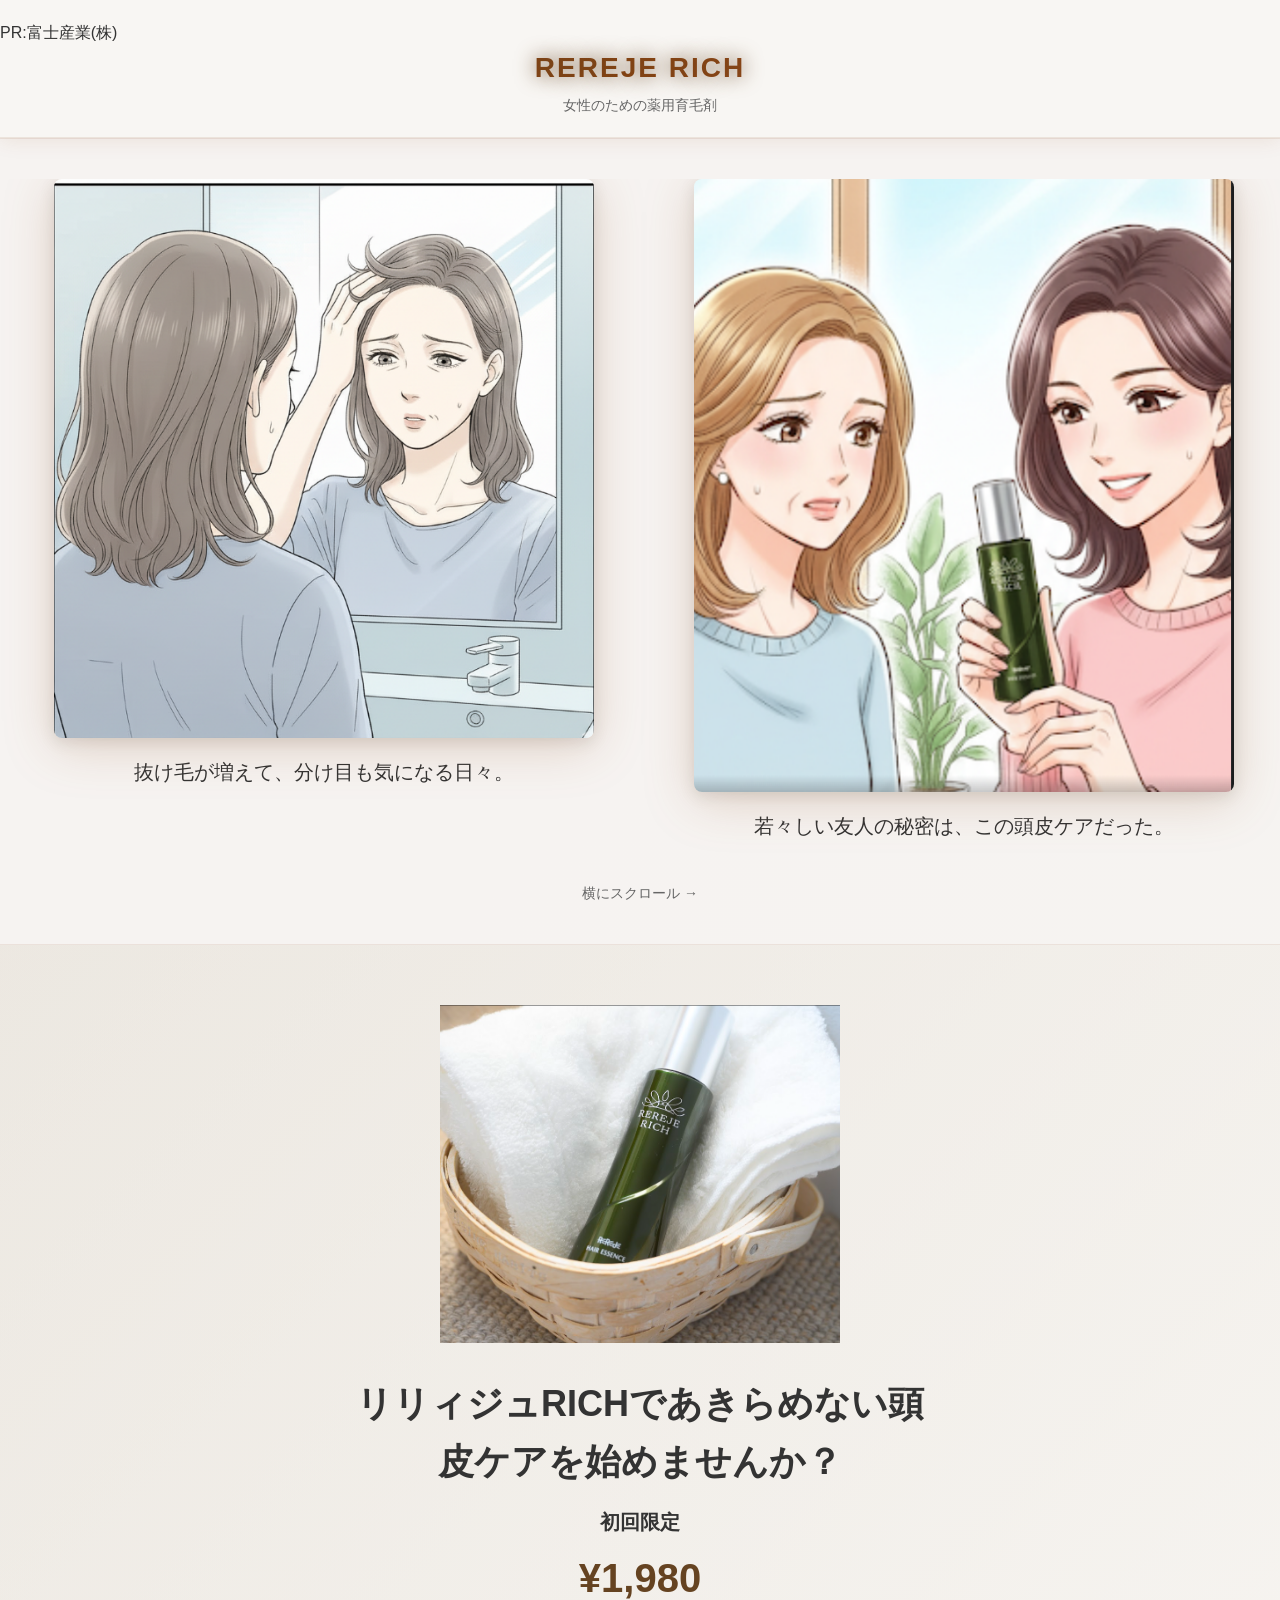
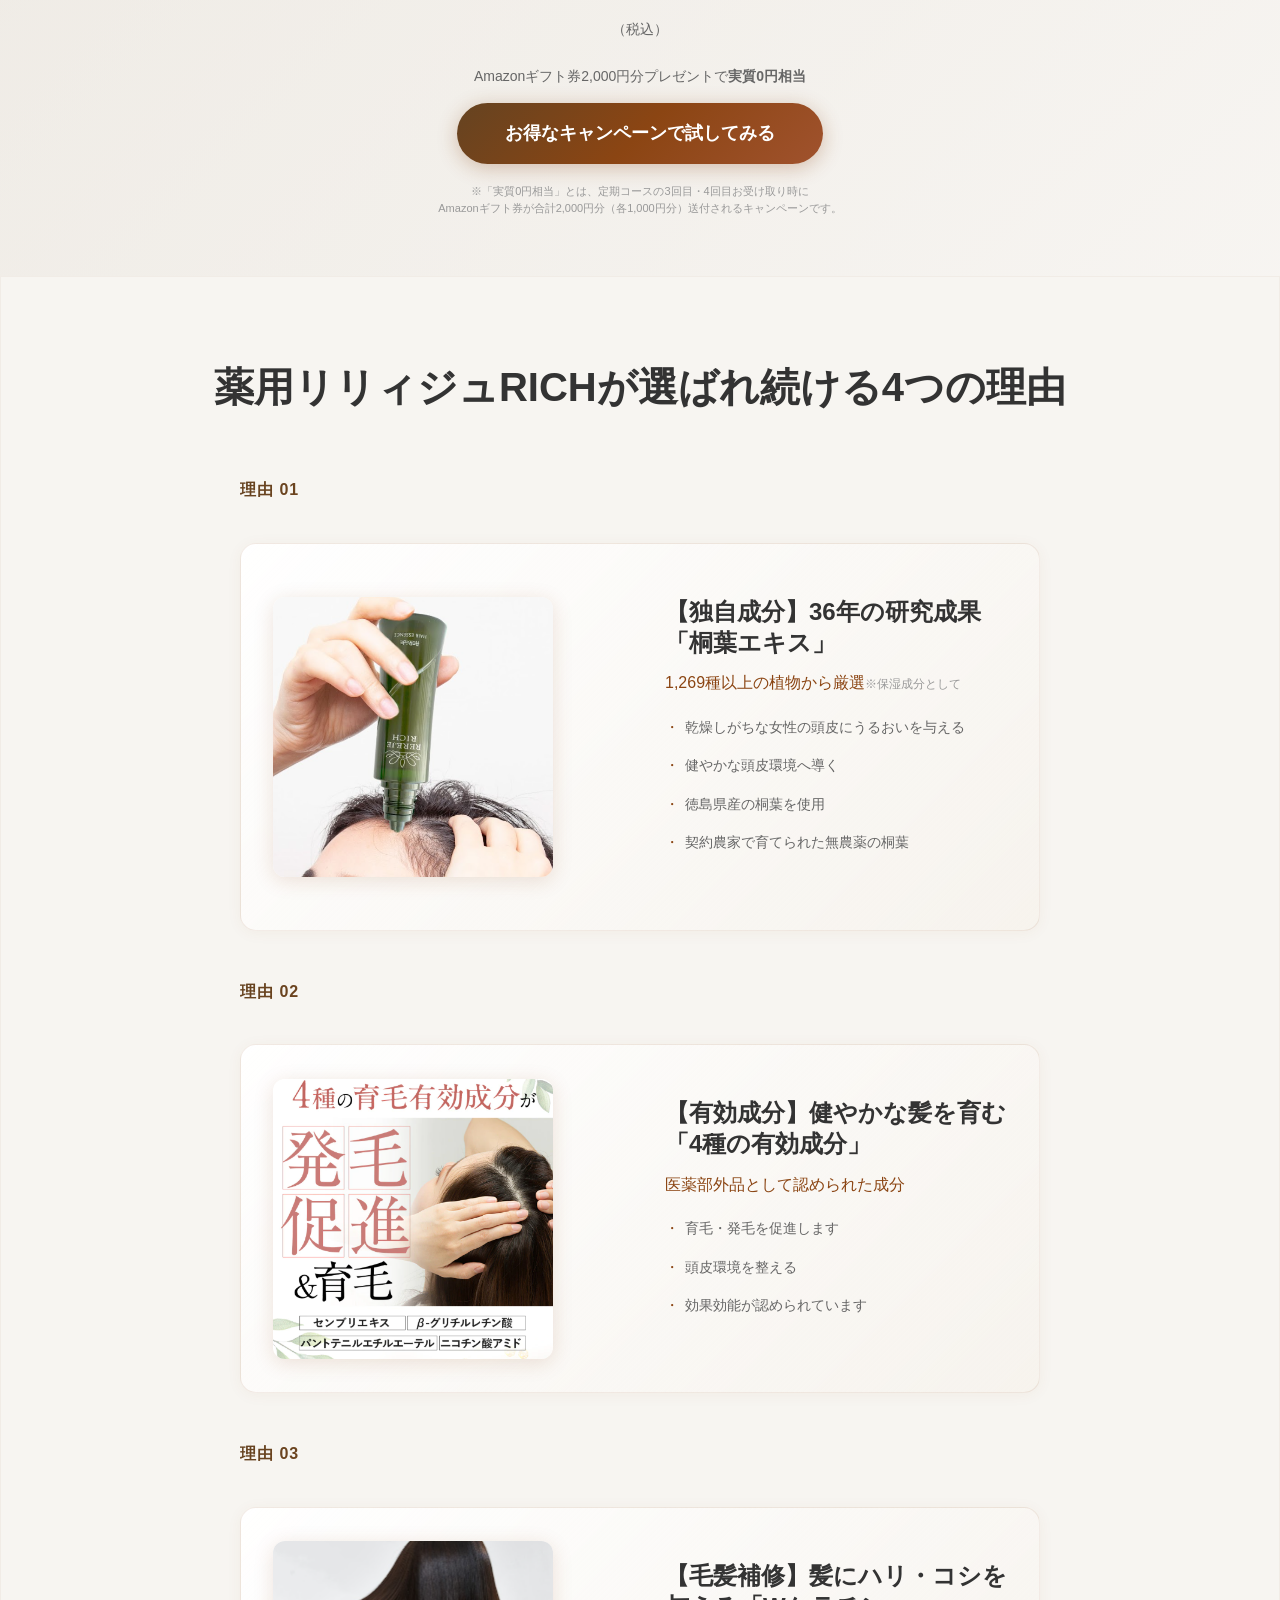
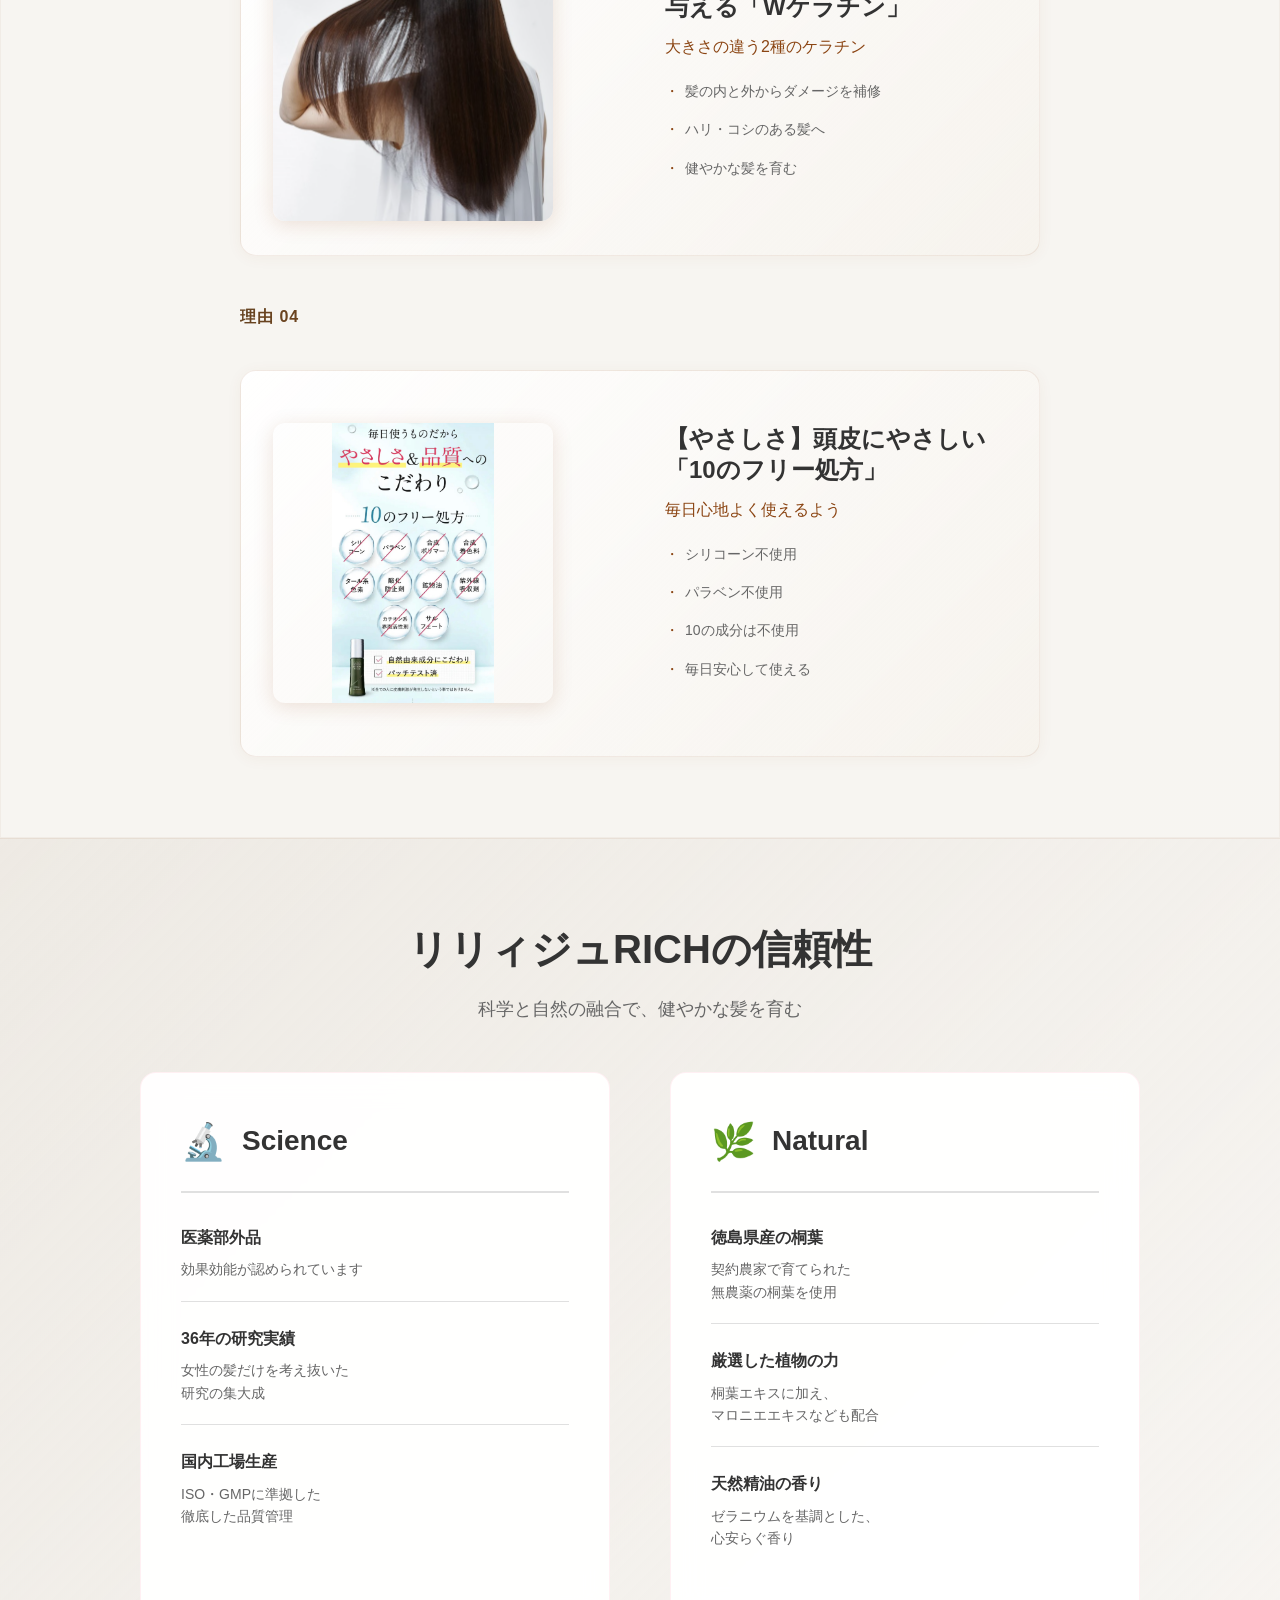
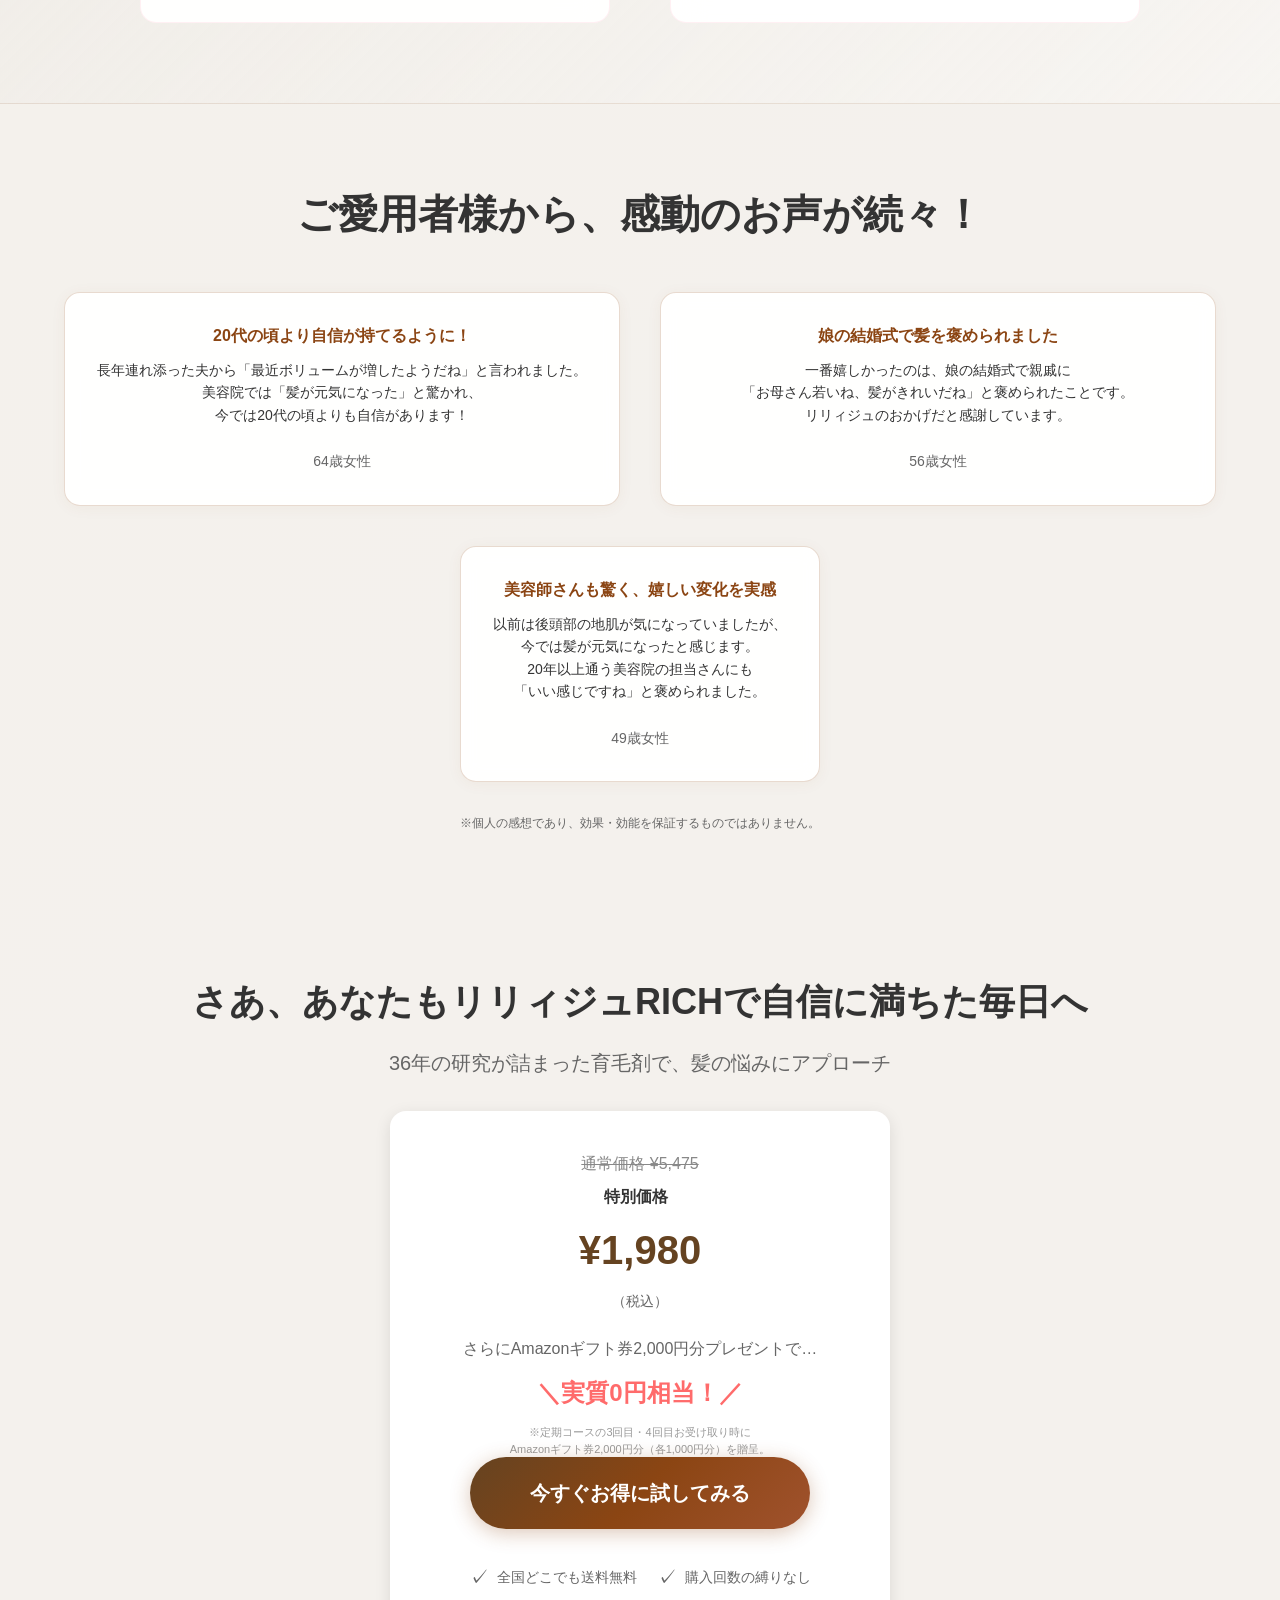
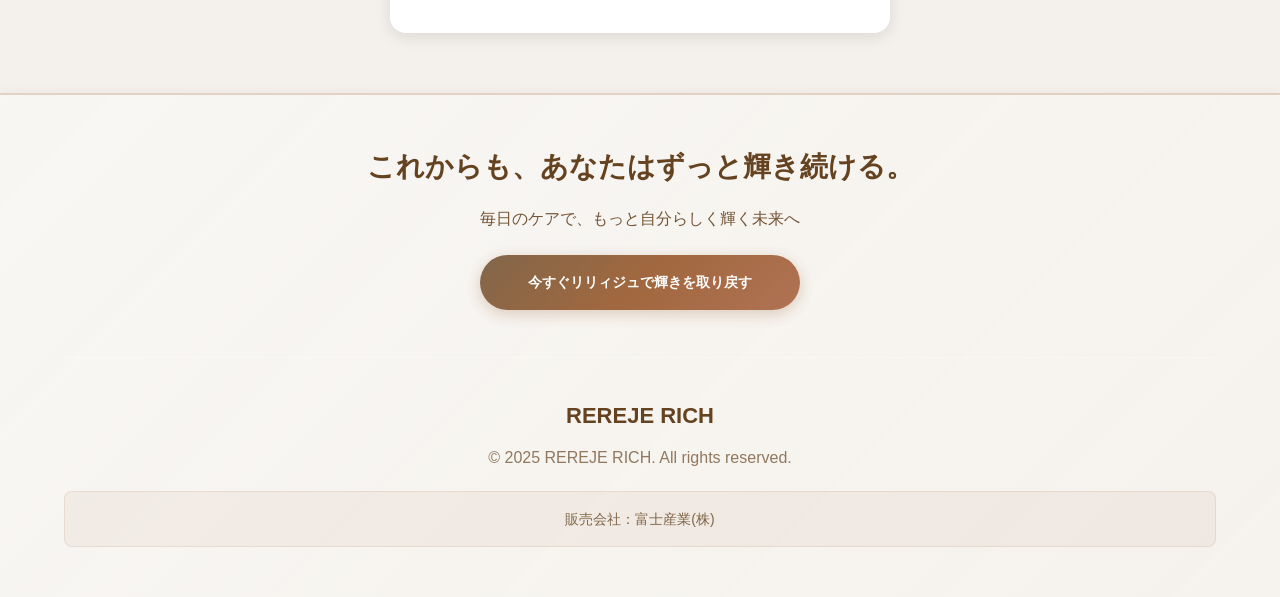
<file: index.html>
<!doctype html>
<html lang="ja">
  
<!-- Mirrored from manga-jivl.vercel.app/ by HTTrack Website Copier/3.x [XR&CO'2014], Fri, 05 Sep 2025 06:02:24 GMT -->
<!-- Added by HTTrack --><meta http-equiv="content-type" content="text/html;charset=utf-8" /><!-- /Added by HTTrack -->
<head>
    <meta charset="UTF-8" />
    <meta name="viewport" content="width=device-width, initial-scale=1.0" />
    <title>REREJE RICH - 女性のための薬用育毛剤</title>
    <meta name="description" content="36年の研究から生まれた女性専用育毛剤。桐葉エキス配合で髪にハリ・コシを。初回限定1,980円。">

    <!-- OGP -->
    <meta property="og:title" content="REREJE RICH - 女性のための薬用育毛剤">
    <meta property="og:description" content="36年の研究から生まれた女性専用育毛剤。桐葉エキス配合で髪にハリ・コシを。">
    <meta property="og:type" content="website">
    
    
    <!-- Google Analytics -->
    <script async src="https://www.googletagmanager.com/gtag/js?id=GA_MEASUREMENT_ID"></script>
    <script>
      window.dataLayer = window.dataLayer || [];
      function gtag(){dataLayer.push(arguments);}
      gtag('js', new Date());
      gtag('config', 'GA_MEASUREMENT_ID');
    </script>
    
    <script type="module" crossorigin src="assets/index-U9MFb4ym.js"></script>
    <script src="assets/redirect-handler.js"></script>
    <link rel="stylesheet" crossorigin href="assets/index-C6Zq50ZD.css">
    <style>
      /* Luxury Brown Color Palette */
      :root {
        --primary-gradient: linear-gradient(135deg, #8B4513, #A0522D, #CD853F);
        --secondary-gradient: linear-gradient(135deg, #F5E6D3, #E8D5C4, #DEB887);
        --accent-gradient: linear-gradient(135deg, #654321, #8B4513, #A0522D);
        --luxury-brown: #654321;
        --warm-brown: #8B4513;
        --soft-beige: #F5E6D3;
        --gold-accent: #DAA520;
      }

      /* Slightly Darker Elegant Background */
      body {
        background: linear-gradient(-45deg, #F8F6F3, #F5F2EE, #F0EDE8, #EAE5DD);
        background-size: 400% 400%;
        animation: gradientShift 25s ease infinite;
      }

      @keyframes gradientShift {
        0% { background-position: 0% 50%; }
        50% { background-position: 100% 50%; }
        100% { background-position: 0% 50%; }
      }

      /* Elegant Header with Warm Tone */
      .header {
        background: rgba(248, 246, 243, 0.98);
        backdrop-filter: blur(15px);
        box-shadow: 0 2px 20px rgba(139, 69, 19, 0.1);
        border-bottom: 1px solid rgba(139, 69, 19, 0.1);
      }

      .logo {
        background: var(--accent-gradient);
        -webkit-background-clip: text;
        -webkit-text-fill-color: transparent;
        background-clip: text;
        text-shadow: 0 0 20px var(--luxury-brown);
        animation: logoGlow 4s ease-in-out infinite alternate;
      }

      @keyframes logoGlow {
        from { filter: drop-shadow(0 0 3px var(--warm-brown)); }
        to { filter: drop-shadow(0 0 8px var(--gold-accent)); }
      }

      /* Floating Animation for Sections */
      .comic-scene, .testimonial-card, .product-step {
        animation: floatUp 0.8s ease-out forwards;
        opacity: 0;
        transform: translateY(30px);
      }

      .comic-scene:nth-child(1) { animation-delay: 0.1s; }
      .comic-scene:nth-child(2) { animation-delay: 0.2s; }
      .comic-scene:nth-child(3) { animation-delay: 0.3s; }
      .comic-scene:nth-child(4) { animation-delay: 0.4s; }
      .comic-scene:nth-child(5) { animation-delay: 0.5s; }

      @keyframes floatUp {
        to {
          opacity: 1;
          transform: translateY(0);
        }
      }

      /* Luxury CTA Buttons */
      .cta-button {
        background: var(--accent-gradient);
        position: relative;
        overflow: hidden;
        animation: pulse 3s infinite;
        box-shadow: 0 4px 20px rgba(139, 69, 19, 0.3);
      }

      .cta-button::before {
        content: '';
        position: absolute;
        top: 0;
        left: -100%;
        width: 100%;
        height: 100%;
        background: linear-gradient(90deg, transparent, rgba(255,255,255,0.3), transparent);
        transition: left 0.5s;
      }

      .cta-button:hover::before {
        left: 100%;
      }

      @keyframes pulse {
        0% { box-shadow: 0 4px 20px rgba(139, 69, 19, 0.3); }
        50% { box-shadow: 0 4px 30px rgba(218, 165, 32, 0.5); }
        100% { box-shadow: 0 4px 20px rgba(139, 69, 19, 0.3); }
      }

      /* Comic Viewer Enhancement */
      .comic-viewer {
        background: rgba(248, 246, 243, 0.9);
        position: relative;
        border-top: 1px solid rgba(139, 69, 19, 0.1);
        border-bottom: 1px solid rgba(139, 69, 19, 0.1);
      }

      .comic-scene img {
        transition: transform 0.3s ease, filter 0.3s ease;
        filter: drop-shadow(0 8px 25px rgba(139, 69, 19, 0.2));
      }

      .comic-scene img:hover {
        transform: scale(1.03);
        filter: drop-shadow(0 12px 35px rgba(218, 165, 32, 0.3));
      }

      /* Section Backgrounds - Balanced Tone & Accent */
      .products-section {
        background: rgba(248, 246, 243, 0.95);
        position: relative;
        border: 1px solid rgba(139, 69, 19, 0.05);
      }

      .science-section {
        background: linear-gradient(135deg, rgba(240, 237, 232, 0.4), rgba(248, 246, 243, 0.9));
        border-top: 1px solid rgba(139, 69, 19, 0.1);
        border-bottom: 1px solid rgba(139, 69, 19, 0.1);
      }

      .testimonials-section {
        background: rgba(245, 242, 238, 0.95);
      }

      /* Testimonial Cards Enhancement */
      .testimonial-card {
        background: rgba(255, 255, 255, 0.95);
        backdrop-filter: blur(10px);
        border: 1px solid rgba(139, 69, 19, 0.2);
        transition: transform 0.3s ease, box-shadow 0.3s ease;
      }

      .testimonial-card:hover {
        transform: translateY(-5px);
        box-shadow: 0 15px 35px rgba(139, 69, 19, 0.15);
      }

      /* Product Steps Animation */
      .product-step {
        transition: transform 0.3s ease;
      }

      .product-step:hover {
        transform: scale(1.02);
      }

      .step-number {
        background: var(--accent-gradient);
        -webkit-background-clip: text;
        -webkit-text-fill-color: transparent;
        background-clip: text;
        animation: shimmer 2s linear infinite;
      }

      @keyframes shimmer {
        0% { background-position: -200px 0; }
        100% { background-position: 200px 0; }
      }

      /* Scroll Indicator Enhancement */
      .scroll-indicator {
        animation: bounce 2s infinite, colorShift 3s ease-in-out infinite alternate;
      }

      @keyframes colorShift {
        from { color: var(--glow-pink); }
        to { color: var(--glow-purple); }
      }

      /* Science Section Enhancement */
      .science-column, .natural-column {
        background: rgba(255, 255, 255, 0.95);
        backdrop-filter: blur(15px);
        border: 1px solid rgba(255, 182, 193, 0.2);
        transition: transform 0.3s ease;
      }

      .science-column:hover, .natural-column:hover {
        transform: translateY(-10px);
      }

      /* Transparent Bubble Animations */
      .bubble-container {
        position: fixed;
        top: 0;
        left: 0;
        width: 100%;
        height: 100%;
        pointer-events: none;
        z-index: 1;
        overflow: hidden;
      }

      .bubble {
        position: absolute;
        border-radius: 50%;
        background: radial-gradient(circle at 30% 30%, rgba(255, 255, 255, 0.4), rgba(139, 69, 19, 0.1));
        animation: floatBubble linear infinite;
        opacity: 0.6;
      }

      .bubble:nth-child(1) { width: 40px; height: 40px; left: 10%; animation-duration: 8s; animation-delay: 0s; }
      .bubble:nth-child(2) { width: 20px; height: 20px; left: 20%; animation-duration: 6s; animation-delay: 1s; }
      .bubble:nth-child(3) { width: 60px; height: 60px; left: 35%; animation-duration: 10s; animation-delay: 2s; }
      .bubble:nth-child(4) { width: 30px; height: 30px; left: 50%; animation-duration: 7s; animation-delay: 3s; }
      .bubble:nth-child(5) { width: 50px; height: 50px; left: 70%; animation-duration: 9s; animation-delay: 4s; }
      .bubble:nth-child(6) { width: 25px; height: 25px; left: 85%; animation-duration: 5s; animation-delay: 5s; }

      @keyframes floatBubble {
        0% {
          bottom: -100px;
          transform: translateX(0) rotate(0deg);
          opacity: 0;
        }
        10% { opacity: 0.6; }
        90% { opacity: 0.6; }
        100% {
          bottom: 100vh;
          transform: translateX(-50px) rotate(360deg);
          opacity: 0;
        }
      }

      /* Water Ripple Effect */
      .ripple-effect {
        position: absolute;
        border-radius: 50%;
        background: radial-gradient(circle, rgba(218, 165, 32, 0.1) 0%, transparent 70%);
        animation: ripple 4s ease-out infinite;
        pointer-events: none;
      }

      @keyframes ripple {
        0% {
          width: 0;
          height: 0;
          opacity: 1;
        }
        100% {
          width: 300px;
          height: 300px;
          opacity: 0;
        }
      }

      /* Enhanced Footer with Better Visibility */
      .footer {
        background: linear-gradient(135deg, rgba(248, 246, 243, 0.98), rgba(245, 242, 238, 0.95));
        border-top: 2px solid rgba(139, 69, 19, 0.2);
        position: relative;
        padding: 50px 0 30px;
        box-shadow: 0 -2px 10px rgba(139, 69, 19, 0.05);
      }

      .footer-impact {
        text-align: center;
        margin-bottom: 40px;
        position: relative;
        z-index: 2;
      }

      .footer-title {
        font-size: 28px;
        font-weight: 600;
        color: var(--luxury-brown);
        margin-bottom: 16px;
      }

      .footer-message {
        font-size: 16px;
        color: rgba(101, 67, 33, 0.9);
        margin-bottom: 24px;
        line-height: 1.6;
      }

      .footer-button {
        background: var(--accent-gradient);
        font-size: 18px;
        padding: 16px 48px;
        box-shadow: 0 4px 15px rgba(139, 69, 19, 0.3);
        color: #FFFFFF;
        font-weight: 600;
        transition: all 0.3s ease;
      }

      .footer-button:hover {
        transform: translateY(-2px);
        box-shadow: 0 6px 20px rgba(139, 69, 19, 0.4);
      }

      .footer-info {
        text-align: center;
        border-top: 1px solid rgba(255, 255, 255, 0.3);
        padding-top: 40px;
        position: relative;
        z-index: 2;
      }

      .footer-brand {
        font-size: 22px;
        font-weight: 600;
        color: var(--luxury-brown);
        margin-bottom: 12px;
      }

      .footer-copyright {
        color: rgba(101, 67, 33, 0.7);
        margin-bottom: 20px;
      }

      .footer-nav {
        display: flex;
        justify-content: center;
        gap: 32px;
        flex-wrap: wrap;
      }

      .footer-nav a {
        color: rgba(101, 67, 33, 0.8);
        transition: color 0.3s ease;
      }

      .footer-nav a:hover {
        color: var(--luxury-brown);
      }

      /* Products Detail Width Constraint */
      .products-detail {
        max-width: 800px;
      }

      /* Feature Sections Standardization */
      .product-step {
        min-height: 300px;
        display: flex;
        flex-direction: column;
        justify-content: flex-start;
      }

      .product-content {
        flex: 1;
        display: flex;
        align-items: center;
        gap: 32px;
        min-height: 250px;
      }

      .product-content img {
        width: 280px;
        height: auto;
        max-height: 280px;
        object-fit: contain;
        border-radius: 12px;
        flex-shrink: 0;
        box-shadow: 0 4px 20px rgba(139, 69, 19, 0.15);
      }

      /* Specific adjustments for feature images */
      .product-step:nth-child(1) .product-content img,
      .product-step:nth-child(3) .product-content img {
        object-fit: cover;
        object-position: center;
      }

      .product-step:nth-child(2) .product-content img {
        object-fit: cover;
        object-position: center bottom;
      }

      .product-info {
        flex: 1;
        padding: 20px 0 20px 80px;
      }

      .product-info h3 {
        font-size: 24px;
        margin-bottom: 12px;
        line-height: 1.3;
      }

      .product-concept {
        font-size: 16px;
        margin-bottom: 20px;
        font-weight: 500;
      }

      .product-features {
        margin-bottom: 16px;
      }

      .product-features li {
        font-size: 14px;
        line-height: 1.6;
        margin-bottom: 8px;
      }

      .product-note {
        margin-top: 16px;
        font-style: italic;
      }

      .step-number {
        margin-bottom: 20px;
        font-size: 16px;
      }

      /* Mobile Responsive for Features */
      @media (max-width: 768px) {
        .product-content {
          flex-direction: column;
          text-align: center;
          min-height: auto;
          gap: 20px;
        }

        .product-content img {
          width: 240px;
          height: auto;
          max-height: 240px;
          margin: 0 auto;
        }

        .product-step {
          min-height: auto;
        }

        .product-info {
          padding: 20px 0;
        }

        .product-info h3 {
          font-size: 20px;
        }
      }

      /* Mobile Responsive Enhancements */
      @media (max-width: 768px) {
        /* 全体のモバイル調整 */
        body {
          overflow-x: hidden;
          width: 100%;
          margin: 0;
          padding: 0;
        }
        
        * {
          box-sizing: border-box;
        }
        
        .logo {
          font-size: 24px;
        }
        
        .comic-scene img {
          border-radius: 12px;
        }
        
        .cta-button {
          width: 90%;
          max-width: 300px;
        }

        /* ヘッダーの調整 */
        .header {
          padding: 16px 0;
          width: 100%;
          margin: 0;
        }

      /* PRラベル */
      .pr-label {
        position: absolute;
        top: 20px;
        right: 20px;
        background: rgba(248, 246, 243, 0.6);
        color: rgba(101, 67, 33, 0.5);
        padding: 8px 16px;
        border-radius: 20px;
        font-size: 12px;
        font-weight: 400;
        letter-spacing: 0.3px;
        border: 1px solid rgba(139, 69, 19, 0.15);
        box-shadow: 0 2px 8px rgba(139, 69, 19, 0.05);
        z-index: 100;
        backdrop-filter: blur(10px);
        opacity: 0.7;
      }


        /* コミックセクションのモバイル最適化 */
        .comic-viewer {
          padding: 24px 0;
        }

        .comic-scene {
          margin-bottom: 32px;
        }

        .narration {
          font-size: 16px;
          padding: 0 16px;
          line-height: 1.8;
          margin-bottom: 8px;
        }

        /* CTAセクションの調整 */
        .cta-section {
          padding: 40px 0;
        }

        .cta-section h2 {
          font-size: 24px;
          line-height: 1.4;
          margin-bottom: 20px;
          padding: 0 16px;
        }

        .product-image {
          max-width: 300px;
          margin-bottom: 24px;
        }

        .price {
          margin-bottom: 20px;
        }

        .special {
          font-size: 28px;
        }

        .benefits {
          gap: 12px;
          margin-top: 20px;
          padding: 0 16px;
        }

        .benefits li {
          font-size: 12px;
          padding: 6px 12px;
        }

        /* 商品説明セクション */
        .products-section {
          padding: 50px 0;
        }

        .section-title {
          font-size: 22px;
          margin-bottom: 32px;
          padding: 0 16px;
          line-height: 1.4;
        }

        .products-detail {
          gap: 32px;
        }

        .product-content {
          padding: 24px 16px;
          gap: 20px;
        }

        .product-info {
          padding: 16px 0;
          text-align: center;
        }

        .product-info ul {
          text-align: center;
        }

        .product-info h3 {
          font-size: 20px;
          margin-bottom: 8px;
        }

        .product-concept {
          font-size: 14px;
          margin-bottom: 16px;
        }

        .product-features {
          margin-bottom: 20px;
        }

        .product-features li {
          font-size: 13px;
          line-height: 1.5;
          padding-left: 12px;
          margin-bottom: 6px;
          position: relative;
        }

        .product-features li:before {
          content: "・";
          position: absolute;
          left: 0;
          top: 0;
          color: var(--primary-color);
          font-weight: 500;
        }

        /* サイエンスセクション */
        .science-section {
          padding: 50px 0;
        }

        .science-column, .natural-column {
          padding: 24px 20px;
        }

        .column-header h3 {
          font-size: 24px;
        }

        .feature-items h4 {
          font-size: 15px;
        }

        .feature-items p {
          font-size: 13px;
        }

        /* お客様の声セクション */
        .testimonials-section {
          padding: 50px 0;
        }

        .testimonial-card {
          padding: 24px 20px;
        }

        .before p, .after p {
          font-size: 13px;
        }

        .user-info .comment {
          font-size: 15px;
        }

        /* フッター */
        .footer {
          padding: 32px 0;
        }

        .footer-title {
          font-size: 28px;
          margin-bottom: 12px;
        }

        .footer-message {
          font-size: 16px;
          margin-bottom: 24px;
          padding: 0 16px;
        }

        .footer-button {
          font-size: 18px;
          padding: 16px 40px;
        }

        .footer nav {
          gap: 16px;
          margin-top: 16px;
        }

        /* ページ全体の余白調整 */
        .container {
          padding: 0 16px !important;
          margin: 0 auto !important;
          width: 100% !important;
          max-width: 100% !important;
          box-sizing: border-box !important;
        }
        
        /* 全セクションの幅とマージン調整 */
        section {
          width: 100% !important;
          margin: 0 !important;
          padding-left: 0 !important;
          padding-right: 0 !important;
          box-sizing: border-box !important;
        }

        /* CTA boxのモバイル調整 */
        .cta-box {
          padding: 32px 20px;
        }

        .guarantees {
          gap: 16px;
        }

        .guarantee-item {
          font-size: 12px;
        }
      }

      /* さらに小さなスマホ向け（375px以下） */
      @media (max-width: 375px) {
        .container {
          padding: 0 12px;
        }

        .logo {
          font-size: 22px;
        }

        .cta-section h2 {
          font-size: 20px;
        }

        .special {
          font-size: 24px;
        }

        .section-title {
          font-size: 20px;
        }

        .product-content {
          padding: 20px 12px;
        }

        .product-features li {
          font-size: 12px;
          padding-left: 14px;
          margin-bottom: 4px;
        }

        .testimonial-card {
          padding: 20px 16px;
        }

        .footer-button {
          font-size: 16px;
          padding: 14px 32px;
        }
      }

      /* Loading Animation */
      @keyframes fadeIn {
        from { opacity: 0; }
        to { opacity: 1; }
      }

      .container > * {
        animation: fadeIn 1s ease-out;
      }

      /* New Review Format Styles */
      .review-content {
        margin-bottom: 24px;
      }

      .review-title {
        font-size: 16px;
        font-weight: 600;
        color: var(--primary-color);
        margin-bottom: 12px;
        line-height: 1.4;
      }

      .review-text {
        font-size: 14px;
        color: var(--text-primary);
        line-height: 1.6;
        margin: 0;
      }

      /* Testimonial Grid Layout */
      .testimonials-grid {
        display: grid;
        grid-template-columns: 1fr 1fr;
        grid-template-rows: auto auto;
        gap: 40px;
        max-width: 1200px;
        margin: 0 auto 32px;
      }

      .testimonial-left {
        grid-column: 1;
        grid-row: 1;
      }

      .testimonial-right {
        grid-column: 2;
        grid-row: 1;
      }

      .testimonial-center {
        grid-column: 1 / 3;
        grid-row: 2;
        max-width: 600px;
        margin: 0 auto;
      }

      @media (max-width: 768px) {
        .testimonials-grid {
          grid-template-columns: 1fr;
          grid-template-rows: auto auto auto;
          gap: 32px;
        }

        .testimonial-left,
        .testimonial-right,
        .testimonial-center {
          grid-column: 1;
        }

        .testimonial-left {
          grid-row: 1;
        }

        .testimonial-right {
          grid-row: 2;
        }

        .testimonial-center {
          grid-row: 3;
          max-width: 100%;
        }

        .review-title {
          font-size: 15px;
        }

        .review-text {
          font-size: 13px;
        }

        /* モバイル版で特定の改行を調整（漫画ナレーションは除く） */
        .section-subtitle br {
          display: none;
        }
        
        /* モバイルでの文字途切れ防止 */
        .section-subtitle {
          padding: 0 24px !important;
          font-size: 12px !important;
          line-height: 1.4 !important;
          text-align: center !important;
          max-width: 100% !important;
          width: 100% !important;
          margin: 0 auto !important;
          box-sizing: border-box !important;
          word-wrap: break-word !important;
          hyphens: auto !important;
          overflow-wrap: break-word !important;
        }

        .footer-title br {
          display: none;
        }

        .footer-message br {
          display: none;
        }

        /* 漫画ナレーションの改行は常に保持 */
        .narration br {
          display: inline !important;
        }

        /* 漫画ナレーションのモバイル最適化 */
        .narration {
          text-align: center;
          line-height: 1.8;
          font-size: 16px;
          padding: 0 16px;
          margin-bottom: 8px;
        }

        .section-subtitle {
          line-height: 1.6;
        }

        .footer-title {
          line-height: 1.4;
        }

        .footer-message {
          line-height: 1.6;
        }

        /* CTAボタンの改行調整 */
        .footer-button br {
          display: none;
        }

        /* PRラベルのモバイル調整 */
        .pr-label {
          top: 10px;
          right: 10px;
          font-size: 11px;
          padding: 6px 12px;
        }
      }

      /* お客様の声のテキスト配置調整 */
      .testimonial-left .review-text,
      .testimonial-right .review-text {
        text-align: center;
      }

      .testimonial-center .review-text {
        text-align: center;
      }

      /* タイトルも本文と同じ配置に統一 */
      .testimonial-left .review-title,
      .testimonial-right .review-title {
        text-align: center;
      }

      .testimonial-center .review-title {
        text-align: center;
      }

      /* プロフィール（年代女性）の中央配置 */
      .testimonial-left .profile,
      .testimonial-right .profile {
        text-align: center;
      }

      .testimonial-center .profile {
        text-align: center;
      }

      /* モバイル専用レイアウト修正 */
      @media (max-width: 768px) {
        /* 基本レイアウト */
        body {
          margin: 0;
          padding: 0;
          width: 100%;
          overflow-x: hidden;
        }
        
        .container {
          width: 100%;
          max-width: 100%;
          margin: 0 auto;
          padding: 0 16px;
          box-sizing: border-box;
        }
        
        /* 中央配置の強制 */
        .section-title,
        .section-subtitle {
          text-align: center;
          margin: 0 auto;
          width: 100%;
        }
        
        /* testimonialsセクション修正 */
        .testimonials-section {
          width: 100%;
          padding: 50px 0;
        }
        
        .testimonials-section .container {
          width: 100%;
          max-width: 100%;
          margin: 0 auto;
          padding: 0 16px;
          box-sizing: border-box;
        }
        
        .testimonials-grid {
          display: flex;
          flex-direction: column;
          gap: 20px;
          width: 100%;
          margin: 0 auto;
          padding: 0;
        }
        
        .testimonial-card {
          width: 100%;
          max-width: 100%;
          margin: 0 auto;
          padding: 24px 16px;
          box-sizing: border-box;
          text-align: center;
        }
        
        /* CTAとフッター */
        .cta-section,
        .footer {
          width: 100%;
          text-align: center;
          padding-left: 0;
          padding-right: 0;
        }
        
        .cta-section .container,
        .footer .container {
          width: 100%;
          max-width: 100%;
          margin: 0 auto;
          padding: 0 16px;
          box-sizing: border-box;
        }
        
        /* 全てのセクションで左右余白を統一 */
        .cta-section,
        .footer,
        .products-section,
        .science-section {
          width: 100%;
          margin: 0;
          padding-left: 0;
          padding-right: 0;
        }
        
        .cta-section .container,
        .footer .container,
        .products-section .container,
        .science-section .container {
          width: 100%;
          max-width: 100%;
          margin: 0 auto;
          padding-left: 16px;
          padding-right: 16px;
          box-sizing: border-box;
        }
      }

      /* モバイル専用改行 */
      .br-mobile {
        display: none;
      }

      @media (max-width: 768px) {
        .br-mobile {
          display: inline;
        }
      }
    </style>
  </head>
  <body>
    <div id="app">
      <!-- 透明感アニメーション要素 -->
      <div class="bubble-container">
        <div class="bubble"></div>
        <div class="bubble"></div>
        <div class="bubble"></div>
        <div class="bubble"></div>
        <div class="bubble"></div>
        <div class="bubble"></div>
      </div>

      <!-- ヘッダー -->
      <header class="header">
        <div class="pr-label">PR:富士産業(株)</div>
        <div class="container">
          <h1 class="logo">REREJE RICH</h1>
          <p class="tagline">女性のための薬用育毛剤</p>
        </div>
      </header>

      <!-- 漫画ビューワー -->
      <section class="comic-viewer">
        <div class="comic-container">
          <figure class="comic-scene">
            <img src="manga/01.png" alt="抜け毛や髪のボリュームダウンの悩み" loading="lazy" />
            <figcaption>
              <p class="narration">抜け毛が増えて、分け目も気になる日々。</p>
            </figcaption>
          </figure>

          <figure class="comic-scene">
            <img src="manga/02.png" alt="友人からリリィジュを教えてもらう" loading="lazy" />
            <figcaption>
              <p class="narration">若々しい友人の秘密は、この頭皮ケアだった。</p>
            </figcaption>
          </figure>

          <figure class="comic-scene">
            <img src="manga/03.png" alt="リリィジュでケア" loading="lazy" />
            <figcaption>
              <p class="narration">液だれしにくいから、<br class="br-mobile">サッと手軽に30秒ケア。<br><span style="font-size: 0.75em; color: #999; font-weight: 300;">※1日2回朝晩使用</span></p>
            </figcaption>
          </figure>

          <figure class="comic-scene">
            <img src="manga/04.png" alt="効果実感" loading="lazy" />
            <figcaption>
              <p class="narration">続けるうちに、ハリ・コシ実感。<br class="br-mobile">毎日がもっと楽しく！</p>
            </figcaption>
          </figure>

          <figure class="comic-scene">
            <img src="manga/05.png" alt="自信を取り戻す" loading="lazy" />
            <figcaption>
              <p class="narration">あなたの髪も、きっと変われる。<br class="br-mobile">リリィジュRICHで。</p>
            </figcaption>
          </figure>
        </div>
        
        <!-- スクロールインジケーター（PC用） -->
        <div class="scroll-indicator desktop-only">
          <span>横にスクロール →</span>
        </div>
      </section>

      <!-- CTA（初回） -->
      <section class="cta-section primary">
        <div class="container">
          <div class="cta-content">
            <img src="products/main-product.png" alt="リリィジュRICH" class="product-image" loading="lazy">
            <h2>リリィジュRICHで<br class="br-mobile">あきらめない<br class="br-mobile">頭皮ケアを始めませんか？</h2>
            <p class="price">
              <span class="trial-label">初回限定</span>
              <span class="special">¥1,980</span>
              <span class="tax">（税込）</span>
            </p>
            <p style="font-size: 14px; color: #666; margin: 8px 0 16px;">Amazonギフト券2,000円分プレゼントで<br class="br-mobile"><strong>実質0円相当</strong></p>
            <a href="https://www.wellbest.jp/Landing/Formlp/rereje_rich_drta_amgif_2503com_up_after.aspx" class="cta-button" data-ga-event="cta_click" data-ga-label="top">
              お得なキャンペーンで試してみる
            </a>
            <p style="font-size: 11px; color: #999; margin-top: 12px; line-height: 1.5;">※「実質0円相当」とは、定期コースの3回目・4回目お受け取り時に<br>Amazonギフト券が合計2,000円分（各1,000円分）<br class="br-mobile">送付されるキャンペーンです。</p>
          </div>
        </div>
      </section>

      <!-- 商品説明 -->
      <section class="products-section">
        <div class="container">
          <div class="routine-header">
            <h2 class="section-title">薬用リリィジュRICHが<br class="br-mobile">選ばれ続ける4つの理由</h2>
          </div>
          
          <div class="products-detail">
            <article class="product-step">
              <div class="step-number">理由 01</div>
              <div class="product-content">
                <img src="products/feature01.png" alt="36年の研究成果 桐葉エキス" loading="lazy">
                <div class="product-info">
                  <h3>【独自成分】36年の研究成果<br class="br-mobile">「桐葉エキス」</h3>
                  <p class="product-concept">1,269種以上の植物から厳選<span style="font-size: 0.75em; color: #999; font-weight: 300;">※保湿成分として</span></p>
                  <ul class="product-features">
                    <li>乾燥しがちな女性の頭皮にうるおいを与える</li>
                    <li>健やかな頭皮環境へ導く</li>
                    <li>徳島県産の桐葉を使用</li>
                    <li>契約農家で育てられた無農薬の桐葉</li>
                  </ul>
                </div>
              </div>
            </article>

            <article class="product-step">
              <div class="step-number">理由 02</div>
              <div class="product-content">
                <img src="products/feature02.png" alt="4種の有効成分" loading="lazy">
                <div class="product-info">
                  <h3>【有効成分】健やかな髪を育む<br class="br-mobile">「4種の有効成分」</h3>
                  <p class="product-concept">医薬部外品として認められた成分</p>
                  <ul class="product-features">
                    <li>育毛・発毛を促進します</li>
                    <li>頭皮環境を整える</li>
                    <li>効果効能が認められています</li>
                  </ul>
                </div>
              </div>
            </article>

            <article class="product-step">
              <div class="step-number">理由 03</div>
              <div class="product-content">
                <img src="products/feature03.png" alt="Wケラチン配合" loading="lazy">
                <div class="product-info">
                  <h3>【毛髪補修】髪にハリ・コシを与える「Wケラチン」</h3>
                  <p class="product-concept">大きさの違う2種のケラチン</p>
                  <ul class="product-features">
                    <li>髪の内と外からダメージを補修</li>
                    <li>ハリ・コシのある髪へ</li>
                    <li>健やかな髪を育む</li>
                  </ul>
                </div>
              </div>
            </article>

            <article class="product-step">
              <div class="step-number">理由 04</div>
              <div class="product-content">
                <img src="products/feature04.jpg" alt="10のフリー処方" loading="lazy">
                <div class="product-info">
                  <h3>【やさしさ】頭皮にやさしい<br class="br-mobile">「10のフリー処方」</h3>
                  <p class="product-concept">毎日心地よく使えるよう</p>
                  <ul class="product-features">
                    <li>シリコーン不使用</li>
                    <li>パラベン不使用</li>
                    <li>10の成分は不使用</li>
                    <li>毎日安心して使える</li>
                  </ul>
                </div>
              </div>
            </article>
          </div>
        </div>
      </section>

      <!-- Science × Natural -->
      <section class="science-section">
        <div class="container">
          <h2 class="section-title">リリィジュRICHの信頼性</h2>
          <p class="section-subtitle">科学と自然の融合で、<br class="br-mobile">健やかな髪を育む</p>

          <div class="science-natural-grid">
            <div class="science-column">
              <div class="column-header">
                <span class="column-icon">🔬</span>
                <h3>Science</h3>
              </div>
              <ul class="feature-items">
                <li>
                  <h4>医薬部外品</h4>
                  <p>効果効能が認められています</p>
                </li>
                <li>
                  <h4>36年の研究実績</h4>
                  <p>女性の髪だけを考え抜いた<br>研究の集大成</p>
                </li>
                <li>
                  <h4>国内工場生産</h4>
                  <p>ISO・GMPに準拠した<br>徹底した品質管理</p>
                </li>
              </ul>
            </div>

            <div class="natural-column">
              <div class="column-header">
                <span class="column-icon">🌿</span>
                <h3>Natural</h3>
              </div>
              <ul class="feature-items">
                <li>
                  <h4>徳島県産の桐葉</h4>
                  <p>契約農家で育てられた<br>無農薬の桐葉を使用</p>
                </li>
                <li>
                  <h4>厳選した植物の力</h4>
                  <p>桐葉エキスに加え、<br>マロニエエキスなども配合</p>
                </li>
                <li>
                  <h4>天然精油の香り</h4>
                  <p>ゼラニウムを基調とした、<br>心安らぐ香り</p>
                </li>
              </ul>
            </div>
          </div>
        </div>
      </section>

      <!-- お客様の声 -->
      <section class="testimonials-section">
        <div class="container">
          <h2 class="section-title">ご愛用者様から、<br class="br-mobile">感動のお声が続々！</h2>

          <div class="testimonials-grid">
            <article class="testimonial-card testimonial-left">
              <div class="review-content">
                <h3 class="review-title">20代の頃より自信が持てるように！</h3>
                <p class="review-text">長年連れ添った夫から「最近ボリュームが<br class="br-mobile">増したようだね」と言われました。<br>美容院では「髪が元気になった」と驚かれ、<br>今では20代の頃よりも自信があります！</p>
              </div>
              <div class="user-info">
                <p class="profile">64歳女性</p>
              </div>
            </article>

            <article class="testimonial-card testimonial-right">
              <div class="review-content">
                <h3 class="review-title">娘の結婚式で髪を褒められました</h3>
                <p class="review-text">一番嬉しかったのは、娘の結婚式で親戚に<br>「お母さん若いね、髪がきれいだね」<br class="br-mobile">と褒められたことです。<br>リリィジュのおかげだと感謝しています。</p>
              </div>
              <div class="user-info">
                <p class="profile">56歳女性</p>
              </div>
            </article>

            <article class="testimonial-card testimonial-center">
              <div class="review-content">
                <h3 class="review-title">美容師さんも驚く、嬉しい変化を実感</h3>
                <p class="review-text">以前は後頭部の地肌が気になっていましたが、<br>今では髪が元気になったと感じます。<br>20年以上通う美容院の担当さんにも<br>「いい感じですね」と褒められました。</p>
              </div>
              <div class="user-info">
                <p class="profile">49歳女性</p>
              </div>
            </article>

          </div>
          
          <p class="disclaimer">※個人の感想であり、効果・効能を保証するものではありません。</p>
        </div>
      </section>

      <!-- 最終CTA -->
      <section class="cta-section final">
        <div class="ripple-effect" style="top: 20%; left: 10%; animation-delay: 1s;"></div>
        <div class="ripple-effect" style="top: 60%; left: 80%; animation-delay: 3s;"></div>
        <div class="container">
          <h2>さあ、あなたも<br class="br-mobile">リリィジュRICHで<br class="br-mobile">自信に満ちた毎日へ</h2>
          <p class="lead">36年の研究が詰まった育毛剤で、<br class="br-mobile">髪の悩みにアプローチ</p>

          <div class="cta-box">
            <div class="price-section">
              <p class="regular-price" style="font-size: 16px; color: #888; text-decoration: line-through; margin-bottom: 8px;">通常価格 ¥5,475</p>
              <p class="price">
                <span class="trial-label" style="font-size: 16px; margin-right: 8px;">特別価格</span>
                <span class="special">¥1,980</span>
                <span class="tax">（税込）</span>
              </p>
              <p style="font-size: 16px; color: #666; margin: 12px 0;">さらにAmazonギフト券<br class="br-mobile">2,000円分プレゼントで…</p>
              <p style="font-size: 24px; font-weight: bold; color: #FF6B6B; margin: 8px 0;">＼実質0円相当！／</p>
              <p style="font-size: 11px; color: #999; margin-top: 12px; line-height: 1.5;">※定期コースの3回目・4回目お受け取り時に<br>Amazonギフト券2,000円分（各1,000円分）を贈呈。</p>
            </div>

            <a href="https://www.wellbest.jp/Landing/Formlp/rereje_rich_drta_amgif_2503com_up_after.aspx" class="cta-button large" data-ga-event="cta_click" data-ga-label="bottom">
              今すぐお得に試してみる
            </a>

            <div class="guarantees">
              <div class="guarantee-item">
                <span class="icon">✓</span>
                <span>全国どこでも送料無料</span>
              </div>
              <div class="guarantee-item">
                <span class="icon">✓</span>
                <span>購入回数の縛りなし</span>
              </div>
            </div>
          </div>
        </div>
      </section>

      <!-- インパクトフッター -->
      <footer class="footer">
        <div class="container">
          <div class="footer-impact">
            <h3 class="footer-title">これからも、<br class="br-mobile">あなたはずっと<br class="br-mobile">輝き続ける。</h3>
            <p class="footer-message">毎日のケアで、<br class="br-mobile">もっと自分らしく<br class="br-mobile">輝く未来へ</p>
            <div class="footer-cta">
              <a href="https://www.wellbest.jp/Landing/Formlp/rereje_rich_drta_amgif_2503com_up_after.aspx" class="cta-button footer-button" data-ga-event="cta_click" data-ga-label="footer">
                今すぐリリィジュで輝きを取り戻す
              </a>
            </div>
          </div>
          <div class="footer-info">
            <p class="footer-brand">REREJE RICH</p>
            <p class="footer-copyright">&copy; 2025 REREJE RICH. All rights reserved.</p>
            <div class="company-info" style="margin: 20px 0; padding: 16px; background: rgba(139,69,19,0.05); border-radius: 8px; border: 1px solid rgba(139,69,19,0.1);">
              <p style="color: rgba(101,67,33,0.8); font-size: 14px; margin: 0; text-align: center;">販売会社：富士産業(株)</p>
            </div>
          </div>
        </div>
      </footer>
    </div>

    <!-- 追従CTA（スマホ用） -->
    <div class="sticky-cta mobile-only">
      <a href="https://www.wellbest.jp/Landing/Formlp/rereje_rich_drta_amgif_2503com_up_after.aspx" class="cta-button" data-ga-event="cta_click" data-ga-label="sticky">
        ▼実質0円相当でお試しはこちら▼
      </a>
    </div>

  </body>

<!-- Mirrored from manga-jivl.vercel.app/ by HTTrack Website Copier/3.x [XR&CO'2014], Fri, 05 Sep 2025 06:02:43 GMT -->
</html>
</file>
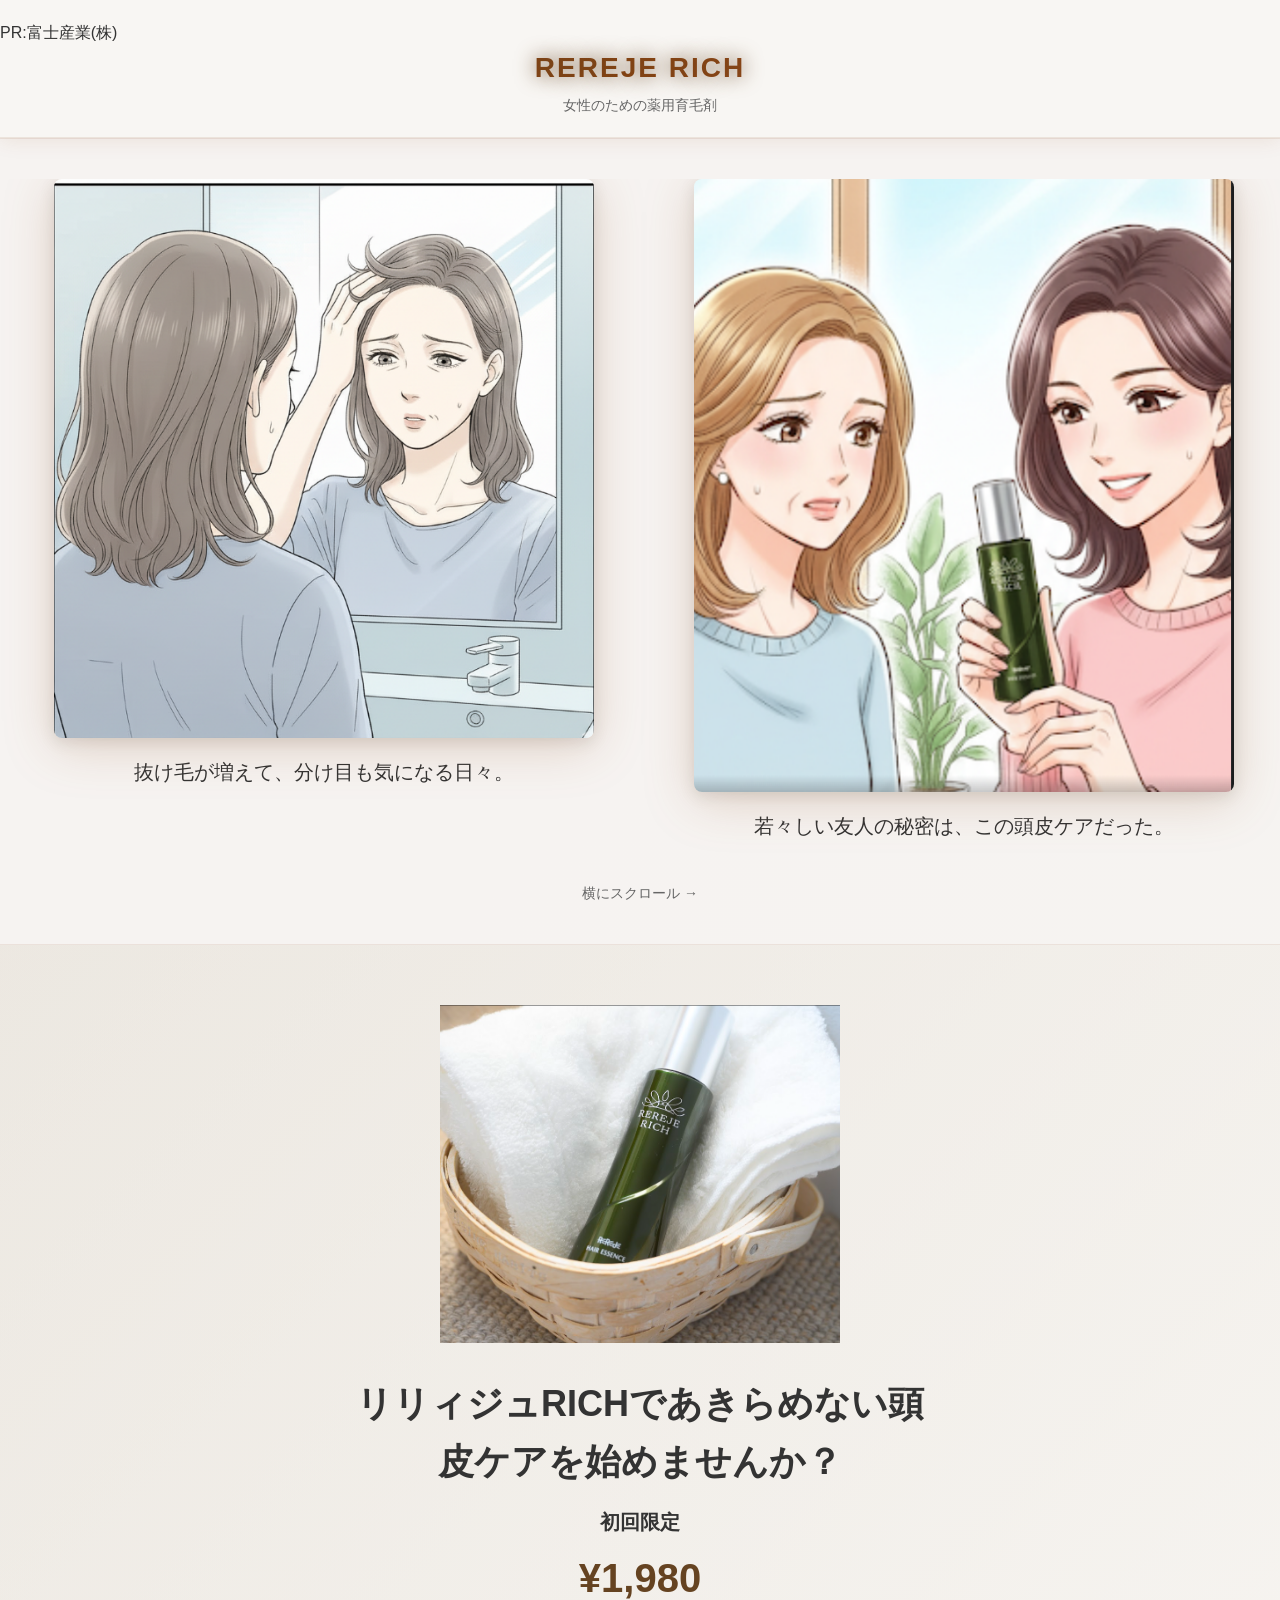
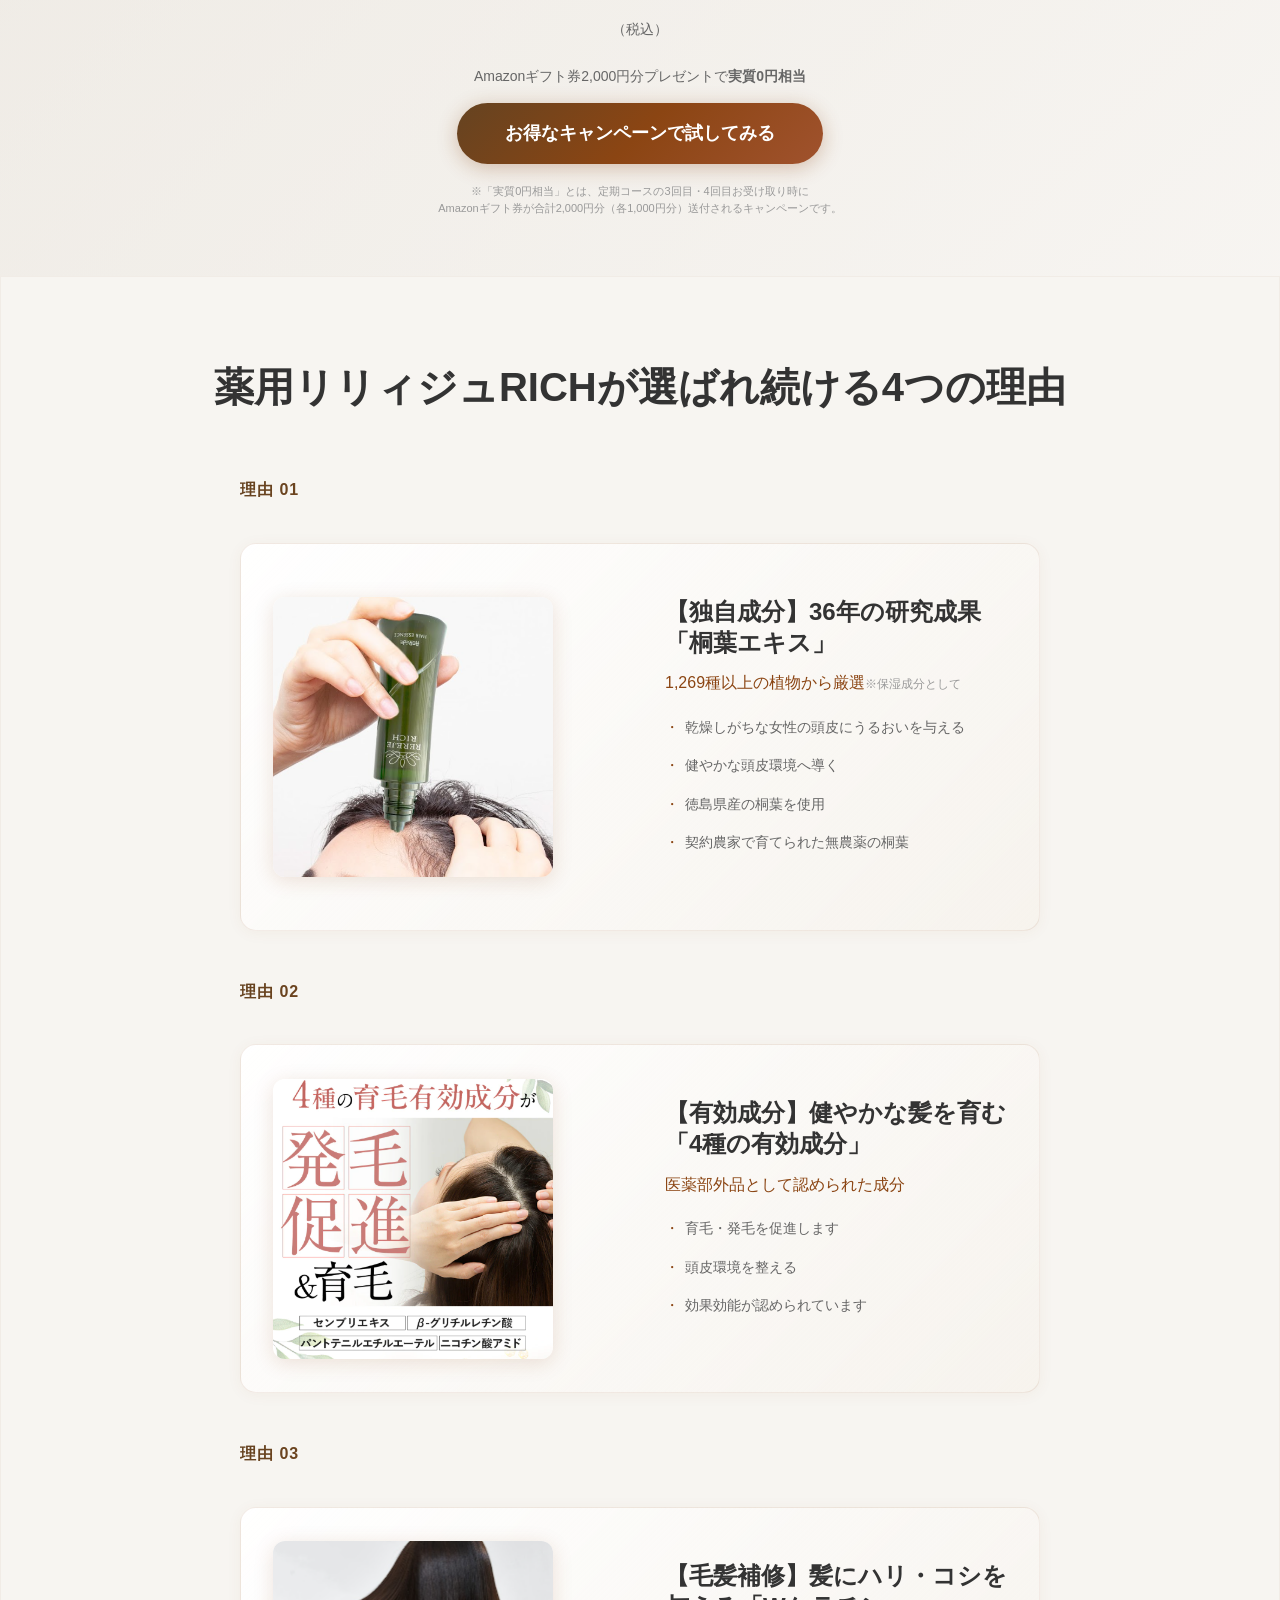
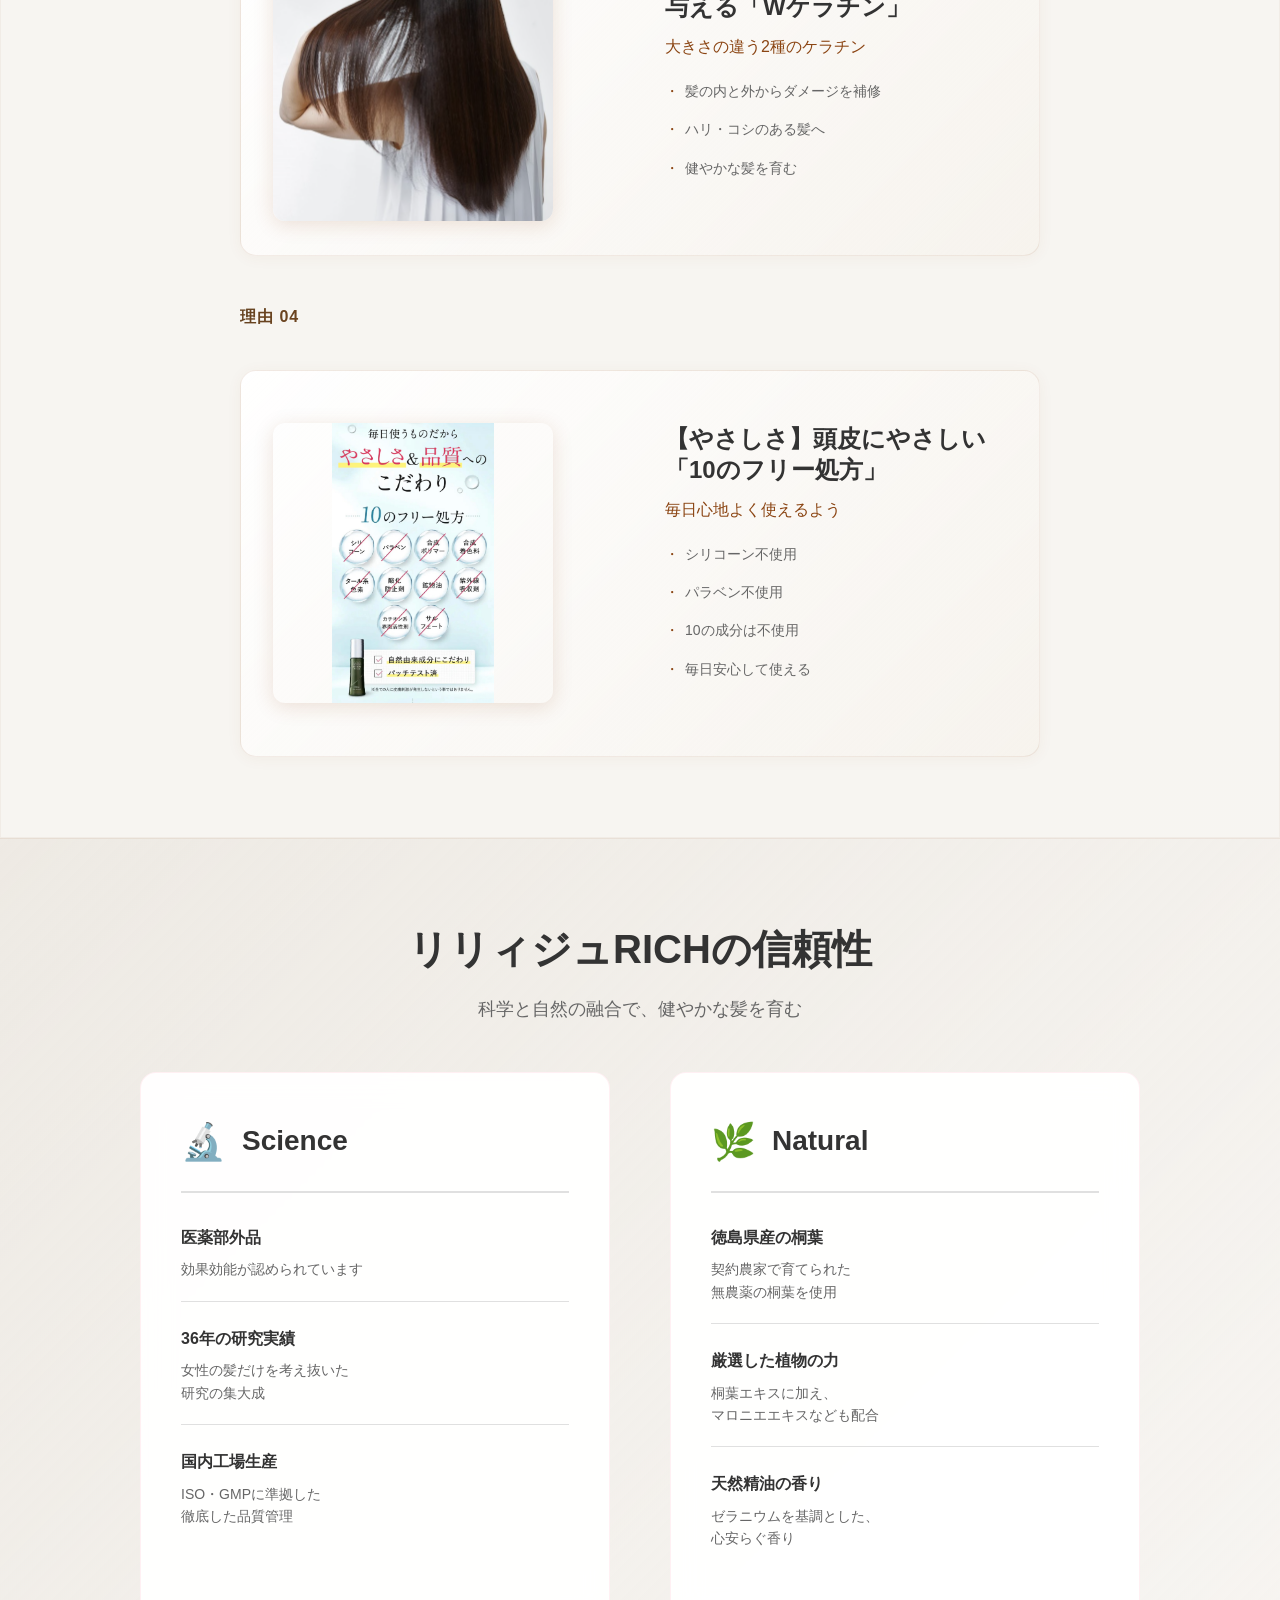
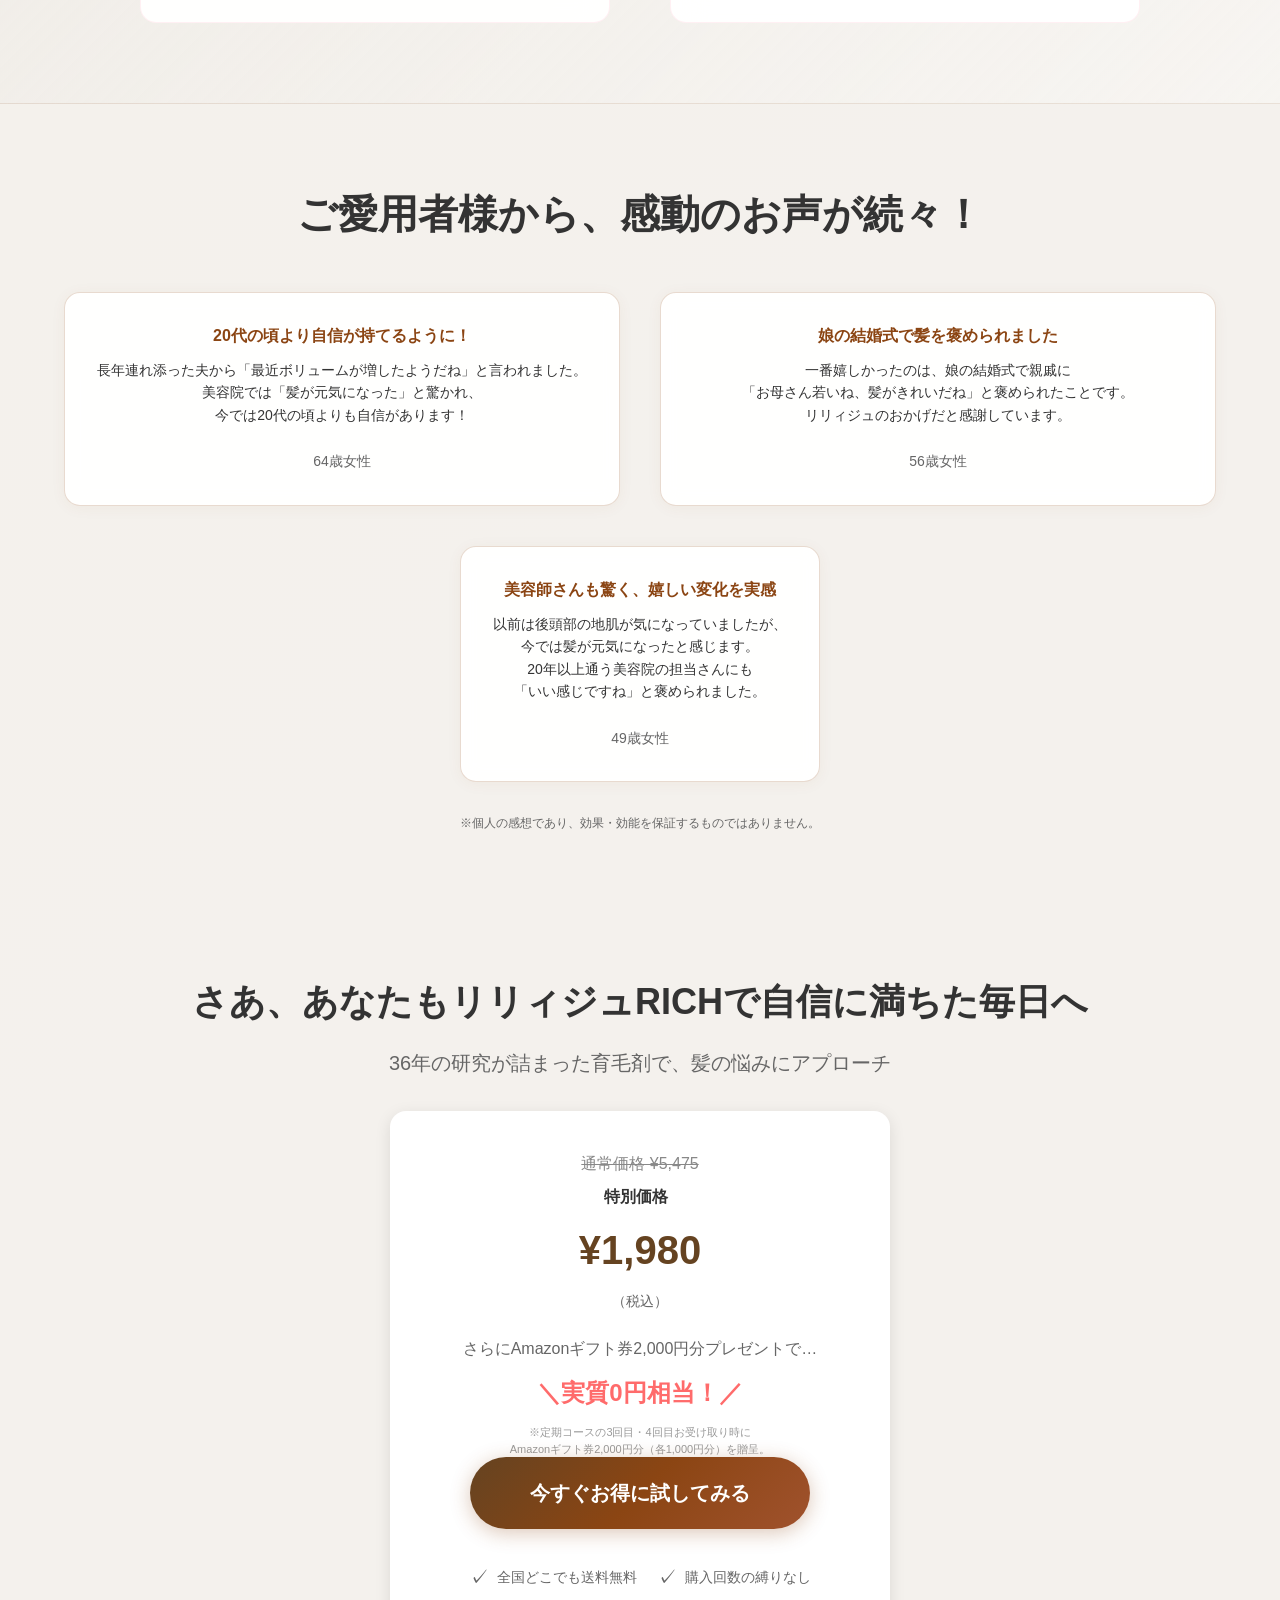
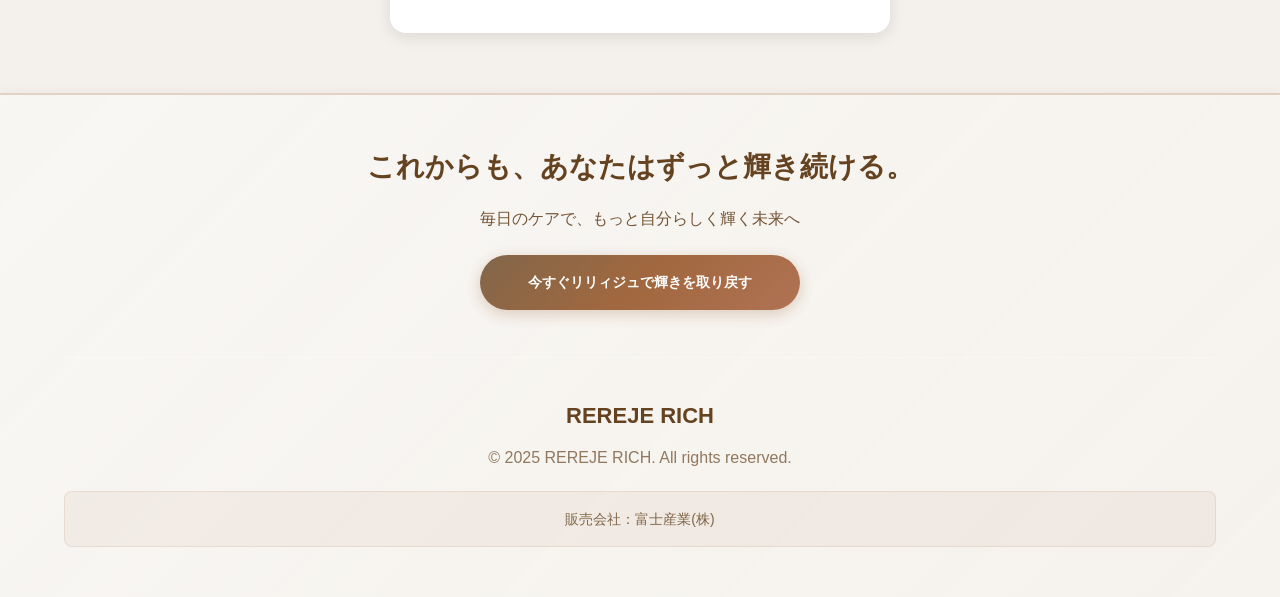
<file: xserver-upload/rereje-rich78-1/index.html>
<!doctype html>
<html lang="ja">
  
<!-- Mirrored from manga-jivl.vercel.app/ by HTTrack Website Copier/3.x [XR&CO'2014], Fri, 05 Sep 2025 06:02:24 GMT -->
<!-- Added by HTTrack --><meta http-equiv="content-type" content="text/html;charset=utf-8" /><!-- /Added by HTTrack -->
<head>
    <meta charset="UTF-8" />
    <meta name="viewport" content="width=device-width, initial-scale=1.0" />
    <title>REREJE RICH - 女性のための薬用育毛剤</title>
    <meta name="description" content="36年の研究から生まれた女性専用育毛剤。桐葉エキス配合で髪にハリ・コシを。初回限定1,980円。">

    <!-- OGP -->
    <meta property="og:title" content="REREJE RICH - 女性のための薬用育毛剤">
    <meta property="og:description" content="36年の研究から生まれた女性専用育毛剤。桐葉エキス配合で髪にハリ・コシを。">
    <meta property="og:type" content="website">
    
    
    <!-- Google Analytics -->
    <script async src="https://www.googletagmanager.com/gtag/js?id=GA_MEASUREMENT_ID"></script>
    <script>
      window.dataLayer = window.dataLayer || [];
      function gtag(){dataLayer.push(arguments);}
      gtag('js', new Date());
      gtag('config', 'GA_MEASUREMENT_ID');
    </script>
    
    <script type="module" crossorigin src="../rereje-rich78-common/assets/index-U9MFb4ym.js"></script>
    <link rel="stylesheet" crossorigin href="../rereje-rich78-common/assets/index-C6Zq50ZD.css">
    <style>
      /* Luxury Brown Color Palette */
      :root {
        --primary-gradient: linear-gradient(135deg, #8B4513, #A0522D, #CD853F);
        --secondary-gradient: linear-gradient(135deg, #F5E6D3, #E8D5C4, #DEB887);
        --accent-gradient: linear-gradient(135deg, #654321, #8B4513, #A0522D);
        --luxury-brown: #654321;
        --warm-brown: #8B4513;
        --soft-beige: #F5E6D3;
        --gold-accent: #DAA520;
      }

      /* Slightly Darker Elegant Background */
      body {
        background: linear-gradient(-45deg, #F8F6F3, #F5F2EE, #F0EDE8, #EAE5DD);
        background-size: 400% 400%;
        animation: gradientShift 25s ease infinite;
      }

      @keyframes gradientShift {
        0% { background-position: 0% 50%; }
        50% { background-position: 100% 50%; }
        100% { background-position: 0% 50%; }
      }

      /* Elegant Header with Warm Tone */
      .header {
        background: rgba(248, 246, 243, 0.98);
        backdrop-filter: blur(15px);
        box-shadow: 0 2px 20px rgba(139, 69, 19, 0.1);
        border-bottom: 1px solid rgba(139, 69, 19, 0.1);
      }

      .logo {
        background: var(--accent-gradient);
        -webkit-background-clip: text;
        -webkit-text-fill-color: transparent;
        background-clip: text;
        text-shadow: 0 0 20px var(--luxury-brown);
        animation: logoGlow 4s ease-in-out infinite alternate;
      }

      @keyframes logoGlow {
        from { filter: drop-shadow(0 0 3px var(--warm-brown)); }
        to { filter: drop-shadow(0 0 8px var(--gold-accent)); }
      }

      /* Floating Animation for Sections */
      .comic-scene, .testimonial-card, .product-step {
        animation: floatUp 0.8s ease-out forwards;
        opacity: 0;
        transform: translateY(30px);
      }

      .comic-scene:nth-child(1) { animation-delay: 0.1s; }
      .comic-scene:nth-child(2) { animation-delay: 0.2s; }
      .comic-scene:nth-child(3) { animation-delay: 0.3s; }
      .comic-scene:nth-child(4) { animation-delay: 0.4s; }
      .comic-scene:nth-child(5) { animation-delay: 0.5s; }

      @keyframes floatUp {
        to {
          opacity: 1;
          transform: translateY(0);
        }
      }

      /* Luxury CTA Buttons */
      .cta-button {
        background: var(--accent-gradient);
        position: relative;
        overflow: hidden;
        animation: pulse 3s infinite;
        box-shadow: 0 4px 20px rgba(139, 69, 19, 0.3);
      }

      .cta-button::before {
        content: '';
        position: absolute;
        top: 0;
        left: -100%;
        width: 100%;
        height: 100%;
        background: linear-gradient(90deg, transparent, rgba(255,255,255,0.3), transparent);
        transition: left 0.5s;
      }

      .cta-button:hover::before {
        left: 100%;
      }

      @keyframes pulse {
        0% { box-shadow: 0 4px 20px rgba(139, 69, 19, 0.3); }
        50% { box-shadow: 0 4px 30px rgba(218, 165, 32, 0.5); }
        100% { box-shadow: 0 4px 20px rgba(139, 69, 19, 0.3); }
      }

      /* Comic Viewer Enhancement */
      .comic-viewer {
        background: rgba(248, 246, 243, 0.9);
        position: relative;
        border-top: 1px solid rgba(139, 69, 19, 0.1);
        border-bottom: 1px solid rgba(139, 69, 19, 0.1);
      }

      .comic-scene img {
        transition: transform 0.3s ease, filter 0.3s ease;
        filter: drop-shadow(0 8px 25px rgba(139, 69, 19, 0.2));
      }

      .comic-scene img:hover {
        transform: scale(1.03);
        filter: drop-shadow(0 12px 35px rgba(218, 165, 32, 0.3));
      }

      /* Section Backgrounds - Balanced Tone & Accent */
      .products-section {
        background: rgba(248, 246, 243, 0.95);
        position: relative;
        border: 1px solid rgba(139, 69, 19, 0.05);
      }

      .science-section {
        background: linear-gradient(135deg, rgba(240, 237, 232, 0.4), rgba(248, 246, 243, 0.9));
        border-top: 1px solid rgba(139, 69, 19, 0.1);
        border-bottom: 1px solid rgba(139, 69, 19, 0.1);
      }

      .testimonials-section {
        background: rgba(245, 242, 238, 0.95);
      }

      /* Testimonial Cards Enhancement */
      .testimonial-card {
        background: rgba(255, 255, 255, 0.95);
        backdrop-filter: blur(10px);
        border: 1px solid rgba(139, 69, 19, 0.2);
        transition: transform 0.3s ease, box-shadow 0.3s ease;
      }

      .testimonial-card:hover {
        transform: translateY(-5px);
        box-shadow: 0 15px 35px rgba(139, 69, 19, 0.15);
      }

      /* Product Steps Animation */
      .product-step {
        transition: transform 0.3s ease;
      }

      .product-step:hover {
        transform: scale(1.02);
      }

      .step-number {
        background: var(--accent-gradient);
        -webkit-background-clip: text;
        -webkit-text-fill-color: transparent;
        background-clip: text;
        animation: shimmer 2s linear infinite;
      }

      @keyframes shimmer {
        0% { background-position: -200px 0; }
        100% { background-position: 200px 0; }
      }

      /* Scroll Indicator Enhancement */
      .scroll-indicator {
        animation: bounce 2s infinite, colorShift 3s ease-in-out infinite alternate;
      }

      @keyframes colorShift {
        from { color: var(--glow-pink); }
        to { color: var(--glow-purple); }
      }

      /* Science Section Enhancement */
      .science-column, .natural-column {
        background: rgba(255, 255, 255, 0.95);
        backdrop-filter: blur(15px);
        border: 1px solid rgba(255, 182, 193, 0.2);
        transition: transform 0.3s ease;
      }

      .science-column:hover, .natural-column:hover {
        transform: translateY(-10px);
      }

      /* Transparent Bubble Animations */
      .bubble-container {
        position: fixed;
        top: 0;
        left: 0;
        width: 100%;
        height: 100%;
        pointer-events: none;
        z-index: 1;
        overflow: hidden;
      }

      .bubble {
        position: absolute;
        border-radius: 50%;
        background: radial-gradient(circle at 30% 30%, rgba(255, 255, 255, 0.4), rgba(139, 69, 19, 0.1));
        animation: floatBubble linear infinite;
        opacity: 0.6;
      }

      .bubble:nth-child(1) { width: 40px; height: 40px; left: 10%; animation-duration: 8s; animation-delay: 0s; }
      .bubble:nth-child(2) { width: 20px; height: 20px; left: 20%; animation-duration: 6s; animation-delay: 1s; }
      .bubble:nth-child(3) { width: 60px; height: 60px; left: 35%; animation-duration: 10s; animation-delay: 2s; }
      .bubble:nth-child(4) { width: 30px; height: 30px; left: 50%; animation-duration: 7s; animation-delay: 3s; }
      .bubble:nth-child(5) { width: 50px; height: 50px; left: 70%; animation-duration: 9s; animation-delay: 4s; }
      .bubble:nth-child(6) { width: 25px; height: 25px; left: 85%; animation-duration: 5s; animation-delay: 5s; }

      @keyframes floatBubble {
        0% {
          bottom: -100px;
          transform: translateX(0) rotate(0deg);
          opacity: 0;
        }
        10% { opacity: 0.6; }
        90% { opacity: 0.6; }
        100% {
          bottom: 100vh;
          transform: translateX(-50px) rotate(360deg);
          opacity: 0;
        }
      }

      /* Water Ripple Effect */
      .ripple-effect {
        position: absolute;
        border-radius: 50%;
        background: radial-gradient(circle, rgba(218, 165, 32, 0.1) 0%, transparent 70%);
        animation: ripple 4s ease-out infinite;
        pointer-events: none;
      }

      @keyframes ripple {
        0% {
          width: 0;
          height: 0;
          opacity: 1;
        }
        100% {
          width: 300px;
          height: 300px;
          opacity: 0;
        }
      }

      /* Enhanced Footer with Better Visibility */
      .footer {
        background: linear-gradient(135deg, rgba(248, 246, 243, 0.98), rgba(245, 242, 238, 0.95));
        border-top: 2px solid rgba(139, 69, 19, 0.2);
        position: relative;
        padding: 50px 0 30px;
        box-shadow: 0 -2px 10px rgba(139, 69, 19, 0.05);
      }

      .footer-impact {
        text-align: center;
        margin-bottom: 40px;
        position: relative;
        z-index: 2;
      }

      .footer-title {
        font-size: 28px;
        font-weight: 600;
        color: var(--luxury-brown);
        margin-bottom: 16px;
      }

      .footer-message {
        font-size: 16px;
        color: rgba(101, 67, 33, 0.9);
        margin-bottom: 24px;
        line-height: 1.6;
      }

      .footer-button {
        background: var(--accent-gradient);
        font-size: 18px;
        padding: 16px 48px;
        box-shadow: 0 4px 15px rgba(139, 69, 19, 0.3);
        color: #FFFFFF;
        font-weight: 600;
        transition: all 0.3s ease;
      }

      .footer-button:hover {
        transform: translateY(-2px);
        box-shadow: 0 6px 20px rgba(139, 69, 19, 0.4);
      }

      .footer-info {
        text-align: center;
        border-top: 1px solid rgba(255, 255, 255, 0.3);
        padding-top: 40px;
        position: relative;
        z-index: 2;
      }

      .footer-brand {
        font-size: 22px;
        font-weight: 600;
        color: var(--luxury-brown);
        margin-bottom: 12px;
      }

      .footer-copyright {
        color: rgba(101, 67, 33, 0.7);
        margin-bottom: 20px;
      }

      .footer-nav {
        display: flex;
        justify-content: center;
        gap: 32px;
        flex-wrap: wrap;
      }

      .footer-nav a {
        color: rgba(101, 67, 33, 0.8);
        transition: color 0.3s ease;
      }

      .footer-nav a:hover {
        color: var(--luxury-brown);
      }

      /* Products Detail Width Constraint */
      .products-detail {
        max-width: 800px;
      }

      /* Feature Sections Standardization */
      .product-step {
        min-height: 300px;
        display: flex;
        flex-direction: column;
        justify-content: flex-start;
      }

      .product-content {
        flex: 1;
        display: flex;
        align-items: center;
        gap: 32px;
        min-height: 250px;
      }

      .product-content img {
        width: 280px;
        height: auto;
        max-height: 280px;
        object-fit: contain;
        border-radius: 12px;
        flex-shrink: 0;
        box-shadow: 0 4px 20px rgba(139, 69, 19, 0.15);
      }

      /* Specific adjustments for feature images */
      .product-step:nth-child(1) .product-content img,
      .product-step:nth-child(3) .product-content img {
        object-fit: cover;
        object-position: center;
      }

      .product-step:nth-child(2) .product-content img {
        object-fit: cover;
        object-position: center bottom;
      }

      .product-info {
        flex: 1;
        padding: 20px 0 20px 80px;
      }

      .product-info h3 {
        font-size: 24px;
        margin-bottom: 12px;
        line-height: 1.3;
      }

      .product-concept {
        font-size: 16px;
        margin-bottom: 20px;
        font-weight: 500;
      }

      .product-features {
        margin-bottom: 16px;
      }

      .product-features li {
        font-size: 14px;
        line-height: 1.6;
        margin-bottom: 8px;
      }

      .product-note {
        margin-top: 16px;
        font-style: italic;
      }

      .step-number {
        margin-bottom: 20px;
        font-size: 16px;
      }

      /* Mobile Responsive for Features */
      @media (max-width: 768px) {
        .product-content {
          flex-direction: column;
          text-align: center;
          min-height: auto;
          gap: 20px;
        }

        .product-content img {
          width: 240px;
          height: auto;
          max-height: 240px;
          margin: 0 auto;
        }

        .product-step {
          min-height: auto;
        }

        .product-info {
          padding: 20px 0;
        }

        .product-info h3 {
          font-size: 20px;
        }
      }

      /* Mobile Responsive Enhancements */
      @media (max-width: 768px) {
        /* 全体のモバイル調整 */
        body {
          overflow-x: hidden;
          width: 100%;
          margin: 0;
          padding: 0;
        }
        
        * {
          box-sizing: border-box;
        }
        
        .logo {
          font-size: 24px;
        }
        
        .comic-scene img {
          border-radius: 12px;
        }
        
        .cta-button {
          width: 90%;
          max-width: 300px;
        }

        /* ヘッダーの調整 */
        .header {
          padding: 16px 0;
          width: 100%;
          margin: 0;
        }

      /* PRラベル */
      .pr-label {
        position: absolute;
        top: 20px;
        right: 20px;
        background: rgba(248, 246, 243, 0.6);
        color: rgba(101, 67, 33, 0.5);
        padding: 8px 16px;
        border-radius: 20px;
        font-size: 12px;
        font-weight: 400;
        letter-spacing: 0.3px;
        border: 1px solid rgba(139, 69, 19, 0.15);
        box-shadow: 0 2px 8px rgba(139, 69, 19, 0.05);
        z-index: 100;
        backdrop-filter: blur(10px);
        opacity: 0.7;
      }


        /* コミックセクションのモバイル最適化 */
        .comic-viewer {
          padding: 24px 0;
        }

        .comic-scene {
          margin-bottom: 32px;
        }

        .narration {
          font-size: 16px;
          padding: 0 16px;
          line-height: 1.8;
          margin-bottom: 8px;
        }

        /* CTAセクションの調整 */
        .cta-section {
          padding: 40px 0;
        }

        .cta-section h2 {
          font-size: 24px;
          line-height: 1.4;
          margin-bottom: 20px;
          padding: 0 16px;
        }

        .product-image {
          max-width: 300px;
          margin-bottom: 24px;
        }

        .price {
          margin-bottom: 20px;
        }

        .special {
          font-size: 28px;
        }

        .benefits {
          gap: 12px;
          margin-top: 20px;
          padding: 0 16px;
        }

        .benefits li {
          font-size: 12px;
          padding: 6px 12px;
        }

        /* 商品説明セクション */
        .products-section {
          padding: 50px 0;
        }

        .section-title {
          font-size: 22px;
          margin-bottom: 32px;
          padding: 0 16px;
          line-height: 1.4;
        }

        .products-detail {
          gap: 32px;
        }

        .product-content {
          padding: 24px 16px;
          gap: 20px;
        }

        .product-info {
          padding: 16px 0;
          text-align: center;
        }

        .product-info ul {
          text-align: center;
        }

        .product-info h3 {
          font-size: 20px;
          margin-bottom: 8px;
        }

        .product-concept {
          font-size: 14px;
          margin-bottom: 16px;
        }

        .product-features {
          margin-bottom: 20px;
        }

        .product-features li {
          font-size: 13px;
          line-height: 1.5;
          padding-left: 12px;
          margin-bottom: 6px;
          position: relative;
        }

        .product-features li:before {
          content: "・";
          position: absolute;
          left: 0;
          top: 0;
          color: var(--primary-color);
          font-weight: 500;
        }

        /* サイエンスセクション */
        .science-section {
          padding: 50px 0;
        }

        .science-column, .natural-column {
          padding: 24px 20px;
        }

        .column-header h3 {
          font-size: 24px;
        }

        .feature-items h4 {
          font-size: 15px;
        }

        .feature-items p {
          font-size: 13px;
        }

        /* お客様の声セクション */
        .testimonials-section {
          padding: 50px 0;
        }

        .testimonial-card {
          padding: 24px 20px;
        }

        .before p, .after p {
          font-size: 13px;
        }

        .user-info .comment {
          font-size: 15px;
        }

        /* フッター */
        .footer {
          padding: 32px 0;
        }

        .footer-title {
          font-size: 28px;
          margin-bottom: 12px;
        }

        .footer-message {
          font-size: 16px;
          margin-bottom: 24px;
          padding: 0 16px;
        }

        .footer-button {
          font-size: 18px;
          padding: 16px 40px;
        }

        .footer nav {
          gap: 16px;
          margin-top: 16px;
        }

        /* ページ全体の余白調整 */
        .container {
          padding: 0 16px !important;
          margin: 0 auto !important;
          width: 100% !important;
          max-width: 100% !important;
          box-sizing: border-box !important;
        }
        
        /* 全セクションの幅とマージン調整 */
        section {
          width: 100% !important;
          margin: 0 !important;
          padding-left: 0 !important;
          padding-right: 0 !important;
          box-sizing: border-box !important;
        }

        /* CTA boxのモバイル調整 */
        .cta-box {
          padding: 32px 20px;
        }

        .guarantees {
          gap: 16px;
        }

        .guarantee-item {
          font-size: 12px;
        }
      }

      /* さらに小さなスマホ向け（375px以下） */
      @media (max-width: 375px) {
        .container {
          padding: 0 12px;
        }

        .logo {
          font-size: 22px;
        }

        .cta-section h2 {
          font-size: 20px;
        }

        .special {
          font-size: 24px;
        }

        .section-title {
          font-size: 20px;
        }

        .product-content {
          padding: 20px 12px;
        }

        .product-features li {
          font-size: 12px;
          padding-left: 14px;
          margin-bottom: 4px;
        }

        .testimonial-card {
          padding: 20px 16px;
        }

        .footer-button {
          font-size: 16px;
          padding: 14px 32px;
        }
      }

      /* Loading Animation */
      @keyframes fadeIn {
        from { opacity: 0; }
        to { opacity: 1; }
      }

      .container > * {
        animation: fadeIn 1s ease-out;
      }

      /* New Review Format Styles */
      .review-content {
        margin-bottom: 24px;
      }

      .review-title {
        font-size: 16px;
        font-weight: 600;
        color: var(--primary-color);
        margin-bottom: 12px;
        line-height: 1.4;
      }

      .review-text {
        font-size: 14px;
        color: var(--text-primary);
        line-height: 1.6;
        margin: 0;
      }

      /* Testimonial Grid Layout */
      .testimonials-grid {
        display: grid;
        grid-template-columns: 1fr 1fr;
        grid-template-rows: auto auto;
        gap: 40px;
        max-width: 1200px;
        margin: 0 auto 32px;
      }

      .testimonial-left {
        grid-column: 1;
        grid-row: 1;
      }

      .testimonial-right {
        grid-column: 2;
        grid-row: 1;
      }

      .testimonial-center {
        grid-column: 1 / 3;
        grid-row: 2;
        max-width: 600px;
        margin: 0 auto;
      }

      @media (max-width: 768px) {
        .testimonials-grid {
          grid-template-columns: 1fr;
          grid-template-rows: auto auto auto;
          gap: 32px;
        }

        .testimonial-left,
        .testimonial-right,
        .testimonial-center {
          grid-column: 1;
        }

        .testimonial-left {
          grid-row: 1;
        }

        .testimonial-right {
          grid-row: 2;
        }

        .testimonial-center {
          grid-row: 3;
          max-width: 100%;
        }

        .review-title {
          font-size: 15px;
        }

        .review-text {
          font-size: 13px;
        }

        /* モバイル版で特定の改行を調整（漫画ナレーションは除く） */
        .section-subtitle br {
          display: none;
        }
        
        /* モバイルでの文字途切れ防止 */
        .section-subtitle {
          padding: 0 24px !important;
          font-size: 12px !important;
          line-height: 1.4 !important;
          text-align: center !important;
          max-width: 100% !important;
          width: 100% !important;
          margin: 0 auto !important;
          box-sizing: border-box !important;
          word-wrap: break-word !important;
          hyphens: auto !important;
          overflow-wrap: break-word !important;
        }

        .footer-title br {
          display: none;
        }

        .footer-message br {
          display: none;
        }

        /* 漫画ナレーションの改行は常に保持 */
        .narration br {
          display: inline !important;
        }

        /* 漫画ナレーションのモバイル最適化 */
        .narration {
          text-align: center;
          line-height: 1.8;
          font-size: 16px;
          padding: 0 16px;
          margin-bottom: 8px;
        }

        .section-subtitle {
          line-height: 1.6;
        }

        .footer-title {
          line-height: 1.4;
        }

        .footer-message {
          line-height: 1.6;
        }

        /* CTAボタンの改行調整 */
        .footer-button br {
          display: none;
        }

        /* PRラベルのモバイル調整 */
        .pr-label {
          top: 10px;
          right: 10px;
          font-size: 11px;
          padding: 6px 12px;
        }
      }

      /* お客様の声のテキスト配置調整 */
      .testimonial-left .review-text,
      .testimonial-right .review-text {
        text-align: center;
      }

      .testimonial-center .review-text {
        text-align: center;
      }

      /* タイトルも本文と同じ配置に統一 */
      .testimonial-left .review-title,
      .testimonial-right .review-title {
        text-align: center;
      }

      .testimonial-center .review-title {
        text-align: center;
      }

      /* プロフィール（年代女性）の中央配置 */
      .testimonial-left .profile,
      .testimonial-right .profile {
        text-align: center;
      }

      .testimonial-center .profile {
        text-align: center;
      }

      /* モバイル専用レイアウト修正 */
      @media (max-width: 768px) {
        /* 基本レイアウト */
        body {
          margin: 0;
          padding: 0;
          width: 100%;
          overflow-x: hidden;
        }
        
        .container {
          width: 100%;
          max-width: 100%;
          margin: 0 auto;
          padding: 0 16px;
          box-sizing: border-box;
        }
        
        /* 中央配置の強制 */
        .section-title,
        .section-subtitle {
          text-align: center;
          margin: 0 auto;
          width: 100%;
        }
        
        /* testimonialsセクション修正 */
        .testimonials-section {
          width: 100%;
          padding: 50px 0;
        }
        
        .testimonials-section .container {
          width: 100%;
          max-width: 100%;
          margin: 0 auto;
          padding: 0 16px;
          box-sizing: border-box;
        }
        
        .testimonials-grid {
          display: flex;
          flex-direction: column;
          gap: 20px;
          width: 100%;
          margin: 0 auto;
          padding: 0;
        }
        
        .testimonial-card {
          width: 100%;
          max-width: 100%;
          margin: 0 auto;
          padding: 24px 16px;
          box-sizing: border-box;
          text-align: center;
        }
        
        /* CTAとフッター */
        .cta-section,
        .footer {
          width: 100%;
          text-align: center;
          padding-left: 0;
          padding-right: 0;
        }
        
        .cta-section .container,
        .footer .container {
          width: 100%;
          max-width: 100%;
          margin: 0 auto;
          padding: 0 16px;
          box-sizing: border-box;
        }
        
        /* 全てのセクションで左右余白を統一 */
        .cta-section,
        .footer,
        .products-section,
        .science-section {
          width: 100%;
          margin: 0;
          padding-left: 0;
          padding-right: 0;
        }
        
        .cta-section .container,
        .footer .container,
        .products-section .container,
        .science-section .container {
          width: 100%;
          max-width: 100%;
          margin: 0 auto;
          padding-left: 16px;
          padding-right: 16px;
          box-sizing: border-box;
        }
      }

      /* モバイル専用改行 */
      .br-mobile {
        display: none;
      }

      @media (max-width: 768px) {
        .br-mobile {
          display: inline;
        }
      }
    </style>
  </head>
  <body>
    <div id="app">
      <!-- 透明感アニメーション要素 -->
      <div class="bubble-container">
        <div class="bubble"></div>
        <div class="bubble"></div>
        <div class="bubble"></div>
        <div class="bubble"></div>
        <div class="bubble"></div>
        <div class="bubble"></div>
      </div>

      <!-- ヘッダー -->
      <header class="header">
        <div class="pr-label">PR:富士産業(株)</div>
        <div class="container">
          <h1 class="logo">REREJE RICH</h1>
          <p class="tagline">女性のための薬用育毛剤</p>
        </div>
      </header>

      <!-- 漫画ビューワー -->
      <section class="comic-viewer">
        <div class="comic-container">
          <figure class="comic-scene">
            <img src="../rereje-rich78-common/manga/01.png" alt="抜け毛や髪のボリュームダウンの悩み" loading="lazy" />
            <figcaption>
              <p class="narration">抜け毛が増えて、分け目も気になる日々。</p>
            </figcaption>
          </figure>

          <figure class="comic-scene">
            <img src="../rereje-rich78-common/manga/02.png" alt="友人からリリィジュを教えてもらう" loading="lazy" />
            <figcaption>
              <p class="narration">若々しい友人の秘密は、この頭皮ケアだった。</p>
            </figcaption>
          </figure>

          <figure class="comic-scene">
            <img src="../rereje-rich78-common/manga/03.png" alt="リリィジュでケア" loading="lazy" />
            <figcaption>
              <p class="narration">液だれしにくいから、<br class="br-mobile">サッと手軽に30秒ケア。<br><span style="font-size: 0.75em; color: #999; font-weight: 300;">※1日2回朝晩使用</span></p>
            </figcaption>
          </figure>

          <figure class="comic-scene">
            <img src="../rereje-rich78-common/manga/04.png" alt="効果実感" loading="lazy" />
            <figcaption>
              <p class="narration">続けるうちに、ハリ・コシ実感。<br class="br-mobile">毎日がもっと楽しく！</p>
            </figcaption>
          </figure>

          <figure class="comic-scene">
            <img src="../rereje-rich78-common/manga/05.png" alt="自信を取り戻す" loading="lazy" />
            <figcaption>
              <p class="narration">あなたの髪も、きっと変われる。<br class="br-mobile">リリィジュRICHで。</p>
            </figcaption>
          </figure>
        </div>
        
        <!-- スクロールインジケーター（PC用） -->
        <div class="scroll-indicator desktop-only">
          <span>横にスクロール →</span>
        </div>
      </section>

      <!-- CTA（初回） -->
      <section class="cta-section primary">
        <div class="container">
          <div class="cta-content">
            <img src="../rereje-rich78-common/products/main-product.png" alt="リリィジュRICH" class="product-image" loading="lazy">
            <h2>リリィジュRICHで<br class="br-mobile">あきらめない<br class="br-mobile">頭皮ケアを始めませんか？</h2>
            <p class="price">
              <span class="trial-label">初回限定</span>
              <span class="special">¥1,980</span>
              <span class="tax">（税込）</span>
            </p>
            <p style="font-size: 14px; color: #666; margin: 8px 0 16px;">Amazonギフト券2,000円分プレゼントで<br class="br-mobile"><strong>実質0円相当</strong></p>
            <a href="https://sf-system.jp/link.php?i=pi6fq1qhh6px&m=mi41q3pp22zj" class="cta-button" data-ga-event="cta_click" data-ga-label="top">
              お得なキャンペーンで試してみる
            </a>
            <p style="font-size: 11px; color: #999; margin-top: 12px; line-height: 1.5;">※「実質0円相当」とは、定期コースの3回目・4回目お受け取り時に<br>Amazonギフト券が合計2,000円分（各1,000円分）<br class="br-mobile">送付されるキャンペーンです。</p>
          </div>
        </div>
      </section>

      <!-- 商品説明 -->
      <section class="products-section">
        <div class="container">
          <div class="routine-header">
            <h2 class="section-title">薬用リリィジュRICHが<br class="br-mobile">選ばれ続ける4つの理由</h2>
          </div>
          
          <div class="products-detail">
            <article class="product-step">
              <div class="step-number">理由 01</div>
              <div class="product-content">
                <img src="../rereje-rich78-common/products/feature01.png" alt="36年の研究成果 桐葉エキス" loading="lazy">
                <div class="product-info">
                  <h3>【独自成分】36年の研究成果<br class="br-mobile">「桐葉エキス」</h3>
                  <p class="product-concept">1,269種以上の植物から厳選<span style="font-size: 0.75em; color: #999; font-weight: 300;">※保湿成分として</span></p>
                  <ul class="product-features">
                    <li>乾燥しがちな女性の頭皮にうるおいを与える</li>
                    <li>健やかな頭皮環境へ導く</li>
                    <li>徳島県産の桐葉を使用</li>
                    <li>契約農家で育てられた無農薬の桐葉</li>
                  </ul>
                </div>
              </div>
            </article>

            <article class="product-step">
              <div class="step-number">理由 02</div>
              <div class="product-content">
                <img src="../rereje-rich78-common/products/feature02.png" alt="4種の有効成分" loading="lazy">
                <div class="product-info">
                  <h3>【有効成分】健やかな髪を育む<br class="br-mobile">「4種の有効成分」</h3>
                  <p class="product-concept">医薬部外品として認められた成分</p>
                  <ul class="product-features">
                    <li>育毛・発毛を促進します</li>
                    <li>頭皮環境を整える</li>
                    <li>効果効能が認められています</li>
                  </ul>
                </div>
              </div>
            </article>

            <article class="product-step">
              <div class="step-number">理由 03</div>
              <div class="product-content">
                <img src="../rereje-rich78-common/products/feature03.png" alt="Wケラチン配合" loading="lazy">
                <div class="product-info">
                  <h3>【毛髪補修】髪にハリ・コシを与える「Wケラチン」</h3>
                  <p class="product-concept">大きさの違う2種のケラチン</p>
                  <ul class="product-features">
                    <li>髪の内と外からダメージを補修</li>
                    <li>ハリ・コシのある髪へ</li>
                    <li>健やかな髪を育む</li>
                  </ul>
                </div>
              </div>
            </article>

            <article class="product-step">
              <div class="step-number">理由 04</div>
              <div class="product-content">
                <img src="../rereje-rich78-common/products/feature04.jpg" alt="10のフリー処方" loading="lazy">
                <div class="product-info">
                  <h3>【やさしさ】頭皮にやさしい<br class="br-mobile">「10のフリー処方」</h3>
                  <p class="product-concept">毎日心地よく使えるよう</p>
                  <ul class="product-features">
                    <li>シリコーン不使用</li>
                    <li>パラベン不使用</li>
                    <li>10の成分は不使用</li>
                    <li>毎日安心して使える</li>
                  </ul>
                </div>
              </div>
            </article>
          </div>
        </div>
      </section>

      <!-- Science × Natural -->
      <section class="science-section">
        <div class="container">
          <h2 class="section-title">リリィジュRICHの信頼性</h2>
          <p class="section-subtitle">科学と自然の融合で、<br class="br-mobile">健やかな髪を育む</p>

          <div class="science-natural-grid">
            <div class="science-column">
              <div class="column-header">
                <span class="column-icon">🔬</span>
                <h3>Science</h3>
              </div>
              <ul class="feature-items">
                <li>
                  <h4>医薬部外品</h4>
                  <p>効果効能が認められています</p>
                </li>
                <li>
                  <h4>36年の研究実績</h4>
                  <p>女性の髪だけを考え抜いた<br>研究の集大成</p>
                </li>
                <li>
                  <h4>国内工場生産</h4>
                  <p>ISO・GMPに準拠した<br>徹底した品質管理</p>
                </li>
              </ul>
            </div>

            <div class="natural-column">
              <div class="column-header">
                <span class="column-icon">🌿</span>
                <h3>Natural</h3>
              </div>
              <ul class="feature-items">
                <li>
                  <h4>徳島県産の桐葉</h4>
                  <p>契約農家で育てられた<br>無農薬の桐葉を使用</p>
                </li>
                <li>
                  <h4>厳選した植物の力</h4>
                  <p>桐葉エキスに加え、<br>マロニエエキスなども配合</p>
                </li>
                <li>
                  <h4>天然精油の香り</h4>
                  <p>ゼラニウムを基調とした、<br>心安らぐ香り</p>
                </li>
              </ul>
            </div>
          </div>
        </div>
      </section>

      <!-- お客様の声 -->
      <section class="testimonials-section">
        <div class="container">
          <h2 class="section-title">ご愛用者様から、<br class="br-mobile">感動のお声が続々！</h2>

          <div class="testimonials-grid">
            <article class="testimonial-card testimonial-left">
              <div class="review-content">
                <h3 class="review-title">20代の頃より自信が持てるように！</h3>
                <p class="review-text">長年連れ添った夫から「最近ボリュームが<br class="br-mobile">増したようだね」と言われました。<br>美容院では「髪が元気になった」と驚かれ、<br>今では20代の頃よりも自信があります！</p>
              </div>
              <div class="user-info">
                <p class="profile">64歳女性</p>
              </div>
            </article>

            <article class="testimonial-card testimonial-right">
              <div class="review-content">
                <h3 class="review-title">娘の結婚式で髪を褒められました</h3>
                <p class="review-text">一番嬉しかったのは、娘の結婚式で親戚に<br>「お母さん若いね、髪がきれいだね」<br class="br-mobile">と褒められたことです。<br>リリィジュのおかげだと感謝しています。</p>
              </div>
              <div class="user-info">
                <p class="profile">56歳女性</p>
              </div>
            </article>

            <article class="testimonial-card testimonial-center">
              <div class="review-content">
                <h3 class="review-title">美容師さんも驚く、嬉しい変化を実感</h3>
                <p class="review-text">以前は後頭部の地肌が気になっていましたが、<br>今では髪が元気になったと感じます。<br>20年以上通う美容院の担当さんにも<br>「いい感じですね」と褒められました。</p>
              </div>
              <div class="user-info">
                <p class="profile">49歳女性</p>
              </div>
            </article>

          </div>
          
          <p class="disclaimer">※個人の感想であり、効果・効能を保証するものではありません。</p>
        </div>
      </section>

      <!-- 最終CTA -->
      <section class="cta-section final">
        <div class="ripple-effect" style="top: 20%; left: 10%; animation-delay: 1s;"></div>
        <div class="ripple-effect" style="top: 60%; left: 80%; animation-delay: 3s;"></div>
        <div class="container">
          <h2>さあ、あなたも<br class="br-mobile">リリィジュRICHで<br class="br-mobile">自信に満ちた毎日へ</h2>
          <p class="lead">36年の研究が詰まった育毛剤で、<br class="br-mobile">髪の悩みにアプローチ</p>

          <div class="cta-box">
            <div class="price-section">
              <p class="regular-price" style="font-size: 16px; color: #888; text-decoration: line-through; margin-bottom: 8px;">通常価格 ¥5,475</p>
              <p class="price">
                <span class="trial-label" style="font-size: 16px; margin-right: 8px;">特別価格</span>
                <span class="special">¥1,980</span>
                <span class="tax">（税込）</span>
              </p>
              <p style="font-size: 16px; color: #666; margin: 12px 0;">さらにAmazonギフト券<br class="br-mobile">2,000円分プレゼントで…</p>
              <p style="font-size: 24px; font-weight: bold; color: #FF6B6B; margin: 8px 0;">＼実質0円相当！／</p>
              <p style="font-size: 11px; color: #999; margin-top: 12px; line-height: 1.5;">※定期コースの3回目・4回目お受け取り時に<br>Amazonギフト券2,000円分（各1,000円分）を贈呈。</p>
            </div>

            <a href="https://sf-system.jp/link.php?i=pi6fq1qhh6px&m=mi41q3pp22zj" class="cta-button large" data-ga-event="cta_click" data-ga-label="bottom">
              今すぐお得に試してみる
            </a>

            <div class="guarantees">
              <div class="guarantee-item">
                <span class="icon">✓</span>
                <span>全国どこでも送料無料</span>
              </div>
              <div class="guarantee-item">
                <span class="icon">✓</span>
                <span>購入回数の縛りなし</span>
              </div>
            </div>
          </div>
        </div>
      </section>

      <!-- インパクトフッター -->
      <footer class="footer">
        <div class="container">
          <div class="footer-impact">
            <h3 class="footer-title">これからも、<br class="br-mobile">あなたはずっと<br class="br-mobile">輝き続ける。</h3>
            <p class="footer-message">毎日のケアで、<br class="br-mobile">もっと自分らしく<br class="br-mobile">輝く未来へ</p>
            <div class="footer-cta">
              <a href="https://sf-system.jp/link.php?i=pi6fq1qhh6px&m=mi41q3pp22zj" class="cta-button footer-button" data-ga-event="cta_click" data-ga-label="footer">
                今すぐリリィジュで輝きを取り戻す
              </a>
            </div>
          </div>
          <div class="footer-info">
            <p class="footer-brand">REREJE RICH</p>
            <p class="footer-copyright">&copy; 2025 REREJE RICH. All rights reserved.</p>
            <div class="company-info" style="margin: 20px 0; padding: 16px; background: rgba(139,69,19,0.05); border-radius: 8px; border: 1px solid rgba(139,69,19,0.1);">
              <p style="color: rgba(101,67,33,0.8); font-size: 14px; margin: 0; text-align: center;">販売会社：富士産業(株)</p>
            </div>
          </div>
        </div>
      </footer>
    </div>

    <!-- 追従CTA（スマホ用） -->
    <div class="sticky-cta mobile-only">
      <a href="https://sf-system.jp/link.php?i=pi6fq1qhh6px&m=mi41q3pp22zj" class="cta-button" data-ga-event="cta_click" data-ga-label="sticky">
        ▼実質0円相当でお試しはこちら▼
      </a>
    </div>

  </body>

<!-- Mirrored from manga-jivl.vercel.app/ by HTTrack Website Copier/3.x [XR&CO'2014], Fri, 05 Sep 2025 06:02:43 GMT -->
</html>
</file>
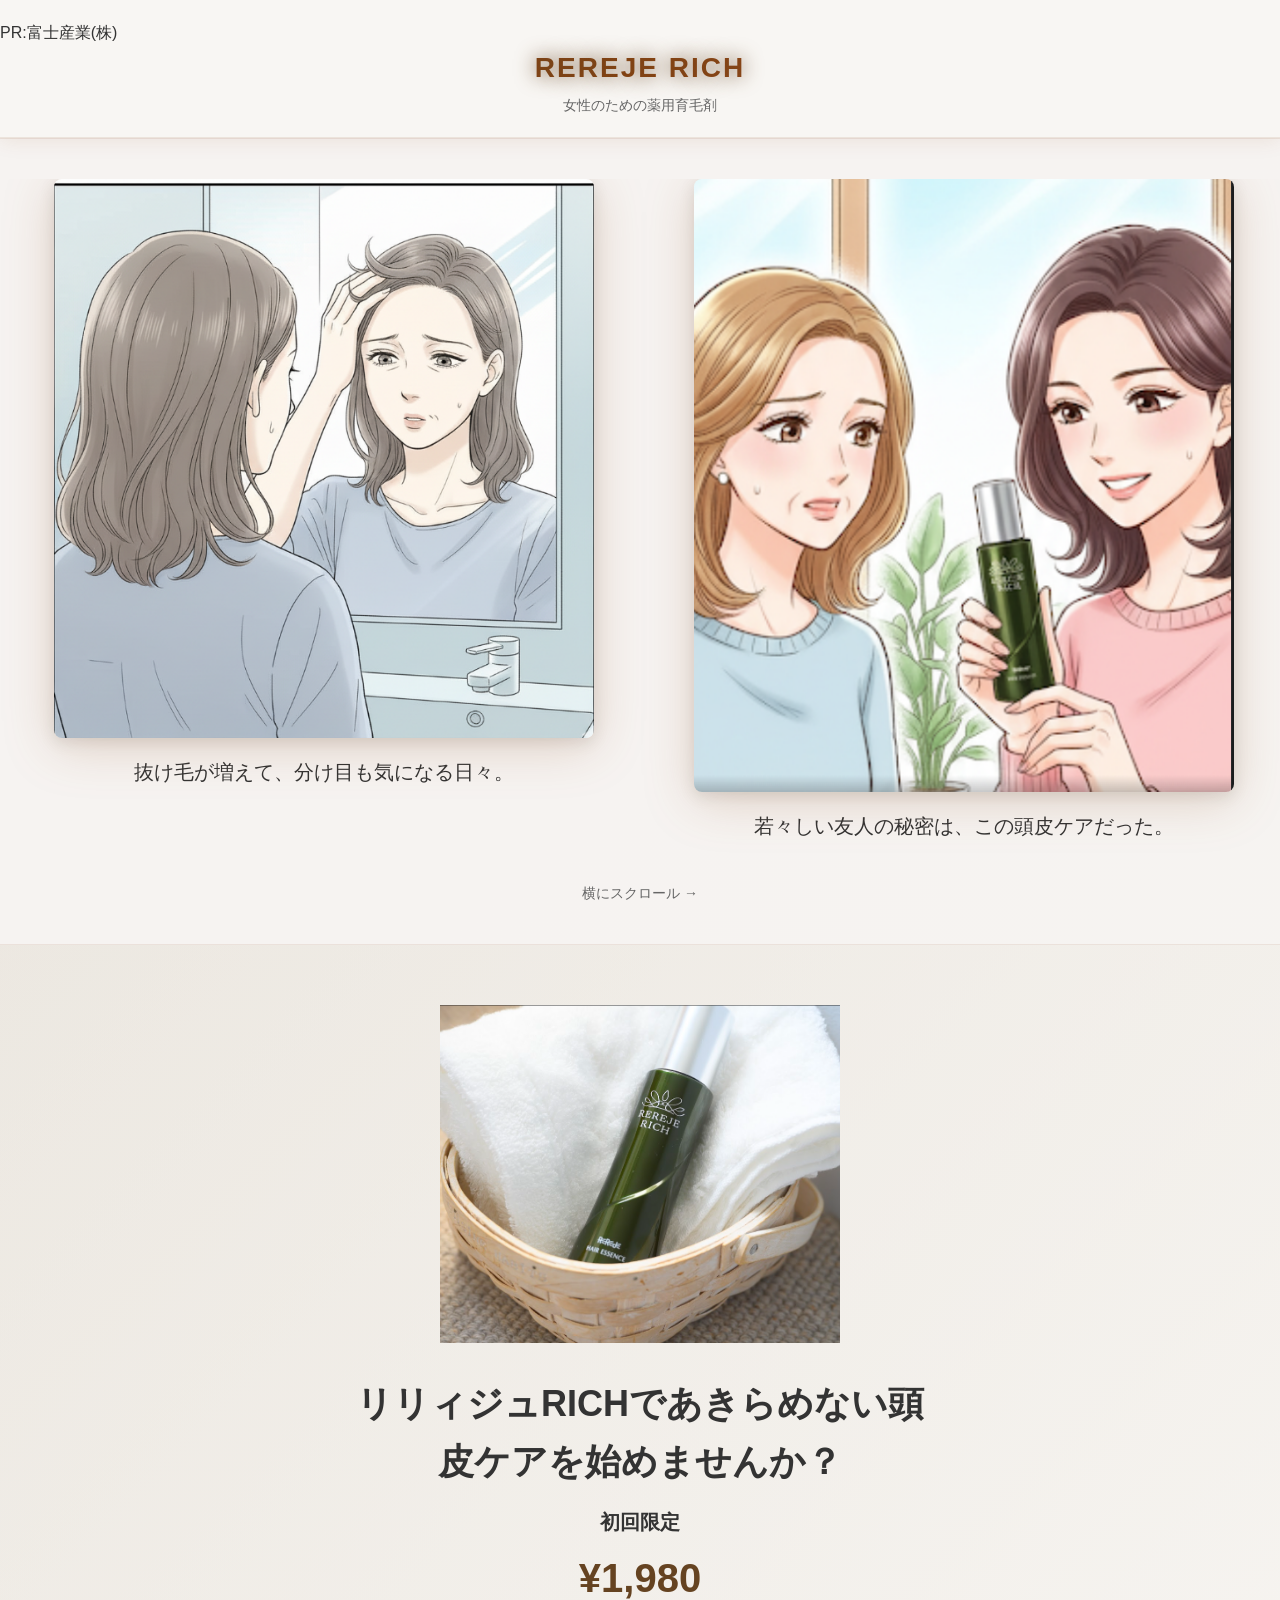
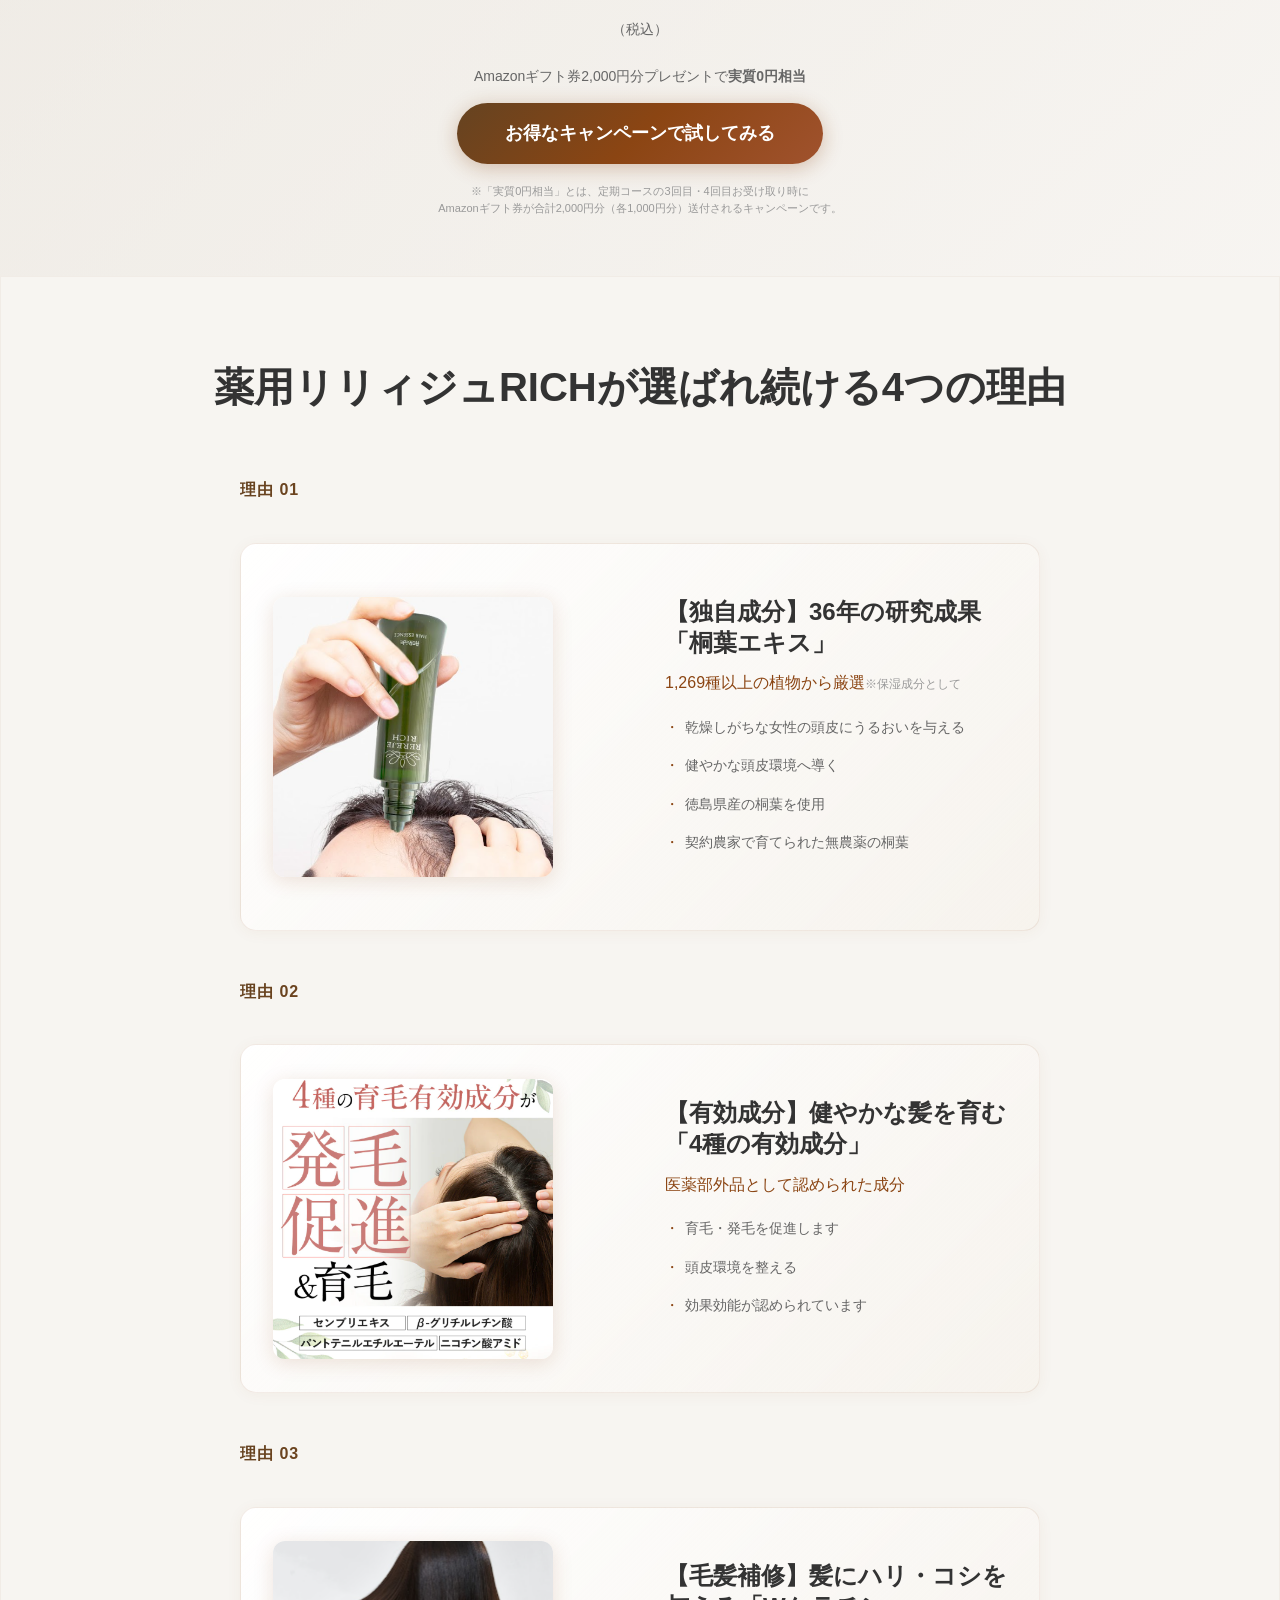
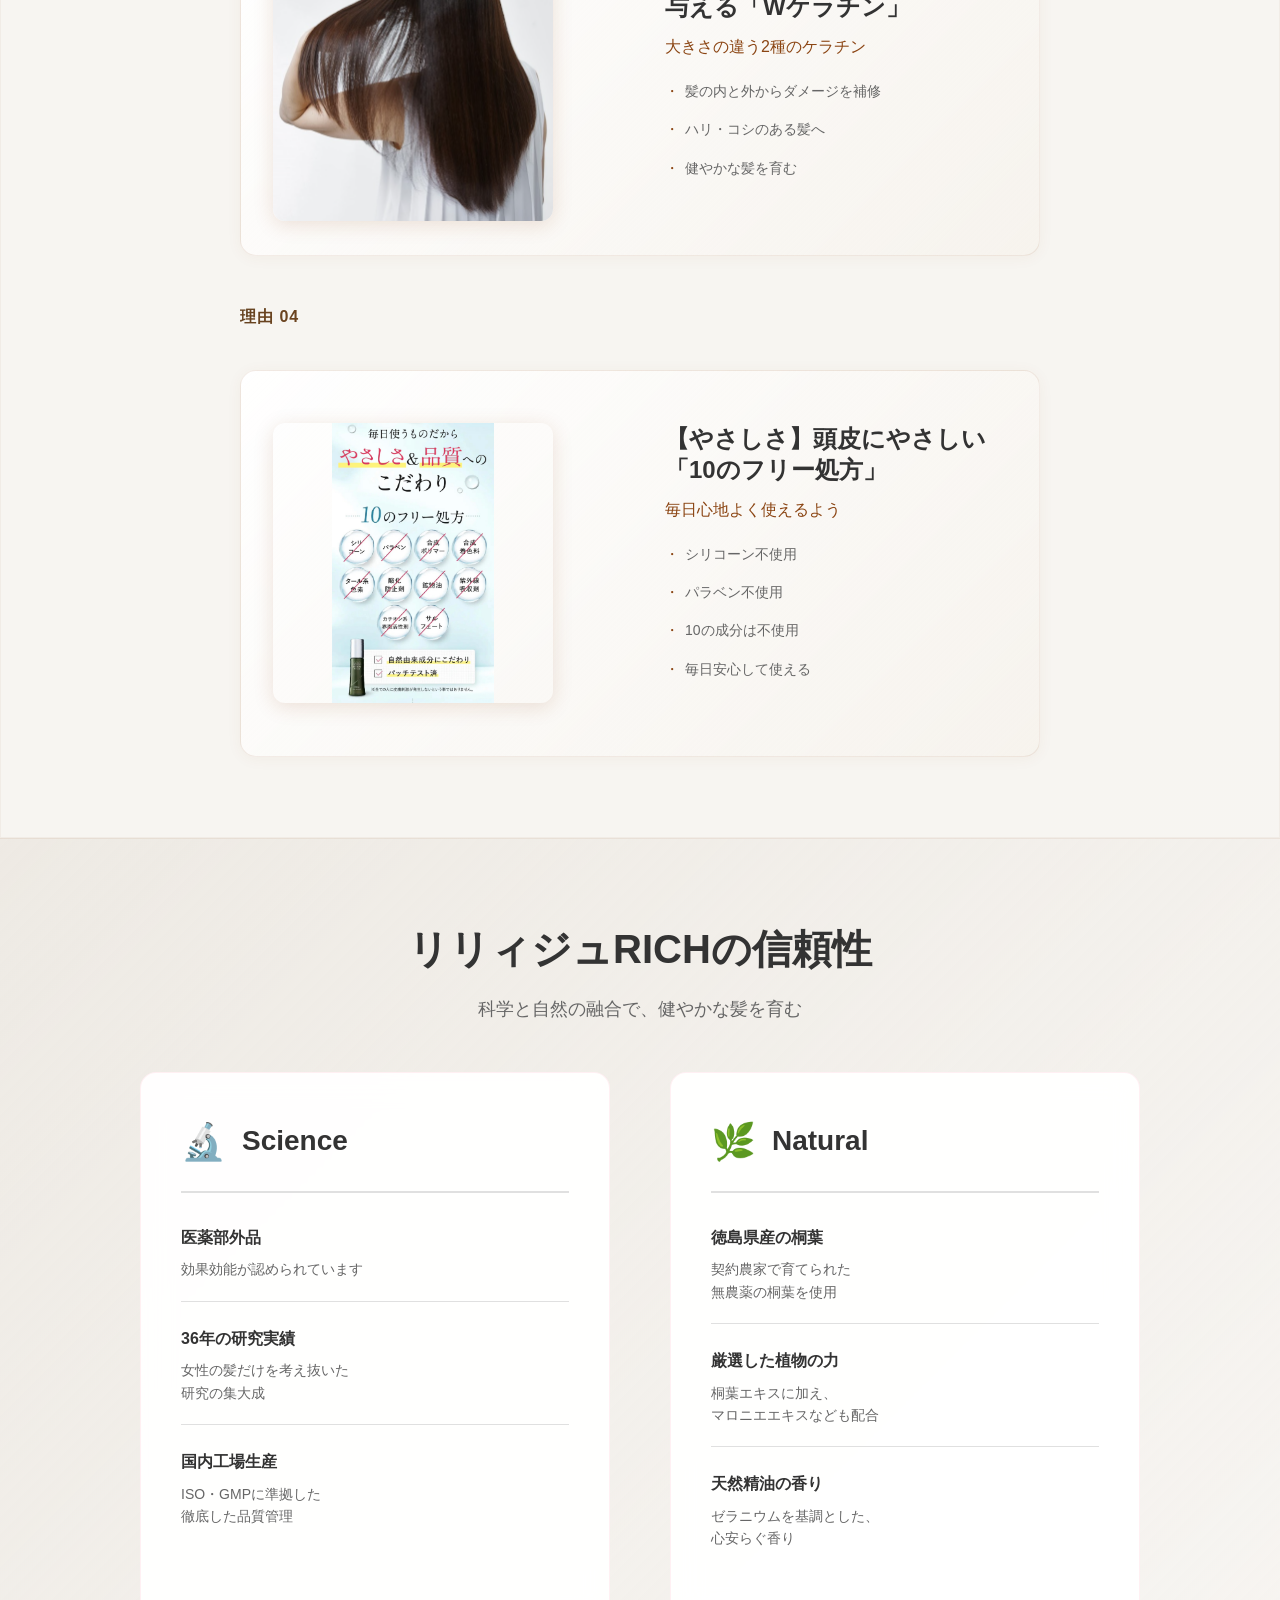
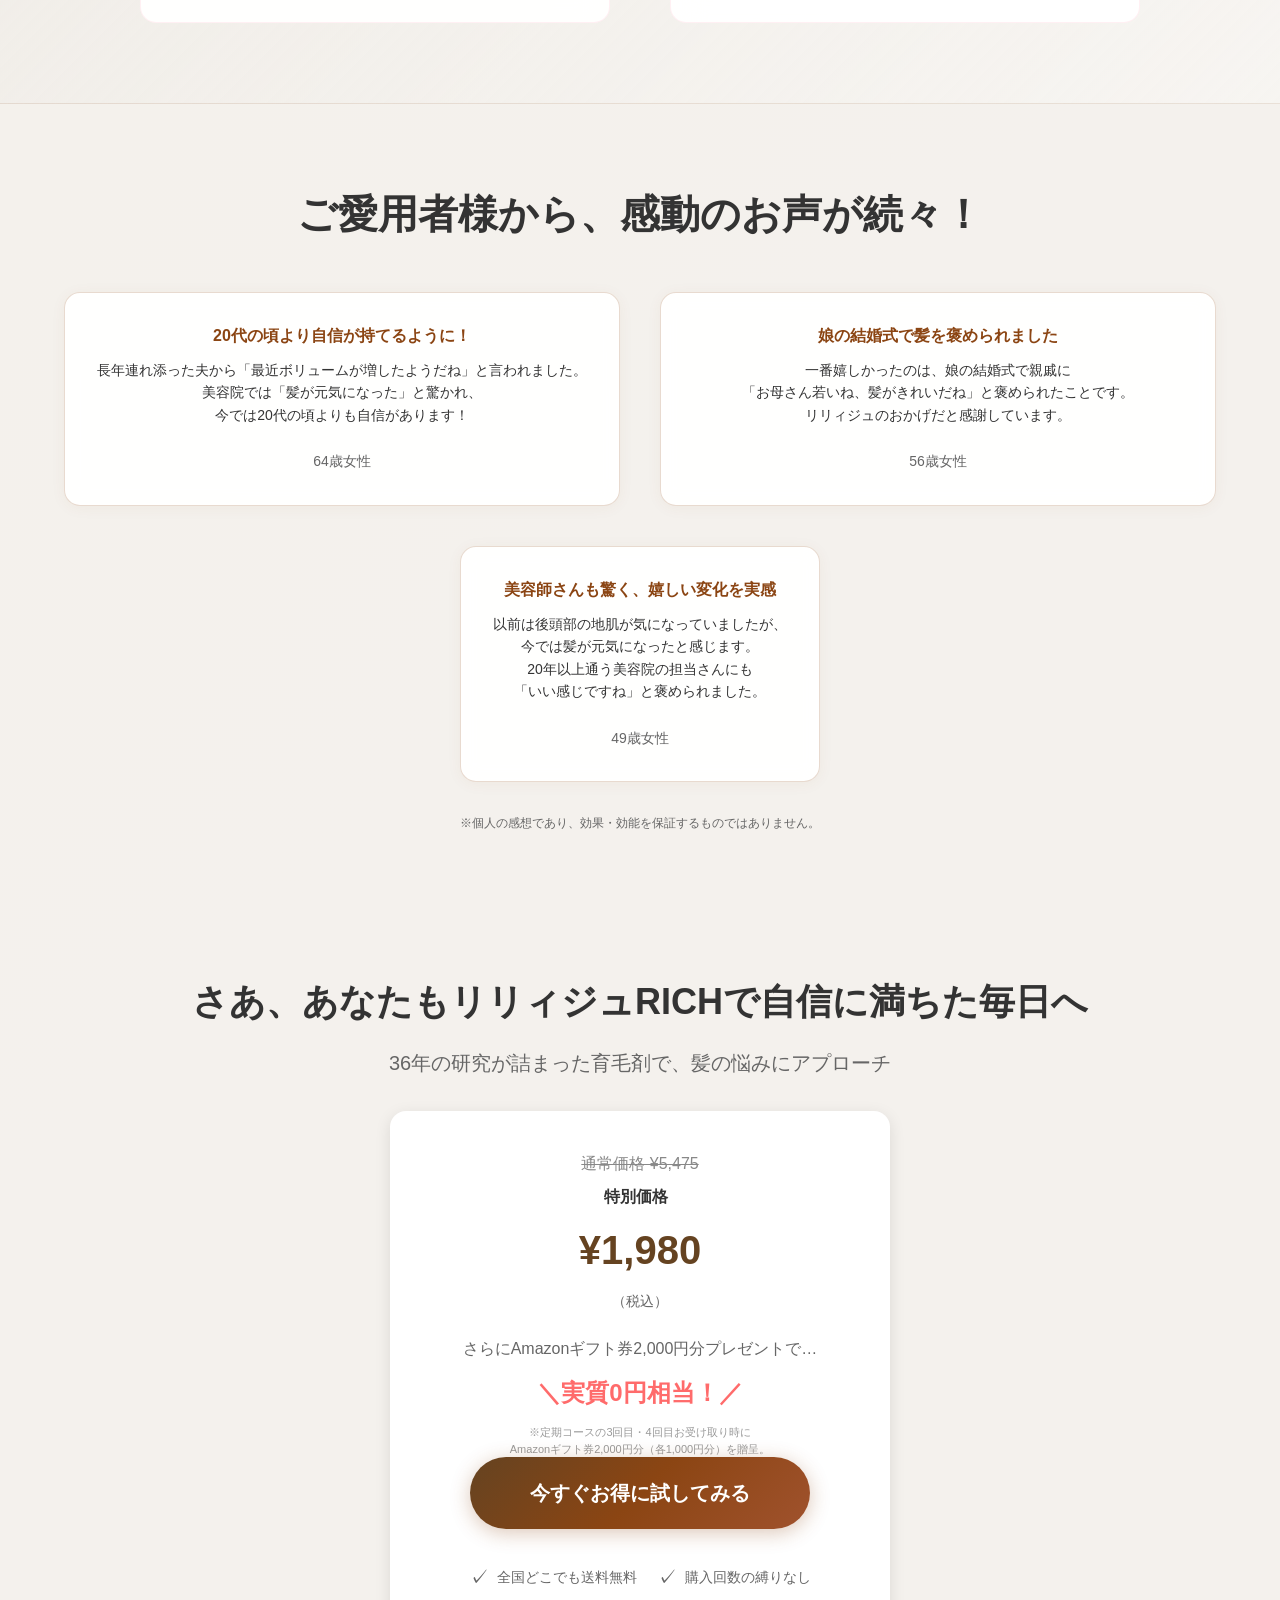
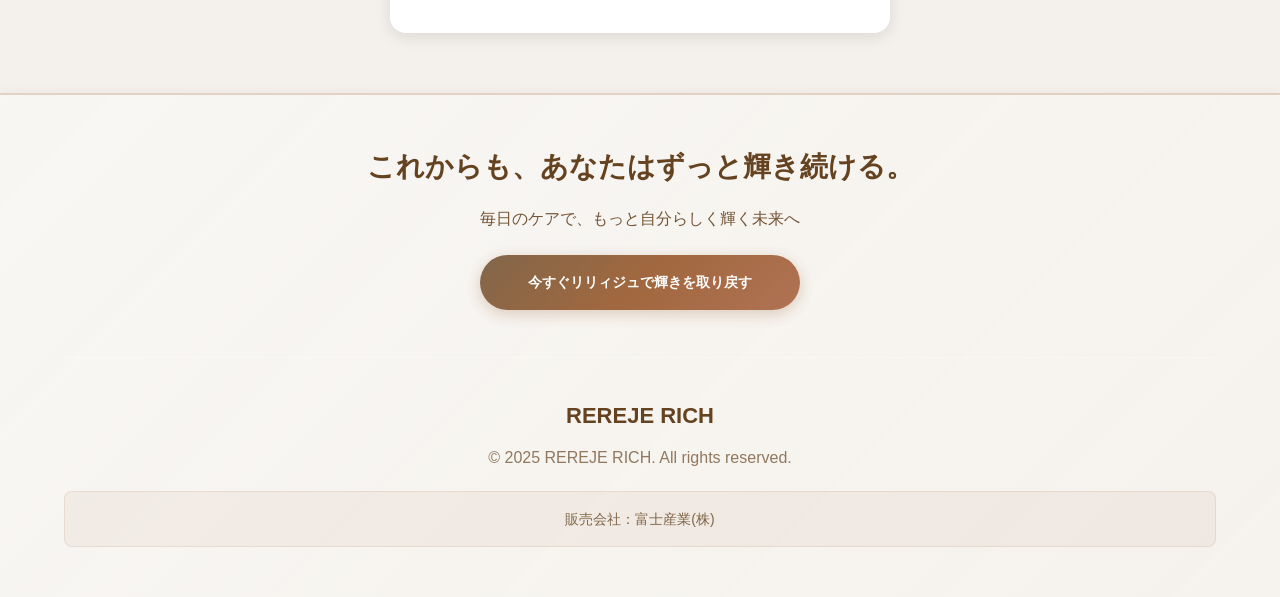
<file: xserver-upload/rereje-rich78-10/index.html>
<!doctype html>
<html lang="ja">
  
<!-- Mirrored from manga-jivl.vercel.app/ by HTTrack Website Copier/3.x [XR&CO'2014], Fri, 05 Sep 2025 06:02:24 GMT -->
<!-- Added by HTTrack --><meta http-equiv="content-type" content="text/html;charset=utf-8" /><!-- /Added by HTTrack -->
<head>
    <meta charset="UTF-8" />
    <meta name="viewport" content="width=device-width, initial-scale=1.0" />
    <title>REREJE RICH - 女性のための薬用育毛剤</title>
    <meta name="description" content="36年の研究から生まれた女性専用育毛剤。桐葉エキス配合で髪にハリ・コシを。初回限定1,980円。">

    <!-- OGP -->
    <meta property="og:title" content="REREJE RICH - 女性のための薬用育毛剤">
    <meta property="og:description" content="36年の研究から生まれた女性専用育毛剤。桐葉エキス配合で髪にハリ・コシを。">
    <meta property="og:type" content="website">
    
    
    <!-- Google Analytics -->
    <script async src="https://www.googletagmanager.com/gtag/js?id=GA_MEASUREMENT_ID"></script>
    <script>
      window.dataLayer = window.dataLayer || [];
      function gtag(){dataLayer.push(arguments);}
      gtag('js', new Date());
      gtag('config', 'GA_MEASUREMENT_ID');
    </script>
    
    <script type="module" crossorigin src="../rereje-rich78-common/assets/index-U9MFb4ym.js"></script>
    <link rel="stylesheet" crossorigin href="../rereje-rich78-common/assets/index-C6Zq50ZD.css">
    <style>
      /* Luxury Brown Color Palette */
      :root {
        --primary-gradient: linear-gradient(135deg, #8B4513, #A0522D, #CD853F);
        --secondary-gradient: linear-gradient(135deg, #F5E6D3, #E8D5C4, #DEB887);
        --accent-gradient: linear-gradient(135deg, #654321, #8B4513, #A0522D);
        --luxury-brown: #654321;
        --warm-brown: #8B4513;
        --soft-beige: #F5E6D3;
        --gold-accent: #DAA520;
      }

      /* Slightly Darker Elegant Background */
      body {
        background: linear-gradient(-45deg, #F8F6F3, #F5F2EE, #F0EDE8, #EAE5DD);
        background-size: 400% 400%;
        animation: gradientShift 25s ease infinite;
      }

      @keyframes gradientShift {
        0% { background-position: 0% 50%; }
        50% { background-position: 100% 50%; }
        100% { background-position: 0% 50%; }
      }

      /* Elegant Header with Warm Tone */
      .header {
        background: rgba(248, 246, 243, 0.98);
        backdrop-filter: blur(15px);
        box-shadow: 0 2px 20px rgba(139, 69, 19, 0.1);
        border-bottom: 1px solid rgba(139, 69, 19, 0.1);
      }

      .logo {
        background: var(--accent-gradient);
        -webkit-background-clip: text;
        -webkit-text-fill-color: transparent;
        background-clip: text;
        text-shadow: 0 0 20px var(--luxury-brown);
        animation: logoGlow 4s ease-in-out infinite alternate;
      }

      @keyframes logoGlow {
        from { filter: drop-shadow(0 0 3px var(--warm-brown)); }
        to { filter: drop-shadow(0 0 8px var(--gold-accent)); }
      }

      /* Floating Animation for Sections */
      .comic-scene, .testimonial-card, .product-step {
        animation: floatUp 0.8s ease-out forwards;
        opacity: 0;
        transform: translateY(30px);
      }

      .comic-scene:nth-child(1) { animation-delay: 0.1s; }
      .comic-scene:nth-child(2) { animation-delay: 0.2s; }
      .comic-scene:nth-child(3) { animation-delay: 0.3s; }
      .comic-scene:nth-child(4) { animation-delay: 0.4s; }
      .comic-scene:nth-child(5) { animation-delay: 0.5s; }

      @keyframes floatUp {
        to {
          opacity: 1;
          transform: translateY(0);
        }
      }

      /* Luxury CTA Buttons */
      .cta-button {
        background: var(--accent-gradient);
        position: relative;
        overflow: hidden;
        animation: pulse 3s infinite;
        box-shadow: 0 4px 20px rgba(139, 69, 19, 0.3);
      }

      .cta-button::before {
        content: '';
        position: absolute;
        top: 0;
        left: -100%;
        width: 100%;
        height: 100%;
        background: linear-gradient(90deg, transparent, rgba(255,255,255,0.3), transparent);
        transition: left 0.5s;
      }

      .cta-button:hover::before {
        left: 100%;
      }

      @keyframes pulse {
        0% { box-shadow: 0 4px 20px rgba(139, 69, 19, 0.3); }
        50% { box-shadow: 0 4px 30px rgba(218, 165, 32, 0.5); }
        100% { box-shadow: 0 4px 20px rgba(139, 69, 19, 0.3); }
      }

      /* Comic Viewer Enhancement */
      .comic-viewer {
        background: rgba(248, 246, 243, 0.9);
        position: relative;
        border-top: 1px solid rgba(139, 69, 19, 0.1);
        border-bottom: 1px solid rgba(139, 69, 19, 0.1);
      }

      .comic-scene img {
        transition: transform 0.3s ease, filter 0.3s ease;
        filter: drop-shadow(0 8px 25px rgba(139, 69, 19, 0.2));
      }

      .comic-scene img:hover {
        transform: scale(1.03);
        filter: drop-shadow(0 12px 35px rgba(218, 165, 32, 0.3));
      }

      /* Section Backgrounds - Balanced Tone & Accent */
      .products-section {
        background: rgba(248, 246, 243, 0.95);
        position: relative;
        border: 1px solid rgba(139, 69, 19, 0.05);
      }

      .science-section {
        background: linear-gradient(135deg, rgba(240, 237, 232, 0.4), rgba(248, 246, 243, 0.9));
        border-top: 1px solid rgba(139, 69, 19, 0.1);
        border-bottom: 1px solid rgba(139, 69, 19, 0.1);
      }

      .testimonials-section {
        background: rgba(245, 242, 238, 0.95);
      }

      /* Testimonial Cards Enhancement */
      .testimonial-card {
        background: rgba(255, 255, 255, 0.95);
        backdrop-filter: blur(10px);
        border: 1px solid rgba(139, 69, 19, 0.2);
        transition: transform 0.3s ease, box-shadow 0.3s ease;
      }

      .testimonial-card:hover {
        transform: translateY(-5px);
        box-shadow: 0 15px 35px rgba(139, 69, 19, 0.15);
      }

      /* Product Steps Animation */
      .product-step {
        transition: transform 0.3s ease;
      }

      .product-step:hover {
        transform: scale(1.02);
      }

      .step-number {
        background: var(--accent-gradient);
        -webkit-background-clip: text;
        -webkit-text-fill-color: transparent;
        background-clip: text;
        animation: shimmer 2s linear infinite;
      }

      @keyframes shimmer {
        0% { background-position: -200px 0; }
        100% { background-position: 200px 0; }
      }

      /* Scroll Indicator Enhancement */
      .scroll-indicator {
        animation: bounce 2s infinite, colorShift 3s ease-in-out infinite alternate;
      }

      @keyframes colorShift {
        from { color: var(--glow-pink); }
        to { color: var(--glow-purple); }
      }

      /* Science Section Enhancement */
      .science-column, .natural-column {
        background: rgba(255, 255, 255, 0.95);
        backdrop-filter: blur(15px);
        border: 1px solid rgba(255, 182, 193, 0.2);
        transition: transform 0.3s ease;
      }

      .science-column:hover, .natural-column:hover {
        transform: translateY(-10px);
      }

      /* Transparent Bubble Animations */
      .bubble-container {
        position: fixed;
        top: 0;
        left: 0;
        width: 100%;
        height: 100%;
        pointer-events: none;
        z-index: 1;
        overflow: hidden;
      }

      .bubble {
        position: absolute;
        border-radius: 50%;
        background: radial-gradient(circle at 30% 30%, rgba(255, 255, 255, 0.4), rgba(139, 69, 19, 0.1));
        animation: floatBubble linear infinite;
        opacity: 0.6;
      }

      .bubble:nth-child(1) { width: 40px; height: 40px; left: 10%; animation-duration: 8s; animation-delay: 0s; }
      .bubble:nth-child(2) { width: 20px; height: 20px; left: 20%; animation-duration: 6s; animation-delay: 1s; }
      .bubble:nth-child(3) { width: 60px; height: 60px; left: 35%; animation-duration: 10s; animation-delay: 2s; }
      .bubble:nth-child(4) { width: 30px; height: 30px; left: 50%; animation-duration: 7s; animation-delay: 3s; }
      .bubble:nth-child(5) { width: 50px; height: 50px; left: 70%; animation-duration: 9s; animation-delay: 4s; }
      .bubble:nth-child(6) { width: 25px; height: 25px; left: 85%; animation-duration: 5s; animation-delay: 5s; }

      @keyframes floatBubble {
        0% {
          bottom: -100px;
          transform: translateX(0) rotate(0deg);
          opacity: 0;
        }
        10% { opacity: 0.6; }
        90% { opacity: 0.6; }
        100% {
          bottom: 100vh;
          transform: translateX(-50px) rotate(360deg);
          opacity: 0;
        }
      }

      /* Water Ripple Effect */
      .ripple-effect {
        position: absolute;
        border-radius: 50%;
        background: radial-gradient(circle, rgba(218, 165, 32, 0.1) 0%, transparent 70%);
        animation: ripple 4s ease-out infinite;
        pointer-events: none;
      }

      @keyframes ripple {
        0% {
          width: 0;
          height: 0;
          opacity: 1;
        }
        100% {
          width: 300px;
          height: 300px;
          opacity: 0;
        }
      }

      /* Enhanced Footer with Better Visibility */
      .footer {
        background: linear-gradient(135deg, rgba(248, 246, 243, 0.98), rgba(245, 242, 238, 0.95));
        border-top: 2px solid rgba(139, 69, 19, 0.2);
        position: relative;
        padding: 50px 0 30px;
        box-shadow: 0 -2px 10px rgba(139, 69, 19, 0.05);
      }

      .footer-impact {
        text-align: center;
        margin-bottom: 40px;
        position: relative;
        z-index: 2;
      }

      .footer-title {
        font-size: 28px;
        font-weight: 600;
        color: var(--luxury-brown);
        margin-bottom: 16px;
      }

      .footer-message {
        font-size: 16px;
        color: rgba(101, 67, 33, 0.9);
        margin-bottom: 24px;
        line-height: 1.6;
      }

      .footer-button {
        background: var(--accent-gradient);
        font-size: 18px;
        padding: 16px 48px;
        box-shadow: 0 4px 15px rgba(139, 69, 19, 0.3);
        color: #FFFFFF;
        font-weight: 600;
        transition: all 0.3s ease;
      }

      .footer-button:hover {
        transform: translateY(-2px);
        box-shadow: 0 6px 20px rgba(139, 69, 19, 0.4);
      }

      .footer-info {
        text-align: center;
        border-top: 1px solid rgba(255, 255, 255, 0.3);
        padding-top: 40px;
        position: relative;
        z-index: 2;
      }

      .footer-brand {
        font-size: 22px;
        font-weight: 600;
        color: var(--luxury-brown);
        margin-bottom: 12px;
      }

      .footer-copyright {
        color: rgba(101, 67, 33, 0.7);
        margin-bottom: 20px;
      }

      .footer-nav {
        display: flex;
        justify-content: center;
        gap: 32px;
        flex-wrap: wrap;
      }

      .footer-nav a {
        color: rgba(101, 67, 33, 0.8);
        transition: color 0.3s ease;
      }

      .footer-nav a:hover {
        color: var(--luxury-brown);
      }

      /* Products Detail Width Constraint */
      .products-detail {
        max-width: 800px;
      }

      /* Feature Sections Standardization */
      .product-step {
        min-height: 300px;
        display: flex;
        flex-direction: column;
        justify-content: flex-start;
      }

      .product-content {
        flex: 1;
        display: flex;
        align-items: center;
        gap: 32px;
        min-height: 250px;
      }

      .product-content img {
        width: 280px;
        height: auto;
        max-height: 280px;
        object-fit: contain;
        border-radius: 12px;
        flex-shrink: 0;
        box-shadow: 0 4px 20px rgba(139, 69, 19, 0.15);
      }

      /* Specific adjustments for feature images */
      .product-step:nth-child(1) .product-content img,
      .product-step:nth-child(3) .product-content img {
        object-fit: cover;
        object-position: center;
      }

      .product-step:nth-child(2) .product-content img {
        object-fit: cover;
        object-position: center bottom;
      }

      .product-info {
        flex: 1;
        padding: 20px 0 20px 80px;
      }

      .product-info h3 {
        font-size: 24px;
        margin-bottom: 12px;
        line-height: 1.3;
      }

      .product-concept {
        font-size: 16px;
        margin-bottom: 20px;
        font-weight: 500;
      }

      .product-features {
        margin-bottom: 16px;
      }

      .product-features li {
        font-size: 14px;
        line-height: 1.6;
        margin-bottom: 8px;
      }

      .product-note {
        margin-top: 16px;
        font-style: italic;
      }

      .step-number {
        margin-bottom: 20px;
        font-size: 16px;
      }

      /* Mobile Responsive for Features */
      @media (max-width: 768px) {
        .product-content {
          flex-direction: column;
          text-align: center;
          min-height: auto;
          gap: 20px;
        }

        .product-content img {
          width: 240px;
          height: auto;
          max-height: 240px;
          margin: 0 auto;
        }

        .product-step {
          min-height: auto;
        }

        .product-info {
          padding: 20px 0;
        }

        .product-info h3 {
          font-size: 20px;
        }
      }

      /* Mobile Responsive Enhancements */
      @media (max-width: 768px) {
        /* 全体のモバイル調整 */
        body {
          overflow-x: hidden;
          width: 100%;
          margin: 0;
          padding: 0;
        }
        
        * {
          box-sizing: border-box;
        }
        
        .logo {
          font-size: 24px;
        }
        
        .comic-scene img {
          border-radius: 12px;
        }
        
        .cta-button {
          width: 90%;
          max-width: 300px;
        }

        /* ヘッダーの調整 */
        .header {
          padding: 16px 0;
          width: 100%;
          margin: 0;
        }

      /* PRラベル */
      .pr-label {
        position: absolute;
        top: 20px;
        right: 20px;
        background: rgba(248, 246, 243, 0.6);
        color: rgba(101, 67, 33, 0.5);
        padding: 8px 16px;
        border-radius: 20px;
        font-size: 12px;
        font-weight: 400;
        letter-spacing: 0.3px;
        border: 1px solid rgba(139, 69, 19, 0.15);
        box-shadow: 0 2px 8px rgba(139, 69, 19, 0.05);
        z-index: 100;
        backdrop-filter: blur(10px);
        opacity: 0.7;
      }


        /* コミックセクションのモバイル最適化 */
        .comic-viewer {
          padding: 24px 0;
        }

        .comic-scene {
          margin-bottom: 32px;
        }

        .narration {
          font-size: 16px;
          padding: 0 16px;
          line-height: 1.8;
          margin-bottom: 8px;
        }

        /* CTAセクションの調整 */
        .cta-section {
          padding: 40px 0;
        }

        .cta-section h2 {
          font-size: 24px;
          line-height: 1.4;
          margin-bottom: 20px;
          padding: 0 16px;
        }

        .product-image {
          max-width: 300px;
          margin-bottom: 24px;
        }

        .price {
          margin-bottom: 20px;
        }

        .special {
          font-size: 28px;
        }

        .benefits {
          gap: 12px;
          margin-top: 20px;
          padding: 0 16px;
        }

        .benefits li {
          font-size: 12px;
          padding: 6px 12px;
        }

        /* 商品説明セクション */
        .products-section {
          padding: 50px 0;
        }

        .section-title {
          font-size: 22px;
          margin-bottom: 32px;
          padding: 0 16px;
          line-height: 1.4;
        }

        .products-detail {
          gap: 32px;
        }

        .product-content {
          padding: 24px 16px;
          gap: 20px;
        }

        .product-info {
          padding: 16px 0;
          text-align: center;
        }

        .product-info ul {
          text-align: center;
        }

        .product-info h3 {
          font-size: 20px;
          margin-bottom: 8px;
        }

        .product-concept {
          font-size: 14px;
          margin-bottom: 16px;
        }

        .product-features {
          margin-bottom: 20px;
        }

        .product-features li {
          font-size: 13px;
          line-height: 1.5;
          padding-left: 12px;
          margin-bottom: 6px;
          position: relative;
        }

        .product-features li:before {
          content: "・";
          position: absolute;
          left: 0;
          top: 0;
          color: var(--primary-color);
          font-weight: 500;
        }

        /* サイエンスセクション */
        .science-section {
          padding: 50px 0;
        }

        .science-column, .natural-column {
          padding: 24px 20px;
        }

        .column-header h3 {
          font-size: 24px;
        }

        .feature-items h4 {
          font-size: 15px;
        }

        .feature-items p {
          font-size: 13px;
        }

        /* お客様の声セクション */
        .testimonials-section {
          padding: 50px 0;
        }

        .testimonial-card {
          padding: 24px 20px;
        }

        .before p, .after p {
          font-size: 13px;
        }

        .user-info .comment {
          font-size: 15px;
        }

        /* フッター */
        .footer {
          padding: 32px 0;
        }

        .footer-title {
          font-size: 28px;
          margin-bottom: 12px;
        }

        .footer-message {
          font-size: 16px;
          margin-bottom: 24px;
          padding: 0 16px;
        }

        .footer-button {
          font-size: 18px;
          padding: 16px 40px;
        }

        .footer nav {
          gap: 16px;
          margin-top: 16px;
        }

        /* ページ全体の余白調整 */
        .container {
          padding: 0 16px !important;
          margin: 0 auto !important;
          width: 100% !important;
          max-width: 100% !important;
          box-sizing: border-box !important;
        }
        
        /* 全セクションの幅とマージン調整 */
        section {
          width: 100% !important;
          margin: 0 !important;
          padding-left: 0 !important;
          padding-right: 0 !important;
          box-sizing: border-box !important;
        }

        /* CTA boxのモバイル調整 */
        .cta-box {
          padding: 32px 20px;
        }

        .guarantees {
          gap: 16px;
        }

        .guarantee-item {
          font-size: 12px;
        }
      }

      /* さらに小さなスマホ向け（375px以下） */
      @media (max-width: 375px) {
        .container {
          padding: 0 12px;
        }

        .logo {
          font-size: 22px;
        }

        .cta-section h2 {
          font-size: 20px;
        }

        .special {
          font-size: 24px;
        }

        .section-title {
          font-size: 20px;
        }

        .product-content {
          padding: 20px 12px;
        }

        .product-features li {
          font-size: 12px;
          padding-left: 14px;
          margin-bottom: 4px;
        }

        .testimonial-card {
          padding: 20px 16px;
        }

        .footer-button {
          font-size: 16px;
          padding: 14px 32px;
        }
      }

      /* Loading Animation */
      @keyframes fadeIn {
        from { opacity: 0; }
        to { opacity: 1; }
      }

      .container > * {
        animation: fadeIn 1s ease-out;
      }

      /* New Review Format Styles */
      .review-content {
        margin-bottom: 24px;
      }

      .review-title {
        font-size: 16px;
        font-weight: 600;
        color: var(--primary-color);
        margin-bottom: 12px;
        line-height: 1.4;
      }

      .review-text {
        font-size: 14px;
        color: var(--text-primary);
        line-height: 1.6;
        margin: 0;
      }

      /* Testimonial Grid Layout */
      .testimonials-grid {
        display: grid;
        grid-template-columns: 1fr 1fr;
        grid-template-rows: auto auto;
        gap: 40px;
        max-width: 1200px;
        margin: 0 auto 32px;
      }

      .testimonial-left {
        grid-column: 1;
        grid-row: 1;
      }

      .testimonial-right {
        grid-column: 2;
        grid-row: 1;
      }

      .testimonial-center {
        grid-column: 1 / 3;
        grid-row: 2;
        max-width: 600px;
        margin: 0 auto;
      }

      @media (max-width: 768px) {
        .testimonials-grid {
          grid-template-columns: 1fr;
          grid-template-rows: auto auto auto;
          gap: 32px;
        }

        .testimonial-left,
        .testimonial-right,
        .testimonial-center {
          grid-column: 1;
        }

        .testimonial-left {
          grid-row: 1;
        }

        .testimonial-right {
          grid-row: 2;
        }

        .testimonial-center {
          grid-row: 3;
          max-width: 100%;
        }

        .review-title {
          font-size: 15px;
        }

        .review-text {
          font-size: 13px;
        }

        /* モバイル版で特定の改行を調整（漫画ナレーションは除く） */
        .section-subtitle br {
          display: none;
        }
        
        /* モバイルでの文字途切れ防止 */
        .section-subtitle {
          padding: 0 24px !important;
          font-size: 12px !important;
          line-height: 1.4 !important;
          text-align: center !important;
          max-width: 100% !important;
          width: 100% !important;
          margin: 0 auto !important;
          box-sizing: border-box !important;
          word-wrap: break-word !important;
          hyphens: auto !important;
          overflow-wrap: break-word !important;
        }

        .footer-title br {
          display: none;
        }

        .footer-message br {
          display: none;
        }

        /* 漫画ナレーションの改行は常に保持 */
        .narration br {
          display: inline !important;
        }

        /* 漫画ナレーションのモバイル最適化 */
        .narration {
          text-align: center;
          line-height: 1.8;
          font-size: 16px;
          padding: 0 16px;
          margin-bottom: 8px;
        }

        .section-subtitle {
          line-height: 1.6;
        }

        .footer-title {
          line-height: 1.4;
        }

        .footer-message {
          line-height: 1.6;
        }

        /* CTAボタンの改行調整 */
        .footer-button br {
          display: none;
        }

        /* PRラベルのモバイル調整 */
        .pr-label {
          top: 10px;
          right: 10px;
          font-size: 11px;
          padding: 6px 12px;
        }
      }

      /* お客様の声のテキスト配置調整 */
      .testimonial-left .review-text,
      .testimonial-right .review-text {
        text-align: center;
      }

      .testimonial-center .review-text {
        text-align: center;
      }

      /* タイトルも本文と同じ配置に統一 */
      .testimonial-left .review-title,
      .testimonial-right .review-title {
        text-align: center;
      }

      .testimonial-center .review-title {
        text-align: center;
      }

      /* プロフィール（年代女性）の中央配置 */
      .testimonial-left .profile,
      .testimonial-right .profile {
        text-align: center;
      }

      .testimonial-center .profile {
        text-align: center;
      }

      /* モバイル専用レイアウト修正 */
      @media (max-width: 768px) {
        /* 基本レイアウト */
        body {
          margin: 0;
          padding: 0;
          width: 100%;
          overflow-x: hidden;
        }
        
        .container {
          width: 100%;
          max-width: 100%;
          margin: 0 auto;
          padding: 0 16px;
          box-sizing: border-box;
        }
        
        /* 中央配置の強制 */
        .section-title,
        .section-subtitle {
          text-align: center;
          margin: 0 auto;
          width: 100%;
        }
        
        /* testimonialsセクション修正 */
        .testimonials-section {
          width: 100%;
          padding: 50px 0;
        }
        
        .testimonials-section .container {
          width: 100%;
          max-width: 100%;
          margin: 0 auto;
          padding: 0 16px;
          box-sizing: border-box;
        }
        
        .testimonials-grid {
          display: flex;
          flex-direction: column;
          gap: 20px;
          width: 100%;
          margin: 0 auto;
          padding: 0;
        }
        
        .testimonial-card {
          width: 100%;
          max-width: 100%;
          margin: 0 auto;
          padding: 24px 16px;
          box-sizing: border-box;
          text-align: center;
        }
        
        /* CTAとフッター */
        .cta-section,
        .footer {
          width: 100%;
          text-align: center;
          padding-left: 0;
          padding-right: 0;
        }
        
        .cta-section .container,
        .footer .container {
          width: 100%;
          max-width: 100%;
          margin: 0 auto;
          padding: 0 16px;
          box-sizing: border-box;
        }
        
        /* 全てのセクションで左右余白を統一 */
        .cta-section,
        .footer,
        .products-section,
        .science-section {
          width: 100%;
          margin: 0;
          padding-left: 0;
          padding-right: 0;
        }
        
        .cta-section .container,
        .footer .container,
        .products-section .container,
        .science-section .container {
          width: 100%;
          max-width: 100%;
          margin: 0 auto;
          padding-left: 16px;
          padding-right: 16px;
          box-sizing: border-box;
        }
      }

      /* モバイル専用改行 */
      .br-mobile {
        display: none;
      }

      @media (max-width: 768px) {
        .br-mobile {
          display: inline;
        }
      }
    </style>
  </head>
  <body>
    <div id="app">
      <!-- 透明感アニメーション要素 -->
      <div class="bubble-container">
        <div class="bubble"></div>
        <div class="bubble"></div>
        <div class="bubble"></div>
        <div class="bubble"></div>
        <div class="bubble"></div>
        <div class="bubble"></div>
      </div>

      <!-- ヘッダー -->
      <header class="header">
        <div class="pr-label">PR:富士産業(株)</div>
        <div class="container">
          <h1 class="logo">REREJE RICH</h1>
          <p class="tagline">女性のための薬用育毛剤</p>
        </div>
      </header>

      <!-- 漫画ビューワー -->
      <section class="comic-viewer">
        <div class="comic-container">
          <figure class="comic-scene">
            <img src="../rereje-rich78-common/manga/01.png" alt="抜け毛や髪のボリュームダウンの悩み" loading="lazy" />
            <figcaption>
              <p class="narration">抜け毛が増えて、分け目も気になる日々。</p>
            </figcaption>
          </figure>

          <figure class="comic-scene">
            <img src="../rereje-rich78-common/manga/02.png" alt="友人からリリィジュを教えてもらう" loading="lazy" />
            <figcaption>
              <p class="narration">若々しい友人の秘密は、この頭皮ケアだった。</p>
            </figcaption>
          </figure>

          <figure class="comic-scene">
            <img src="../rereje-rich78-common/manga/03.png" alt="リリィジュでケア" loading="lazy" />
            <figcaption>
              <p class="narration">液だれしにくいから、<br class="br-mobile">サッと手軽に30秒ケア。<br><span style="font-size: 0.75em; color: #999; font-weight: 300;">※1日2回朝晩使用</span></p>
            </figcaption>
          </figure>

          <figure class="comic-scene">
            <img src="../rereje-rich78-common/manga/04.png" alt="効果実感" loading="lazy" />
            <figcaption>
              <p class="narration">続けるうちに、ハリ・コシ実感。<br class="br-mobile">毎日がもっと楽しく！</p>
            </figcaption>
          </figure>

          <figure class="comic-scene">
            <img src="../rereje-rich78-common/manga/05.png" alt="自信を取り戻す" loading="lazy" />
            <figcaption>
              <p class="narration">あなたの髪も、きっと変われる。<br class="br-mobile">リリィジュRICHで。</p>
            </figcaption>
          </figure>
        </div>
        
        <!-- スクロールインジケーター（PC用） -->
        <div class="scroll-indicator desktop-only">
          <span>横にスクロール →</span>
        </div>
      </section>

      <!-- CTA（初回） -->
      <section class="cta-section primary">
        <div class="container">
          <div class="cta-content">
            <img src="../rereje-rich78-common/products/main-product.png" alt="リリィジュRICH" class="product-image" loading="lazy">
            <h2>リリィジュRICHで<br class="br-mobile">あきらめない<br class="br-mobile">頭皮ケアを始めませんか？</h2>
            <p class="price">
              <span class="trial-label">初回限定</span>
              <span class="special">¥1,980</span>
              <span class="tax">（税込）</span>
            </p>
            <p style="font-size: 14px; color: #666; margin: 8px 0 16px;">Amazonギフト券2,000円分プレゼントで<br class="br-mobile"><strong>実質0円相当</strong></p>
            <a href="https://sf-system.jp/link.php?i=pi6fq1qhh6px&m=mi41q28cb1ef" class="cta-button" data-ga-event="cta_click" data-ga-label="top">
              お得なキャンペーンで試してみる
            </a>
            <p style="font-size: 11px; color: #999; margin-top: 12px; line-height: 1.5;">※「実質0円相当」とは、定期コースの3回目・4回目お受け取り時に<br>Amazonギフト券が合計2,000円分（各1,000円分）<br class="br-mobile">送付されるキャンペーンです。</p>
          </div>
        </div>
      </section>

      <!-- 商品説明 -->
      <section class="products-section">
        <div class="container">
          <div class="routine-header">
            <h2 class="section-title">薬用リリィジュRICHが<br class="br-mobile">選ばれ続ける4つの理由</h2>
          </div>
          
          <div class="products-detail">
            <article class="product-step">
              <div class="step-number">理由 01</div>
              <div class="product-content">
                <img src="../rereje-rich78-common/products/feature01.png" alt="36年の研究成果 桐葉エキス" loading="lazy">
                <div class="product-info">
                  <h3>【独自成分】36年の研究成果<br class="br-mobile">「桐葉エキス」</h3>
                  <p class="product-concept">1,269種以上の植物から厳選<span style="font-size: 0.75em; color: #999; font-weight: 300;">※保湿成分として</span></p>
                  <ul class="product-features">
                    <li>乾燥しがちな女性の頭皮にうるおいを与える</li>
                    <li>健やかな頭皮環境へ導く</li>
                    <li>徳島県産の桐葉を使用</li>
                    <li>契約農家で育てられた無農薬の桐葉</li>
                  </ul>
                </div>
              </div>
            </article>

            <article class="product-step">
              <div class="step-number">理由 02</div>
              <div class="product-content">
                <img src="../rereje-rich78-common/products/feature02.png" alt="4種の有効成分" loading="lazy">
                <div class="product-info">
                  <h3>【有効成分】健やかな髪を育む<br class="br-mobile">「4種の有効成分」</h3>
                  <p class="product-concept">医薬部外品として認められた成分</p>
                  <ul class="product-features">
                    <li>育毛・発毛を促進します</li>
                    <li>頭皮環境を整える</li>
                    <li>効果効能が認められています</li>
                  </ul>
                </div>
              </div>
            </article>

            <article class="product-step">
              <div class="step-number">理由 03</div>
              <div class="product-content">
                <img src="../rereje-rich78-common/products/feature03.png" alt="Wケラチン配合" loading="lazy">
                <div class="product-info">
                  <h3>【毛髪補修】髪にハリ・コシを与える「Wケラチン」</h3>
                  <p class="product-concept">大きさの違う2種のケラチン</p>
                  <ul class="product-features">
                    <li>髪の内と外からダメージを補修</li>
                    <li>ハリ・コシのある髪へ</li>
                    <li>健やかな髪を育む</li>
                  </ul>
                </div>
              </div>
            </article>

            <article class="product-step">
              <div class="step-number">理由 04</div>
              <div class="product-content">
                <img src="../rereje-rich78-common/products/feature04.jpg" alt="10のフリー処方" loading="lazy">
                <div class="product-info">
                  <h3>【やさしさ】頭皮にやさしい<br class="br-mobile">「10のフリー処方」</h3>
                  <p class="product-concept">毎日心地よく使えるよう</p>
                  <ul class="product-features">
                    <li>シリコーン不使用</li>
                    <li>パラベン不使用</li>
                    <li>10の成分は不使用</li>
                    <li>毎日安心して使える</li>
                  </ul>
                </div>
              </div>
            </article>
          </div>
        </div>
      </section>

      <!-- Science × Natural -->
      <section class="science-section">
        <div class="container">
          <h2 class="section-title">リリィジュRICHの信頼性</h2>
          <p class="section-subtitle">科学と自然の融合で、<br class="br-mobile">健やかな髪を育む</p>

          <div class="science-natural-grid">
            <div class="science-column">
              <div class="column-header">
                <span class="column-icon">🔬</span>
                <h3>Science</h3>
              </div>
              <ul class="feature-items">
                <li>
                  <h4>医薬部外品</h4>
                  <p>効果効能が認められています</p>
                </li>
                <li>
                  <h4>36年の研究実績</h4>
                  <p>女性の髪だけを考え抜いた<br>研究の集大成</p>
                </li>
                <li>
                  <h4>国内工場生産</h4>
                  <p>ISO・GMPに準拠した<br>徹底した品質管理</p>
                </li>
              </ul>
            </div>

            <div class="natural-column">
              <div class="column-header">
                <span class="column-icon">🌿</span>
                <h3>Natural</h3>
              </div>
              <ul class="feature-items">
                <li>
                  <h4>徳島県産の桐葉</h4>
                  <p>契約農家で育てられた<br>無農薬の桐葉を使用</p>
                </li>
                <li>
                  <h4>厳選した植物の力</h4>
                  <p>桐葉エキスに加え、<br>マロニエエキスなども配合</p>
                </li>
                <li>
                  <h4>天然精油の香り</h4>
                  <p>ゼラニウムを基調とした、<br>心安らぐ香り</p>
                </li>
              </ul>
            </div>
          </div>
        </div>
      </section>

      <!-- お客様の声 -->
      <section class="testimonials-section">
        <div class="container">
          <h2 class="section-title">ご愛用者様から、<br class="br-mobile">感動のお声が続々！</h2>

          <div class="testimonials-grid">
            <article class="testimonial-card testimonial-left">
              <div class="review-content">
                <h3 class="review-title">20代の頃より自信が持てるように！</h3>
                <p class="review-text">長年連れ添った夫から「最近ボリュームが<br class="br-mobile">増したようだね」と言われました。<br>美容院では「髪が元気になった」と驚かれ、<br>今では20代の頃よりも自信があります！</p>
              </div>
              <div class="user-info">
                <p class="profile">64歳女性</p>
              </div>
            </article>

            <article class="testimonial-card testimonial-right">
              <div class="review-content">
                <h3 class="review-title">娘の結婚式で髪を褒められました</h3>
                <p class="review-text">一番嬉しかったのは、娘の結婚式で親戚に<br>「お母さん若いね、髪がきれいだね」<br class="br-mobile">と褒められたことです。<br>リリィジュのおかげだと感謝しています。</p>
              </div>
              <div class="user-info">
                <p class="profile">56歳女性</p>
              </div>
            </article>

            <article class="testimonial-card testimonial-center">
              <div class="review-content">
                <h3 class="review-title">美容師さんも驚く、嬉しい変化を実感</h3>
                <p class="review-text">以前は後頭部の地肌が気になっていましたが、<br>今では髪が元気になったと感じます。<br>20年以上通う美容院の担当さんにも<br>「いい感じですね」と褒められました。</p>
              </div>
              <div class="user-info">
                <p class="profile">49歳女性</p>
              </div>
            </article>

          </div>
          
          <p class="disclaimer">※個人の感想であり、効果・効能を保証するものではありません。</p>
        </div>
      </section>

      <!-- 最終CTA -->
      <section class="cta-section final">
        <div class="ripple-effect" style="top: 20%; left: 10%; animation-delay: 1s;"></div>
        <div class="ripple-effect" style="top: 60%; left: 80%; animation-delay: 3s;"></div>
        <div class="container">
          <h2>さあ、あなたも<br class="br-mobile">リリィジュRICHで<br class="br-mobile">自信に満ちた毎日へ</h2>
          <p class="lead">36年の研究が詰まった育毛剤で、<br class="br-mobile">髪の悩みにアプローチ</p>

          <div class="cta-box">
            <div class="price-section">
              <p class="regular-price" style="font-size: 16px; color: #888; text-decoration: line-through; margin-bottom: 8px;">通常価格 ¥5,475</p>
              <p class="price">
                <span class="trial-label" style="font-size: 16px; margin-right: 8px;">特別価格</span>
                <span class="special">¥1,980</span>
                <span class="tax">（税込）</span>
              </p>
              <p style="font-size: 16px; color: #666; margin: 12px 0;">さらにAmazonギフト券<br class="br-mobile">2,000円分プレゼントで…</p>
              <p style="font-size: 24px; font-weight: bold; color: #FF6B6B; margin: 8px 0;">＼実質0円相当！／</p>
              <p style="font-size: 11px; color: #999; margin-top: 12px; line-height: 1.5;">※定期コースの3回目・4回目お受け取り時に<br>Amazonギフト券2,000円分（各1,000円分）を贈呈。</p>
            </div>

            <a href="https://sf-system.jp/link.php?i=pi6fq1qhh6px&m=mi41q28cb1ef" class="cta-button large" data-ga-event="cta_click" data-ga-label="bottom">
              今すぐお得に試してみる
            </a>

            <div class="guarantees">
              <div class="guarantee-item">
                <span class="icon">✓</span>
                <span>全国どこでも送料無料</span>
              </div>
              <div class="guarantee-item">
                <span class="icon">✓</span>
                <span>購入回数の縛りなし</span>
              </div>
            </div>
          </div>
        </div>
      </section>

      <!-- インパクトフッター -->
      <footer class="footer">
        <div class="container">
          <div class="footer-impact">
            <h3 class="footer-title">これからも、<br class="br-mobile">あなたはずっと<br class="br-mobile">輝き続ける。</h3>
            <p class="footer-message">毎日のケアで、<br class="br-mobile">もっと自分らしく<br class="br-mobile">輝く未来へ</p>
            <div class="footer-cta">
              <a href="https://sf-system.jp/link.php?i=pi6fq1qhh6px&m=mi41q28cb1ef" class="cta-button footer-button" data-ga-event="cta_click" data-ga-label="footer">
                今すぐリリィジュで輝きを取り戻す
              </a>
            </div>
          </div>
          <div class="footer-info">
            <p class="footer-brand">REREJE RICH</p>
            <p class="footer-copyright">&copy; 2025 REREJE RICH. All rights reserved.</p>
            <div class="company-info" style="margin: 20px 0; padding: 16px; background: rgba(139,69,19,0.05); border-radius: 8px; border: 1px solid rgba(139,69,19,0.1);">
              <p style="color: rgba(101,67,33,0.8); font-size: 14px; margin: 0; text-align: center;">販売会社：富士産業(株)</p>
            </div>
          </div>
        </div>
      </footer>
    </div>

    <!-- 追従CTA（スマホ用） -->
    <div class="sticky-cta mobile-only">
      <a href="https://sf-system.jp/link.php?i=pi6fq1qhh6px&m=mi41q28cb1ef" class="cta-button" data-ga-event="cta_click" data-ga-label="sticky">
        ▼実質0円相当でお試しはこちら▼
      </a>
    </div>

  </body>

<!-- Mirrored from manga-jivl.vercel.app/ by HTTrack Website Copier/3.x [XR&CO'2014], Fri, 05 Sep 2025 06:02:43 GMT -->
</html>
</file>
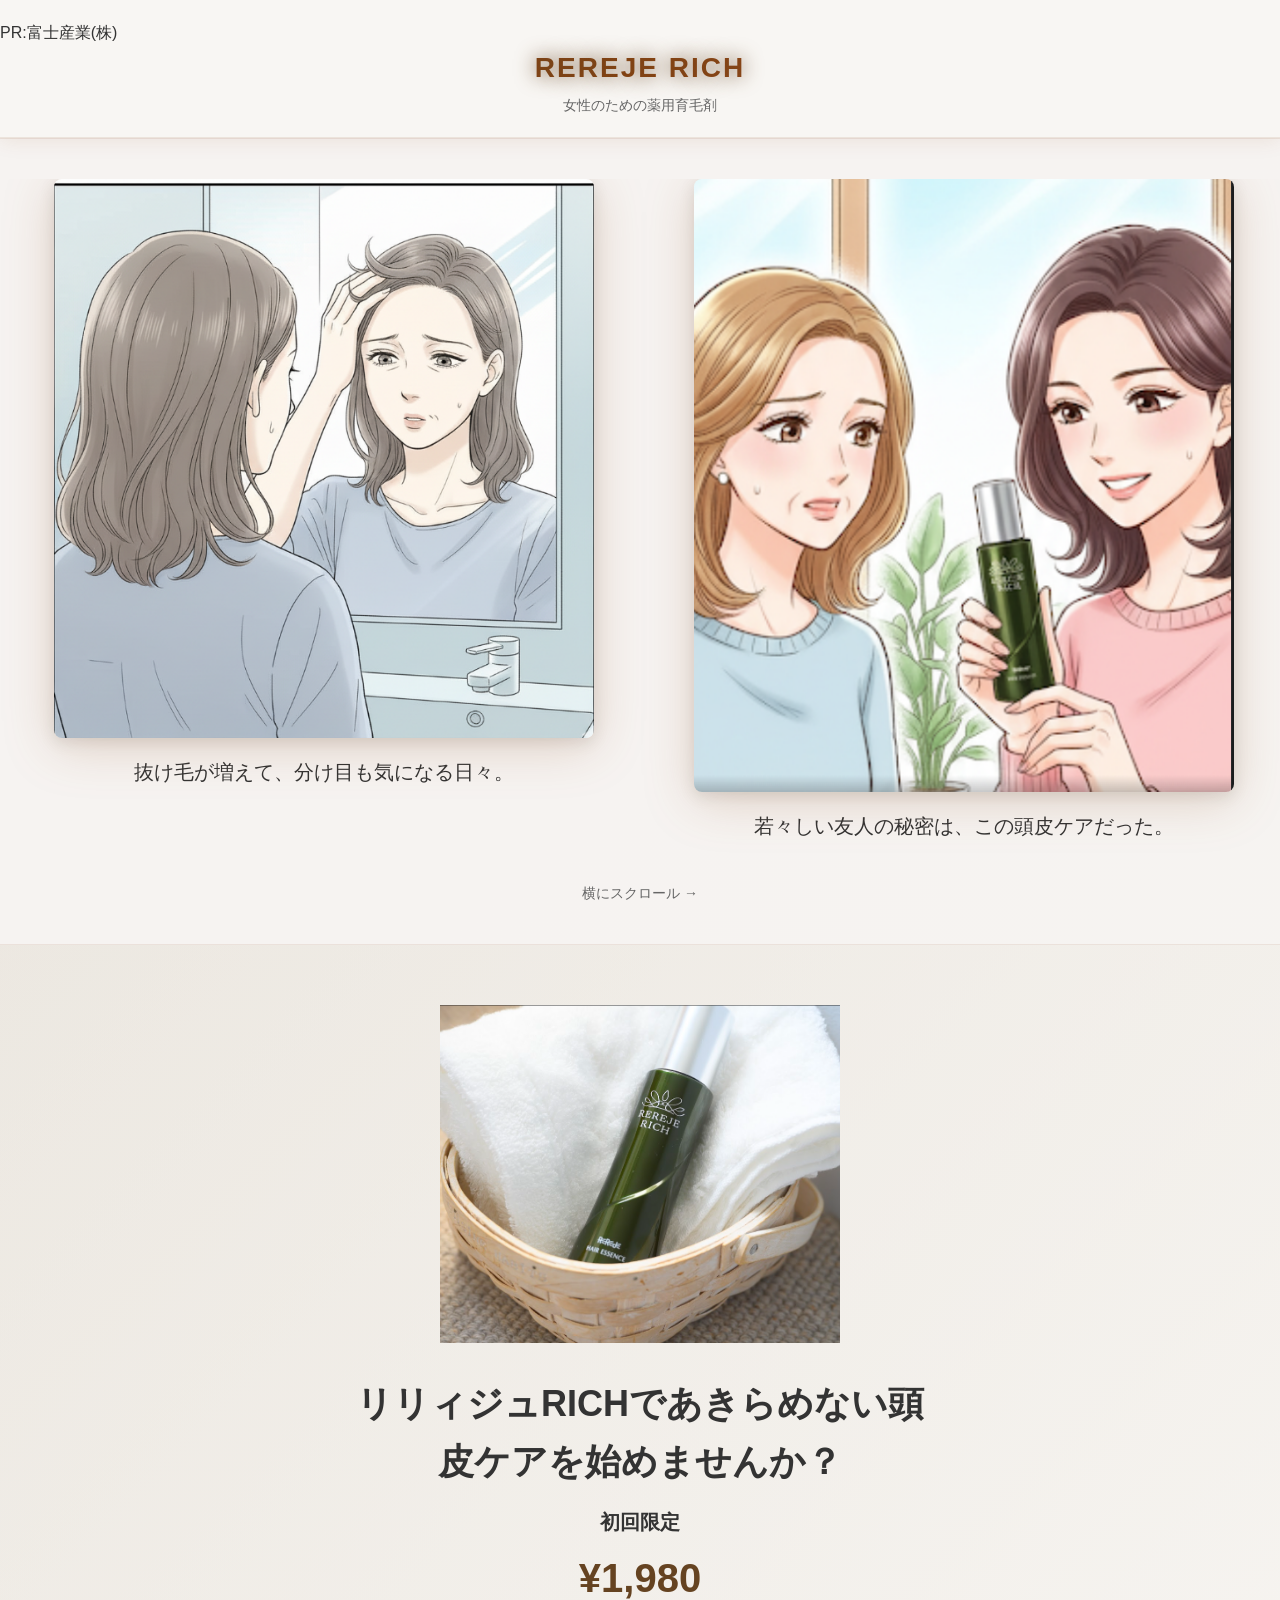
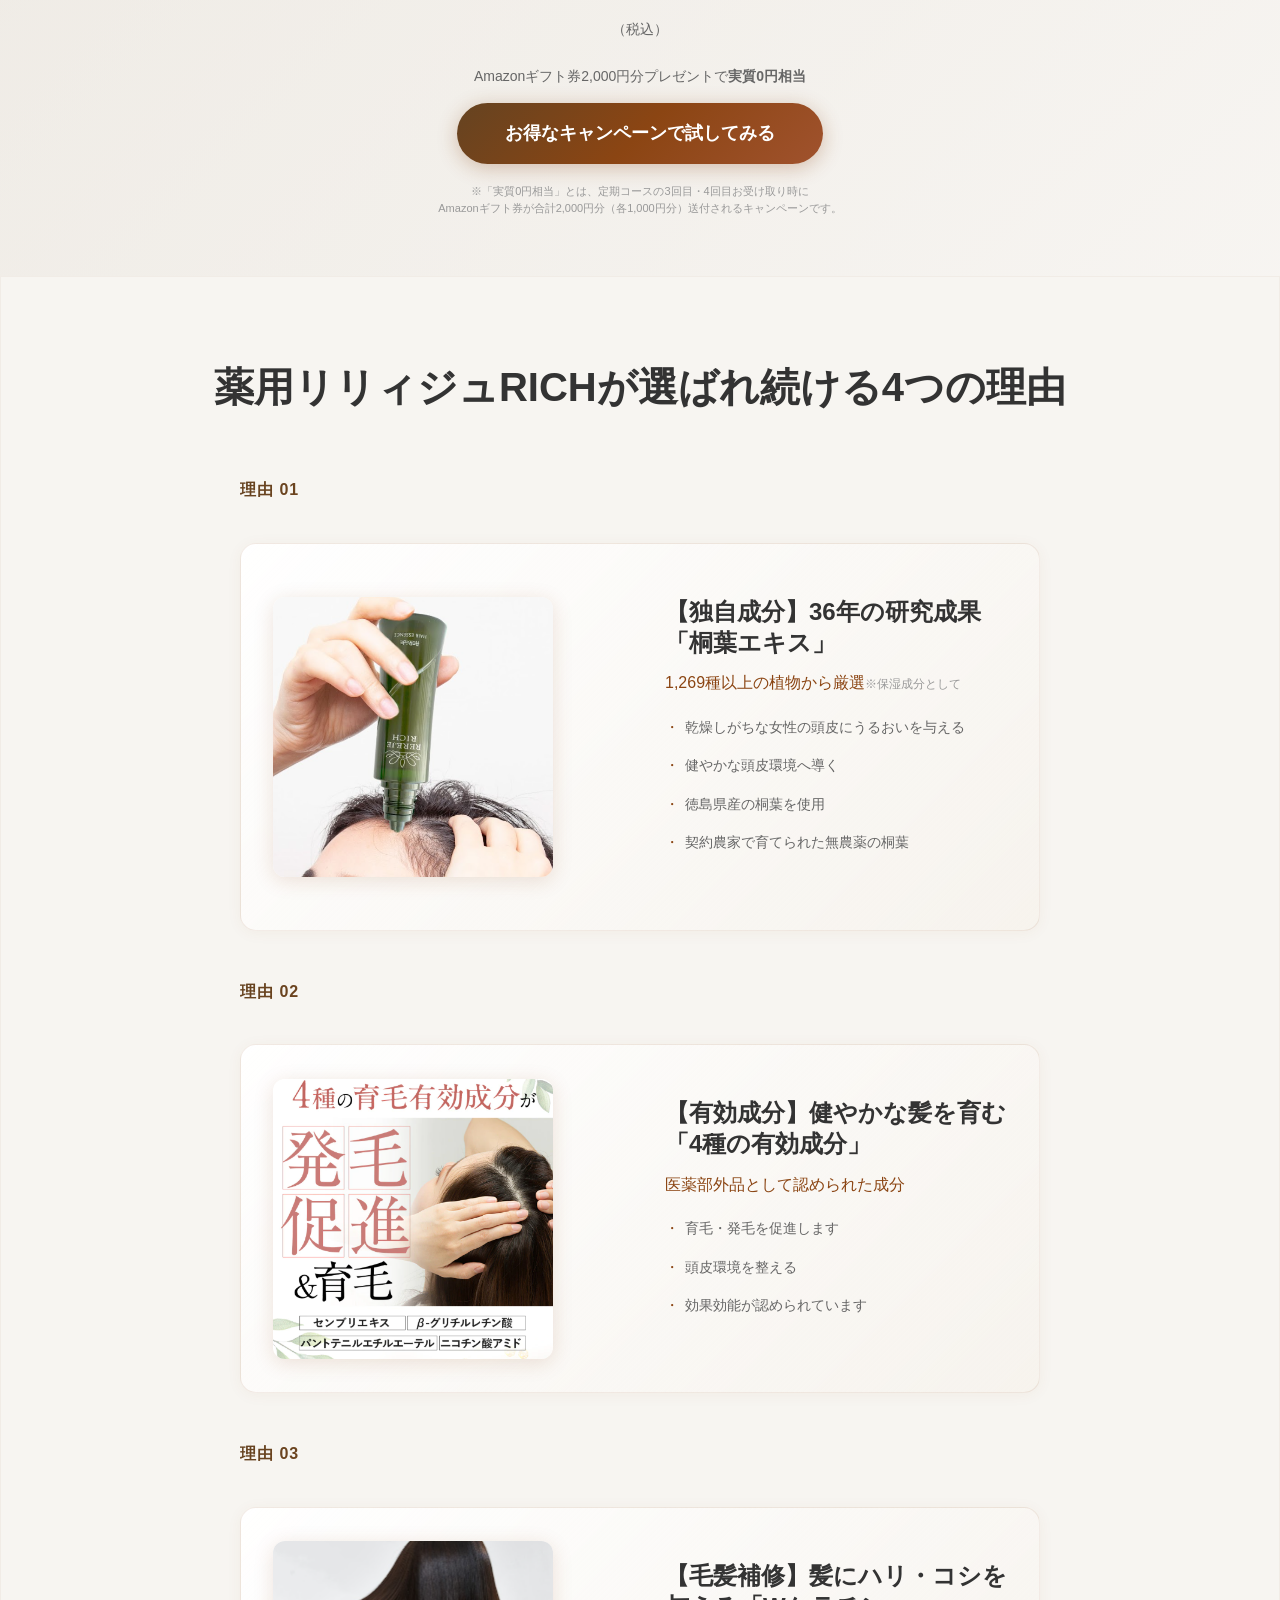
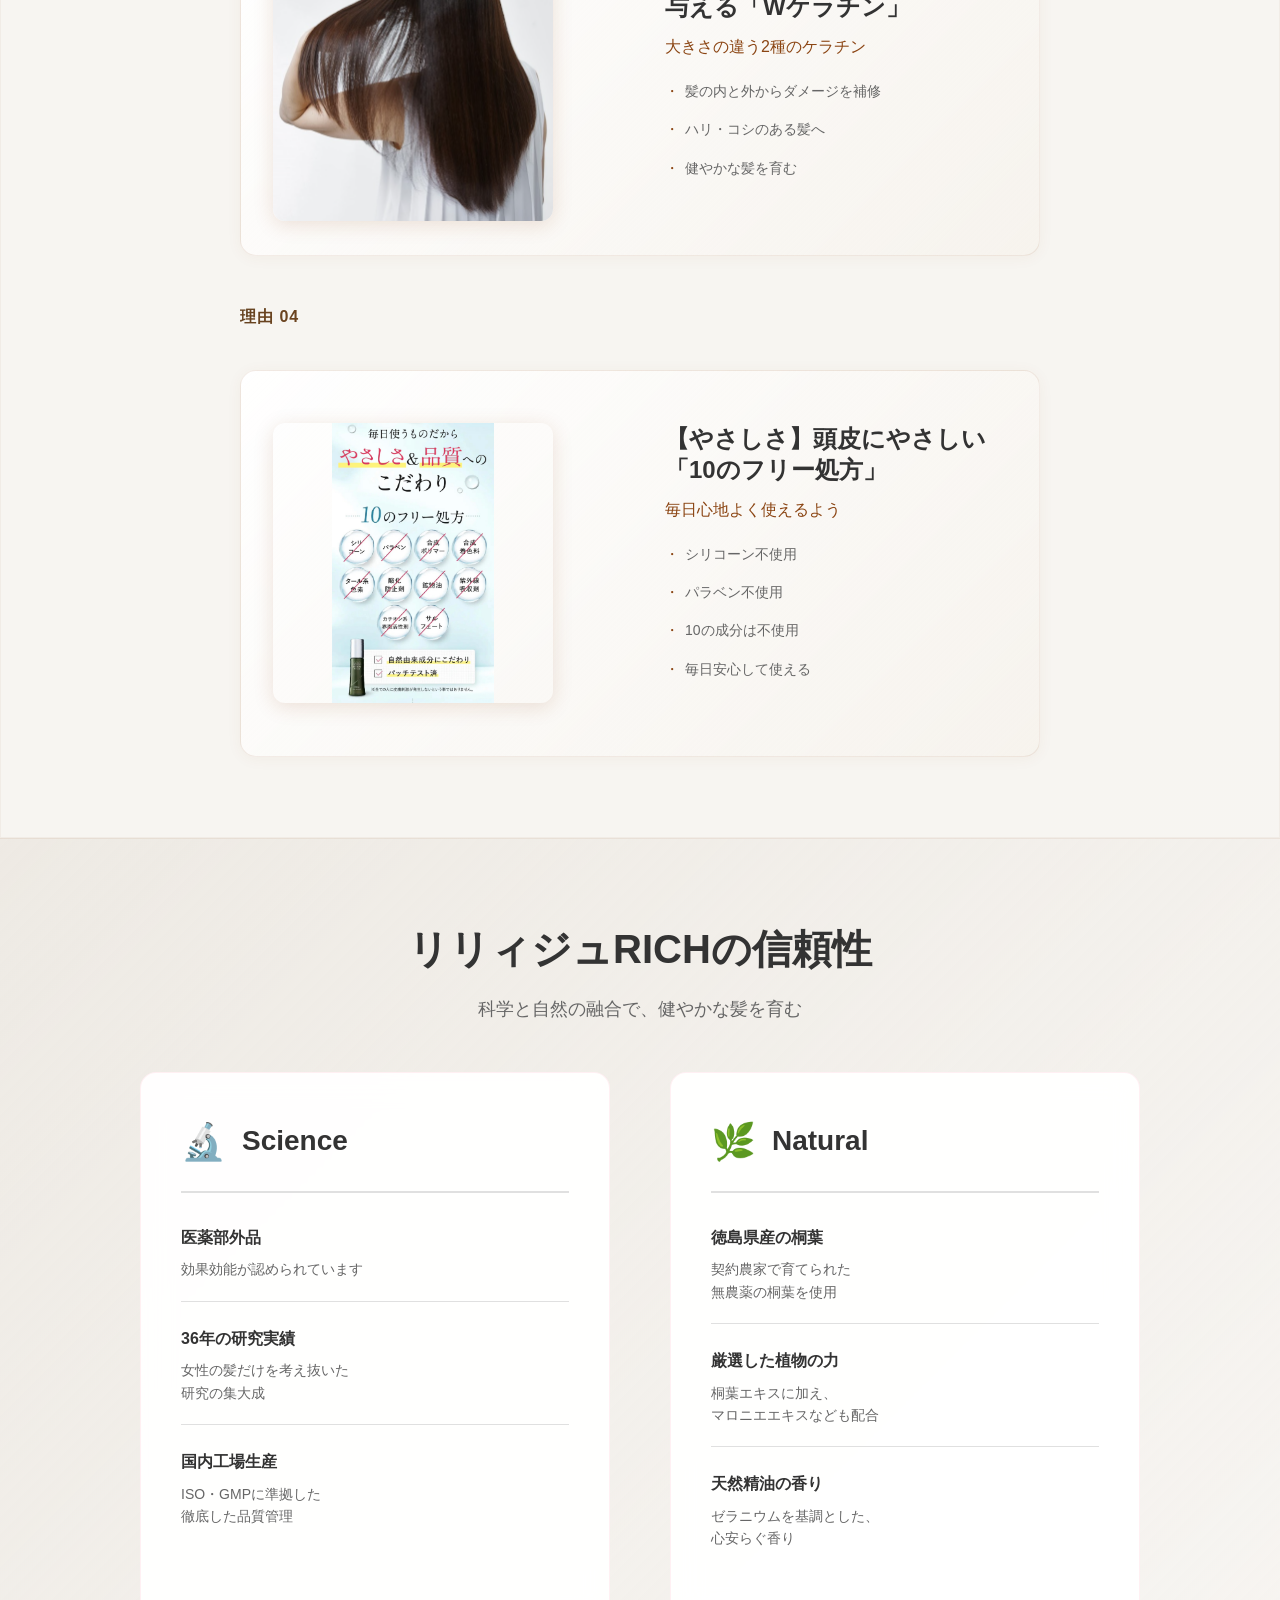
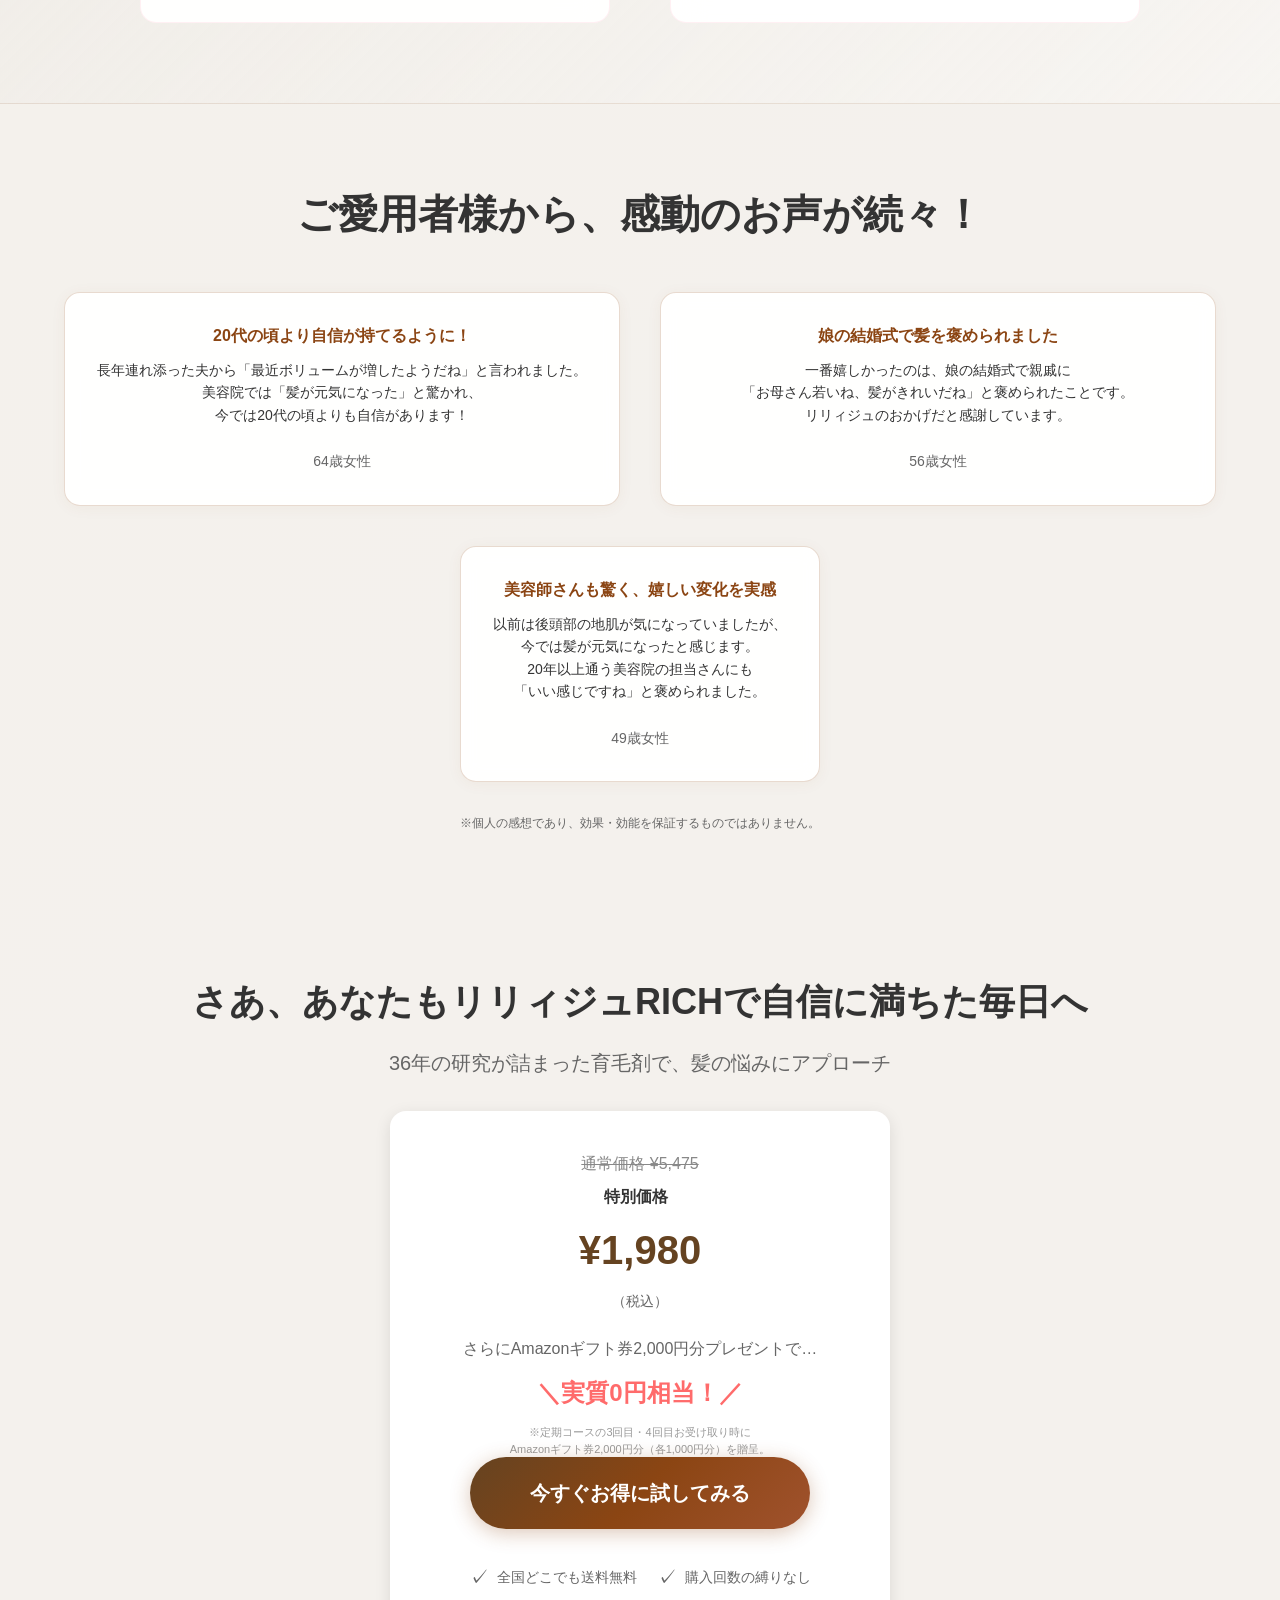
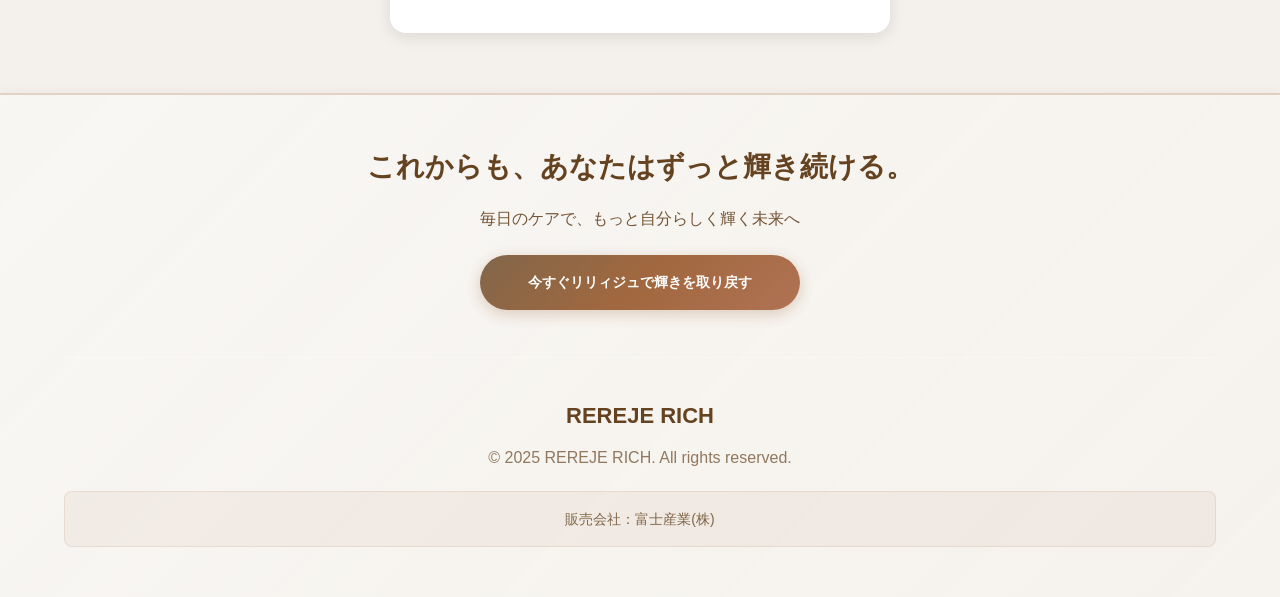
<file: xserver-upload/rereje-rich78-2/index.html>
<!doctype html>
<html lang="ja">
  
<!-- Mirrored from manga-jivl.vercel.app/ by HTTrack Website Copier/3.x [XR&CO'2014], Fri, 05 Sep 2025 06:02:24 GMT -->
<!-- Added by HTTrack --><meta http-equiv="content-type" content="text/html;charset=utf-8" /><!-- /Added by HTTrack -->
<head>
    <meta charset="UTF-8" />
    <meta name="viewport" content="width=device-width, initial-scale=1.0" />
    <title>REREJE RICH - 女性のための薬用育毛剤</title>
    <meta name="description" content="36年の研究から生まれた女性専用育毛剤。桐葉エキス配合で髪にハリ・コシを。初回限定1,980円。">

    <!-- OGP -->
    <meta property="og:title" content="REREJE RICH - 女性のための薬用育毛剤">
    <meta property="og:description" content="36年の研究から生まれた女性専用育毛剤。桐葉エキス配合で髪にハリ・コシを。">
    <meta property="og:type" content="website">
    
    
    <!-- Google Analytics -->
    <script async src="https://www.googletagmanager.com/gtag/js?id=GA_MEASUREMENT_ID"></script>
    <script>
      window.dataLayer = window.dataLayer || [];
      function gtag(){dataLayer.push(arguments);}
      gtag('js', new Date());
      gtag('config', 'GA_MEASUREMENT_ID');
    </script>
    
    <script type="module" crossorigin src="../rereje-rich78-common/assets/index-U9MFb4ym.js"></script>
    <link rel="stylesheet" crossorigin href="../rereje-rich78-common/assets/index-C6Zq50ZD.css">
    <style>
      /* Luxury Brown Color Palette */
      :root {
        --primary-gradient: linear-gradient(135deg, #8B4513, #A0522D, #CD853F);
        --secondary-gradient: linear-gradient(135deg, #F5E6D3, #E8D5C4, #DEB887);
        --accent-gradient: linear-gradient(135deg, #654321, #8B4513, #A0522D);
        --luxury-brown: #654321;
        --warm-brown: #8B4513;
        --soft-beige: #F5E6D3;
        --gold-accent: #DAA520;
      }

      /* Slightly Darker Elegant Background */
      body {
        background: linear-gradient(-45deg, #F8F6F3, #F5F2EE, #F0EDE8, #EAE5DD);
        background-size: 400% 400%;
        animation: gradientShift 25s ease infinite;
      }

      @keyframes gradientShift {
        0% { background-position: 0% 50%; }
        50% { background-position: 100% 50%; }
        100% { background-position: 0% 50%; }
      }

      /* Elegant Header with Warm Tone */
      .header {
        background: rgba(248, 246, 243, 0.98);
        backdrop-filter: blur(15px);
        box-shadow: 0 2px 20px rgba(139, 69, 19, 0.1);
        border-bottom: 1px solid rgba(139, 69, 19, 0.1);
      }

      .logo {
        background: var(--accent-gradient);
        -webkit-background-clip: text;
        -webkit-text-fill-color: transparent;
        background-clip: text;
        text-shadow: 0 0 20px var(--luxury-brown);
        animation: logoGlow 4s ease-in-out infinite alternate;
      }

      @keyframes logoGlow {
        from { filter: drop-shadow(0 0 3px var(--warm-brown)); }
        to { filter: drop-shadow(0 0 8px var(--gold-accent)); }
      }

      /* Floating Animation for Sections */
      .comic-scene, .testimonial-card, .product-step {
        animation: floatUp 0.8s ease-out forwards;
        opacity: 0;
        transform: translateY(30px);
      }

      .comic-scene:nth-child(1) { animation-delay: 0.1s; }
      .comic-scene:nth-child(2) { animation-delay: 0.2s; }
      .comic-scene:nth-child(3) { animation-delay: 0.3s; }
      .comic-scene:nth-child(4) { animation-delay: 0.4s; }
      .comic-scene:nth-child(5) { animation-delay: 0.5s; }

      @keyframes floatUp {
        to {
          opacity: 1;
          transform: translateY(0);
        }
      }

      /* Luxury CTA Buttons */
      .cta-button {
        background: var(--accent-gradient);
        position: relative;
        overflow: hidden;
        animation: pulse 3s infinite;
        box-shadow: 0 4px 20px rgba(139, 69, 19, 0.3);
      }

      .cta-button::before {
        content: '';
        position: absolute;
        top: 0;
        left: -100%;
        width: 100%;
        height: 100%;
        background: linear-gradient(90deg, transparent, rgba(255,255,255,0.3), transparent);
        transition: left 0.5s;
      }

      .cta-button:hover::before {
        left: 100%;
      }

      @keyframes pulse {
        0% { box-shadow: 0 4px 20px rgba(139, 69, 19, 0.3); }
        50% { box-shadow: 0 4px 30px rgba(218, 165, 32, 0.5); }
        100% { box-shadow: 0 4px 20px rgba(139, 69, 19, 0.3); }
      }

      /* Comic Viewer Enhancement */
      .comic-viewer {
        background: rgba(248, 246, 243, 0.9);
        position: relative;
        border-top: 1px solid rgba(139, 69, 19, 0.1);
        border-bottom: 1px solid rgba(139, 69, 19, 0.1);
      }

      .comic-scene img {
        transition: transform 0.3s ease, filter 0.3s ease;
        filter: drop-shadow(0 8px 25px rgba(139, 69, 19, 0.2));
      }

      .comic-scene img:hover {
        transform: scale(1.03);
        filter: drop-shadow(0 12px 35px rgba(218, 165, 32, 0.3));
      }

      /* Section Backgrounds - Balanced Tone & Accent */
      .products-section {
        background: rgba(248, 246, 243, 0.95);
        position: relative;
        border: 1px solid rgba(139, 69, 19, 0.05);
      }

      .science-section {
        background: linear-gradient(135deg, rgba(240, 237, 232, 0.4), rgba(248, 246, 243, 0.9));
        border-top: 1px solid rgba(139, 69, 19, 0.1);
        border-bottom: 1px solid rgba(139, 69, 19, 0.1);
      }

      .testimonials-section {
        background: rgba(245, 242, 238, 0.95);
      }

      /* Testimonial Cards Enhancement */
      .testimonial-card {
        background: rgba(255, 255, 255, 0.95);
        backdrop-filter: blur(10px);
        border: 1px solid rgba(139, 69, 19, 0.2);
        transition: transform 0.3s ease, box-shadow 0.3s ease;
      }

      .testimonial-card:hover {
        transform: translateY(-5px);
        box-shadow: 0 15px 35px rgba(139, 69, 19, 0.15);
      }

      /* Product Steps Animation */
      .product-step {
        transition: transform 0.3s ease;
      }

      .product-step:hover {
        transform: scale(1.02);
      }

      .step-number {
        background: var(--accent-gradient);
        -webkit-background-clip: text;
        -webkit-text-fill-color: transparent;
        background-clip: text;
        animation: shimmer 2s linear infinite;
      }

      @keyframes shimmer {
        0% { background-position: -200px 0; }
        100% { background-position: 200px 0; }
      }

      /* Scroll Indicator Enhancement */
      .scroll-indicator {
        animation: bounce 2s infinite, colorShift 3s ease-in-out infinite alternate;
      }

      @keyframes colorShift {
        from { color: var(--glow-pink); }
        to { color: var(--glow-purple); }
      }

      /* Science Section Enhancement */
      .science-column, .natural-column {
        background: rgba(255, 255, 255, 0.95);
        backdrop-filter: blur(15px);
        border: 1px solid rgba(255, 182, 193, 0.2);
        transition: transform 0.3s ease;
      }

      .science-column:hover, .natural-column:hover {
        transform: translateY(-10px);
      }

      /* Transparent Bubble Animations */
      .bubble-container {
        position: fixed;
        top: 0;
        left: 0;
        width: 100%;
        height: 100%;
        pointer-events: none;
        z-index: 1;
        overflow: hidden;
      }

      .bubble {
        position: absolute;
        border-radius: 50%;
        background: radial-gradient(circle at 30% 30%, rgba(255, 255, 255, 0.4), rgba(139, 69, 19, 0.1));
        animation: floatBubble linear infinite;
        opacity: 0.6;
      }

      .bubble:nth-child(1) { width: 40px; height: 40px; left: 10%; animation-duration: 8s; animation-delay: 0s; }
      .bubble:nth-child(2) { width: 20px; height: 20px; left: 20%; animation-duration: 6s; animation-delay: 1s; }
      .bubble:nth-child(3) { width: 60px; height: 60px; left: 35%; animation-duration: 10s; animation-delay: 2s; }
      .bubble:nth-child(4) { width: 30px; height: 30px; left: 50%; animation-duration: 7s; animation-delay: 3s; }
      .bubble:nth-child(5) { width: 50px; height: 50px; left: 70%; animation-duration: 9s; animation-delay: 4s; }
      .bubble:nth-child(6) { width: 25px; height: 25px; left: 85%; animation-duration: 5s; animation-delay: 5s; }

      @keyframes floatBubble {
        0% {
          bottom: -100px;
          transform: translateX(0) rotate(0deg);
          opacity: 0;
        }
        10% { opacity: 0.6; }
        90% { opacity: 0.6; }
        100% {
          bottom: 100vh;
          transform: translateX(-50px) rotate(360deg);
          opacity: 0;
        }
      }

      /* Water Ripple Effect */
      .ripple-effect {
        position: absolute;
        border-radius: 50%;
        background: radial-gradient(circle, rgba(218, 165, 32, 0.1) 0%, transparent 70%);
        animation: ripple 4s ease-out infinite;
        pointer-events: none;
      }

      @keyframes ripple {
        0% {
          width: 0;
          height: 0;
          opacity: 1;
        }
        100% {
          width: 300px;
          height: 300px;
          opacity: 0;
        }
      }

      /* Enhanced Footer with Better Visibility */
      .footer {
        background: linear-gradient(135deg, rgba(248, 246, 243, 0.98), rgba(245, 242, 238, 0.95));
        border-top: 2px solid rgba(139, 69, 19, 0.2);
        position: relative;
        padding: 50px 0 30px;
        box-shadow: 0 -2px 10px rgba(139, 69, 19, 0.05);
      }

      .footer-impact {
        text-align: center;
        margin-bottom: 40px;
        position: relative;
        z-index: 2;
      }

      .footer-title {
        font-size: 28px;
        font-weight: 600;
        color: var(--luxury-brown);
        margin-bottom: 16px;
      }

      .footer-message {
        font-size: 16px;
        color: rgba(101, 67, 33, 0.9);
        margin-bottom: 24px;
        line-height: 1.6;
      }

      .footer-button {
        background: var(--accent-gradient);
        font-size: 18px;
        padding: 16px 48px;
        box-shadow: 0 4px 15px rgba(139, 69, 19, 0.3);
        color: #FFFFFF;
        font-weight: 600;
        transition: all 0.3s ease;
      }

      .footer-button:hover {
        transform: translateY(-2px);
        box-shadow: 0 6px 20px rgba(139, 69, 19, 0.4);
      }

      .footer-info {
        text-align: center;
        border-top: 1px solid rgba(255, 255, 255, 0.3);
        padding-top: 40px;
        position: relative;
        z-index: 2;
      }

      .footer-brand {
        font-size: 22px;
        font-weight: 600;
        color: var(--luxury-brown);
        margin-bottom: 12px;
      }

      .footer-copyright {
        color: rgba(101, 67, 33, 0.7);
        margin-bottom: 20px;
      }

      .footer-nav {
        display: flex;
        justify-content: center;
        gap: 32px;
        flex-wrap: wrap;
      }

      .footer-nav a {
        color: rgba(101, 67, 33, 0.8);
        transition: color 0.3s ease;
      }

      .footer-nav a:hover {
        color: var(--luxury-brown);
      }

      /* Products Detail Width Constraint */
      .products-detail {
        max-width: 800px;
      }

      /* Feature Sections Standardization */
      .product-step {
        min-height: 300px;
        display: flex;
        flex-direction: column;
        justify-content: flex-start;
      }

      .product-content {
        flex: 1;
        display: flex;
        align-items: center;
        gap: 32px;
        min-height: 250px;
      }

      .product-content img {
        width: 280px;
        height: auto;
        max-height: 280px;
        object-fit: contain;
        border-radius: 12px;
        flex-shrink: 0;
        box-shadow: 0 4px 20px rgba(139, 69, 19, 0.15);
      }

      /* Specific adjustments for feature images */
      .product-step:nth-child(1) .product-content img,
      .product-step:nth-child(3) .product-content img {
        object-fit: cover;
        object-position: center;
      }

      .product-step:nth-child(2) .product-content img {
        object-fit: cover;
        object-position: center bottom;
      }

      .product-info {
        flex: 1;
        padding: 20px 0 20px 80px;
      }

      .product-info h3 {
        font-size: 24px;
        margin-bottom: 12px;
        line-height: 1.3;
      }

      .product-concept {
        font-size: 16px;
        margin-bottom: 20px;
        font-weight: 500;
      }

      .product-features {
        margin-bottom: 16px;
      }

      .product-features li {
        font-size: 14px;
        line-height: 1.6;
        margin-bottom: 8px;
      }

      .product-note {
        margin-top: 16px;
        font-style: italic;
      }

      .step-number {
        margin-bottom: 20px;
        font-size: 16px;
      }

      /* Mobile Responsive for Features */
      @media (max-width: 768px) {
        .product-content {
          flex-direction: column;
          text-align: center;
          min-height: auto;
          gap: 20px;
        }

        .product-content img {
          width: 240px;
          height: auto;
          max-height: 240px;
          margin: 0 auto;
        }

        .product-step {
          min-height: auto;
        }

        .product-info {
          padding: 20px 0;
        }

        .product-info h3 {
          font-size: 20px;
        }
      }

      /* Mobile Responsive Enhancements */
      @media (max-width: 768px) {
        /* 全体のモバイル調整 */
        body {
          overflow-x: hidden;
          width: 100%;
          margin: 0;
          padding: 0;
        }
        
        * {
          box-sizing: border-box;
        }
        
        .logo {
          font-size: 24px;
        }
        
        .comic-scene img {
          border-radius: 12px;
        }
        
        .cta-button {
          width: 90%;
          max-width: 300px;
        }

        /* ヘッダーの調整 */
        .header {
          padding: 16px 0;
          width: 100%;
          margin: 0;
        }

      /* PRラベル */
      .pr-label {
        position: absolute;
        top: 20px;
        right: 20px;
        background: rgba(248, 246, 243, 0.6);
        color: rgba(101, 67, 33, 0.5);
        padding: 8px 16px;
        border-radius: 20px;
        font-size: 12px;
        font-weight: 400;
        letter-spacing: 0.3px;
        border: 1px solid rgba(139, 69, 19, 0.15);
        box-shadow: 0 2px 8px rgba(139, 69, 19, 0.05);
        z-index: 100;
        backdrop-filter: blur(10px);
        opacity: 0.7;
      }


        /* コミックセクションのモバイル最適化 */
        .comic-viewer {
          padding: 24px 0;
        }

        .comic-scene {
          margin-bottom: 32px;
        }

        .narration {
          font-size: 16px;
          padding: 0 16px;
          line-height: 1.8;
          margin-bottom: 8px;
        }

        /* CTAセクションの調整 */
        .cta-section {
          padding: 40px 0;
        }

        .cta-section h2 {
          font-size: 24px;
          line-height: 1.4;
          margin-bottom: 20px;
          padding: 0 16px;
        }

        .product-image {
          max-width: 300px;
          margin-bottom: 24px;
        }

        .price {
          margin-bottom: 20px;
        }

        .special {
          font-size: 28px;
        }

        .benefits {
          gap: 12px;
          margin-top: 20px;
          padding: 0 16px;
        }

        .benefits li {
          font-size: 12px;
          padding: 6px 12px;
        }

        /* 商品説明セクション */
        .products-section {
          padding: 50px 0;
        }

        .section-title {
          font-size: 22px;
          margin-bottom: 32px;
          padding: 0 16px;
          line-height: 1.4;
        }

        .products-detail {
          gap: 32px;
        }

        .product-content {
          padding: 24px 16px;
          gap: 20px;
        }

        .product-info {
          padding: 16px 0;
          text-align: center;
        }

        .product-info ul {
          text-align: center;
        }

        .product-info h3 {
          font-size: 20px;
          margin-bottom: 8px;
        }

        .product-concept {
          font-size: 14px;
          margin-bottom: 16px;
        }

        .product-features {
          margin-bottom: 20px;
        }

        .product-features li {
          font-size: 13px;
          line-height: 1.5;
          padding-left: 12px;
          margin-bottom: 6px;
          position: relative;
        }

        .product-features li:before {
          content: "・";
          position: absolute;
          left: 0;
          top: 0;
          color: var(--primary-color);
          font-weight: 500;
        }

        /* サイエンスセクション */
        .science-section {
          padding: 50px 0;
        }

        .science-column, .natural-column {
          padding: 24px 20px;
        }

        .column-header h3 {
          font-size: 24px;
        }

        .feature-items h4 {
          font-size: 15px;
        }

        .feature-items p {
          font-size: 13px;
        }

        /* お客様の声セクション */
        .testimonials-section {
          padding: 50px 0;
        }

        .testimonial-card {
          padding: 24px 20px;
        }

        .before p, .after p {
          font-size: 13px;
        }

        .user-info .comment {
          font-size: 15px;
        }

        /* フッター */
        .footer {
          padding: 32px 0;
        }

        .footer-title {
          font-size: 28px;
          margin-bottom: 12px;
        }

        .footer-message {
          font-size: 16px;
          margin-bottom: 24px;
          padding: 0 16px;
        }

        .footer-button {
          font-size: 18px;
          padding: 16px 40px;
        }

        .footer nav {
          gap: 16px;
          margin-top: 16px;
        }

        /* ページ全体の余白調整 */
        .container {
          padding: 0 16px !important;
          margin: 0 auto !important;
          width: 100% !important;
          max-width: 100% !important;
          box-sizing: border-box !important;
        }
        
        /* 全セクションの幅とマージン調整 */
        section {
          width: 100% !important;
          margin: 0 !important;
          padding-left: 0 !important;
          padding-right: 0 !important;
          box-sizing: border-box !important;
        }

        /* CTA boxのモバイル調整 */
        .cta-box {
          padding: 32px 20px;
        }

        .guarantees {
          gap: 16px;
        }

        .guarantee-item {
          font-size: 12px;
        }
      }

      /* さらに小さなスマホ向け（375px以下） */
      @media (max-width: 375px) {
        .container {
          padding: 0 12px;
        }

        .logo {
          font-size: 22px;
        }

        .cta-section h2 {
          font-size: 20px;
        }

        .special {
          font-size: 24px;
        }

        .section-title {
          font-size: 20px;
        }

        .product-content {
          padding: 20px 12px;
        }

        .product-features li {
          font-size: 12px;
          padding-left: 14px;
          margin-bottom: 4px;
        }

        .testimonial-card {
          padding: 20px 16px;
        }

        .footer-button {
          font-size: 16px;
          padding: 14px 32px;
        }
      }

      /* Loading Animation */
      @keyframes fadeIn {
        from { opacity: 0; }
        to { opacity: 1; }
      }

      .container > * {
        animation: fadeIn 1s ease-out;
      }

      /* New Review Format Styles */
      .review-content {
        margin-bottom: 24px;
      }

      .review-title {
        font-size: 16px;
        font-weight: 600;
        color: var(--primary-color);
        margin-bottom: 12px;
        line-height: 1.4;
      }

      .review-text {
        font-size: 14px;
        color: var(--text-primary);
        line-height: 1.6;
        margin: 0;
      }

      /* Testimonial Grid Layout */
      .testimonials-grid {
        display: grid;
        grid-template-columns: 1fr 1fr;
        grid-template-rows: auto auto;
        gap: 40px;
        max-width: 1200px;
        margin: 0 auto 32px;
      }

      .testimonial-left {
        grid-column: 1;
        grid-row: 1;
      }

      .testimonial-right {
        grid-column: 2;
        grid-row: 1;
      }

      .testimonial-center {
        grid-column: 1 / 3;
        grid-row: 2;
        max-width: 600px;
        margin: 0 auto;
      }

      @media (max-width: 768px) {
        .testimonials-grid {
          grid-template-columns: 1fr;
          grid-template-rows: auto auto auto;
          gap: 32px;
        }

        .testimonial-left,
        .testimonial-right,
        .testimonial-center {
          grid-column: 1;
        }

        .testimonial-left {
          grid-row: 1;
        }

        .testimonial-right {
          grid-row: 2;
        }

        .testimonial-center {
          grid-row: 3;
          max-width: 100%;
        }

        .review-title {
          font-size: 15px;
        }

        .review-text {
          font-size: 13px;
        }

        /* モバイル版で特定の改行を調整（漫画ナレーションは除く） */
        .section-subtitle br {
          display: none;
        }
        
        /* モバイルでの文字途切れ防止 */
        .section-subtitle {
          padding: 0 24px !important;
          font-size: 12px !important;
          line-height: 1.4 !important;
          text-align: center !important;
          max-width: 100% !important;
          width: 100% !important;
          margin: 0 auto !important;
          box-sizing: border-box !important;
          word-wrap: break-word !important;
          hyphens: auto !important;
          overflow-wrap: break-word !important;
        }

        .footer-title br {
          display: none;
        }

        .footer-message br {
          display: none;
        }

        /* 漫画ナレーションの改行は常に保持 */
        .narration br {
          display: inline !important;
        }

        /* 漫画ナレーションのモバイル最適化 */
        .narration {
          text-align: center;
          line-height: 1.8;
          font-size: 16px;
          padding: 0 16px;
          margin-bottom: 8px;
        }

        .section-subtitle {
          line-height: 1.6;
        }

        .footer-title {
          line-height: 1.4;
        }

        .footer-message {
          line-height: 1.6;
        }

        /* CTAボタンの改行調整 */
        .footer-button br {
          display: none;
        }

        /* PRラベルのモバイル調整 */
        .pr-label {
          top: 10px;
          right: 10px;
          font-size: 11px;
          padding: 6px 12px;
        }
      }

      /* お客様の声のテキスト配置調整 */
      .testimonial-left .review-text,
      .testimonial-right .review-text {
        text-align: center;
      }

      .testimonial-center .review-text {
        text-align: center;
      }

      /* タイトルも本文と同じ配置に統一 */
      .testimonial-left .review-title,
      .testimonial-right .review-title {
        text-align: center;
      }

      .testimonial-center .review-title {
        text-align: center;
      }

      /* プロフィール（年代女性）の中央配置 */
      .testimonial-left .profile,
      .testimonial-right .profile {
        text-align: center;
      }

      .testimonial-center .profile {
        text-align: center;
      }

      /* モバイル専用レイアウト修正 */
      @media (max-width: 768px) {
        /* 基本レイアウト */
        body {
          margin: 0;
          padding: 0;
          width: 100%;
          overflow-x: hidden;
        }
        
        .container {
          width: 100%;
          max-width: 100%;
          margin: 0 auto;
          padding: 0 16px;
          box-sizing: border-box;
        }
        
        /* 中央配置の強制 */
        .section-title,
        .section-subtitle {
          text-align: center;
          margin: 0 auto;
          width: 100%;
        }
        
        /* testimonialsセクション修正 */
        .testimonials-section {
          width: 100%;
          padding: 50px 0;
        }
        
        .testimonials-section .container {
          width: 100%;
          max-width: 100%;
          margin: 0 auto;
          padding: 0 16px;
          box-sizing: border-box;
        }
        
        .testimonials-grid {
          display: flex;
          flex-direction: column;
          gap: 20px;
          width: 100%;
          margin: 0 auto;
          padding: 0;
        }
        
        .testimonial-card {
          width: 100%;
          max-width: 100%;
          margin: 0 auto;
          padding: 24px 16px;
          box-sizing: border-box;
          text-align: center;
        }
        
        /* CTAとフッター */
        .cta-section,
        .footer {
          width: 100%;
          text-align: center;
          padding-left: 0;
          padding-right: 0;
        }
        
        .cta-section .container,
        .footer .container {
          width: 100%;
          max-width: 100%;
          margin: 0 auto;
          padding: 0 16px;
          box-sizing: border-box;
        }
        
        /* 全てのセクションで左右余白を統一 */
        .cta-section,
        .footer,
        .products-section,
        .science-section {
          width: 100%;
          margin: 0;
          padding-left: 0;
          padding-right: 0;
        }
        
        .cta-section .container,
        .footer .container,
        .products-section .container,
        .science-section .container {
          width: 100%;
          max-width: 100%;
          margin: 0 auto;
          padding-left: 16px;
          padding-right: 16px;
          box-sizing: border-box;
        }
      }

      /* モバイル専用改行 */
      .br-mobile {
        display: none;
      }

      @media (max-width: 768px) {
        .br-mobile {
          display: inline;
        }
      }
    </style>
  </head>
  <body>
    <div id="app">
      <!-- 透明感アニメーション要素 -->
      <div class="bubble-container">
        <div class="bubble"></div>
        <div class="bubble"></div>
        <div class="bubble"></div>
        <div class="bubble"></div>
        <div class="bubble"></div>
        <div class="bubble"></div>
      </div>

      <!-- ヘッダー -->
      <header class="header">
        <div class="pr-label">PR:富士産業(株)</div>
        <div class="container">
          <h1 class="logo">REREJE RICH</h1>
          <p class="tagline">女性のための薬用育毛剤</p>
        </div>
      </header>

      <!-- 漫画ビューワー -->
      <section class="comic-viewer">
        <div class="comic-container">
          <figure class="comic-scene">
            <img src="../rereje-rich78-common/manga/01.png" alt="抜け毛や髪のボリュームダウンの悩み" loading="lazy" />
            <figcaption>
              <p class="narration">抜け毛が増えて、分け目も気になる日々。</p>
            </figcaption>
          </figure>

          <figure class="comic-scene">
            <img src="../rereje-rich78-common/manga/02.png" alt="友人からリリィジュを教えてもらう" loading="lazy" />
            <figcaption>
              <p class="narration">若々しい友人の秘密は、この頭皮ケアだった。</p>
            </figcaption>
          </figure>

          <figure class="comic-scene">
            <img src="../rereje-rich78-common/manga/03.png" alt="リリィジュでケア" loading="lazy" />
            <figcaption>
              <p class="narration">液だれしにくいから、<br class="br-mobile">サッと手軽に30秒ケア。<br><span style="font-size: 0.75em; color: #999; font-weight: 300;">※1日2回朝晩使用</span></p>
            </figcaption>
          </figure>

          <figure class="comic-scene">
            <img src="../rereje-rich78-common/manga/04.png" alt="効果実感" loading="lazy" />
            <figcaption>
              <p class="narration">続けるうちに、ハリ・コシ実感。<br class="br-mobile">毎日がもっと楽しく！</p>
            </figcaption>
          </figure>

          <figure class="comic-scene">
            <img src="../rereje-rich78-common/manga/05.png" alt="自信を取り戻す" loading="lazy" />
            <figcaption>
              <p class="narration">あなたの髪も、きっと変われる。<br class="br-mobile">リリィジュRICHで。</p>
            </figcaption>
          </figure>
        </div>
        
        <!-- スクロールインジケーター（PC用） -->
        <div class="scroll-indicator desktop-only">
          <span>横にスクロール →</span>
        </div>
      </section>

      <!-- CTA（初回） -->
      <section class="cta-section primary">
        <div class="container">
          <div class="cta-content">
            <img src="../rereje-rich78-common/products/main-product.png" alt="リリィジュRICH" class="product-image" loading="lazy">
            <h2>リリィジュRICHで<br class="br-mobile">あきらめない<br class="br-mobile">頭皮ケアを始めませんか？</h2>
            <p class="price">
              <span class="trial-label">初回限定</span>
              <span class="special">¥1,980</span>
              <span class="tax">（税込）</span>
            </p>
            <p style="font-size: 14px; color: #666; margin: 8px 0 16px;">Amazonギフト券2,000円分プレゼントで<br class="br-mobile"><strong>実質0円相当</strong></p>
            <a href="https://sf-system.jp/link.php?i=pi6fq1qhh6px&m=mi41q33f45o4" class="cta-button" data-ga-event="cta_click" data-ga-label="top">
              お得なキャンペーンで試してみる
            </a>
            <p style="font-size: 11px; color: #999; margin-top: 12px; line-height: 1.5;">※「実質0円相当」とは、定期コースの3回目・4回目お受け取り時に<br>Amazonギフト券が合計2,000円分（各1,000円分）<br class="br-mobile">送付されるキャンペーンです。</p>
          </div>
        </div>
      </section>

      <!-- 商品説明 -->
      <section class="products-section">
        <div class="container">
          <div class="routine-header">
            <h2 class="section-title">薬用リリィジュRICHが<br class="br-mobile">選ばれ続ける4つの理由</h2>
          </div>
          
          <div class="products-detail">
            <article class="product-step">
              <div class="step-number">理由 01</div>
              <div class="product-content">
                <img src="../rereje-rich78-common/products/feature01.png" alt="36年の研究成果 桐葉エキス" loading="lazy">
                <div class="product-info">
                  <h3>【独自成分】36年の研究成果<br class="br-mobile">「桐葉エキス」</h3>
                  <p class="product-concept">1,269種以上の植物から厳選<span style="font-size: 0.75em; color: #999; font-weight: 300;">※保湿成分として</span></p>
                  <ul class="product-features">
                    <li>乾燥しがちな女性の頭皮にうるおいを与える</li>
                    <li>健やかな頭皮環境へ導く</li>
                    <li>徳島県産の桐葉を使用</li>
                    <li>契約農家で育てられた無農薬の桐葉</li>
                  </ul>
                </div>
              </div>
            </article>

            <article class="product-step">
              <div class="step-number">理由 02</div>
              <div class="product-content">
                <img src="../rereje-rich78-common/products/feature02.png" alt="4種の有効成分" loading="lazy">
                <div class="product-info">
                  <h3>【有効成分】健やかな髪を育む<br class="br-mobile">「4種の有効成分」</h3>
                  <p class="product-concept">医薬部外品として認められた成分</p>
                  <ul class="product-features">
                    <li>育毛・発毛を促進します</li>
                    <li>頭皮環境を整える</li>
                    <li>効果効能が認められています</li>
                  </ul>
                </div>
              </div>
            </article>

            <article class="product-step">
              <div class="step-number">理由 03</div>
              <div class="product-content">
                <img src="../rereje-rich78-common/products/feature03.png" alt="Wケラチン配合" loading="lazy">
                <div class="product-info">
                  <h3>【毛髪補修】髪にハリ・コシを与える「Wケラチン」</h3>
                  <p class="product-concept">大きさの違う2種のケラチン</p>
                  <ul class="product-features">
                    <li>髪の内と外からダメージを補修</li>
                    <li>ハリ・コシのある髪へ</li>
                    <li>健やかな髪を育む</li>
                  </ul>
                </div>
              </div>
            </article>

            <article class="product-step">
              <div class="step-number">理由 04</div>
              <div class="product-content">
                <img src="../rereje-rich78-common/products/feature04.jpg" alt="10のフリー処方" loading="lazy">
                <div class="product-info">
                  <h3>【やさしさ】頭皮にやさしい<br class="br-mobile">「10のフリー処方」</h3>
                  <p class="product-concept">毎日心地よく使えるよう</p>
                  <ul class="product-features">
                    <li>シリコーン不使用</li>
                    <li>パラベン不使用</li>
                    <li>10の成分は不使用</li>
                    <li>毎日安心して使える</li>
                  </ul>
                </div>
              </div>
            </article>
          </div>
        </div>
      </section>

      <!-- Science × Natural -->
      <section class="science-section">
        <div class="container">
          <h2 class="section-title">リリィジュRICHの信頼性</h2>
          <p class="section-subtitle">科学と自然の融合で、<br class="br-mobile">健やかな髪を育む</p>

          <div class="science-natural-grid">
            <div class="science-column">
              <div class="column-header">
                <span class="column-icon">🔬</span>
                <h3>Science</h3>
              </div>
              <ul class="feature-items">
                <li>
                  <h4>医薬部外品</h4>
                  <p>効果効能が認められています</p>
                </li>
                <li>
                  <h4>36年の研究実績</h4>
                  <p>女性の髪だけを考え抜いた<br>研究の集大成</p>
                </li>
                <li>
                  <h4>国内工場生産</h4>
                  <p>ISO・GMPに準拠した<br>徹底した品質管理</p>
                </li>
              </ul>
            </div>

            <div class="natural-column">
              <div class="column-header">
                <span class="column-icon">🌿</span>
                <h3>Natural</h3>
              </div>
              <ul class="feature-items">
                <li>
                  <h4>徳島県産の桐葉</h4>
                  <p>契約農家で育てられた<br>無農薬の桐葉を使用</p>
                </li>
                <li>
                  <h4>厳選した植物の力</h4>
                  <p>桐葉エキスに加え、<br>マロニエエキスなども配合</p>
                </li>
                <li>
                  <h4>天然精油の香り</h4>
                  <p>ゼラニウムを基調とした、<br>心安らぐ香り</p>
                </li>
              </ul>
            </div>
          </div>
        </div>
      </section>

      <!-- お客様の声 -->
      <section class="testimonials-section">
        <div class="container">
          <h2 class="section-title">ご愛用者様から、<br class="br-mobile">感動のお声が続々！</h2>

          <div class="testimonials-grid">
            <article class="testimonial-card testimonial-left">
              <div class="review-content">
                <h3 class="review-title">20代の頃より自信が持てるように！</h3>
                <p class="review-text">長年連れ添った夫から「最近ボリュームが<br class="br-mobile">増したようだね」と言われました。<br>美容院では「髪が元気になった」と驚かれ、<br>今では20代の頃よりも自信があります！</p>
              </div>
              <div class="user-info">
                <p class="profile">64歳女性</p>
              </div>
            </article>

            <article class="testimonial-card testimonial-right">
              <div class="review-content">
                <h3 class="review-title">娘の結婚式で髪を褒められました</h3>
                <p class="review-text">一番嬉しかったのは、娘の結婚式で親戚に<br>「お母さん若いね、髪がきれいだね」<br class="br-mobile">と褒められたことです。<br>リリィジュのおかげだと感謝しています。</p>
              </div>
              <div class="user-info">
                <p class="profile">56歳女性</p>
              </div>
            </article>

            <article class="testimonial-card testimonial-center">
              <div class="review-content">
                <h3 class="review-title">美容師さんも驚く、嬉しい変化を実感</h3>
                <p class="review-text">以前は後頭部の地肌が気になっていましたが、<br>今では髪が元気になったと感じます。<br>20年以上通う美容院の担当さんにも<br>「いい感じですね」と褒められました。</p>
              </div>
              <div class="user-info">
                <p class="profile">49歳女性</p>
              </div>
            </article>

          </div>
          
          <p class="disclaimer">※個人の感想であり、効果・効能を保証するものではありません。</p>
        </div>
      </section>

      <!-- 最終CTA -->
      <section class="cta-section final">
        <div class="ripple-effect" style="top: 20%; left: 10%; animation-delay: 1s;"></div>
        <div class="ripple-effect" style="top: 60%; left: 80%; animation-delay: 3s;"></div>
        <div class="container">
          <h2>さあ、あなたも<br class="br-mobile">リリィジュRICHで<br class="br-mobile">自信に満ちた毎日へ</h2>
          <p class="lead">36年の研究が詰まった育毛剤で、<br class="br-mobile">髪の悩みにアプローチ</p>

          <div class="cta-box">
            <div class="price-section">
              <p class="regular-price" style="font-size: 16px; color: #888; text-decoration: line-through; margin-bottom: 8px;">通常価格 ¥5,475</p>
              <p class="price">
                <span class="trial-label" style="font-size: 16px; margin-right: 8px;">特別価格</span>
                <span class="special">¥1,980</span>
                <span class="tax">（税込）</span>
              </p>
              <p style="font-size: 16px; color: #666; margin: 12px 0;">さらにAmazonギフト券<br class="br-mobile">2,000円分プレゼントで…</p>
              <p style="font-size: 24px; font-weight: bold; color: #FF6B6B; margin: 8px 0;">＼実質0円相当！／</p>
              <p style="font-size: 11px; color: #999; margin-top: 12px; line-height: 1.5;">※定期コースの3回目・4回目お受け取り時に<br>Amazonギフト券2,000円分（各1,000円分）を贈呈。</p>
            </div>

            <a href="https://sf-system.jp/link.php?i=pi6fq1qhh6px&m=mi41q33f45o4" class="cta-button large" data-ga-event="cta_click" data-ga-label="bottom">
              今すぐお得に試してみる
            </a>

            <div class="guarantees">
              <div class="guarantee-item">
                <span class="icon">✓</span>
                <span>全国どこでも送料無料</span>
              </div>
              <div class="guarantee-item">
                <span class="icon">✓</span>
                <span>購入回数の縛りなし</span>
              </div>
            </div>
          </div>
        </div>
      </section>

      <!-- インパクトフッター -->
      <footer class="footer">
        <div class="container">
          <div class="footer-impact">
            <h3 class="footer-title">これからも、<br class="br-mobile">あなたはずっと<br class="br-mobile">輝き続ける。</h3>
            <p class="footer-message">毎日のケアで、<br class="br-mobile">もっと自分らしく<br class="br-mobile">輝く未来へ</p>
            <div class="footer-cta">
              <a href="https://sf-system.jp/link.php?i=pi6fq1qhh6px&m=mi41q33f45o4" class="cta-button footer-button" data-ga-event="cta_click" data-ga-label="footer">
                今すぐリリィジュで輝きを取り戻す
              </a>
            </div>
          </div>
          <div class="footer-info">
            <p class="footer-brand">REREJE RICH</p>
            <p class="footer-copyright">&copy; 2025 REREJE RICH. All rights reserved.</p>
            <div class="company-info" style="margin: 20px 0; padding: 16px; background: rgba(139,69,19,0.05); border-radius: 8px; border: 1px solid rgba(139,69,19,0.1);">
              <p style="color: rgba(101,67,33,0.8); font-size: 14px; margin: 0; text-align: center;">販売会社：富士産業(株)</p>
            </div>
          </div>
        </div>
      </footer>
    </div>

    <!-- 追従CTA（スマホ用） -->
    <div class="sticky-cta mobile-only">
      <a href="https://sf-system.jp/link.php?i=pi6fq1qhh6px&m=mi41q33f45o4" class="cta-button" data-ga-event="cta_click" data-ga-label="sticky">
        ▼実質0円相当でお試しはこちら▼
      </a>
    </div>

  </body>

<!-- Mirrored from manga-jivl.vercel.app/ by HTTrack Website Copier/3.x [XR&CO'2014], Fri, 05 Sep 2025 06:02:43 GMT -->
</html>
</file>
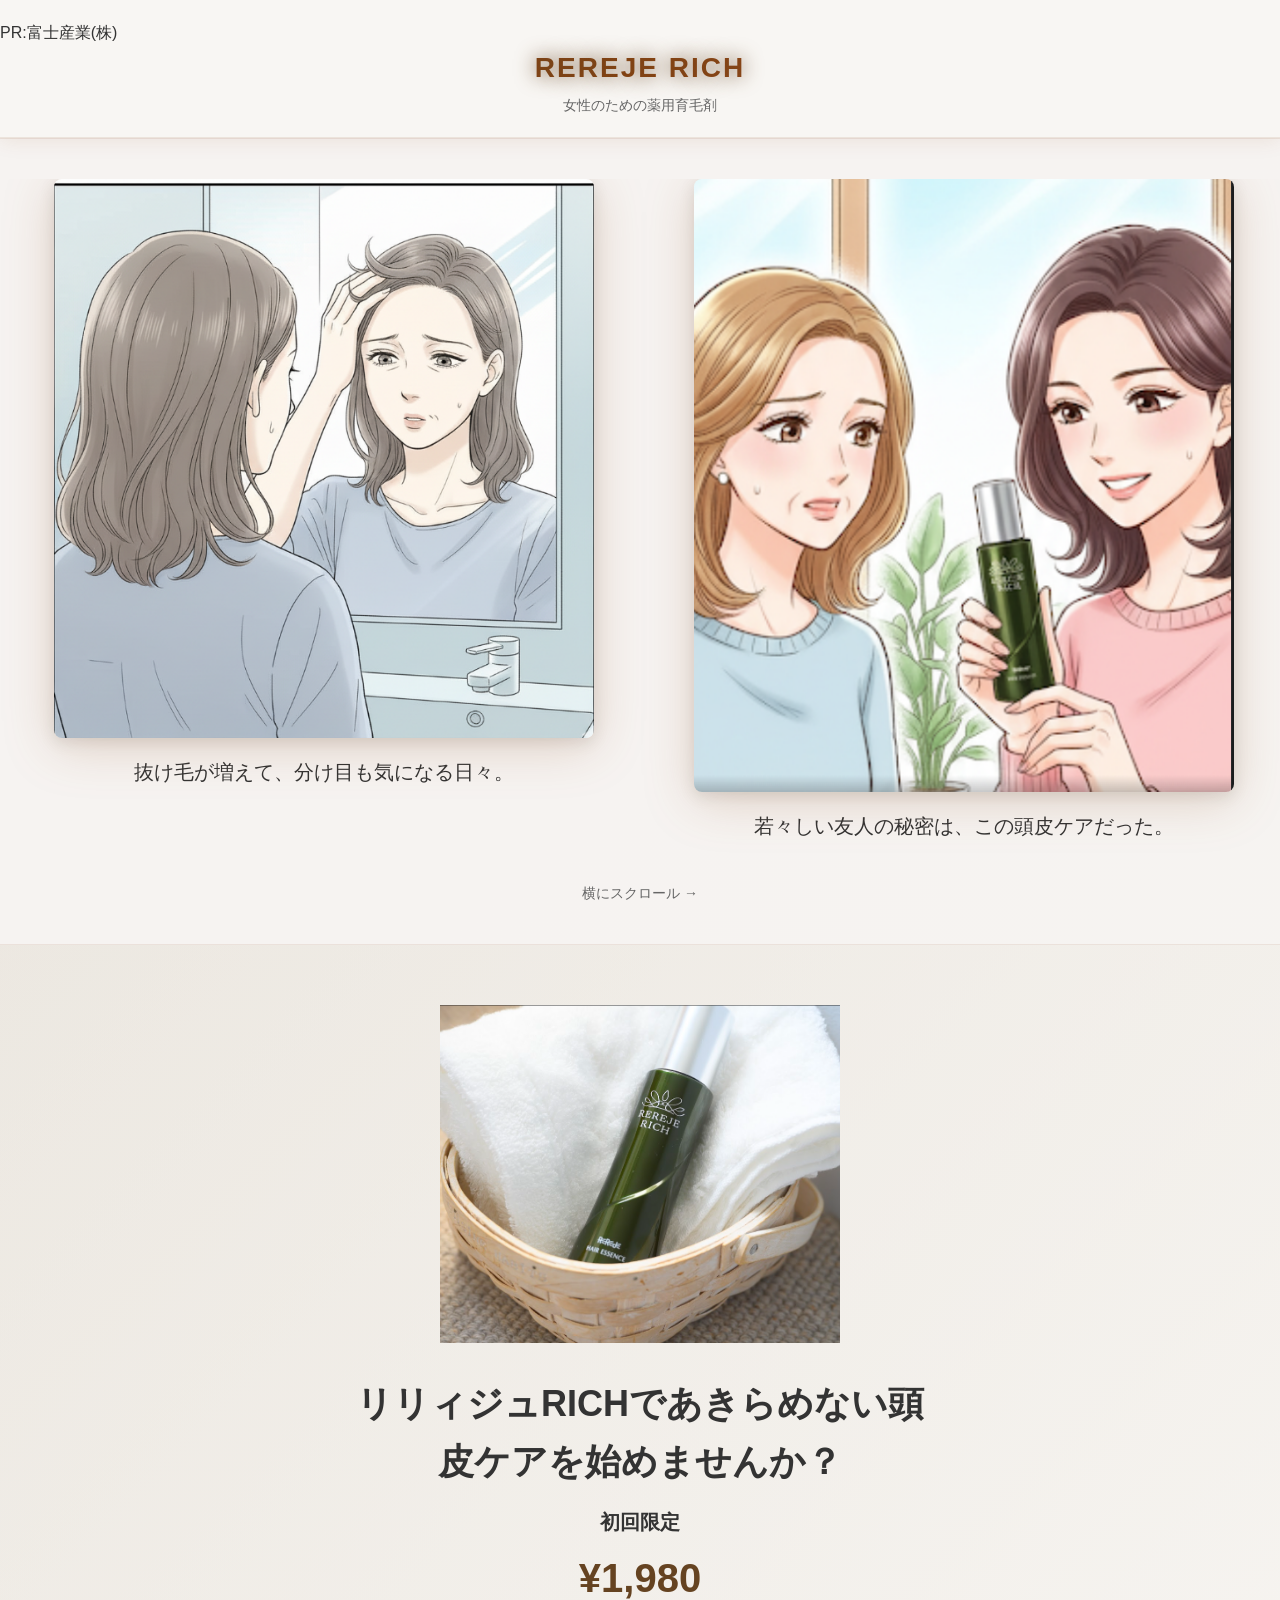
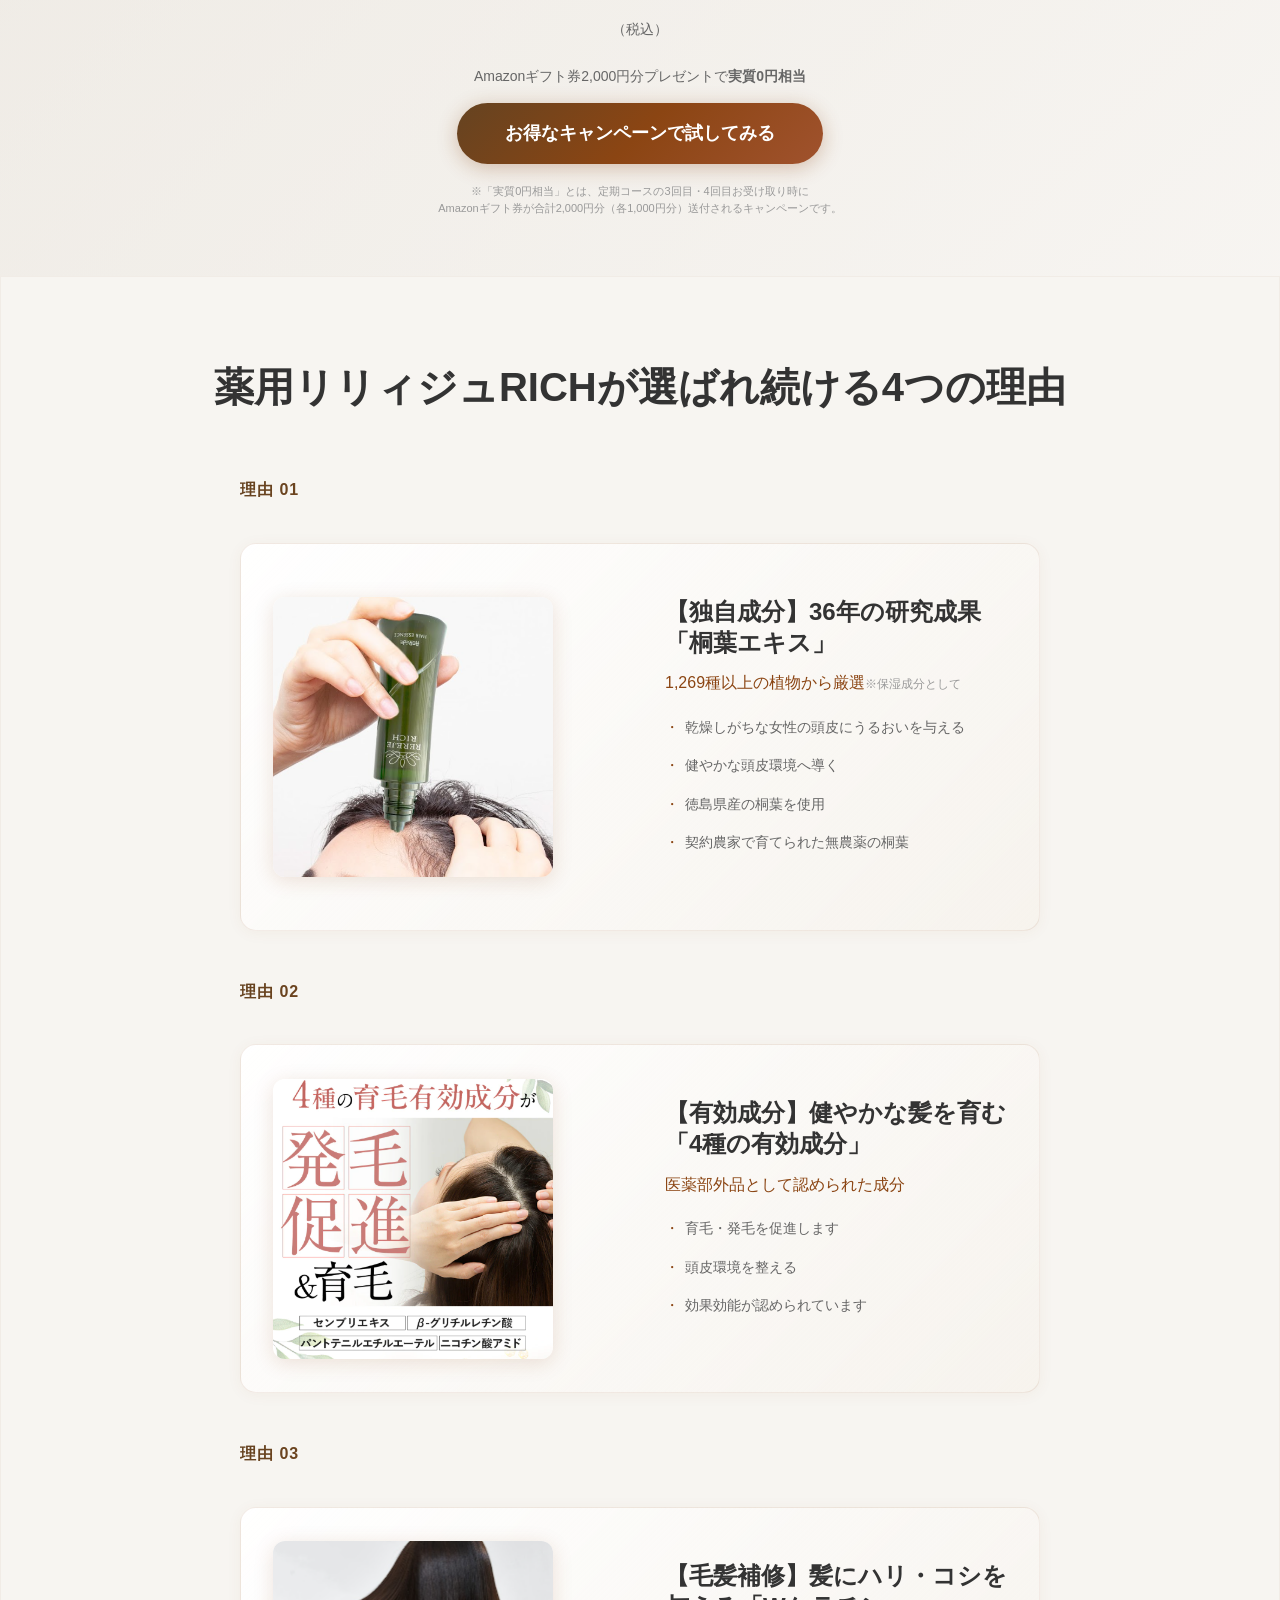
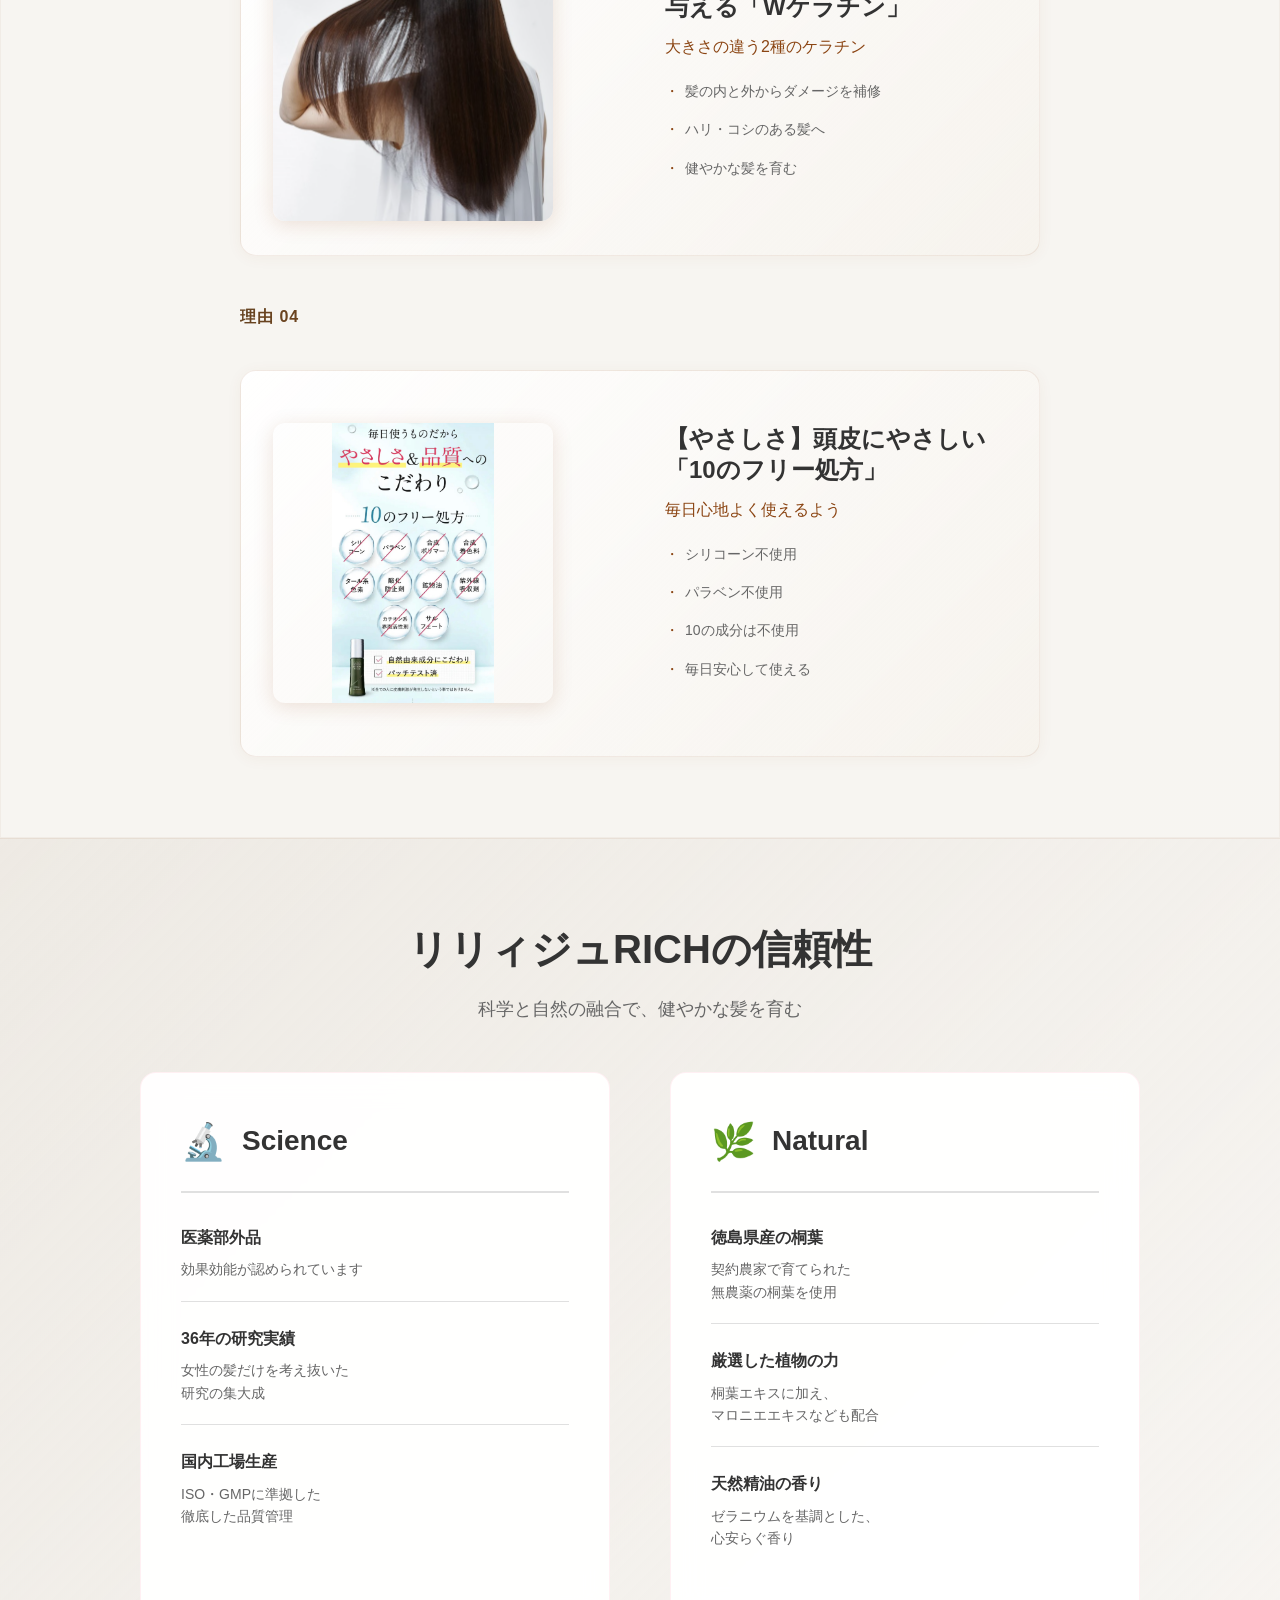
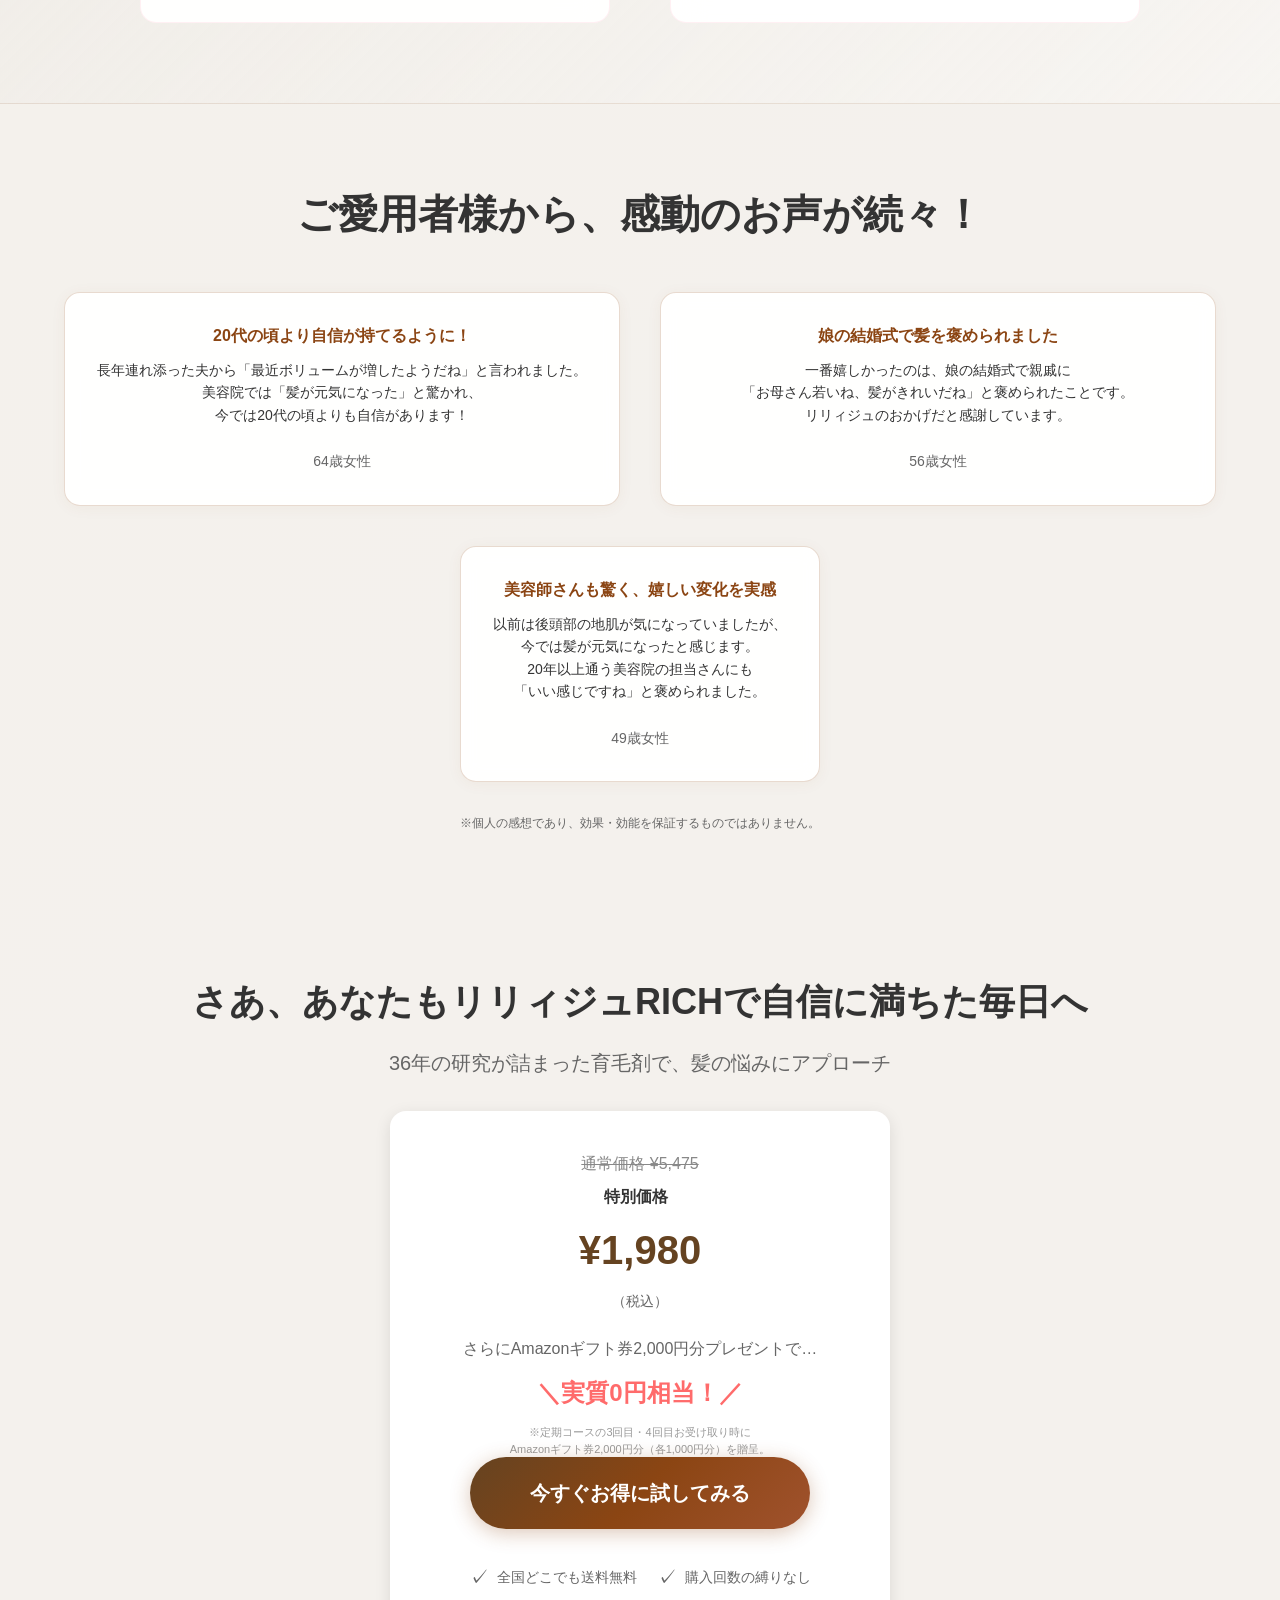
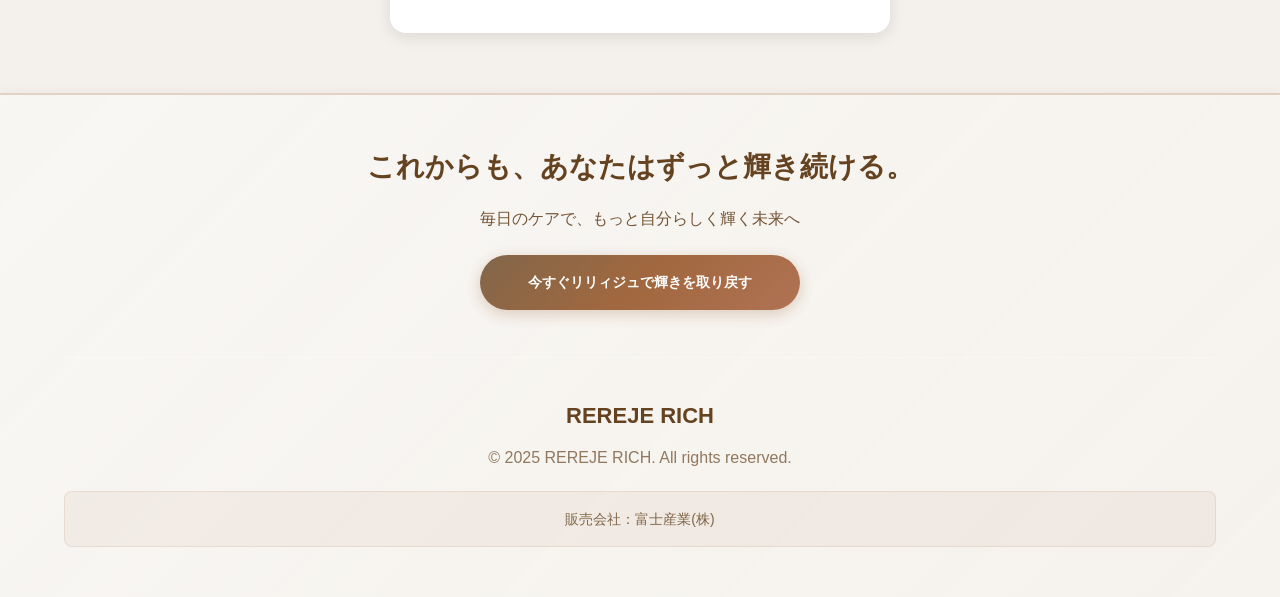
<file: xserver-upload/rereje-rich78-3/index.html>
<!doctype html>
<html lang="ja">
  
<!-- Mirrored from manga-jivl.vercel.app/ by HTTrack Website Copier/3.x [XR&CO'2014], Fri, 05 Sep 2025 06:02:24 GMT -->
<!-- Added by HTTrack --><meta http-equiv="content-type" content="text/html;charset=utf-8" /><!-- /Added by HTTrack -->
<head>
    <meta charset="UTF-8" />
    <meta name="viewport" content="width=device-width, initial-scale=1.0" />
    <title>REREJE RICH - 女性のための薬用育毛剤</title>
    <meta name="description" content="36年の研究から生まれた女性専用育毛剤。桐葉エキス配合で髪にハリ・コシを。初回限定1,980円。">

    <!-- OGP -->
    <meta property="og:title" content="REREJE RICH - 女性のための薬用育毛剤">
    <meta property="og:description" content="36年の研究から生まれた女性専用育毛剤。桐葉エキス配合で髪にハリ・コシを。">
    <meta property="og:type" content="website">
    
    
    <!-- Google Analytics -->
    <script async src="https://www.googletagmanager.com/gtag/js?id=GA_MEASUREMENT_ID"></script>
    <script>
      window.dataLayer = window.dataLayer || [];
      function gtag(){dataLayer.push(arguments);}
      gtag('js', new Date());
      gtag('config', 'GA_MEASUREMENT_ID');
    </script>
    
    <script type="module" crossorigin src="../rereje-rich78-common/assets/index-U9MFb4ym.js"></script>
    <link rel="stylesheet" crossorigin href="../rereje-rich78-common/assets/index-C6Zq50ZD.css">
    <style>
      /* Luxury Brown Color Palette */
      :root {
        --primary-gradient: linear-gradient(135deg, #8B4513, #A0522D, #CD853F);
        --secondary-gradient: linear-gradient(135deg, #F5E6D3, #E8D5C4, #DEB887);
        --accent-gradient: linear-gradient(135deg, #654321, #8B4513, #A0522D);
        --luxury-brown: #654321;
        --warm-brown: #8B4513;
        --soft-beige: #F5E6D3;
        --gold-accent: #DAA520;
      }

      /* Slightly Darker Elegant Background */
      body {
        background: linear-gradient(-45deg, #F8F6F3, #F5F2EE, #F0EDE8, #EAE5DD);
        background-size: 400% 400%;
        animation: gradientShift 25s ease infinite;
      }

      @keyframes gradientShift {
        0% { background-position: 0% 50%; }
        50% { background-position: 100% 50%; }
        100% { background-position: 0% 50%; }
      }

      /* Elegant Header with Warm Tone */
      .header {
        background: rgba(248, 246, 243, 0.98);
        backdrop-filter: blur(15px);
        box-shadow: 0 2px 20px rgba(139, 69, 19, 0.1);
        border-bottom: 1px solid rgba(139, 69, 19, 0.1);
      }

      .logo {
        background: var(--accent-gradient);
        -webkit-background-clip: text;
        -webkit-text-fill-color: transparent;
        background-clip: text;
        text-shadow: 0 0 20px var(--luxury-brown);
        animation: logoGlow 4s ease-in-out infinite alternate;
      }

      @keyframes logoGlow {
        from { filter: drop-shadow(0 0 3px var(--warm-brown)); }
        to { filter: drop-shadow(0 0 8px var(--gold-accent)); }
      }

      /* Floating Animation for Sections */
      .comic-scene, .testimonial-card, .product-step {
        animation: floatUp 0.8s ease-out forwards;
        opacity: 0;
        transform: translateY(30px);
      }

      .comic-scene:nth-child(1) { animation-delay: 0.1s; }
      .comic-scene:nth-child(2) { animation-delay: 0.2s; }
      .comic-scene:nth-child(3) { animation-delay: 0.3s; }
      .comic-scene:nth-child(4) { animation-delay: 0.4s; }
      .comic-scene:nth-child(5) { animation-delay: 0.5s; }

      @keyframes floatUp {
        to {
          opacity: 1;
          transform: translateY(0);
        }
      }

      /* Luxury CTA Buttons */
      .cta-button {
        background: var(--accent-gradient);
        position: relative;
        overflow: hidden;
        animation: pulse 3s infinite;
        box-shadow: 0 4px 20px rgba(139, 69, 19, 0.3);
      }

      .cta-button::before {
        content: '';
        position: absolute;
        top: 0;
        left: -100%;
        width: 100%;
        height: 100%;
        background: linear-gradient(90deg, transparent, rgba(255,255,255,0.3), transparent);
        transition: left 0.5s;
      }

      .cta-button:hover::before {
        left: 100%;
      }

      @keyframes pulse {
        0% { box-shadow: 0 4px 20px rgba(139, 69, 19, 0.3); }
        50% { box-shadow: 0 4px 30px rgba(218, 165, 32, 0.5); }
        100% { box-shadow: 0 4px 20px rgba(139, 69, 19, 0.3); }
      }

      /* Comic Viewer Enhancement */
      .comic-viewer {
        background: rgba(248, 246, 243, 0.9);
        position: relative;
        border-top: 1px solid rgba(139, 69, 19, 0.1);
        border-bottom: 1px solid rgba(139, 69, 19, 0.1);
      }

      .comic-scene img {
        transition: transform 0.3s ease, filter 0.3s ease;
        filter: drop-shadow(0 8px 25px rgba(139, 69, 19, 0.2));
      }

      .comic-scene img:hover {
        transform: scale(1.03);
        filter: drop-shadow(0 12px 35px rgba(218, 165, 32, 0.3));
      }

      /* Section Backgrounds - Balanced Tone & Accent */
      .products-section {
        background: rgba(248, 246, 243, 0.95);
        position: relative;
        border: 1px solid rgba(139, 69, 19, 0.05);
      }

      .science-section {
        background: linear-gradient(135deg, rgba(240, 237, 232, 0.4), rgba(248, 246, 243, 0.9));
        border-top: 1px solid rgba(139, 69, 19, 0.1);
        border-bottom: 1px solid rgba(139, 69, 19, 0.1);
      }

      .testimonials-section {
        background: rgba(245, 242, 238, 0.95);
      }

      /* Testimonial Cards Enhancement */
      .testimonial-card {
        background: rgba(255, 255, 255, 0.95);
        backdrop-filter: blur(10px);
        border: 1px solid rgba(139, 69, 19, 0.2);
        transition: transform 0.3s ease, box-shadow 0.3s ease;
      }

      .testimonial-card:hover {
        transform: translateY(-5px);
        box-shadow: 0 15px 35px rgba(139, 69, 19, 0.15);
      }

      /* Product Steps Animation */
      .product-step {
        transition: transform 0.3s ease;
      }

      .product-step:hover {
        transform: scale(1.02);
      }

      .step-number {
        background: var(--accent-gradient);
        -webkit-background-clip: text;
        -webkit-text-fill-color: transparent;
        background-clip: text;
        animation: shimmer 2s linear infinite;
      }

      @keyframes shimmer {
        0% { background-position: -200px 0; }
        100% { background-position: 200px 0; }
      }

      /* Scroll Indicator Enhancement */
      .scroll-indicator {
        animation: bounce 2s infinite, colorShift 3s ease-in-out infinite alternate;
      }

      @keyframes colorShift {
        from { color: var(--glow-pink); }
        to { color: var(--glow-purple); }
      }

      /* Science Section Enhancement */
      .science-column, .natural-column {
        background: rgba(255, 255, 255, 0.95);
        backdrop-filter: blur(15px);
        border: 1px solid rgba(255, 182, 193, 0.2);
        transition: transform 0.3s ease;
      }

      .science-column:hover, .natural-column:hover {
        transform: translateY(-10px);
      }

      /* Transparent Bubble Animations */
      .bubble-container {
        position: fixed;
        top: 0;
        left: 0;
        width: 100%;
        height: 100%;
        pointer-events: none;
        z-index: 1;
        overflow: hidden;
      }

      .bubble {
        position: absolute;
        border-radius: 50%;
        background: radial-gradient(circle at 30% 30%, rgba(255, 255, 255, 0.4), rgba(139, 69, 19, 0.1));
        animation: floatBubble linear infinite;
        opacity: 0.6;
      }

      .bubble:nth-child(1) { width: 40px; height: 40px; left: 10%; animation-duration: 8s; animation-delay: 0s; }
      .bubble:nth-child(2) { width: 20px; height: 20px; left: 20%; animation-duration: 6s; animation-delay: 1s; }
      .bubble:nth-child(3) { width: 60px; height: 60px; left: 35%; animation-duration: 10s; animation-delay: 2s; }
      .bubble:nth-child(4) { width: 30px; height: 30px; left: 50%; animation-duration: 7s; animation-delay: 3s; }
      .bubble:nth-child(5) { width: 50px; height: 50px; left: 70%; animation-duration: 9s; animation-delay: 4s; }
      .bubble:nth-child(6) { width: 25px; height: 25px; left: 85%; animation-duration: 5s; animation-delay: 5s; }

      @keyframes floatBubble {
        0% {
          bottom: -100px;
          transform: translateX(0) rotate(0deg);
          opacity: 0;
        }
        10% { opacity: 0.6; }
        90% { opacity: 0.6; }
        100% {
          bottom: 100vh;
          transform: translateX(-50px) rotate(360deg);
          opacity: 0;
        }
      }

      /* Water Ripple Effect */
      .ripple-effect {
        position: absolute;
        border-radius: 50%;
        background: radial-gradient(circle, rgba(218, 165, 32, 0.1) 0%, transparent 70%);
        animation: ripple 4s ease-out infinite;
        pointer-events: none;
      }

      @keyframes ripple {
        0% {
          width: 0;
          height: 0;
          opacity: 1;
        }
        100% {
          width: 300px;
          height: 300px;
          opacity: 0;
        }
      }

      /* Enhanced Footer with Better Visibility */
      .footer {
        background: linear-gradient(135deg, rgba(248, 246, 243, 0.98), rgba(245, 242, 238, 0.95));
        border-top: 2px solid rgba(139, 69, 19, 0.2);
        position: relative;
        padding: 50px 0 30px;
        box-shadow: 0 -2px 10px rgba(139, 69, 19, 0.05);
      }

      .footer-impact {
        text-align: center;
        margin-bottom: 40px;
        position: relative;
        z-index: 2;
      }

      .footer-title {
        font-size: 28px;
        font-weight: 600;
        color: var(--luxury-brown);
        margin-bottom: 16px;
      }

      .footer-message {
        font-size: 16px;
        color: rgba(101, 67, 33, 0.9);
        margin-bottom: 24px;
        line-height: 1.6;
      }

      .footer-button {
        background: var(--accent-gradient);
        font-size: 18px;
        padding: 16px 48px;
        box-shadow: 0 4px 15px rgba(139, 69, 19, 0.3);
        color: #FFFFFF;
        font-weight: 600;
        transition: all 0.3s ease;
      }

      .footer-button:hover {
        transform: translateY(-2px);
        box-shadow: 0 6px 20px rgba(139, 69, 19, 0.4);
      }

      .footer-info {
        text-align: center;
        border-top: 1px solid rgba(255, 255, 255, 0.3);
        padding-top: 40px;
        position: relative;
        z-index: 2;
      }

      .footer-brand {
        font-size: 22px;
        font-weight: 600;
        color: var(--luxury-brown);
        margin-bottom: 12px;
      }

      .footer-copyright {
        color: rgba(101, 67, 33, 0.7);
        margin-bottom: 20px;
      }

      .footer-nav {
        display: flex;
        justify-content: center;
        gap: 32px;
        flex-wrap: wrap;
      }

      .footer-nav a {
        color: rgba(101, 67, 33, 0.8);
        transition: color 0.3s ease;
      }

      .footer-nav a:hover {
        color: var(--luxury-brown);
      }

      /* Products Detail Width Constraint */
      .products-detail {
        max-width: 800px;
      }

      /* Feature Sections Standardization */
      .product-step {
        min-height: 300px;
        display: flex;
        flex-direction: column;
        justify-content: flex-start;
      }

      .product-content {
        flex: 1;
        display: flex;
        align-items: center;
        gap: 32px;
        min-height: 250px;
      }

      .product-content img {
        width: 280px;
        height: auto;
        max-height: 280px;
        object-fit: contain;
        border-radius: 12px;
        flex-shrink: 0;
        box-shadow: 0 4px 20px rgba(139, 69, 19, 0.15);
      }

      /* Specific adjustments for feature images */
      .product-step:nth-child(1) .product-content img,
      .product-step:nth-child(3) .product-content img {
        object-fit: cover;
        object-position: center;
      }

      .product-step:nth-child(2) .product-content img {
        object-fit: cover;
        object-position: center bottom;
      }

      .product-info {
        flex: 1;
        padding: 20px 0 20px 80px;
      }

      .product-info h3 {
        font-size: 24px;
        margin-bottom: 12px;
        line-height: 1.3;
      }

      .product-concept {
        font-size: 16px;
        margin-bottom: 20px;
        font-weight: 500;
      }

      .product-features {
        margin-bottom: 16px;
      }

      .product-features li {
        font-size: 14px;
        line-height: 1.6;
        margin-bottom: 8px;
      }

      .product-note {
        margin-top: 16px;
        font-style: italic;
      }

      .step-number {
        margin-bottom: 20px;
        font-size: 16px;
      }

      /* Mobile Responsive for Features */
      @media (max-width: 768px) {
        .product-content {
          flex-direction: column;
          text-align: center;
          min-height: auto;
          gap: 20px;
        }

        .product-content img {
          width: 240px;
          height: auto;
          max-height: 240px;
          margin: 0 auto;
        }

        .product-step {
          min-height: auto;
        }

        .product-info {
          padding: 20px 0;
        }

        .product-info h3 {
          font-size: 20px;
        }
      }

      /* Mobile Responsive Enhancements */
      @media (max-width: 768px) {
        /* 全体のモバイル調整 */
        body {
          overflow-x: hidden;
          width: 100%;
          margin: 0;
          padding: 0;
        }
        
        * {
          box-sizing: border-box;
        }
        
        .logo {
          font-size: 24px;
        }
        
        .comic-scene img {
          border-radius: 12px;
        }
        
        .cta-button {
          width: 90%;
          max-width: 300px;
        }

        /* ヘッダーの調整 */
        .header {
          padding: 16px 0;
          width: 100%;
          margin: 0;
        }

      /* PRラベル */
      .pr-label {
        position: absolute;
        top: 20px;
        right: 20px;
        background: rgba(248, 246, 243, 0.6);
        color: rgba(101, 67, 33, 0.5);
        padding: 8px 16px;
        border-radius: 20px;
        font-size: 12px;
        font-weight: 400;
        letter-spacing: 0.3px;
        border: 1px solid rgba(139, 69, 19, 0.15);
        box-shadow: 0 2px 8px rgba(139, 69, 19, 0.05);
        z-index: 100;
        backdrop-filter: blur(10px);
        opacity: 0.7;
      }


        /* コミックセクションのモバイル最適化 */
        .comic-viewer {
          padding: 24px 0;
        }

        .comic-scene {
          margin-bottom: 32px;
        }

        .narration {
          font-size: 16px;
          padding: 0 16px;
          line-height: 1.8;
          margin-bottom: 8px;
        }

        /* CTAセクションの調整 */
        .cta-section {
          padding: 40px 0;
        }

        .cta-section h2 {
          font-size: 24px;
          line-height: 1.4;
          margin-bottom: 20px;
          padding: 0 16px;
        }

        .product-image {
          max-width: 300px;
          margin-bottom: 24px;
        }

        .price {
          margin-bottom: 20px;
        }

        .special {
          font-size: 28px;
        }

        .benefits {
          gap: 12px;
          margin-top: 20px;
          padding: 0 16px;
        }

        .benefits li {
          font-size: 12px;
          padding: 6px 12px;
        }

        /* 商品説明セクション */
        .products-section {
          padding: 50px 0;
        }

        .section-title {
          font-size: 22px;
          margin-bottom: 32px;
          padding: 0 16px;
          line-height: 1.4;
        }

        .products-detail {
          gap: 32px;
        }

        .product-content {
          padding: 24px 16px;
          gap: 20px;
        }

        .product-info {
          padding: 16px 0;
          text-align: center;
        }

        .product-info ul {
          text-align: center;
        }

        .product-info h3 {
          font-size: 20px;
          margin-bottom: 8px;
        }

        .product-concept {
          font-size: 14px;
          margin-bottom: 16px;
        }

        .product-features {
          margin-bottom: 20px;
        }

        .product-features li {
          font-size: 13px;
          line-height: 1.5;
          padding-left: 12px;
          margin-bottom: 6px;
          position: relative;
        }

        .product-features li:before {
          content: "・";
          position: absolute;
          left: 0;
          top: 0;
          color: var(--primary-color);
          font-weight: 500;
        }

        /* サイエンスセクション */
        .science-section {
          padding: 50px 0;
        }

        .science-column, .natural-column {
          padding: 24px 20px;
        }

        .column-header h3 {
          font-size: 24px;
        }

        .feature-items h4 {
          font-size: 15px;
        }

        .feature-items p {
          font-size: 13px;
        }

        /* お客様の声セクション */
        .testimonials-section {
          padding: 50px 0;
        }

        .testimonial-card {
          padding: 24px 20px;
        }

        .before p, .after p {
          font-size: 13px;
        }

        .user-info .comment {
          font-size: 15px;
        }

        /* フッター */
        .footer {
          padding: 32px 0;
        }

        .footer-title {
          font-size: 28px;
          margin-bottom: 12px;
        }

        .footer-message {
          font-size: 16px;
          margin-bottom: 24px;
          padding: 0 16px;
        }

        .footer-button {
          font-size: 18px;
          padding: 16px 40px;
        }

        .footer nav {
          gap: 16px;
          margin-top: 16px;
        }

        /* ページ全体の余白調整 */
        .container {
          padding: 0 16px !important;
          margin: 0 auto !important;
          width: 100% !important;
          max-width: 100% !important;
          box-sizing: border-box !important;
        }
        
        /* 全セクションの幅とマージン調整 */
        section {
          width: 100% !important;
          margin: 0 !important;
          padding-left: 0 !important;
          padding-right: 0 !important;
          box-sizing: border-box !important;
        }

        /* CTA boxのモバイル調整 */
        .cta-box {
          padding: 32px 20px;
        }

        .guarantees {
          gap: 16px;
        }

        .guarantee-item {
          font-size: 12px;
        }
      }

      /* さらに小さなスマホ向け（375px以下） */
      @media (max-width: 375px) {
        .container {
          padding: 0 12px;
        }

        .logo {
          font-size: 22px;
        }

        .cta-section h2 {
          font-size: 20px;
        }

        .special {
          font-size: 24px;
        }

        .section-title {
          font-size: 20px;
        }

        .product-content {
          padding: 20px 12px;
        }

        .product-features li {
          font-size: 12px;
          padding-left: 14px;
          margin-bottom: 4px;
        }

        .testimonial-card {
          padding: 20px 16px;
        }

        .footer-button {
          font-size: 16px;
          padding: 14px 32px;
        }
      }

      /* Loading Animation */
      @keyframes fadeIn {
        from { opacity: 0; }
        to { opacity: 1; }
      }

      .container > * {
        animation: fadeIn 1s ease-out;
      }

      /* New Review Format Styles */
      .review-content {
        margin-bottom: 24px;
      }

      .review-title {
        font-size: 16px;
        font-weight: 600;
        color: var(--primary-color);
        margin-bottom: 12px;
        line-height: 1.4;
      }

      .review-text {
        font-size: 14px;
        color: var(--text-primary);
        line-height: 1.6;
        margin: 0;
      }

      /* Testimonial Grid Layout */
      .testimonials-grid {
        display: grid;
        grid-template-columns: 1fr 1fr;
        grid-template-rows: auto auto;
        gap: 40px;
        max-width: 1200px;
        margin: 0 auto 32px;
      }

      .testimonial-left {
        grid-column: 1;
        grid-row: 1;
      }

      .testimonial-right {
        grid-column: 2;
        grid-row: 1;
      }

      .testimonial-center {
        grid-column: 1 / 3;
        grid-row: 2;
        max-width: 600px;
        margin: 0 auto;
      }

      @media (max-width: 768px) {
        .testimonials-grid {
          grid-template-columns: 1fr;
          grid-template-rows: auto auto auto;
          gap: 32px;
        }

        .testimonial-left,
        .testimonial-right,
        .testimonial-center {
          grid-column: 1;
        }

        .testimonial-left {
          grid-row: 1;
        }

        .testimonial-right {
          grid-row: 2;
        }

        .testimonial-center {
          grid-row: 3;
          max-width: 100%;
        }

        .review-title {
          font-size: 15px;
        }

        .review-text {
          font-size: 13px;
        }

        /* モバイル版で特定の改行を調整（漫画ナレーションは除く） */
        .section-subtitle br {
          display: none;
        }
        
        /* モバイルでの文字途切れ防止 */
        .section-subtitle {
          padding: 0 24px !important;
          font-size: 12px !important;
          line-height: 1.4 !important;
          text-align: center !important;
          max-width: 100% !important;
          width: 100% !important;
          margin: 0 auto !important;
          box-sizing: border-box !important;
          word-wrap: break-word !important;
          hyphens: auto !important;
          overflow-wrap: break-word !important;
        }

        .footer-title br {
          display: none;
        }

        .footer-message br {
          display: none;
        }

        /* 漫画ナレーションの改行は常に保持 */
        .narration br {
          display: inline !important;
        }

        /* 漫画ナレーションのモバイル最適化 */
        .narration {
          text-align: center;
          line-height: 1.8;
          font-size: 16px;
          padding: 0 16px;
          margin-bottom: 8px;
        }

        .section-subtitle {
          line-height: 1.6;
        }

        .footer-title {
          line-height: 1.4;
        }

        .footer-message {
          line-height: 1.6;
        }

        /* CTAボタンの改行調整 */
        .footer-button br {
          display: none;
        }

        /* PRラベルのモバイル調整 */
        .pr-label {
          top: 10px;
          right: 10px;
          font-size: 11px;
          padding: 6px 12px;
        }
      }

      /* お客様の声のテキスト配置調整 */
      .testimonial-left .review-text,
      .testimonial-right .review-text {
        text-align: center;
      }

      .testimonial-center .review-text {
        text-align: center;
      }

      /* タイトルも本文と同じ配置に統一 */
      .testimonial-left .review-title,
      .testimonial-right .review-title {
        text-align: center;
      }

      .testimonial-center .review-title {
        text-align: center;
      }

      /* プロフィール（年代女性）の中央配置 */
      .testimonial-left .profile,
      .testimonial-right .profile {
        text-align: center;
      }

      .testimonial-center .profile {
        text-align: center;
      }

      /* モバイル専用レイアウト修正 */
      @media (max-width: 768px) {
        /* 基本レイアウト */
        body {
          margin: 0;
          padding: 0;
          width: 100%;
          overflow-x: hidden;
        }
        
        .container {
          width: 100%;
          max-width: 100%;
          margin: 0 auto;
          padding: 0 16px;
          box-sizing: border-box;
        }
        
        /* 中央配置の強制 */
        .section-title,
        .section-subtitle {
          text-align: center;
          margin: 0 auto;
          width: 100%;
        }
        
        /* testimonialsセクション修正 */
        .testimonials-section {
          width: 100%;
          padding: 50px 0;
        }
        
        .testimonials-section .container {
          width: 100%;
          max-width: 100%;
          margin: 0 auto;
          padding: 0 16px;
          box-sizing: border-box;
        }
        
        .testimonials-grid {
          display: flex;
          flex-direction: column;
          gap: 20px;
          width: 100%;
          margin: 0 auto;
          padding: 0;
        }
        
        .testimonial-card {
          width: 100%;
          max-width: 100%;
          margin: 0 auto;
          padding: 24px 16px;
          box-sizing: border-box;
          text-align: center;
        }
        
        /* CTAとフッター */
        .cta-section,
        .footer {
          width: 100%;
          text-align: center;
          padding-left: 0;
          padding-right: 0;
        }
        
        .cta-section .container,
        .footer .container {
          width: 100%;
          max-width: 100%;
          margin: 0 auto;
          padding: 0 16px;
          box-sizing: border-box;
        }
        
        /* 全てのセクションで左右余白を統一 */
        .cta-section,
        .footer,
        .products-section,
        .science-section {
          width: 100%;
          margin: 0;
          padding-left: 0;
          padding-right: 0;
        }
        
        .cta-section .container,
        .footer .container,
        .products-section .container,
        .science-section .container {
          width: 100%;
          max-width: 100%;
          margin: 0 auto;
          padding-left: 16px;
          padding-right: 16px;
          box-sizing: border-box;
        }
      }

      /* モバイル専用改行 */
      .br-mobile {
        display: none;
      }

      @media (max-width: 768px) {
        .br-mobile {
          display: inline;
        }
      }
    </style>
  </head>
  <body>
    <div id="app">
      <!-- 透明感アニメーション要素 -->
      <div class="bubble-container">
        <div class="bubble"></div>
        <div class="bubble"></div>
        <div class="bubble"></div>
        <div class="bubble"></div>
        <div class="bubble"></div>
        <div class="bubble"></div>
      </div>

      <!-- ヘッダー -->
      <header class="header">
        <div class="pr-label">PR:富士産業(株)</div>
        <div class="container">
          <h1 class="logo">REREJE RICH</h1>
          <p class="tagline">女性のための薬用育毛剤</p>
        </div>
      </header>

      <!-- 漫画ビューワー -->
      <section class="comic-viewer">
        <div class="comic-container">
          <figure class="comic-scene">
            <img src="../rereje-rich78-common/manga/01.png" alt="抜け毛や髪のボリュームダウンの悩み" loading="lazy" />
            <figcaption>
              <p class="narration">抜け毛が増えて、分け目も気になる日々。</p>
            </figcaption>
          </figure>

          <figure class="comic-scene">
            <img src="../rereje-rich78-common/manga/02.png" alt="友人からリリィジュを教えてもらう" loading="lazy" />
            <figcaption>
              <p class="narration">若々しい友人の秘密は、この頭皮ケアだった。</p>
            </figcaption>
          </figure>

          <figure class="comic-scene">
            <img src="../rereje-rich78-common/manga/03.png" alt="リリィジュでケア" loading="lazy" />
            <figcaption>
              <p class="narration">液だれしにくいから、<br class="br-mobile">サッと手軽に30秒ケア。<br><span style="font-size: 0.75em; color: #999; font-weight: 300;">※1日2回朝晩使用</span></p>
            </figcaption>
          </figure>

          <figure class="comic-scene">
            <img src="../rereje-rich78-common/manga/04.png" alt="効果実感" loading="lazy" />
            <figcaption>
              <p class="narration">続けるうちに、ハリ・コシ実感。<br class="br-mobile">毎日がもっと楽しく！</p>
            </figcaption>
          </figure>

          <figure class="comic-scene">
            <img src="../rereje-rich78-common/manga/05.png" alt="自信を取り戻す" loading="lazy" />
            <figcaption>
              <p class="narration">あなたの髪も、きっと変われる。<br class="br-mobile">リリィジュRICHで。</p>
            </figcaption>
          </figure>
        </div>
        
        <!-- スクロールインジケーター（PC用） -->
        <div class="scroll-indicator desktop-only">
          <span>横にスクロール →</span>
        </div>
      </section>

      <!-- CTA（初回） -->
      <section class="cta-section primary">
        <div class="container">
          <div class="cta-content">
            <img src="../rereje-rich78-common/products/main-product.png" alt="リリィジュRICH" class="product-image" loading="lazy">
            <h2>リリィジュRICHで<br class="br-mobile">あきらめない<br class="br-mobile">頭皮ケアを始めませんか？</h2>
            <p class="price">
              <span class="trial-label">初回限定</span>
              <span class="special">¥1,980</span>
              <span class="tax">（税込）</span>
            </p>
            <p style="font-size: 14px; color: #666; margin: 8px 0 16px;">Amazonギフト券2,000円分プレゼントで<br class="br-mobile"><strong>実質0円相当</strong></p>
            <a href="https://sf-system.jp/link.php?i=pi6fq1qhh6px&m=mi41qhnrzmng" class="cta-button" data-ga-event="cta_click" data-ga-label="top">
              お得なキャンペーンで試してみる
            </a>
            <p style="font-size: 11px; color: #999; margin-top: 12px; line-height: 1.5;">※「実質0円相当」とは、定期コースの3回目・4回目お受け取り時に<br>Amazonギフト券が合計2,000円分（各1,000円分）<br class="br-mobile">送付されるキャンペーンです。</p>
          </div>
        </div>
      </section>

      <!-- 商品説明 -->
      <section class="products-section">
        <div class="container">
          <div class="routine-header">
            <h2 class="section-title">薬用リリィジュRICHが<br class="br-mobile">選ばれ続ける4つの理由</h2>
          </div>
          
          <div class="products-detail">
            <article class="product-step">
              <div class="step-number">理由 01</div>
              <div class="product-content">
                <img src="../rereje-rich78-common/products/feature01.png" alt="36年の研究成果 桐葉エキス" loading="lazy">
                <div class="product-info">
                  <h3>【独自成分】36年の研究成果<br class="br-mobile">「桐葉エキス」</h3>
                  <p class="product-concept">1,269種以上の植物から厳選<span style="font-size: 0.75em; color: #999; font-weight: 300;">※保湿成分として</span></p>
                  <ul class="product-features">
                    <li>乾燥しがちな女性の頭皮にうるおいを与える</li>
                    <li>健やかな頭皮環境へ導く</li>
                    <li>徳島県産の桐葉を使用</li>
                    <li>契約農家で育てられた無農薬の桐葉</li>
                  </ul>
                </div>
              </div>
            </article>

            <article class="product-step">
              <div class="step-number">理由 02</div>
              <div class="product-content">
                <img src="../rereje-rich78-common/products/feature02.png" alt="4種の有効成分" loading="lazy">
                <div class="product-info">
                  <h3>【有効成分】健やかな髪を育む<br class="br-mobile">「4種の有効成分」</h3>
                  <p class="product-concept">医薬部外品として認められた成分</p>
                  <ul class="product-features">
                    <li>育毛・発毛を促進します</li>
                    <li>頭皮環境を整える</li>
                    <li>効果効能が認められています</li>
                  </ul>
                </div>
              </div>
            </article>

            <article class="product-step">
              <div class="step-number">理由 03</div>
              <div class="product-content">
                <img src="../rereje-rich78-common/products/feature03.png" alt="Wケラチン配合" loading="lazy">
                <div class="product-info">
                  <h3>【毛髪補修】髪にハリ・コシを与える「Wケラチン」</h3>
                  <p class="product-concept">大きさの違う2種のケラチン</p>
                  <ul class="product-features">
                    <li>髪の内と外からダメージを補修</li>
                    <li>ハリ・コシのある髪へ</li>
                    <li>健やかな髪を育む</li>
                  </ul>
                </div>
              </div>
            </article>

            <article class="product-step">
              <div class="step-number">理由 04</div>
              <div class="product-content">
                <img src="../rereje-rich78-common/products/feature04.jpg" alt="10のフリー処方" loading="lazy">
                <div class="product-info">
                  <h3>【やさしさ】頭皮にやさしい<br class="br-mobile">「10のフリー処方」</h3>
                  <p class="product-concept">毎日心地よく使えるよう</p>
                  <ul class="product-features">
                    <li>シリコーン不使用</li>
                    <li>パラベン不使用</li>
                    <li>10の成分は不使用</li>
                    <li>毎日安心して使える</li>
                  </ul>
                </div>
              </div>
            </article>
          </div>
        </div>
      </section>

      <!-- Science × Natural -->
      <section class="science-section">
        <div class="container">
          <h2 class="section-title">リリィジュRICHの信頼性</h2>
          <p class="section-subtitle">科学と自然の融合で、<br class="br-mobile">健やかな髪を育む</p>

          <div class="science-natural-grid">
            <div class="science-column">
              <div class="column-header">
                <span class="column-icon">🔬</span>
                <h3>Science</h3>
              </div>
              <ul class="feature-items">
                <li>
                  <h4>医薬部外品</h4>
                  <p>効果効能が認められています</p>
                </li>
                <li>
                  <h4>36年の研究実績</h4>
                  <p>女性の髪だけを考え抜いた<br>研究の集大成</p>
                </li>
                <li>
                  <h4>国内工場生産</h4>
                  <p>ISO・GMPに準拠した<br>徹底した品質管理</p>
                </li>
              </ul>
            </div>

            <div class="natural-column">
              <div class="column-header">
                <span class="column-icon">🌿</span>
                <h3>Natural</h3>
              </div>
              <ul class="feature-items">
                <li>
                  <h4>徳島県産の桐葉</h4>
                  <p>契約農家で育てられた<br>無農薬の桐葉を使用</p>
                </li>
                <li>
                  <h4>厳選した植物の力</h4>
                  <p>桐葉エキスに加え、<br>マロニエエキスなども配合</p>
                </li>
                <li>
                  <h4>天然精油の香り</h4>
                  <p>ゼラニウムを基調とした、<br>心安らぐ香り</p>
                </li>
              </ul>
            </div>
          </div>
        </div>
      </section>

      <!-- お客様の声 -->
      <section class="testimonials-section">
        <div class="container">
          <h2 class="section-title">ご愛用者様から、<br class="br-mobile">感動のお声が続々！</h2>

          <div class="testimonials-grid">
            <article class="testimonial-card testimonial-left">
              <div class="review-content">
                <h3 class="review-title">20代の頃より自信が持てるように！</h3>
                <p class="review-text">長年連れ添った夫から「最近ボリュームが<br class="br-mobile">増したようだね」と言われました。<br>美容院では「髪が元気になった」と驚かれ、<br>今では20代の頃よりも自信があります！</p>
              </div>
              <div class="user-info">
                <p class="profile">64歳女性</p>
              </div>
            </article>

            <article class="testimonial-card testimonial-right">
              <div class="review-content">
                <h3 class="review-title">娘の結婚式で髪を褒められました</h3>
                <p class="review-text">一番嬉しかったのは、娘の結婚式で親戚に<br>「お母さん若いね、髪がきれいだね」<br class="br-mobile">と褒められたことです。<br>リリィジュのおかげだと感謝しています。</p>
              </div>
              <div class="user-info">
                <p class="profile">56歳女性</p>
              </div>
            </article>

            <article class="testimonial-card testimonial-center">
              <div class="review-content">
                <h3 class="review-title">美容師さんも驚く、嬉しい変化を実感</h3>
                <p class="review-text">以前は後頭部の地肌が気になっていましたが、<br>今では髪が元気になったと感じます。<br>20年以上通う美容院の担当さんにも<br>「いい感じですね」と褒められました。</p>
              </div>
              <div class="user-info">
                <p class="profile">49歳女性</p>
              </div>
            </article>

          </div>
          
          <p class="disclaimer">※個人の感想であり、効果・効能を保証するものではありません。</p>
        </div>
      </section>

      <!-- 最終CTA -->
      <section class="cta-section final">
        <div class="ripple-effect" style="top: 20%; left: 10%; animation-delay: 1s;"></div>
        <div class="ripple-effect" style="top: 60%; left: 80%; animation-delay: 3s;"></div>
        <div class="container">
          <h2>さあ、あなたも<br class="br-mobile">リリィジュRICHで<br class="br-mobile">自信に満ちた毎日へ</h2>
          <p class="lead">36年の研究が詰まった育毛剤で、<br class="br-mobile">髪の悩みにアプローチ</p>

          <div class="cta-box">
            <div class="price-section">
              <p class="regular-price" style="font-size: 16px; color: #888; text-decoration: line-through; margin-bottom: 8px;">通常価格 ¥5,475</p>
              <p class="price">
                <span class="trial-label" style="font-size: 16px; margin-right: 8px;">特別価格</span>
                <span class="special">¥1,980</span>
                <span class="tax">（税込）</span>
              </p>
              <p style="font-size: 16px; color: #666; margin: 12px 0;">さらにAmazonギフト券<br class="br-mobile">2,000円分プレゼントで…</p>
              <p style="font-size: 24px; font-weight: bold; color: #FF6B6B; margin: 8px 0;">＼実質0円相当！／</p>
              <p style="font-size: 11px; color: #999; margin-top: 12px; line-height: 1.5;">※定期コースの3回目・4回目お受け取り時に<br>Amazonギフト券2,000円分（各1,000円分）を贈呈。</p>
            </div>

            <a href="https://sf-system.jp/link.php?i=pi6fq1qhh6px&m=mi41qhnrzmng" class="cta-button large" data-ga-event="cta_click" data-ga-label="bottom">
              今すぐお得に試してみる
            </a>

            <div class="guarantees">
              <div class="guarantee-item">
                <span class="icon">✓</span>
                <span>全国どこでも送料無料</span>
              </div>
              <div class="guarantee-item">
                <span class="icon">✓</span>
                <span>購入回数の縛りなし</span>
              </div>
            </div>
          </div>
        </div>
      </section>

      <!-- インパクトフッター -->
      <footer class="footer">
        <div class="container">
          <div class="footer-impact">
            <h3 class="footer-title">これからも、<br class="br-mobile">あなたはずっと<br class="br-mobile">輝き続ける。</h3>
            <p class="footer-message">毎日のケアで、<br class="br-mobile">もっと自分らしく<br class="br-mobile">輝く未来へ</p>
            <div class="footer-cta">
              <a href="https://sf-system.jp/link.php?i=pi6fq1qhh6px&m=mi41qhnrzmng" class="cta-button footer-button" data-ga-event="cta_click" data-ga-label="footer">
                今すぐリリィジュで輝きを取り戻す
              </a>
            </div>
          </div>
          <div class="footer-info">
            <p class="footer-brand">REREJE RICH</p>
            <p class="footer-copyright">&copy; 2025 REREJE RICH. All rights reserved.</p>
            <div class="company-info" style="margin: 20px 0; padding: 16px; background: rgba(139,69,19,0.05); border-radius: 8px; border: 1px solid rgba(139,69,19,0.1);">
              <p style="color: rgba(101,67,33,0.8); font-size: 14px; margin: 0; text-align: center;">販売会社：富士産業(株)</p>
            </div>
          </div>
        </div>
      </footer>
    </div>

    <!-- 追従CTA（スマホ用） -->
    <div class="sticky-cta mobile-only">
      <a href="https://sf-system.jp/link.php?i=pi6fq1qhh6px&m=mi41qhnrzmng" class="cta-button" data-ga-event="cta_click" data-ga-label="sticky">
        ▼実質0円相当でお試しはこちら▼
      </a>
    </div>

  </body>

<!-- Mirrored from manga-jivl.vercel.app/ by HTTrack Website Copier/3.x [XR&CO'2014], Fri, 05 Sep 2025 06:02:43 GMT -->
</html>
</file>
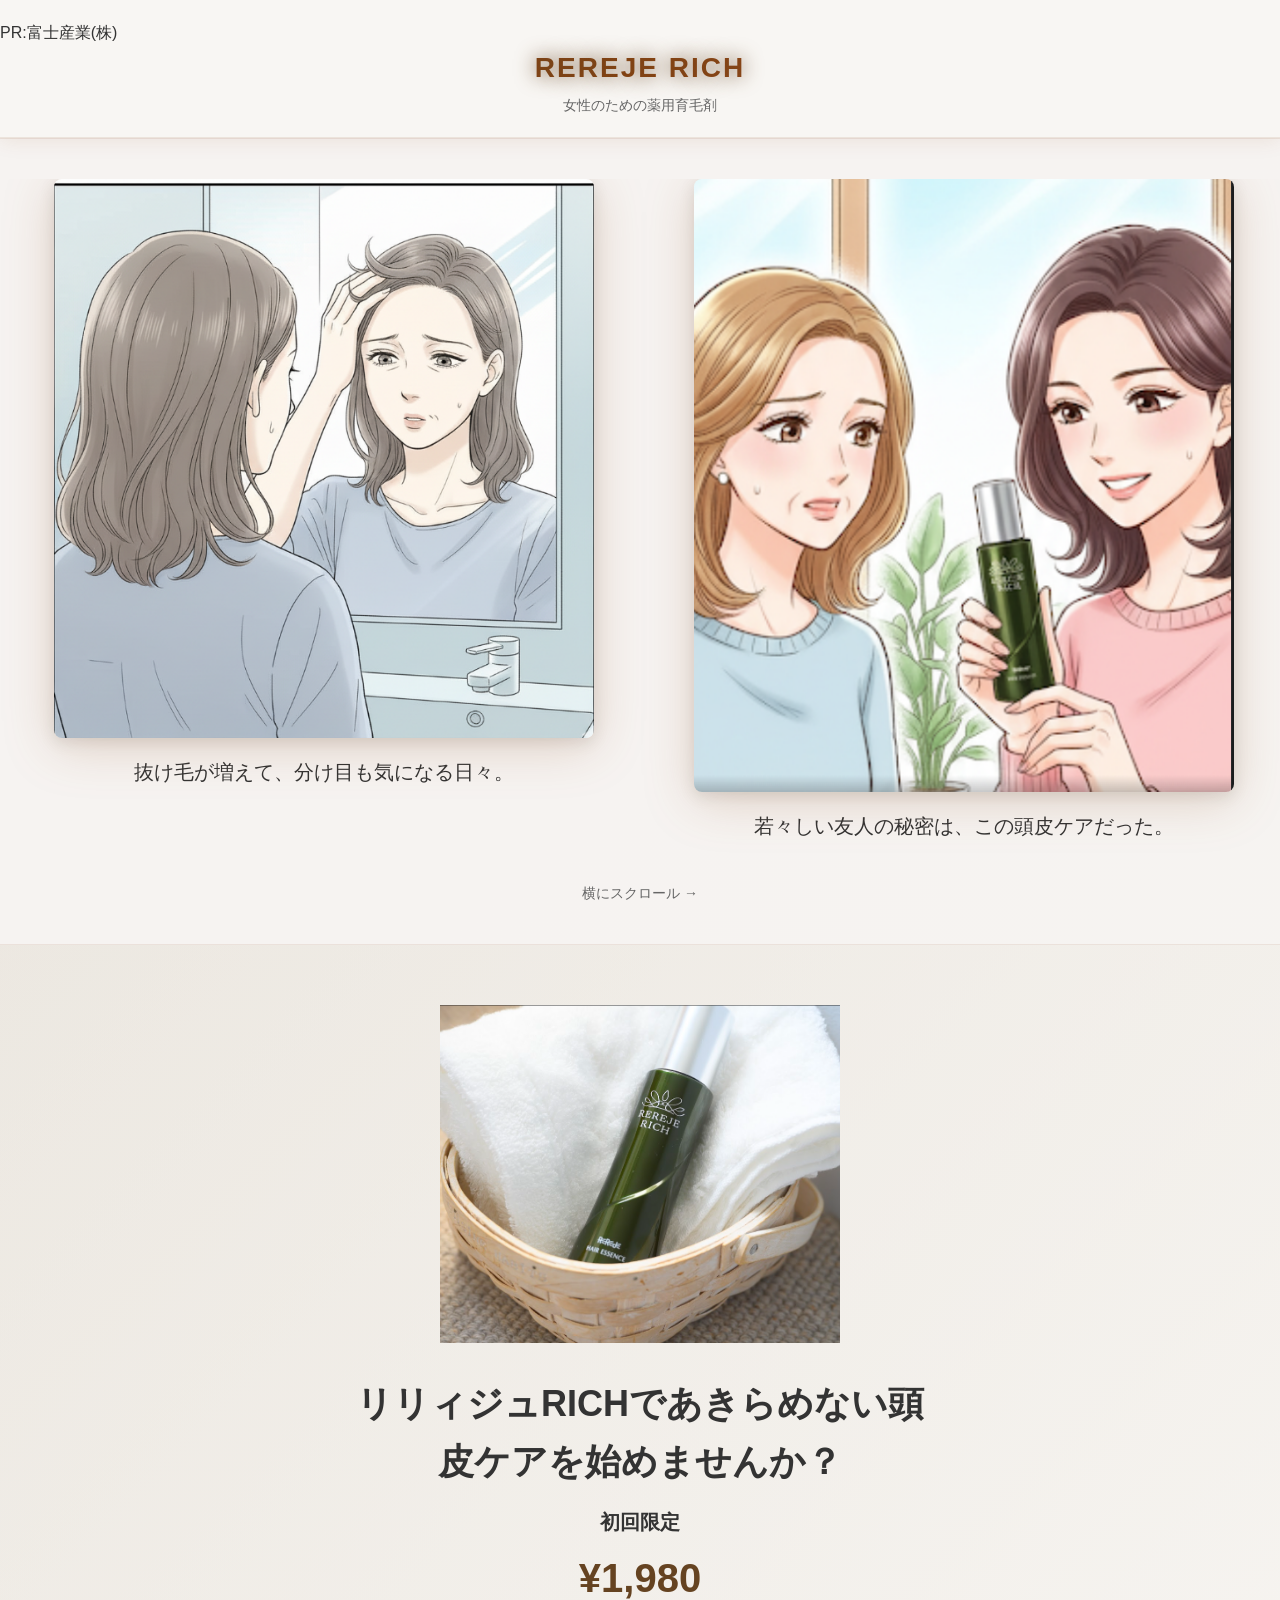
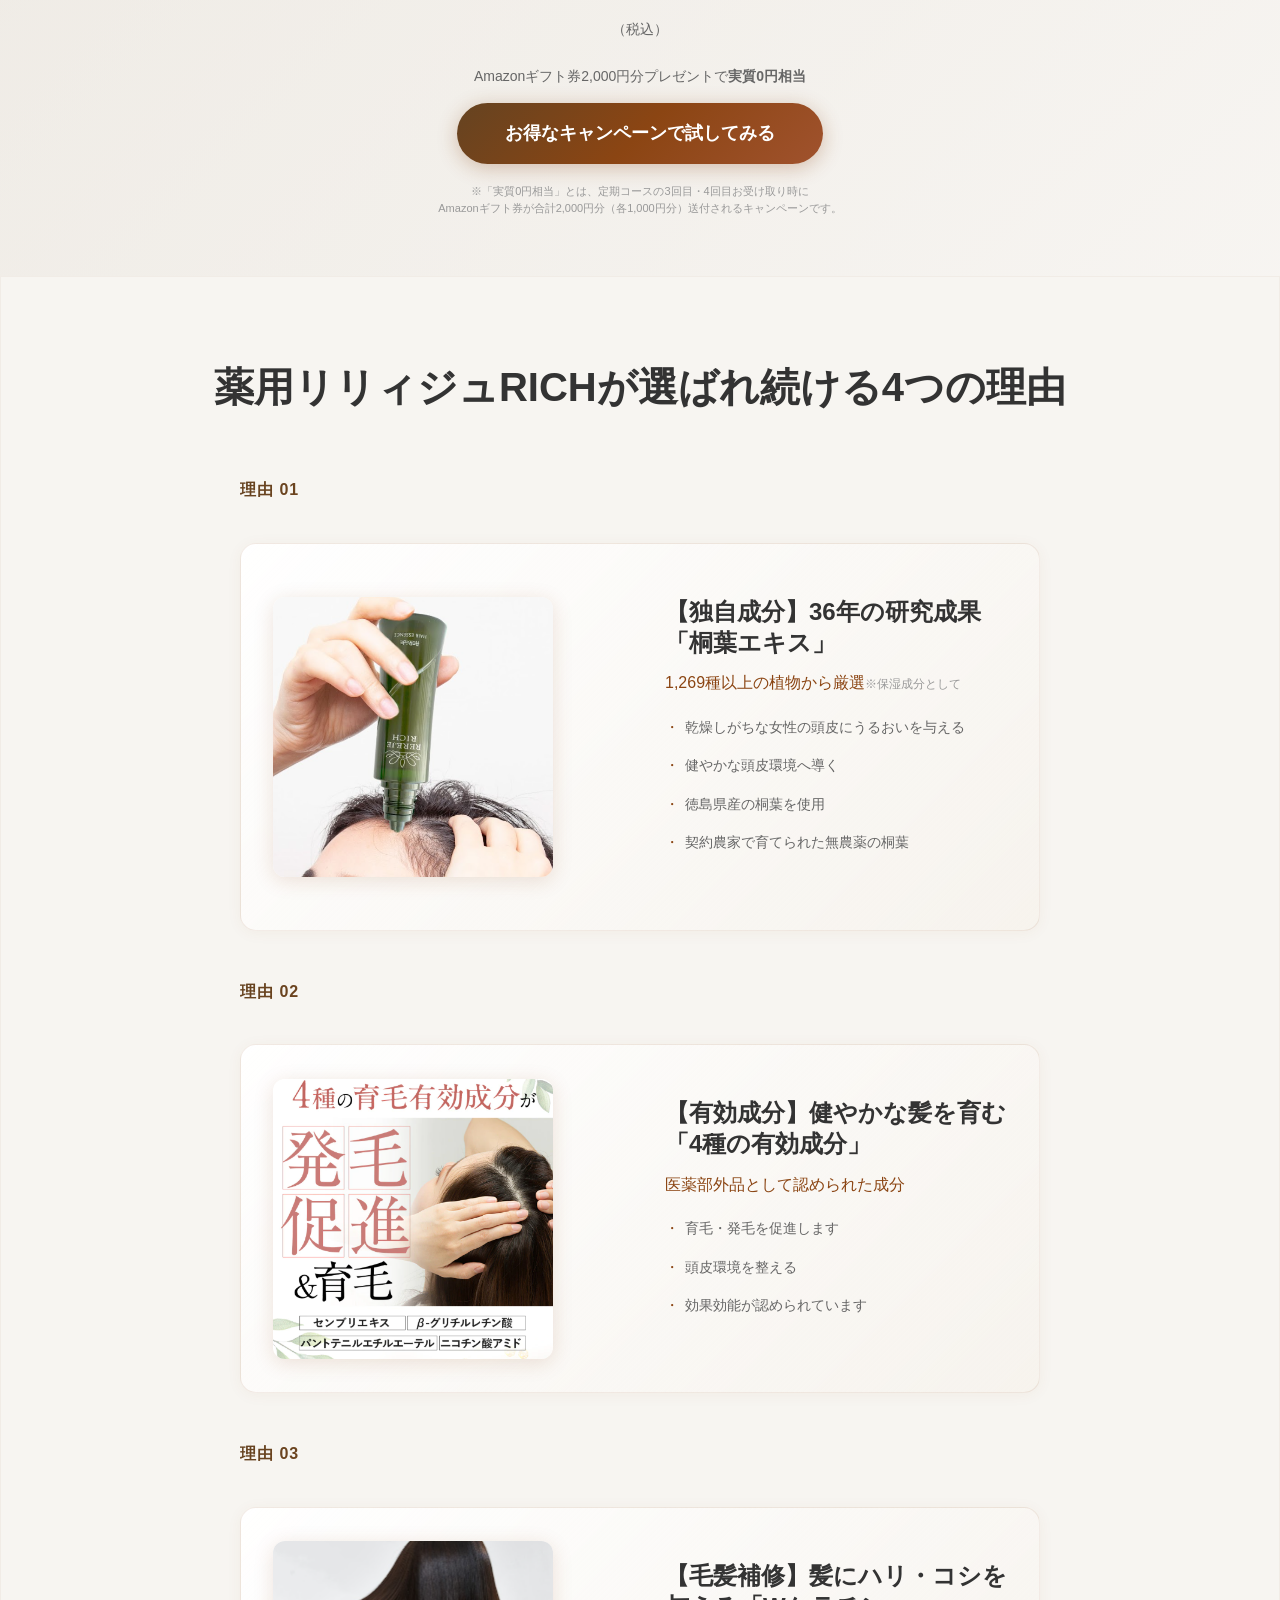
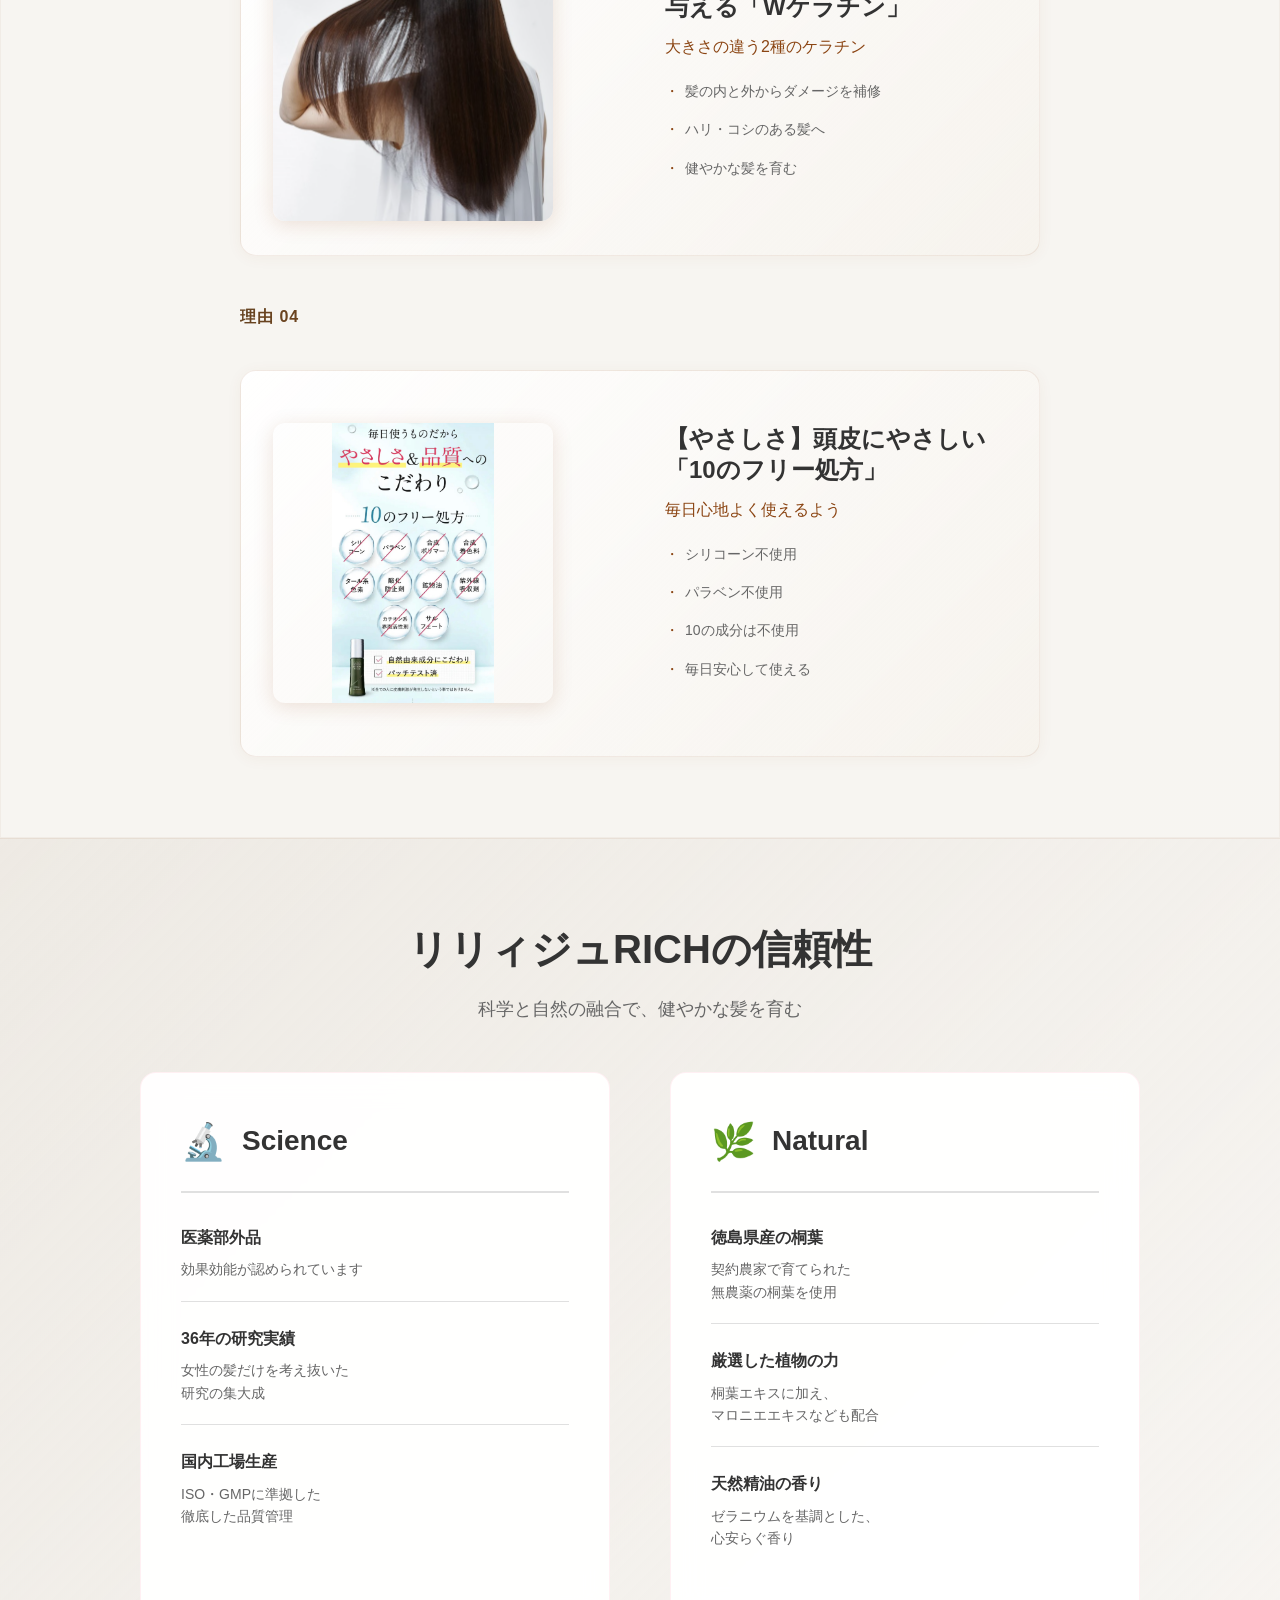
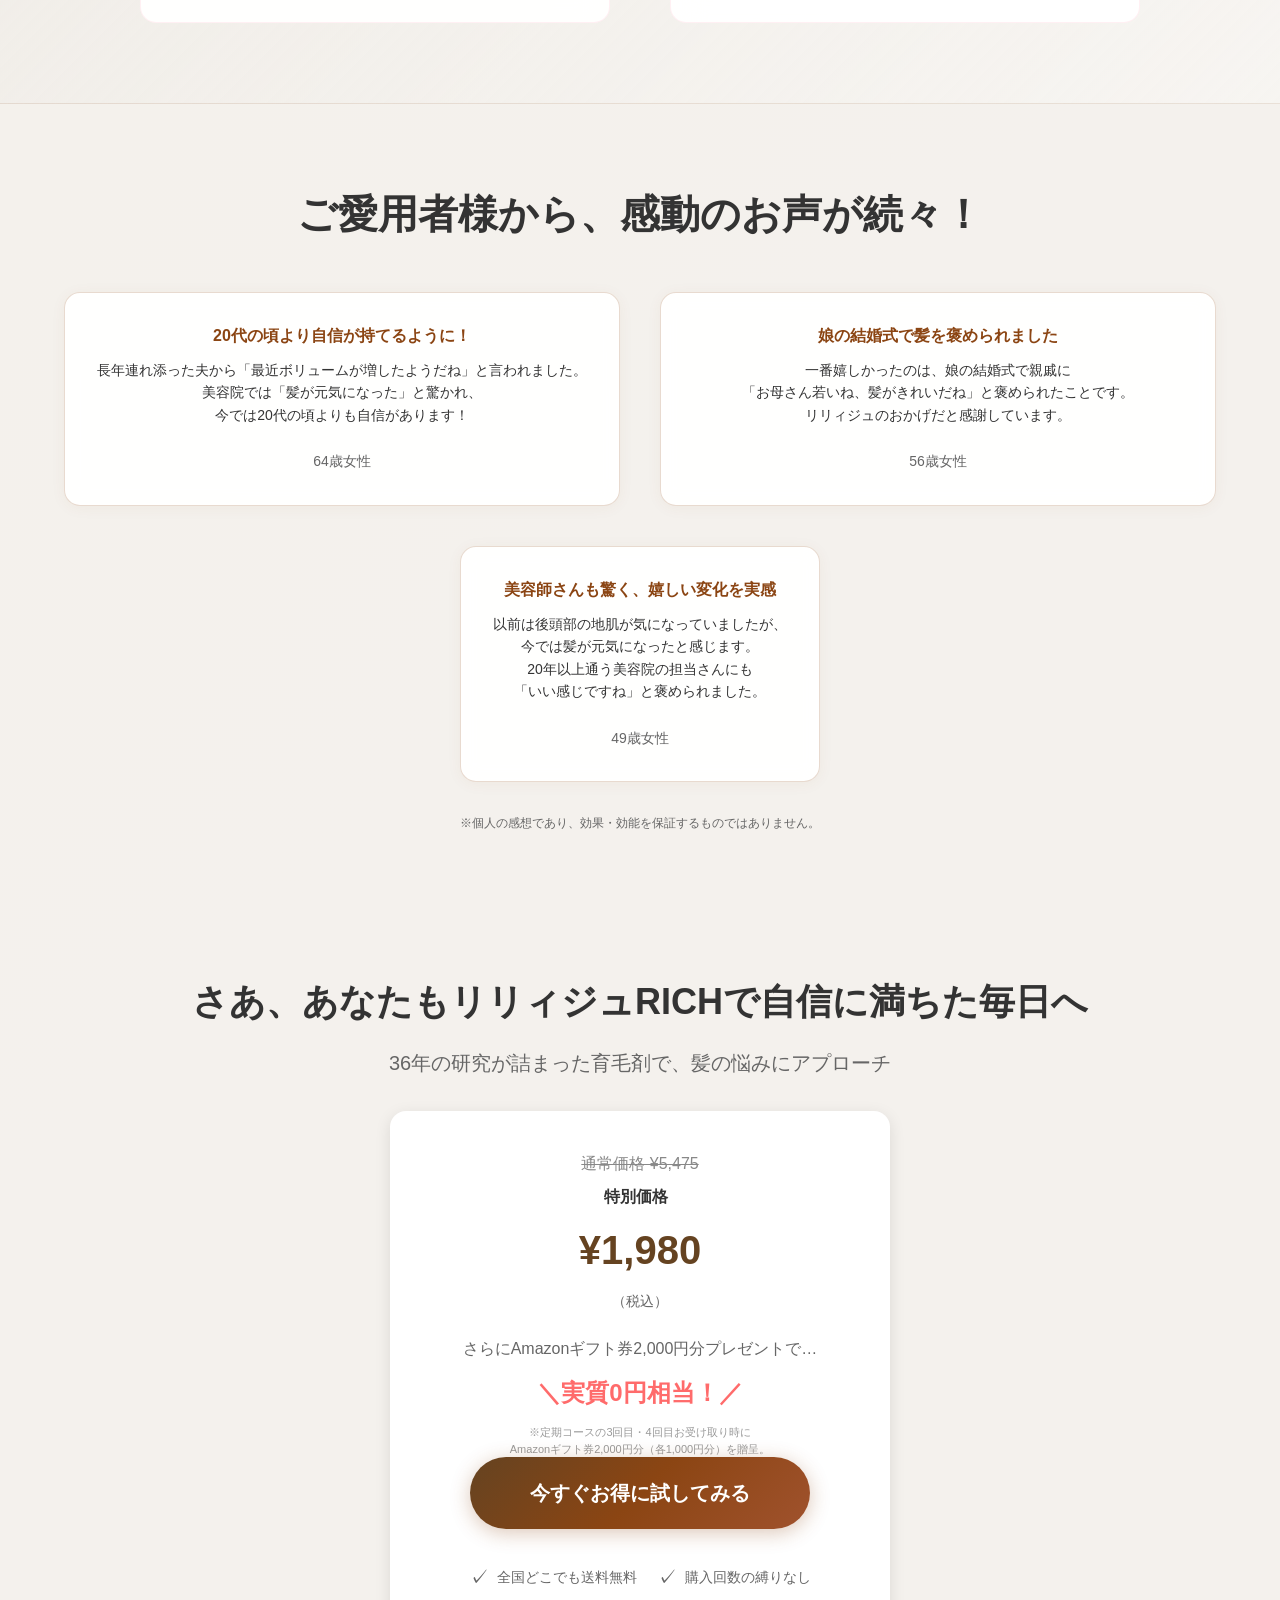
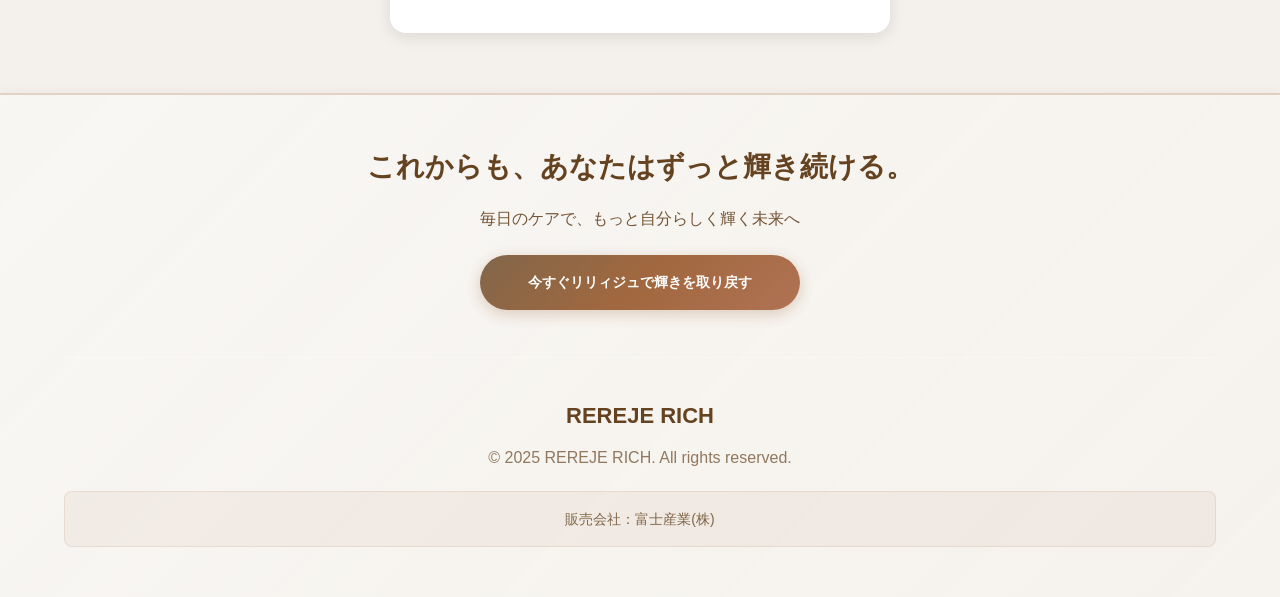
<file: xserver-upload/rereje-rich78-4/index.html>
<!doctype html>
<html lang="ja">
  
<!-- Mirrored from manga-jivl.vercel.app/ by HTTrack Website Copier/3.x [XR&CO'2014], Fri, 05 Sep 2025 06:02:24 GMT -->
<!-- Added by HTTrack --><meta http-equiv="content-type" content="text/html;charset=utf-8" /><!-- /Added by HTTrack -->
<head>
    <meta charset="UTF-8" />
    <meta name="viewport" content="width=device-width, initial-scale=1.0" />
    <title>REREJE RICH - 女性のための薬用育毛剤</title>
    <meta name="description" content="36年の研究から生まれた女性専用育毛剤。桐葉エキス配合で髪にハリ・コシを。初回限定1,980円。">

    <!-- OGP -->
    <meta property="og:title" content="REREJE RICH - 女性のための薬用育毛剤">
    <meta property="og:description" content="36年の研究から生まれた女性専用育毛剤。桐葉エキス配合で髪にハリ・コシを。">
    <meta property="og:type" content="website">
    
    
    <!-- Google Analytics -->
    <script async src="https://www.googletagmanager.com/gtag/js?id=GA_MEASUREMENT_ID"></script>
    <script>
      window.dataLayer = window.dataLayer || [];
      function gtag(){dataLayer.push(arguments);}
      gtag('js', new Date());
      gtag('config', 'GA_MEASUREMENT_ID');
    </script>
    
    <script type="module" crossorigin src="../rereje-rich78-common/assets/index-U9MFb4ym.js"></script>
    <link rel="stylesheet" crossorigin href="../rereje-rich78-common/assets/index-C6Zq50ZD.css">
    <style>
      /* Luxury Brown Color Palette */
      :root {
        --primary-gradient: linear-gradient(135deg, #8B4513, #A0522D, #CD853F);
        --secondary-gradient: linear-gradient(135deg, #F5E6D3, #E8D5C4, #DEB887);
        --accent-gradient: linear-gradient(135deg, #654321, #8B4513, #A0522D);
        --luxury-brown: #654321;
        --warm-brown: #8B4513;
        --soft-beige: #F5E6D3;
        --gold-accent: #DAA520;
      }

      /* Slightly Darker Elegant Background */
      body {
        background: linear-gradient(-45deg, #F8F6F3, #F5F2EE, #F0EDE8, #EAE5DD);
        background-size: 400% 400%;
        animation: gradientShift 25s ease infinite;
      }

      @keyframes gradientShift {
        0% { background-position: 0% 50%; }
        50% { background-position: 100% 50%; }
        100% { background-position: 0% 50%; }
      }

      /* Elegant Header with Warm Tone */
      .header {
        background: rgba(248, 246, 243, 0.98);
        backdrop-filter: blur(15px);
        box-shadow: 0 2px 20px rgba(139, 69, 19, 0.1);
        border-bottom: 1px solid rgba(139, 69, 19, 0.1);
      }

      .logo {
        background: var(--accent-gradient);
        -webkit-background-clip: text;
        -webkit-text-fill-color: transparent;
        background-clip: text;
        text-shadow: 0 0 20px var(--luxury-brown);
        animation: logoGlow 4s ease-in-out infinite alternate;
      }

      @keyframes logoGlow {
        from { filter: drop-shadow(0 0 3px var(--warm-brown)); }
        to { filter: drop-shadow(0 0 8px var(--gold-accent)); }
      }

      /* Floating Animation for Sections */
      .comic-scene, .testimonial-card, .product-step {
        animation: floatUp 0.8s ease-out forwards;
        opacity: 0;
        transform: translateY(30px);
      }

      .comic-scene:nth-child(1) { animation-delay: 0.1s; }
      .comic-scene:nth-child(2) { animation-delay: 0.2s; }
      .comic-scene:nth-child(3) { animation-delay: 0.3s; }
      .comic-scene:nth-child(4) { animation-delay: 0.4s; }
      .comic-scene:nth-child(5) { animation-delay: 0.5s; }

      @keyframes floatUp {
        to {
          opacity: 1;
          transform: translateY(0);
        }
      }

      /* Luxury CTA Buttons */
      .cta-button {
        background: var(--accent-gradient);
        position: relative;
        overflow: hidden;
        animation: pulse 3s infinite;
        box-shadow: 0 4px 20px rgba(139, 69, 19, 0.3);
      }

      .cta-button::before {
        content: '';
        position: absolute;
        top: 0;
        left: -100%;
        width: 100%;
        height: 100%;
        background: linear-gradient(90deg, transparent, rgba(255,255,255,0.3), transparent);
        transition: left 0.5s;
      }

      .cta-button:hover::before {
        left: 100%;
      }

      @keyframes pulse {
        0% { box-shadow: 0 4px 20px rgba(139, 69, 19, 0.3); }
        50% { box-shadow: 0 4px 30px rgba(218, 165, 32, 0.5); }
        100% { box-shadow: 0 4px 20px rgba(139, 69, 19, 0.3); }
      }

      /* Comic Viewer Enhancement */
      .comic-viewer {
        background: rgba(248, 246, 243, 0.9);
        position: relative;
        border-top: 1px solid rgba(139, 69, 19, 0.1);
        border-bottom: 1px solid rgba(139, 69, 19, 0.1);
      }

      .comic-scene img {
        transition: transform 0.3s ease, filter 0.3s ease;
        filter: drop-shadow(0 8px 25px rgba(139, 69, 19, 0.2));
      }

      .comic-scene img:hover {
        transform: scale(1.03);
        filter: drop-shadow(0 12px 35px rgba(218, 165, 32, 0.3));
      }

      /* Section Backgrounds - Balanced Tone & Accent */
      .products-section {
        background: rgba(248, 246, 243, 0.95);
        position: relative;
        border: 1px solid rgba(139, 69, 19, 0.05);
      }

      .science-section {
        background: linear-gradient(135deg, rgba(240, 237, 232, 0.4), rgba(248, 246, 243, 0.9));
        border-top: 1px solid rgba(139, 69, 19, 0.1);
        border-bottom: 1px solid rgba(139, 69, 19, 0.1);
      }

      .testimonials-section {
        background: rgba(245, 242, 238, 0.95);
      }

      /* Testimonial Cards Enhancement */
      .testimonial-card {
        background: rgba(255, 255, 255, 0.95);
        backdrop-filter: blur(10px);
        border: 1px solid rgba(139, 69, 19, 0.2);
        transition: transform 0.3s ease, box-shadow 0.3s ease;
      }

      .testimonial-card:hover {
        transform: translateY(-5px);
        box-shadow: 0 15px 35px rgba(139, 69, 19, 0.15);
      }

      /* Product Steps Animation */
      .product-step {
        transition: transform 0.3s ease;
      }

      .product-step:hover {
        transform: scale(1.02);
      }

      .step-number {
        background: var(--accent-gradient);
        -webkit-background-clip: text;
        -webkit-text-fill-color: transparent;
        background-clip: text;
        animation: shimmer 2s linear infinite;
      }

      @keyframes shimmer {
        0% { background-position: -200px 0; }
        100% { background-position: 200px 0; }
      }

      /* Scroll Indicator Enhancement */
      .scroll-indicator {
        animation: bounce 2s infinite, colorShift 3s ease-in-out infinite alternate;
      }

      @keyframes colorShift {
        from { color: var(--glow-pink); }
        to { color: var(--glow-purple); }
      }

      /* Science Section Enhancement */
      .science-column, .natural-column {
        background: rgba(255, 255, 255, 0.95);
        backdrop-filter: blur(15px);
        border: 1px solid rgba(255, 182, 193, 0.2);
        transition: transform 0.3s ease;
      }

      .science-column:hover, .natural-column:hover {
        transform: translateY(-10px);
      }

      /* Transparent Bubble Animations */
      .bubble-container {
        position: fixed;
        top: 0;
        left: 0;
        width: 100%;
        height: 100%;
        pointer-events: none;
        z-index: 1;
        overflow: hidden;
      }

      .bubble {
        position: absolute;
        border-radius: 50%;
        background: radial-gradient(circle at 30% 30%, rgba(255, 255, 255, 0.4), rgba(139, 69, 19, 0.1));
        animation: floatBubble linear infinite;
        opacity: 0.6;
      }

      .bubble:nth-child(1) { width: 40px; height: 40px; left: 10%; animation-duration: 8s; animation-delay: 0s; }
      .bubble:nth-child(2) { width: 20px; height: 20px; left: 20%; animation-duration: 6s; animation-delay: 1s; }
      .bubble:nth-child(3) { width: 60px; height: 60px; left: 35%; animation-duration: 10s; animation-delay: 2s; }
      .bubble:nth-child(4) { width: 30px; height: 30px; left: 50%; animation-duration: 7s; animation-delay: 3s; }
      .bubble:nth-child(5) { width: 50px; height: 50px; left: 70%; animation-duration: 9s; animation-delay: 4s; }
      .bubble:nth-child(6) { width: 25px; height: 25px; left: 85%; animation-duration: 5s; animation-delay: 5s; }

      @keyframes floatBubble {
        0% {
          bottom: -100px;
          transform: translateX(0) rotate(0deg);
          opacity: 0;
        }
        10% { opacity: 0.6; }
        90% { opacity: 0.6; }
        100% {
          bottom: 100vh;
          transform: translateX(-50px) rotate(360deg);
          opacity: 0;
        }
      }

      /* Water Ripple Effect */
      .ripple-effect {
        position: absolute;
        border-radius: 50%;
        background: radial-gradient(circle, rgba(218, 165, 32, 0.1) 0%, transparent 70%);
        animation: ripple 4s ease-out infinite;
        pointer-events: none;
      }

      @keyframes ripple {
        0% {
          width: 0;
          height: 0;
          opacity: 1;
        }
        100% {
          width: 300px;
          height: 300px;
          opacity: 0;
        }
      }

      /* Enhanced Footer with Better Visibility */
      .footer {
        background: linear-gradient(135deg, rgba(248, 246, 243, 0.98), rgba(245, 242, 238, 0.95));
        border-top: 2px solid rgba(139, 69, 19, 0.2);
        position: relative;
        padding: 50px 0 30px;
        box-shadow: 0 -2px 10px rgba(139, 69, 19, 0.05);
      }

      .footer-impact {
        text-align: center;
        margin-bottom: 40px;
        position: relative;
        z-index: 2;
      }

      .footer-title {
        font-size: 28px;
        font-weight: 600;
        color: var(--luxury-brown);
        margin-bottom: 16px;
      }

      .footer-message {
        font-size: 16px;
        color: rgba(101, 67, 33, 0.9);
        margin-bottom: 24px;
        line-height: 1.6;
      }

      .footer-button {
        background: var(--accent-gradient);
        font-size: 18px;
        padding: 16px 48px;
        box-shadow: 0 4px 15px rgba(139, 69, 19, 0.3);
        color: #FFFFFF;
        font-weight: 600;
        transition: all 0.3s ease;
      }

      .footer-button:hover {
        transform: translateY(-2px);
        box-shadow: 0 6px 20px rgba(139, 69, 19, 0.4);
      }

      .footer-info {
        text-align: center;
        border-top: 1px solid rgba(255, 255, 255, 0.3);
        padding-top: 40px;
        position: relative;
        z-index: 2;
      }

      .footer-brand {
        font-size: 22px;
        font-weight: 600;
        color: var(--luxury-brown);
        margin-bottom: 12px;
      }

      .footer-copyright {
        color: rgba(101, 67, 33, 0.7);
        margin-bottom: 20px;
      }

      .footer-nav {
        display: flex;
        justify-content: center;
        gap: 32px;
        flex-wrap: wrap;
      }

      .footer-nav a {
        color: rgba(101, 67, 33, 0.8);
        transition: color 0.3s ease;
      }

      .footer-nav a:hover {
        color: var(--luxury-brown);
      }

      /* Products Detail Width Constraint */
      .products-detail {
        max-width: 800px;
      }

      /* Feature Sections Standardization */
      .product-step {
        min-height: 300px;
        display: flex;
        flex-direction: column;
        justify-content: flex-start;
      }

      .product-content {
        flex: 1;
        display: flex;
        align-items: center;
        gap: 32px;
        min-height: 250px;
      }

      .product-content img {
        width: 280px;
        height: auto;
        max-height: 280px;
        object-fit: contain;
        border-radius: 12px;
        flex-shrink: 0;
        box-shadow: 0 4px 20px rgba(139, 69, 19, 0.15);
      }

      /* Specific adjustments for feature images */
      .product-step:nth-child(1) .product-content img,
      .product-step:nth-child(3) .product-content img {
        object-fit: cover;
        object-position: center;
      }

      .product-step:nth-child(2) .product-content img {
        object-fit: cover;
        object-position: center bottom;
      }

      .product-info {
        flex: 1;
        padding: 20px 0 20px 80px;
      }

      .product-info h3 {
        font-size: 24px;
        margin-bottom: 12px;
        line-height: 1.3;
      }

      .product-concept {
        font-size: 16px;
        margin-bottom: 20px;
        font-weight: 500;
      }

      .product-features {
        margin-bottom: 16px;
      }

      .product-features li {
        font-size: 14px;
        line-height: 1.6;
        margin-bottom: 8px;
      }

      .product-note {
        margin-top: 16px;
        font-style: italic;
      }

      .step-number {
        margin-bottom: 20px;
        font-size: 16px;
      }

      /* Mobile Responsive for Features */
      @media (max-width: 768px) {
        .product-content {
          flex-direction: column;
          text-align: center;
          min-height: auto;
          gap: 20px;
        }

        .product-content img {
          width: 240px;
          height: auto;
          max-height: 240px;
          margin: 0 auto;
        }

        .product-step {
          min-height: auto;
        }

        .product-info {
          padding: 20px 0;
        }

        .product-info h3 {
          font-size: 20px;
        }
      }

      /* Mobile Responsive Enhancements */
      @media (max-width: 768px) {
        /* 全体のモバイル調整 */
        body {
          overflow-x: hidden;
          width: 100%;
          margin: 0;
          padding: 0;
        }
        
        * {
          box-sizing: border-box;
        }
        
        .logo {
          font-size: 24px;
        }
        
        .comic-scene img {
          border-radius: 12px;
        }
        
        .cta-button {
          width: 90%;
          max-width: 300px;
        }

        /* ヘッダーの調整 */
        .header {
          padding: 16px 0;
          width: 100%;
          margin: 0;
        }

      /* PRラベル */
      .pr-label {
        position: absolute;
        top: 20px;
        right: 20px;
        background: rgba(248, 246, 243, 0.6);
        color: rgba(101, 67, 33, 0.5);
        padding: 8px 16px;
        border-radius: 20px;
        font-size: 12px;
        font-weight: 400;
        letter-spacing: 0.3px;
        border: 1px solid rgba(139, 69, 19, 0.15);
        box-shadow: 0 2px 8px rgba(139, 69, 19, 0.05);
        z-index: 100;
        backdrop-filter: blur(10px);
        opacity: 0.7;
      }


        /* コミックセクションのモバイル最適化 */
        .comic-viewer {
          padding: 24px 0;
        }

        .comic-scene {
          margin-bottom: 32px;
        }

        .narration {
          font-size: 16px;
          padding: 0 16px;
          line-height: 1.8;
          margin-bottom: 8px;
        }

        /* CTAセクションの調整 */
        .cta-section {
          padding: 40px 0;
        }

        .cta-section h2 {
          font-size: 24px;
          line-height: 1.4;
          margin-bottom: 20px;
          padding: 0 16px;
        }

        .product-image {
          max-width: 300px;
          margin-bottom: 24px;
        }

        .price {
          margin-bottom: 20px;
        }

        .special {
          font-size: 28px;
        }

        .benefits {
          gap: 12px;
          margin-top: 20px;
          padding: 0 16px;
        }

        .benefits li {
          font-size: 12px;
          padding: 6px 12px;
        }

        /* 商品説明セクション */
        .products-section {
          padding: 50px 0;
        }

        .section-title {
          font-size: 22px;
          margin-bottom: 32px;
          padding: 0 16px;
          line-height: 1.4;
        }

        .products-detail {
          gap: 32px;
        }

        .product-content {
          padding: 24px 16px;
          gap: 20px;
        }

        .product-info {
          padding: 16px 0;
          text-align: center;
        }

        .product-info ul {
          text-align: center;
        }

        .product-info h3 {
          font-size: 20px;
          margin-bottom: 8px;
        }

        .product-concept {
          font-size: 14px;
          margin-bottom: 16px;
        }

        .product-features {
          margin-bottom: 20px;
        }

        .product-features li {
          font-size: 13px;
          line-height: 1.5;
          padding-left: 12px;
          margin-bottom: 6px;
          position: relative;
        }

        .product-features li:before {
          content: "・";
          position: absolute;
          left: 0;
          top: 0;
          color: var(--primary-color);
          font-weight: 500;
        }

        /* サイエンスセクション */
        .science-section {
          padding: 50px 0;
        }

        .science-column, .natural-column {
          padding: 24px 20px;
        }

        .column-header h3 {
          font-size: 24px;
        }

        .feature-items h4 {
          font-size: 15px;
        }

        .feature-items p {
          font-size: 13px;
        }

        /* お客様の声セクション */
        .testimonials-section {
          padding: 50px 0;
        }

        .testimonial-card {
          padding: 24px 20px;
        }

        .before p, .after p {
          font-size: 13px;
        }

        .user-info .comment {
          font-size: 15px;
        }

        /* フッター */
        .footer {
          padding: 32px 0;
        }

        .footer-title {
          font-size: 28px;
          margin-bottom: 12px;
        }

        .footer-message {
          font-size: 16px;
          margin-bottom: 24px;
          padding: 0 16px;
        }

        .footer-button {
          font-size: 18px;
          padding: 16px 40px;
        }

        .footer nav {
          gap: 16px;
          margin-top: 16px;
        }

        /* ページ全体の余白調整 */
        .container {
          padding: 0 16px !important;
          margin: 0 auto !important;
          width: 100% !important;
          max-width: 100% !important;
          box-sizing: border-box !important;
        }
        
        /* 全セクションの幅とマージン調整 */
        section {
          width: 100% !important;
          margin: 0 !important;
          padding-left: 0 !important;
          padding-right: 0 !important;
          box-sizing: border-box !important;
        }

        /* CTA boxのモバイル調整 */
        .cta-box {
          padding: 32px 20px;
        }

        .guarantees {
          gap: 16px;
        }

        .guarantee-item {
          font-size: 12px;
        }
      }

      /* さらに小さなスマホ向け（375px以下） */
      @media (max-width: 375px) {
        .container {
          padding: 0 12px;
        }

        .logo {
          font-size: 22px;
        }

        .cta-section h2 {
          font-size: 20px;
        }

        .special {
          font-size: 24px;
        }

        .section-title {
          font-size: 20px;
        }

        .product-content {
          padding: 20px 12px;
        }

        .product-features li {
          font-size: 12px;
          padding-left: 14px;
          margin-bottom: 4px;
        }

        .testimonial-card {
          padding: 20px 16px;
        }

        .footer-button {
          font-size: 16px;
          padding: 14px 32px;
        }
      }

      /* Loading Animation */
      @keyframes fadeIn {
        from { opacity: 0; }
        to { opacity: 1; }
      }

      .container > * {
        animation: fadeIn 1s ease-out;
      }

      /* New Review Format Styles */
      .review-content {
        margin-bottom: 24px;
      }

      .review-title {
        font-size: 16px;
        font-weight: 600;
        color: var(--primary-color);
        margin-bottom: 12px;
        line-height: 1.4;
      }

      .review-text {
        font-size: 14px;
        color: var(--text-primary);
        line-height: 1.6;
        margin: 0;
      }

      /* Testimonial Grid Layout */
      .testimonials-grid {
        display: grid;
        grid-template-columns: 1fr 1fr;
        grid-template-rows: auto auto;
        gap: 40px;
        max-width: 1200px;
        margin: 0 auto 32px;
      }

      .testimonial-left {
        grid-column: 1;
        grid-row: 1;
      }

      .testimonial-right {
        grid-column: 2;
        grid-row: 1;
      }

      .testimonial-center {
        grid-column: 1 / 3;
        grid-row: 2;
        max-width: 600px;
        margin: 0 auto;
      }

      @media (max-width: 768px) {
        .testimonials-grid {
          grid-template-columns: 1fr;
          grid-template-rows: auto auto auto;
          gap: 32px;
        }

        .testimonial-left,
        .testimonial-right,
        .testimonial-center {
          grid-column: 1;
        }

        .testimonial-left {
          grid-row: 1;
        }

        .testimonial-right {
          grid-row: 2;
        }

        .testimonial-center {
          grid-row: 3;
          max-width: 100%;
        }

        .review-title {
          font-size: 15px;
        }

        .review-text {
          font-size: 13px;
        }

        /* モバイル版で特定の改行を調整（漫画ナレーションは除く） */
        .section-subtitle br {
          display: none;
        }
        
        /* モバイルでの文字途切れ防止 */
        .section-subtitle {
          padding: 0 24px !important;
          font-size: 12px !important;
          line-height: 1.4 !important;
          text-align: center !important;
          max-width: 100% !important;
          width: 100% !important;
          margin: 0 auto !important;
          box-sizing: border-box !important;
          word-wrap: break-word !important;
          hyphens: auto !important;
          overflow-wrap: break-word !important;
        }

        .footer-title br {
          display: none;
        }

        .footer-message br {
          display: none;
        }

        /* 漫画ナレーションの改行は常に保持 */
        .narration br {
          display: inline !important;
        }

        /* 漫画ナレーションのモバイル最適化 */
        .narration {
          text-align: center;
          line-height: 1.8;
          font-size: 16px;
          padding: 0 16px;
          margin-bottom: 8px;
        }

        .section-subtitle {
          line-height: 1.6;
        }

        .footer-title {
          line-height: 1.4;
        }

        .footer-message {
          line-height: 1.6;
        }

        /* CTAボタンの改行調整 */
        .footer-button br {
          display: none;
        }

        /* PRラベルのモバイル調整 */
        .pr-label {
          top: 10px;
          right: 10px;
          font-size: 11px;
          padding: 6px 12px;
        }
      }

      /* お客様の声のテキスト配置調整 */
      .testimonial-left .review-text,
      .testimonial-right .review-text {
        text-align: center;
      }

      .testimonial-center .review-text {
        text-align: center;
      }

      /* タイトルも本文と同じ配置に統一 */
      .testimonial-left .review-title,
      .testimonial-right .review-title {
        text-align: center;
      }

      .testimonial-center .review-title {
        text-align: center;
      }

      /* プロフィール（年代女性）の中央配置 */
      .testimonial-left .profile,
      .testimonial-right .profile {
        text-align: center;
      }

      .testimonial-center .profile {
        text-align: center;
      }

      /* モバイル専用レイアウト修正 */
      @media (max-width: 768px) {
        /* 基本レイアウト */
        body {
          margin: 0;
          padding: 0;
          width: 100%;
          overflow-x: hidden;
        }
        
        .container {
          width: 100%;
          max-width: 100%;
          margin: 0 auto;
          padding: 0 16px;
          box-sizing: border-box;
        }
        
        /* 中央配置の強制 */
        .section-title,
        .section-subtitle {
          text-align: center;
          margin: 0 auto;
          width: 100%;
        }
        
        /* testimonialsセクション修正 */
        .testimonials-section {
          width: 100%;
          padding: 50px 0;
        }
        
        .testimonials-section .container {
          width: 100%;
          max-width: 100%;
          margin: 0 auto;
          padding: 0 16px;
          box-sizing: border-box;
        }
        
        .testimonials-grid {
          display: flex;
          flex-direction: column;
          gap: 20px;
          width: 100%;
          margin: 0 auto;
          padding: 0;
        }
        
        .testimonial-card {
          width: 100%;
          max-width: 100%;
          margin: 0 auto;
          padding: 24px 16px;
          box-sizing: border-box;
          text-align: center;
        }
        
        /* CTAとフッター */
        .cta-section,
        .footer {
          width: 100%;
          text-align: center;
          padding-left: 0;
          padding-right: 0;
        }
        
        .cta-section .container,
        .footer .container {
          width: 100%;
          max-width: 100%;
          margin: 0 auto;
          padding: 0 16px;
          box-sizing: border-box;
        }
        
        /* 全てのセクションで左右余白を統一 */
        .cta-section,
        .footer,
        .products-section,
        .science-section {
          width: 100%;
          margin: 0;
          padding-left: 0;
          padding-right: 0;
        }
        
        .cta-section .container,
        .footer .container,
        .products-section .container,
        .science-section .container {
          width: 100%;
          max-width: 100%;
          margin: 0 auto;
          padding-left: 16px;
          padding-right: 16px;
          box-sizing: border-box;
        }
      }

      /* モバイル専用改行 */
      .br-mobile {
        display: none;
      }

      @media (max-width: 768px) {
        .br-mobile {
          display: inline;
        }
      }
    </style>
  </head>
  <body>
    <div id="app">
      <!-- 透明感アニメーション要素 -->
      <div class="bubble-container">
        <div class="bubble"></div>
        <div class="bubble"></div>
        <div class="bubble"></div>
        <div class="bubble"></div>
        <div class="bubble"></div>
        <div class="bubble"></div>
      </div>

      <!-- ヘッダー -->
      <header class="header">
        <div class="pr-label">PR:富士産業(株)</div>
        <div class="container">
          <h1 class="logo">REREJE RICH</h1>
          <p class="tagline">女性のための薬用育毛剤</p>
        </div>
      </header>

      <!-- 漫画ビューワー -->
      <section class="comic-viewer">
        <div class="comic-container">
          <figure class="comic-scene">
            <img src="../rereje-rich78-common/manga/01.png" alt="抜け毛や髪のボリュームダウンの悩み" loading="lazy" />
            <figcaption>
              <p class="narration">抜け毛が増えて、分け目も気になる日々。</p>
            </figcaption>
          </figure>

          <figure class="comic-scene">
            <img src="../rereje-rich78-common/manga/02.png" alt="友人からリリィジュを教えてもらう" loading="lazy" />
            <figcaption>
              <p class="narration">若々しい友人の秘密は、この頭皮ケアだった。</p>
            </figcaption>
          </figure>

          <figure class="comic-scene">
            <img src="../rereje-rich78-common/manga/03.png" alt="リリィジュでケア" loading="lazy" />
            <figcaption>
              <p class="narration">液だれしにくいから、<br class="br-mobile">サッと手軽に30秒ケア。<br><span style="font-size: 0.75em; color: #999; font-weight: 300;">※1日2回朝晩使用</span></p>
            </figcaption>
          </figure>

          <figure class="comic-scene">
            <img src="../rereje-rich78-common/manga/04.png" alt="効果実感" loading="lazy" />
            <figcaption>
              <p class="narration">続けるうちに、ハリ・コシ実感。<br class="br-mobile">毎日がもっと楽しく！</p>
            </figcaption>
          </figure>

          <figure class="comic-scene">
            <img src="../rereje-rich78-common/manga/05.png" alt="自信を取り戻す" loading="lazy" />
            <figcaption>
              <p class="narration">あなたの髪も、きっと変われる。<br class="br-mobile">リリィジュRICHで。</p>
            </figcaption>
          </figure>
        </div>
        
        <!-- スクロールインジケーター（PC用） -->
        <div class="scroll-indicator desktop-only">
          <span>横にスクロール →</span>
        </div>
      </section>

      <!-- CTA（初回） -->
      <section class="cta-section primary">
        <div class="container">
          <div class="cta-content">
            <img src="../rereje-rich78-common/products/main-product.png" alt="リリィジュRICH" class="product-image" loading="lazy">
            <h2>リリィジュRICHで<br class="br-mobile">あきらめない<br class="br-mobile">頭皮ケアを始めませんか？</h2>
            <p class="price">
              <span class="trial-label">初回限定</span>
              <span class="special">¥1,980</span>
              <span class="tax">（税込）</span>
            </p>
            <p style="font-size: 14px; color: #666; margin: 8px 0 16px;">Amazonギフト券2,000円分プレゼントで<br class="br-mobile"><strong>実質0円相当</strong></p>
            <a href="https://sf-system.jp/link.php?i=pi6fq1qhh6px&m=mi41q1o5alqr" class="cta-button" data-ga-event="cta_click" data-ga-label="top">
              お得なキャンペーンで試してみる
            </a>
            <p style="font-size: 11px; color: #999; margin-top: 12px; line-height: 1.5;">※「実質0円相当」とは、定期コースの3回目・4回目お受け取り時に<br>Amazonギフト券が合計2,000円分（各1,000円分）<br class="br-mobile">送付されるキャンペーンです。</p>
          </div>
        </div>
      </section>

      <!-- 商品説明 -->
      <section class="products-section">
        <div class="container">
          <div class="routine-header">
            <h2 class="section-title">薬用リリィジュRICHが<br class="br-mobile">選ばれ続ける4つの理由</h2>
          </div>
          
          <div class="products-detail">
            <article class="product-step">
              <div class="step-number">理由 01</div>
              <div class="product-content">
                <img src="../rereje-rich78-common/products/feature01.png" alt="36年の研究成果 桐葉エキス" loading="lazy">
                <div class="product-info">
                  <h3>【独自成分】36年の研究成果<br class="br-mobile">「桐葉エキス」</h3>
                  <p class="product-concept">1,269種以上の植物から厳選<span style="font-size: 0.75em; color: #999; font-weight: 300;">※保湿成分として</span></p>
                  <ul class="product-features">
                    <li>乾燥しがちな女性の頭皮にうるおいを与える</li>
                    <li>健やかな頭皮環境へ導く</li>
                    <li>徳島県産の桐葉を使用</li>
                    <li>契約農家で育てられた無農薬の桐葉</li>
                  </ul>
                </div>
              </div>
            </article>

            <article class="product-step">
              <div class="step-number">理由 02</div>
              <div class="product-content">
                <img src="../rereje-rich78-common/products/feature02.png" alt="4種の有効成分" loading="lazy">
                <div class="product-info">
                  <h3>【有効成分】健やかな髪を育む<br class="br-mobile">「4種の有効成分」</h3>
                  <p class="product-concept">医薬部外品として認められた成分</p>
                  <ul class="product-features">
                    <li>育毛・発毛を促進します</li>
                    <li>頭皮環境を整える</li>
                    <li>効果効能が認められています</li>
                  </ul>
                </div>
              </div>
            </article>

            <article class="product-step">
              <div class="step-number">理由 03</div>
              <div class="product-content">
                <img src="../rereje-rich78-common/products/feature03.png" alt="Wケラチン配合" loading="lazy">
                <div class="product-info">
                  <h3>【毛髪補修】髪にハリ・コシを与える「Wケラチン」</h3>
                  <p class="product-concept">大きさの違う2種のケラチン</p>
                  <ul class="product-features">
                    <li>髪の内と外からダメージを補修</li>
                    <li>ハリ・コシのある髪へ</li>
                    <li>健やかな髪を育む</li>
                  </ul>
                </div>
              </div>
            </article>

            <article class="product-step">
              <div class="step-number">理由 04</div>
              <div class="product-content">
                <img src="../rereje-rich78-common/products/feature04.jpg" alt="10のフリー処方" loading="lazy">
                <div class="product-info">
                  <h3>【やさしさ】頭皮にやさしい<br class="br-mobile">「10のフリー処方」</h3>
                  <p class="product-concept">毎日心地よく使えるよう</p>
                  <ul class="product-features">
                    <li>シリコーン不使用</li>
                    <li>パラベン不使用</li>
                    <li>10の成分は不使用</li>
                    <li>毎日安心して使える</li>
                  </ul>
                </div>
              </div>
            </article>
          </div>
        </div>
      </section>

      <!-- Science × Natural -->
      <section class="science-section">
        <div class="container">
          <h2 class="section-title">リリィジュRICHの信頼性</h2>
          <p class="section-subtitle">科学と自然の融合で、<br class="br-mobile">健やかな髪を育む</p>

          <div class="science-natural-grid">
            <div class="science-column">
              <div class="column-header">
                <span class="column-icon">🔬</span>
                <h3>Science</h3>
              </div>
              <ul class="feature-items">
                <li>
                  <h4>医薬部外品</h4>
                  <p>効果効能が認められています</p>
                </li>
                <li>
                  <h4>36年の研究実績</h4>
                  <p>女性の髪だけを考え抜いた<br>研究の集大成</p>
                </li>
                <li>
                  <h4>国内工場生産</h4>
                  <p>ISO・GMPに準拠した<br>徹底した品質管理</p>
                </li>
              </ul>
            </div>

            <div class="natural-column">
              <div class="column-header">
                <span class="column-icon">🌿</span>
                <h3>Natural</h3>
              </div>
              <ul class="feature-items">
                <li>
                  <h4>徳島県産の桐葉</h4>
                  <p>契約農家で育てられた<br>無農薬の桐葉を使用</p>
                </li>
                <li>
                  <h4>厳選した植物の力</h4>
                  <p>桐葉エキスに加え、<br>マロニエエキスなども配合</p>
                </li>
                <li>
                  <h4>天然精油の香り</h4>
                  <p>ゼラニウムを基調とした、<br>心安らぐ香り</p>
                </li>
              </ul>
            </div>
          </div>
        </div>
      </section>

      <!-- お客様の声 -->
      <section class="testimonials-section">
        <div class="container">
          <h2 class="section-title">ご愛用者様から、<br class="br-mobile">感動のお声が続々！</h2>

          <div class="testimonials-grid">
            <article class="testimonial-card testimonial-left">
              <div class="review-content">
                <h3 class="review-title">20代の頃より自信が持てるように！</h3>
                <p class="review-text">長年連れ添った夫から「最近ボリュームが<br class="br-mobile">増したようだね」と言われました。<br>美容院では「髪が元気になった」と驚かれ、<br>今では20代の頃よりも自信があります！</p>
              </div>
              <div class="user-info">
                <p class="profile">64歳女性</p>
              </div>
            </article>

            <article class="testimonial-card testimonial-right">
              <div class="review-content">
                <h3 class="review-title">娘の結婚式で髪を褒められました</h3>
                <p class="review-text">一番嬉しかったのは、娘の結婚式で親戚に<br>「お母さん若いね、髪がきれいだね」<br class="br-mobile">と褒められたことです。<br>リリィジュのおかげだと感謝しています。</p>
              </div>
              <div class="user-info">
                <p class="profile">56歳女性</p>
              </div>
            </article>

            <article class="testimonial-card testimonial-center">
              <div class="review-content">
                <h3 class="review-title">美容師さんも驚く、嬉しい変化を実感</h3>
                <p class="review-text">以前は後頭部の地肌が気になっていましたが、<br>今では髪が元気になったと感じます。<br>20年以上通う美容院の担当さんにも<br>「いい感じですね」と褒められました。</p>
              </div>
              <div class="user-info">
                <p class="profile">49歳女性</p>
              </div>
            </article>

          </div>
          
          <p class="disclaimer">※個人の感想であり、効果・効能を保証するものではありません。</p>
        </div>
      </section>

      <!-- 最終CTA -->
      <section class="cta-section final">
        <div class="ripple-effect" style="top: 20%; left: 10%; animation-delay: 1s;"></div>
        <div class="ripple-effect" style="top: 60%; left: 80%; animation-delay: 3s;"></div>
        <div class="container">
          <h2>さあ、あなたも<br class="br-mobile">リリィジュRICHで<br class="br-mobile">自信に満ちた毎日へ</h2>
          <p class="lead">36年の研究が詰まった育毛剤で、<br class="br-mobile">髪の悩みにアプローチ</p>

          <div class="cta-box">
            <div class="price-section">
              <p class="regular-price" style="font-size: 16px; color: #888; text-decoration: line-through; margin-bottom: 8px;">通常価格 ¥5,475</p>
              <p class="price">
                <span class="trial-label" style="font-size: 16px; margin-right: 8px;">特別価格</span>
                <span class="special">¥1,980</span>
                <span class="tax">（税込）</span>
              </p>
              <p style="font-size: 16px; color: #666; margin: 12px 0;">さらにAmazonギフト券<br class="br-mobile">2,000円分プレゼントで…</p>
              <p style="font-size: 24px; font-weight: bold; color: #FF6B6B; margin: 8px 0;">＼実質0円相当！／</p>
              <p style="font-size: 11px; color: #999; margin-top: 12px; line-height: 1.5;">※定期コースの3回目・4回目お受け取り時に<br>Amazonギフト券2,000円分（各1,000円分）を贈呈。</p>
            </div>

            <a href="https://sf-system.jp/link.php?i=pi6fq1qhh6px&m=mi41q1o5alqr" class="cta-button large" data-ga-event="cta_click" data-ga-label="bottom">
              今すぐお得に試してみる
            </a>

            <div class="guarantees">
              <div class="guarantee-item">
                <span class="icon">✓</span>
                <span>全国どこでも送料無料</span>
              </div>
              <div class="guarantee-item">
                <span class="icon">✓</span>
                <span>購入回数の縛りなし</span>
              </div>
            </div>
          </div>
        </div>
      </section>

      <!-- インパクトフッター -->
      <footer class="footer">
        <div class="container">
          <div class="footer-impact">
            <h3 class="footer-title">これからも、<br class="br-mobile">あなたはずっと<br class="br-mobile">輝き続ける。</h3>
            <p class="footer-message">毎日のケアで、<br class="br-mobile">もっと自分らしく<br class="br-mobile">輝く未来へ</p>
            <div class="footer-cta">
              <a href="https://sf-system.jp/link.php?i=pi6fq1qhh6px&m=mi41q1o5alqr" class="cta-button footer-button" data-ga-event="cta_click" data-ga-label="footer">
                今すぐリリィジュで輝きを取り戻す
              </a>
            </div>
          </div>
          <div class="footer-info">
            <p class="footer-brand">REREJE RICH</p>
            <p class="footer-copyright">&copy; 2025 REREJE RICH. All rights reserved.</p>
            <div class="company-info" style="margin: 20px 0; padding: 16px; background: rgba(139,69,19,0.05); border-radius: 8px; border: 1px solid rgba(139,69,19,0.1);">
              <p style="color: rgba(101,67,33,0.8); font-size: 14px; margin: 0; text-align: center;">販売会社：富士産業(株)</p>
            </div>
          </div>
        </div>
      </footer>
    </div>

    <!-- 追従CTA（スマホ用） -->
    <div class="sticky-cta mobile-only">
      <a href="https://sf-system.jp/link.php?i=pi6fq1qhh6px&m=mi41q1o5alqr" class="cta-button" data-ga-event="cta_click" data-ga-label="sticky">
        ▼実質0円相当でお試しはこちら▼
      </a>
    </div>

  </body>

<!-- Mirrored from manga-jivl.vercel.app/ by HTTrack Website Copier/3.x [XR&CO'2014], Fri, 05 Sep 2025 06:02:43 GMT -->
</html>
</file>
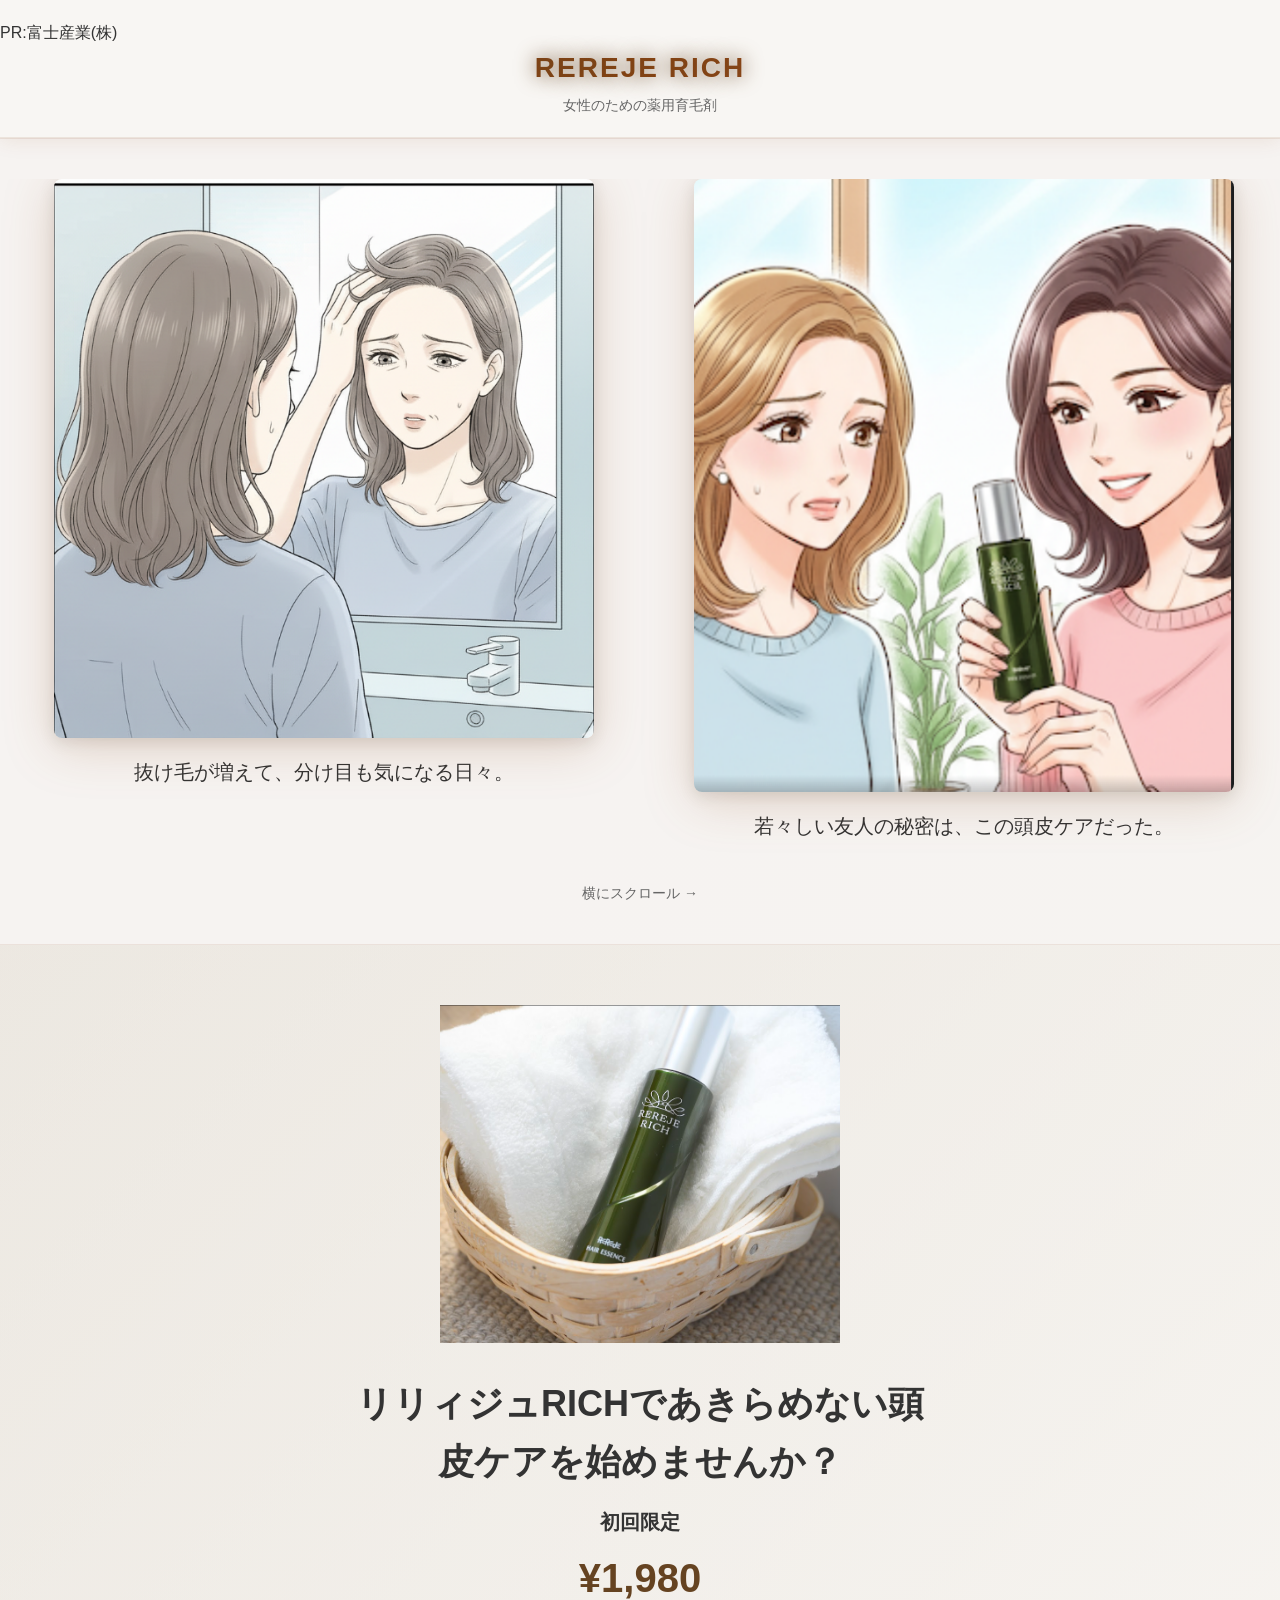
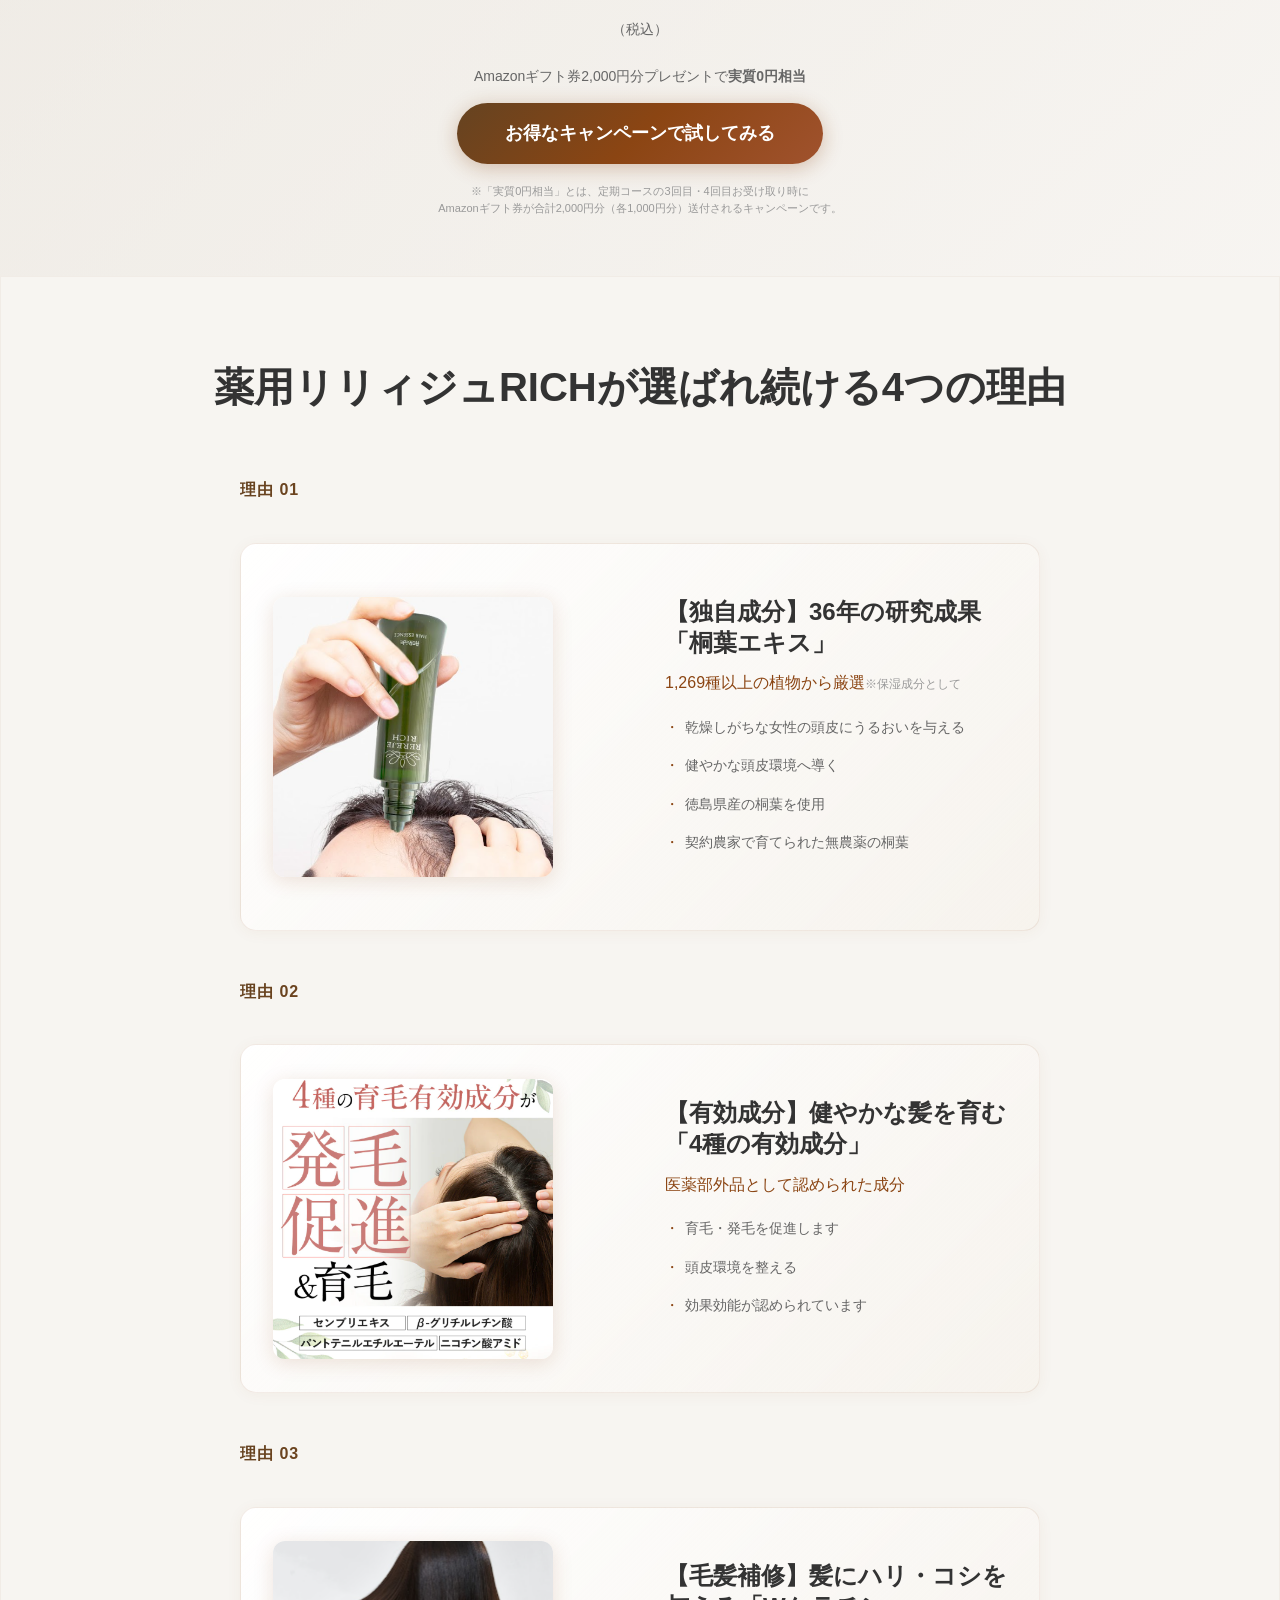
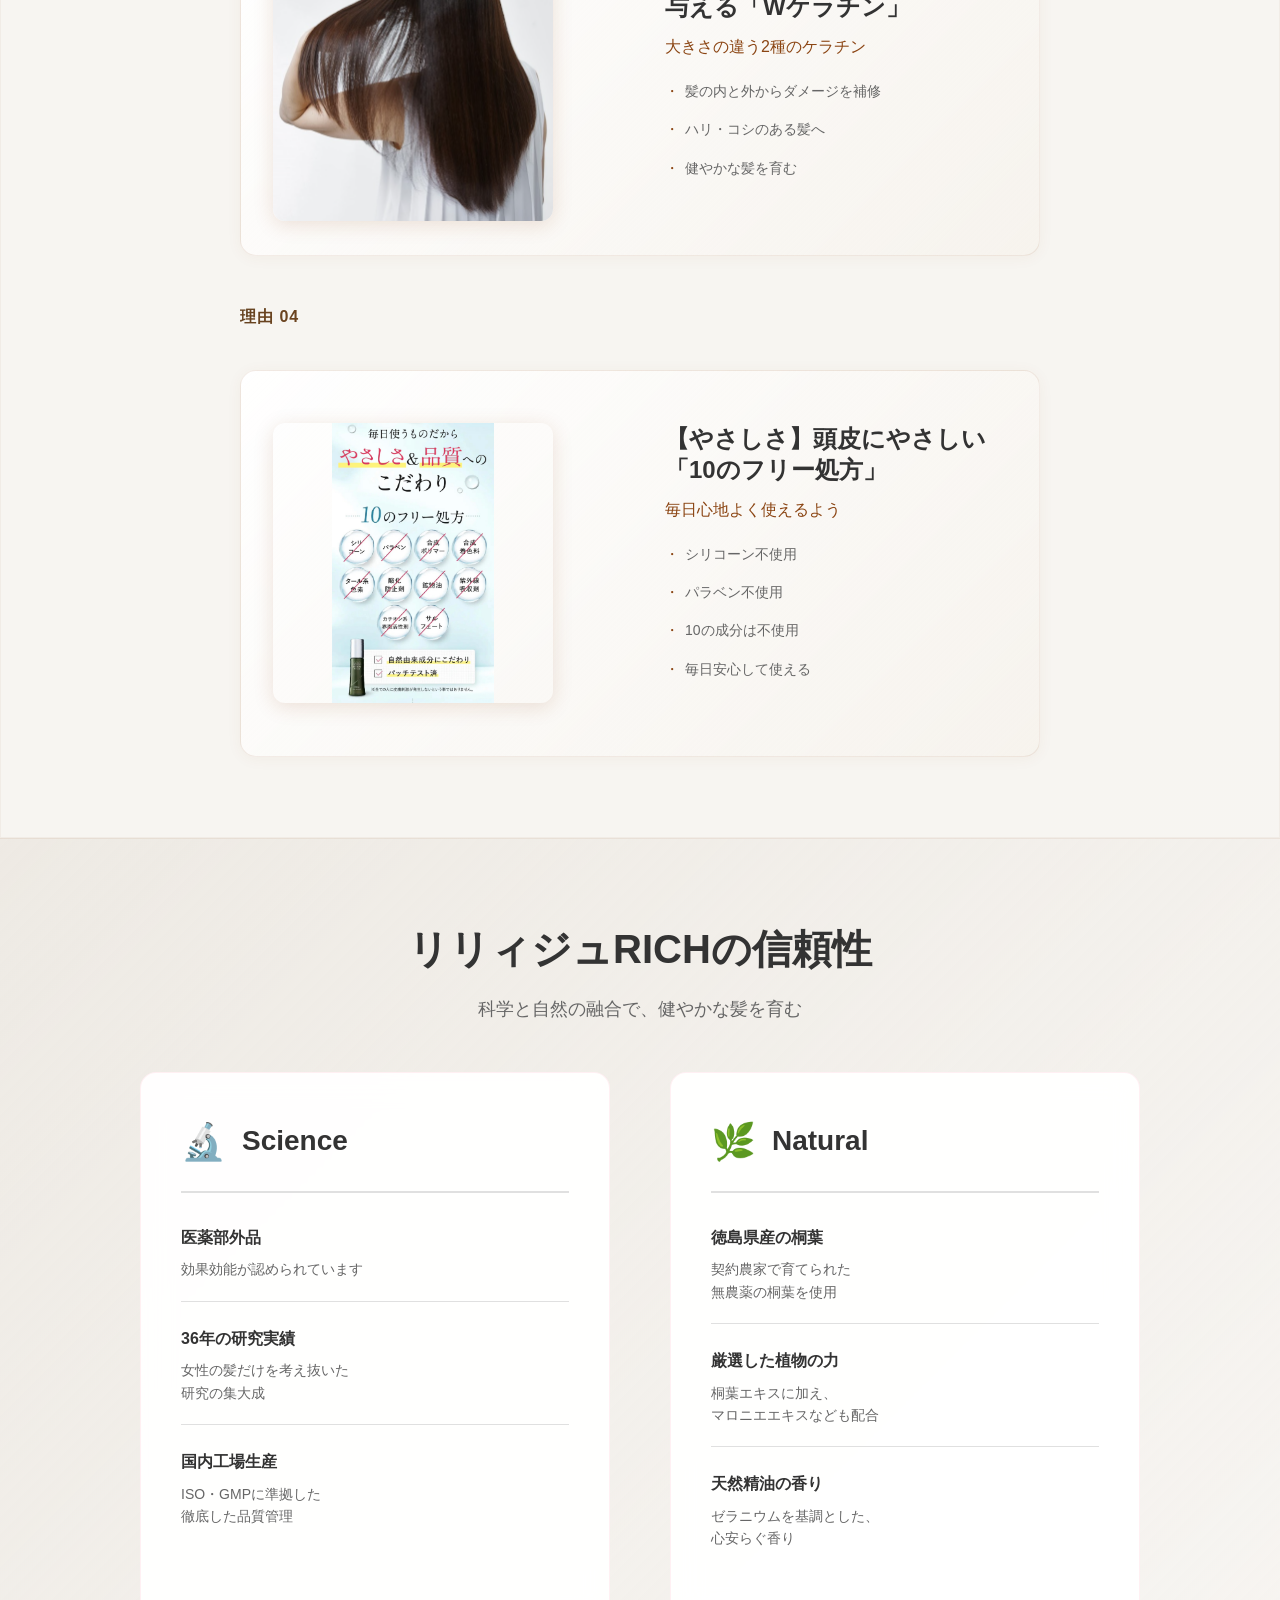
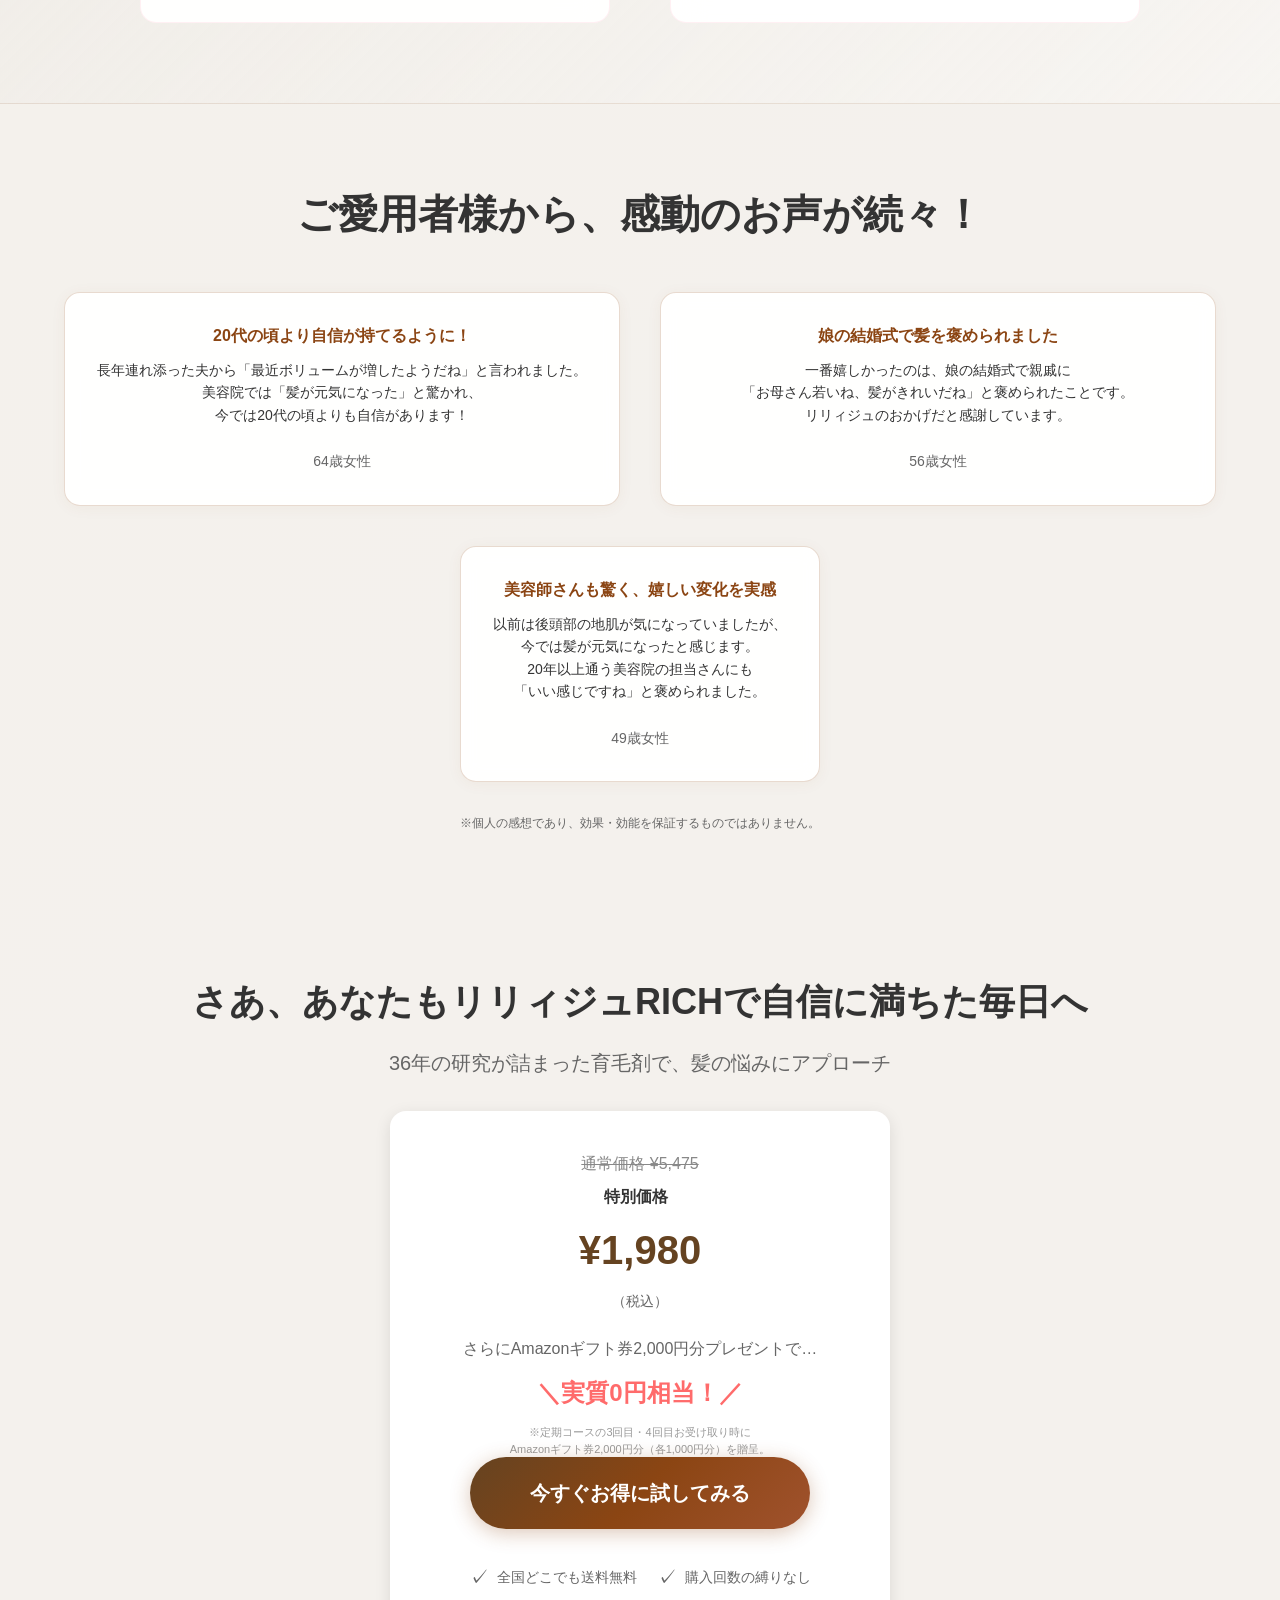
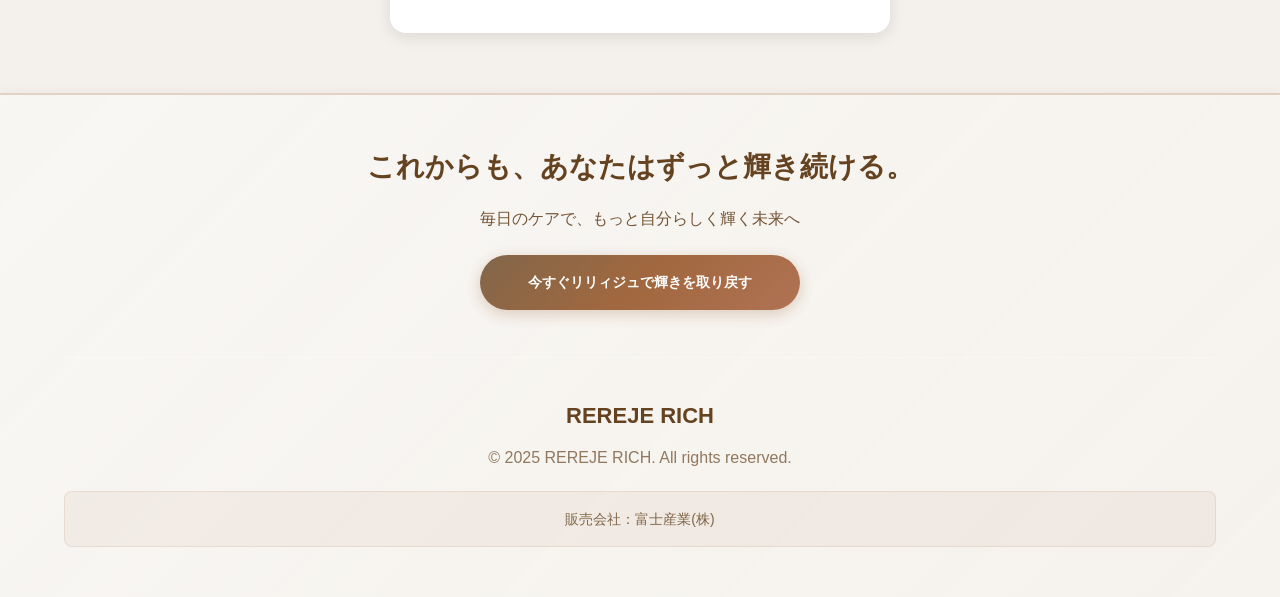
<file: xserver-upload/rereje-rich78-5/index.html>
<!doctype html>
<html lang="ja">
  
<!-- Mirrored from manga-jivl.vercel.app/ by HTTrack Website Copier/3.x [XR&CO'2014], Fri, 05 Sep 2025 06:02:24 GMT -->
<!-- Added by HTTrack --><meta http-equiv="content-type" content="text/html;charset=utf-8" /><!-- /Added by HTTrack -->
<head>
    <meta charset="UTF-8" />
    <meta name="viewport" content="width=device-width, initial-scale=1.0" />
    <title>REREJE RICH - 女性のための薬用育毛剤</title>
    <meta name="description" content="36年の研究から生まれた女性専用育毛剤。桐葉エキス配合で髪にハリ・コシを。初回限定1,980円。">

    <!-- OGP -->
    <meta property="og:title" content="REREJE RICH - 女性のための薬用育毛剤">
    <meta property="og:description" content="36年の研究から生まれた女性専用育毛剤。桐葉エキス配合で髪にハリ・コシを。">
    <meta property="og:type" content="website">
    
    
    <!-- Google Analytics -->
    <script async src="https://www.googletagmanager.com/gtag/js?id=GA_MEASUREMENT_ID"></script>
    <script>
      window.dataLayer = window.dataLayer || [];
      function gtag(){dataLayer.push(arguments);}
      gtag('js', new Date());
      gtag('config', 'GA_MEASUREMENT_ID');
    </script>
    
    <script type="module" crossorigin src="../rereje-rich78-common/assets/index-U9MFb4ym.js"></script>
    <link rel="stylesheet" crossorigin href="../rereje-rich78-common/assets/index-C6Zq50ZD.css">
    <style>
      /* Luxury Brown Color Palette */
      :root {
        --primary-gradient: linear-gradient(135deg, #8B4513, #A0522D, #CD853F);
        --secondary-gradient: linear-gradient(135deg, #F5E6D3, #E8D5C4, #DEB887);
        --accent-gradient: linear-gradient(135deg, #654321, #8B4513, #A0522D);
        --luxury-brown: #654321;
        --warm-brown: #8B4513;
        --soft-beige: #F5E6D3;
        --gold-accent: #DAA520;
      }

      /* Slightly Darker Elegant Background */
      body {
        background: linear-gradient(-45deg, #F8F6F3, #F5F2EE, #F0EDE8, #EAE5DD);
        background-size: 400% 400%;
        animation: gradientShift 25s ease infinite;
      }

      @keyframes gradientShift {
        0% { background-position: 0% 50%; }
        50% { background-position: 100% 50%; }
        100% { background-position: 0% 50%; }
      }

      /* Elegant Header with Warm Tone */
      .header {
        background: rgba(248, 246, 243, 0.98);
        backdrop-filter: blur(15px);
        box-shadow: 0 2px 20px rgba(139, 69, 19, 0.1);
        border-bottom: 1px solid rgba(139, 69, 19, 0.1);
      }

      .logo {
        background: var(--accent-gradient);
        -webkit-background-clip: text;
        -webkit-text-fill-color: transparent;
        background-clip: text;
        text-shadow: 0 0 20px var(--luxury-brown);
        animation: logoGlow 4s ease-in-out infinite alternate;
      }

      @keyframes logoGlow {
        from { filter: drop-shadow(0 0 3px var(--warm-brown)); }
        to { filter: drop-shadow(0 0 8px var(--gold-accent)); }
      }

      /* Floating Animation for Sections */
      .comic-scene, .testimonial-card, .product-step {
        animation: floatUp 0.8s ease-out forwards;
        opacity: 0;
        transform: translateY(30px);
      }

      .comic-scene:nth-child(1) { animation-delay: 0.1s; }
      .comic-scene:nth-child(2) { animation-delay: 0.2s; }
      .comic-scene:nth-child(3) { animation-delay: 0.3s; }
      .comic-scene:nth-child(4) { animation-delay: 0.4s; }
      .comic-scene:nth-child(5) { animation-delay: 0.5s; }

      @keyframes floatUp {
        to {
          opacity: 1;
          transform: translateY(0);
        }
      }

      /* Luxury CTA Buttons */
      .cta-button {
        background: var(--accent-gradient);
        position: relative;
        overflow: hidden;
        animation: pulse 3s infinite;
        box-shadow: 0 4px 20px rgba(139, 69, 19, 0.3);
      }

      .cta-button::before {
        content: '';
        position: absolute;
        top: 0;
        left: -100%;
        width: 100%;
        height: 100%;
        background: linear-gradient(90deg, transparent, rgba(255,255,255,0.3), transparent);
        transition: left 0.5s;
      }

      .cta-button:hover::before {
        left: 100%;
      }

      @keyframes pulse {
        0% { box-shadow: 0 4px 20px rgba(139, 69, 19, 0.3); }
        50% { box-shadow: 0 4px 30px rgba(218, 165, 32, 0.5); }
        100% { box-shadow: 0 4px 20px rgba(139, 69, 19, 0.3); }
      }

      /* Comic Viewer Enhancement */
      .comic-viewer {
        background: rgba(248, 246, 243, 0.9);
        position: relative;
        border-top: 1px solid rgba(139, 69, 19, 0.1);
        border-bottom: 1px solid rgba(139, 69, 19, 0.1);
      }

      .comic-scene img {
        transition: transform 0.3s ease, filter 0.3s ease;
        filter: drop-shadow(0 8px 25px rgba(139, 69, 19, 0.2));
      }

      .comic-scene img:hover {
        transform: scale(1.03);
        filter: drop-shadow(0 12px 35px rgba(218, 165, 32, 0.3));
      }

      /* Section Backgrounds - Balanced Tone & Accent */
      .products-section {
        background: rgba(248, 246, 243, 0.95);
        position: relative;
        border: 1px solid rgba(139, 69, 19, 0.05);
      }

      .science-section {
        background: linear-gradient(135deg, rgba(240, 237, 232, 0.4), rgba(248, 246, 243, 0.9));
        border-top: 1px solid rgba(139, 69, 19, 0.1);
        border-bottom: 1px solid rgba(139, 69, 19, 0.1);
      }

      .testimonials-section {
        background: rgba(245, 242, 238, 0.95);
      }

      /* Testimonial Cards Enhancement */
      .testimonial-card {
        background: rgba(255, 255, 255, 0.95);
        backdrop-filter: blur(10px);
        border: 1px solid rgba(139, 69, 19, 0.2);
        transition: transform 0.3s ease, box-shadow 0.3s ease;
      }

      .testimonial-card:hover {
        transform: translateY(-5px);
        box-shadow: 0 15px 35px rgba(139, 69, 19, 0.15);
      }

      /* Product Steps Animation */
      .product-step {
        transition: transform 0.3s ease;
      }

      .product-step:hover {
        transform: scale(1.02);
      }

      .step-number {
        background: var(--accent-gradient);
        -webkit-background-clip: text;
        -webkit-text-fill-color: transparent;
        background-clip: text;
        animation: shimmer 2s linear infinite;
      }

      @keyframes shimmer {
        0% { background-position: -200px 0; }
        100% { background-position: 200px 0; }
      }

      /* Scroll Indicator Enhancement */
      .scroll-indicator {
        animation: bounce 2s infinite, colorShift 3s ease-in-out infinite alternate;
      }

      @keyframes colorShift {
        from { color: var(--glow-pink); }
        to { color: var(--glow-purple); }
      }

      /* Science Section Enhancement */
      .science-column, .natural-column {
        background: rgba(255, 255, 255, 0.95);
        backdrop-filter: blur(15px);
        border: 1px solid rgba(255, 182, 193, 0.2);
        transition: transform 0.3s ease;
      }

      .science-column:hover, .natural-column:hover {
        transform: translateY(-10px);
      }

      /* Transparent Bubble Animations */
      .bubble-container {
        position: fixed;
        top: 0;
        left: 0;
        width: 100%;
        height: 100%;
        pointer-events: none;
        z-index: 1;
        overflow: hidden;
      }

      .bubble {
        position: absolute;
        border-radius: 50%;
        background: radial-gradient(circle at 30% 30%, rgba(255, 255, 255, 0.4), rgba(139, 69, 19, 0.1));
        animation: floatBubble linear infinite;
        opacity: 0.6;
      }

      .bubble:nth-child(1) { width: 40px; height: 40px; left: 10%; animation-duration: 8s; animation-delay: 0s; }
      .bubble:nth-child(2) { width: 20px; height: 20px; left: 20%; animation-duration: 6s; animation-delay: 1s; }
      .bubble:nth-child(3) { width: 60px; height: 60px; left: 35%; animation-duration: 10s; animation-delay: 2s; }
      .bubble:nth-child(4) { width: 30px; height: 30px; left: 50%; animation-duration: 7s; animation-delay: 3s; }
      .bubble:nth-child(5) { width: 50px; height: 50px; left: 70%; animation-duration: 9s; animation-delay: 4s; }
      .bubble:nth-child(6) { width: 25px; height: 25px; left: 85%; animation-duration: 5s; animation-delay: 5s; }

      @keyframes floatBubble {
        0% {
          bottom: -100px;
          transform: translateX(0) rotate(0deg);
          opacity: 0;
        }
        10% { opacity: 0.6; }
        90% { opacity: 0.6; }
        100% {
          bottom: 100vh;
          transform: translateX(-50px) rotate(360deg);
          opacity: 0;
        }
      }

      /* Water Ripple Effect */
      .ripple-effect {
        position: absolute;
        border-radius: 50%;
        background: radial-gradient(circle, rgba(218, 165, 32, 0.1) 0%, transparent 70%);
        animation: ripple 4s ease-out infinite;
        pointer-events: none;
      }

      @keyframes ripple {
        0% {
          width: 0;
          height: 0;
          opacity: 1;
        }
        100% {
          width: 300px;
          height: 300px;
          opacity: 0;
        }
      }

      /* Enhanced Footer with Better Visibility */
      .footer {
        background: linear-gradient(135deg, rgba(248, 246, 243, 0.98), rgba(245, 242, 238, 0.95));
        border-top: 2px solid rgba(139, 69, 19, 0.2);
        position: relative;
        padding: 50px 0 30px;
        box-shadow: 0 -2px 10px rgba(139, 69, 19, 0.05);
      }

      .footer-impact {
        text-align: center;
        margin-bottom: 40px;
        position: relative;
        z-index: 2;
      }

      .footer-title {
        font-size: 28px;
        font-weight: 600;
        color: var(--luxury-brown);
        margin-bottom: 16px;
      }

      .footer-message {
        font-size: 16px;
        color: rgba(101, 67, 33, 0.9);
        margin-bottom: 24px;
        line-height: 1.6;
      }

      .footer-button {
        background: var(--accent-gradient);
        font-size: 18px;
        padding: 16px 48px;
        box-shadow: 0 4px 15px rgba(139, 69, 19, 0.3);
        color: #FFFFFF;
        font-weight: 600;
        transition: all 0.3s ease;
      }

      .footer-button:hover {
        transform: translateY(-2px);
        box-shadow: 0 6px 20px rgba(139, 69, 19, 0.4);
      }

      .footer-info {
        text-align: center;
        border-top: 1px solid rgba(255, 255, 255, 0.3);
        padding-top: 40px;
        position: relative;
        z-index: 2;
      }

      .footer-brand {
        font-size: 22px;
        font-weight: 600;
        color: var(--luxury-brown);
        margin-bottom: 12px;
      }

      .footer-copyright {
        color: rgba(101, 67, 33, 0.7);
        margin-bottom: 20px;
      }

      .footer-nav {
        display: flex;
        justify-content: center;
        gap: 32px;
        flex-wrap: wrap;
      }

      .footer-nav a {
        color: rgba(101, 67, 33, 0.8);
        transition: color 0.3s ease;
      }

      .footer-nav a:hover {
        color: var(--luxury-brown);
      }

      /* Products Detail Width Constraint */
      .products-detail {
        max-width: 800px;
      }

      /* Feature Sections Standardization */
      .product-step {
        min-height: 300px;
        display: flex;
        flex-direction: column;
        justify-content: flex-start;
      }

      .product-content {
        flex: 1;
        display: flex;
        align-items: center;
        gap: 32px;
        min-height: 250px;
      }

      .product-content img {
        width: 280px;
        height: auto;
        max-height: 280px;
        object-fit: contain;
        border-radius: 12px;
        flex-shrink: 0;
        box-shadow: 0 4px 20px rgba(139, 69, 19, 0.15);
      }

      /* Specific adjustments for feature images */
      .product-step:nth-child(1) .product-content img,
      .product-step:nth-child(3) .product-content img {
        object-fit: cover;
        object-position: center;
      }

      .product-step:nth-child(2) .product-content img {
        object-fit: cover;
        object-position: center bottom;
      }

      .product-info {
        flex: 1;
        padding: 20px 0 20px 80px;
      }

      .product-info h3 {
        font-size: 24px;
        margin-bottom: 12px;
        line-height: 1.3;
      }

      .product-concept {
        font-size: 16px;
        margin-bottom: 20px;
        font-weight: 500;
      }

      .product-features {
        margin-bottom: 16px;
      }

      .product-features li {
        font-size: 14px;
        line-height: 1.6;
        margin-bottom: 8px;
      }

      .product-note {
        margin-top: 16px;
        font-style: italic;
      }

      .step-number {
        margin-bottom: 20px;
        font-size: 16px;
      }

      /* Mobile Responsive for Features */
      @media (max-width: 768px) {
        .product-content {
          flex-direction: column;
          text-align: center;
          min-height: auto;
          gap: 20px;
        }

        .product-content img {
          width: 240px;
          height: auto;
          max-height: 240px;
          margin: 0 auto;
        }

        .product-step {
          min-height: auto;
        }

        .product-info {
          padding: 20px 0;
        }

        .product-info h3 {
          font-size: 20px;
        }
      }

      /* Mobile Responsive Enhancements */
      @media (max-width: 768px) {
        /* 全体のモバイル調整 */
        body {
          overflow-x: hidden;
          width: 100%;
          margin: 0;
          padding: 0;
        }
        
        * {
          box-sizing: border-box;
        }
        
        .logo {
          font-size: 24px;
        }
        
        .comic-scene img {
          border-radius: 12px;
        }
        
        .cta-button {
          width: 90%;
          max-width: 300px;
        }

        /* ヘッダーの調整 */
        .header {
          padding: 16px 0;
          width: 100%;
          margin: 0;
        }

      /* PRラベル */
      .pr-label {
        position: absolute;
        top: 20px;
        right: 20px;
        background: rgba(248, 246, 243, 0.6);
        color: rgba(101, 67, 33, 0.5);
        padding: 8px 16px;
        border-radius: 20px;
        font-size: 12px;
        font-weight: 400;
        letter-spacing: 0.3px;
        border: 1px solid rgba(139, 69, 19, 0.15);
        box-shadow: 0 2px 8px rgba(139, 69, 19, 0.05);
        z-index: 100;
        backdrop-filter: blur(10px);
        opacity: 0.7;
      }


        /* コミックセクションのモバイル最適化 */
        .comic-viewer {
          padding: 24px 0;
        }

        .comic-scene {
          margin-bottom: 32px;
        }

        .narration {
          font-size: 16px;
          padding: 0 16px;
          line-height: 1.8;
          margin-bottom: 8px;
        }

        /* CTAセクションの調整 */
        .cta-section {
          padding: 40px 0;
        }

        .cta-section h2 {
          font-size: 24px;
          line-height: 1.4;
          margin-bottom: 20px;
          padding: 0 16px;
        }

        .product-image {
          max-width: 300px;
          margin-bottom: 24px;
        }

        .price {
          margin-bottom: 20px;
        }

        .special {
          font-size: 28px;
        }

        .benefits {
          gap: 12px;
          margin-top: 20px;
          padding: 0 16px;
        }

        .benefits li {
          font-size: 12px;
          padding: 6px 12px;
        }

        /* 商品説明セクション */
        .products-section {
          padding: 50px 0;
        }

        .section-title {
          font-size: 22px;
          margin-bottom: 32px;
          padding: 0 16px;
          line-height: 1.4;
        }

        .products-detail {
          gap: 32px;
        }

        .product-content {
          padding: 24px 16px;
          gap: 20px;
        }

        .product-info {
          padding: 16px 0;
          text-align: center;
        }

        .product-info ul {
          text-align: center;
        }

        .product-info h3 {
          font-size: 20px;
          margin-bottom: 8px;
        }

        .product-concept {
          font-size: 14px;
          margin-bottom: 16px;
        }

        .product-features {
          margin-bottom: 20px;
        }

        .product-features li {
          font-size: 13px;
          line-height: 1.5;
          padding-left: 12px;
          margin-bottom: 6px;
          position: relative;
        }

        .product-features li:before {
          content: "・";
          position: absolute;
          left: 0;
          top: 0;
          color: var(--primary-color);
          font-weight: 500;
        }

        /* サイエンスセクション */
        .science-section {
          padding: 50px 0;
        }

        .science-column, .natural-column {
          padding: 24px 20px;
        }

        .column-header h3 {
          font-size: 24px;
        }

        .feature-items h4 {
          font-size: 15px;
        }

        .feature-items p {
          font-size: 13px;
        }

        /* お客様の声セクション */
        .testimonials-section {
          padding: 50px 0;
        }

        .testimonial-card {
          padding: 24px 20px;
        }

        .before p, .after p {
          font-size: 13px;
        }

        .user-info .comment {
          font-size: 15px;
        }

        /* フッター */
        .footer {
          padding: 32px 0;
        }

        .footer-title {
          font-size: 28px;
          margin-bottom: 12px;
        }

        .footer-message {
          font-size: 16px;
          margin-bottom: 24px;
          padding: 0 16px;
        }

        .footer-button {
          font-size: 18px;
          padding: 16px 40px;
        }

        .footer nav {
          gap: 16px;
          margin-top: 16px;
        }

        /* ページ全体の余白調整 */
        .container {
          padding: 0 16px !important;
          margin: 0 auto !important;
          width: 100% !important;
          max-width: 100% !important;
          box-sizing: border-box !important;
        }
        
        /* 全セクションの幅とマージン調整 */
        section {
          width: 100% !important;
          margin: 0 !important;
          padding-left: 0 !important;
          padding-right: 0 !important;
          box-sizing: border-box !important;
        }

        /* CTA boxのモバイル調整 */
        .cta-box {
          padding: 32px 20px;
        }

        .guarantees {
          gap: 16px;
        }

        .guarantee-item {
          font-size: 12px;
        }
      }

      /* さらに小さなスマホ向け（375px以下） */
      @media (max-width: 375px) {
        .container {
          padding: 0 12px;
        }

        .logo {
          font-size: 22px;
        }

        .cta-section h2 {
          font-size: 20px;
        }

        .special {
          font-size: 24px;
        }

        .section-title {
          font-size: 20px;
        }

        .product-content {
          padding: 20px 12px;
        }

        .product-features li {
          font-size: 12px;
          padding-left: 14px;
          margin-bottom: 4px;
        }

        .testimonial-card {
          padding: 20px 16px;
        }

        .footer-button {
          font-size: 16px;
          padding: 14px 32px;
        }
      }

      /* Loading Animation */
      @keyframes fadeIn {
        from { opacity: 0; }
        to { opacity: 1; }
      }

      .container > * {
        animation: fadeIn 1s ease-out;
      }

      /* New Review Format Styles */
      .review-content {
        margin-bottom: 24px;
      }

      .review-title {
        font-size: 16px;
        font-weight: 600;
        color: var(--primary-color);
        margin-bottom: 12px;
        line-height: 1.4;
      }

      .review-text {
        font-size: 14px;
        color: var(--text-primary);
        line-height: 1.6;
        margin: 0;
      }

      /* Testimonial Grid Layout */
      .testimonials-grid {
        display: grid;
        grid-template-columns: 1fr 1fr;
        grid-template-rows: auto auto;
        gap: 40px;
        max-width: 1200px;
        margin: 0 auto 32px;
      }

      .testimonial-left {
        grid-column: 1;
        grid-row: 1;
      }

      .testimonial-right {
        grid-column: 2;
        grid-row: 1;
      }

      .testimonial-center {
        grid-column: 1 / 3;
        grid-row: 2;
        max-width: 600px;
        margin: 0 auto;
      }

      @media (max-width: 768px) {
        .testimonials-grid {
          grid-template-columns: 1fr;
          grid-template-rows: auto auto auto;
          gap: 32px;
        }

        .testimonial-left,
        .testimonial-right,
        .testimonial-center {
          grid-column: 1;
        }

        .testimonial-left {
          grid-row: 1;
        }

        .testimonial-right {
          grid-row: 2;
        }

        .testimonial-center {
          grid-row: 3;
          max-width: 100%;
        }

        .review-title {
          font-size: 15px;
        }

        .review-text {
          font-size: 13px;
        }

        /* モバイル版で特定の改行を調整（漫画ナレーションは除く） */
        .section-subtitle br {
          display: none;
        }
        
        /* モバイルでの文字途切れ防止 */
        .section-subtitle {
          padding: 0 24px !important;
          font-size: 12px !important;
          line-height: 1.4 !important;
          text-align: center !important;
          max-width: 100% !important;
          width: 100% !important;
          margin: 0 auto !important;
          box-sizing: border-box !important;
          word-wrap: break-word !important;
          hyphens: auto !important;
          overflow-wrap: break-word !important;
        }

        .footer-title br {
          display: none;
        }

        .footer-message br {
          display: none;
        }

        /* 漫画ナレーションの改行は常に保持 */
        .narration br {
          display: inline !important;
        }

        /* 漫画ナレーションのモバイル最適化 */
        .narration {
          text-align: center;
          line-height: 1.8;
          font-size: 16px;
          padding: 0 16px;
          margin-bottom: 8px;
        }

        .section-subtitle {
          line-height: 1.6;
        }

        .footer-title {
          line-height: 1.4;
        }

        .footer-message {
          line-height: 1.6;
        }

        /* CTAボタンの改行調整 */
        .footer-button br {
          display: none;
        }

        /* PRラベルのモバイル調整 */
        .pr-label {
          top: 10px;
          right: 10px;
          font-size: 11px;
          padding: 6px 12px;
        }
      }

      /* お客様の声のテキスト配置調整 */
      .testimonial-left .review-text,
      .testimonial-right .review-text {
        text-align: center;
      }

      .testimonial-center .review-text {
        text-align: center;
      }

      /* タイトルも本文と同じ配置に統一 */
      .testimonial-left .review-title,
      .testimonial-right .review-title {
        text-align: center;
      }

      .testimonial-center .review-title {
        text-align: center;
      }

      /* プロフィール（年代女性）の中央配置 */
      .testimonial-left .profile,
      .testimonial-right .profile {
        text-align: center;
      }

      .testimonial-center .profile {
        text-align: center;
      }

      /* モバイル専用レイアウト修正 */
      @media (max-width: 768px) {
        /* 基本レイアウト */
        body {
          margin: 0;
          padding: 0;
          width: 100%;
          overflow-x: hidden;
        }
        
        .container {
          width: 100%;
          max-width: 100%;
          margin: 0 auto;
          padding: 0 16px;
          box-sizing: border-box;
        }
        
        /* 中央配置の強制 */
        .section-title,
        .section-subtitle {
          text-align: center;
          margin: 0 auto;
          width: 100%;
        }
        
        /* testimonialsセクション修正 */
        .testimonials-section {
          width: 100%;
          padding: 50px 0;
        }
        
        .testimonials-section .container {
          width: 100%;
          max-width: 100%;
          margin: 0 auto;
          padding: 0 16px;
          box-sizing: border-box;
        }
        
        .testimonials-grid {
          display: flex;
          flex-direction: column;
          gap: 20px;
          width: 100%;
          margin: 0 auto;
          padding: 0;
        }
        
        .testimonial-card {
          width: 100%;
          max-width: 100%;
          margin: 0 auto;
          padding: 24px 16px;
          box-sizing: border-box;
          text-align: center;
        }
        
        /* CTAとフッター */
        .cta-section,
        .footer {
          width: 100%;
          text-align: center;
          padding-left: 0;
          padding-right: 0;
        }
        
        .cta-section .container,
        .footer .container {
          width: 100%;
          max-width: 100%;
          margin: 0 auto;
          padding: 0 16px;
          box-sizing: border-box;
        }
        
        /* 全てのセクションで左右余白を統一 */
        .cta-section,
        .footer,
        .products-section,
        .science-section {
          width: 100%;
          margin: 0;
          padding-left: 0;
          padding-right: 0;
        }
        
        .cta-section .container,
        .footer .container,
        .products-section .container,
        .science-section .container {
          width: 100%;
          max-width: 100%;
          margin: 0 auto;
          padding-left: 16px;
          padding-right: 16px;
          box-sizing: border-box;
        }
      }

      /* モバイル専用改行 */
      .br-mobile {
        display: none;
      }

      @media (max-width: 768px) {
        .br-mobile {
          display: inline;
        }
      }
    </style>
  </head>
  <body>
    <div id="app">
      <!-- 透明感アニメーション要素 -->
      <div class="bubble-container">
        <div class="bubble"></div>
        <div class="bubble"></div>
        <div class="bubble"></div>
        <div class="bubble"></div>
        <div class="bubble"></div>
        <div class="bubble"></div>
      </div>

      <!-- ヘッダー -->
      <header class="header">
        <div class="pr-label">PR:富士産業(株)</div>
        <div class="container">
          <h1 class="logo">REREJE RICH</h1>
          <p class="tagline">女性のための薬用育毛剤</p>
        </div>
      </header>

      <!-- 漫画ビューワー -->
      <section class="comic-viewer">
        <div class="comic-container">
          <figure class="comic-scene">
            <img src="../rereje-rich78-common/manga/01.png" alt="抜け毛や髪のボリュームダウンの悩み" loading="lazy" />
            <figcaption>
              <p class="narration">抜け毛が増えて、分け目も気になる日々。</p>
            </figcaption>
          </figure>

          <figure class="comic-scene">
            <img src="../rereje-rich78-common/manga/02.png" alt="友人からリリィジュを教えてもらう" loading="lazy" />
            <figcaption>
              <p class="narration">若々しい友人の秘密は、この頭皮ケアだった。</p>
            </figcaption>
          </figure>

          <figure class="comic-scene">
            <img src="../rereje-rich78-common/manga/03.png" alt="リリィジュでケア" loading="lazy" />
            <figcaption>
              <p class="narration">液だれしにくいから、<br class="br-mobile">サッと手軽に30秒ケア。<br><span style="font-size: 0.75em; color: #999; font-weight: 300;">※1日2回朝晩使用</span></p>
            </figcaption>
          </figure>

          <figure class="comic-scene">
            <img src="../rereje-rich78-common/manga/04.png" alt="効果実感" loading="lazy" />
            <figcaption>
              <p class="narration">続けるうちに、ハリ・コシ実感。<br class="br-mobile">毎日がもっと楽しく！</p>
            </figcaption>
          </figure>

          <figure class="comic-scene">
            <img src="../rereje-rich78-common/manga/05.png" alt="自信を取り戻す" loading="lazy" />
            <figcaption>
              <p class="narration">あなたの髪も、きっと変われる。<br class="br-mobile">リリィジュRICHで。</p>
            </figcaption>
          </figure>
        </div>
        
        <!-- スクロールインジケーター（PC用） -->
        <div class="scroll-indicator desktop-only">
          <span>横にスクロール →</span>
        </div>
      </section>

      <!-- CTA（初回） -->
      <section class="cta-section primary">
        <div class="container">
          <div class="cta-content">
            <img src="../rereje-rich78-common/products/main-product.png" alt="リリィジュRICH" class="product-image" loading="lazy">
            <h2>リリィジュRICHで<br class="br-mobile">あきらめない<br class="br-mobile">頭皮ケアを始めませんか？</h2>
            <p class="price">
              <span class="trial-label">初回限定</span>
              <span class="special">¥1,980</span>
              <span class="tax">（税込）</span>
            </p>
            <p style="font-size: 14px; color: #666; margin: 8px 0 16px;">Amazonギフト券2,000円分プレゼントで<br class="br-mobile"><strong>実質0円相当</strong></p>
            <a href="https://sf-system.jp/link.php?i=pi6fq1qhh6px&m=mi6ud4gaywna" class="cta-button" data-ga-event="cta_click" data-ga-label="top">
              お得なキャンペーンで試してみる
            </a>
            <p style="font-size: 11px; color: #999; margin-top: 12px; line-height: 1.5;">※「実質0円相当」とは、定期コースの3回目・4回目お受け取り時に<br>Amazonギフト券が合計2,000円分（各1,000円分）<br class="br-mobile">送付されるキャンペーンです。</p>
          </div>
        </div>
      </section>

      <!-- 商品説明 -->
      <section class="products-section">
        <div class="container">
          <div class="routine-header">
            <h2 class="section-title">薬用リリィジュRICHが<br class="br-mobile">選ばれ続ける4つの理由</h2>
          </div>
          
          <div class="products-detail">
            <article class="product-step">
              <div class="step-number">理由 01</div>
              <div class="product-content">
                <img src="../rereje-rich78-common/products/feature01.png" alt="36年の研究成果 桐葉エキス" loading="lazy">
                <div class="product-info">
                  <h3>【独自成分】36年の研究成果<br class="br-mobile">「桐葉エキス」</h3>
                  <p class="product-concept">1,269種以上の植物から厳選<span style="font-size: 0.75em; color: #999; font-weight: 300;">※保湿成分として</span></p>
                  <ul class="product-features">
                    <li>乾燥しがちな女性の頭皮にうるおいを与える</li>
                    <li>健やかな頭皮環境へ導く</li>
                    <li>徳島県産の桐葉を使用</li>
                    <li>契約農家で育てられた無農薬の桐葉</li>
                  </ul>
                </div>
              </div>
            </article>

            <article class="product-step">
              <div class="step-number">理由 02</div>
              <div class="product-content">
                <img src="../rereje-rich78-common/products/feature02.png" alt="4種の有効成分" loading="lazy">
                <div class="product-info">
                  <h3>【有効成分】健やかな髪を育む<br class="br-mobile">「4種の有効成分」</h3>
                  <p class="product-concept">医薬部外品として認められた成分</p>
                  <ul class="product-features">
                    <li>育毛・発毛を促進します</li>
                    <li>頭皮環境を整える</li>
                    <li>効果効能が認められています</li>
                  </ul>
                </div>
              </div>
            </article>

            <article class="product-step">
              <div class="step-number">理由 03</div>
              <div class="product-content">
                <img src="../rereje-rich78-common/products/feature03.png" alt="Wケラチン配合" loading="lazy">
                <div class="product-info">
                  <h3>【毛髪補修】髪にハリ・コシを与える「Wケラチン」</h3>
                  <p class="product-concept">大きさの違う2種のケラチン</p>
                  <ul class="product-features">
                    <li>髪の内と外からダメージを補修</li>
                    <li>ハリ・コシのある髪へ</li>
                    <li>健やかな髪を育む</li>
                  </ul>
                </div>
              </div>
            </article>

            <article class="product-step">
              <div class="step-number">理由 04</div>
              <div class="product-content">
                <img src="../rereje-rich78-common/products/feature04.jpg" alt="10のフリー処方" loading="lazy">
                <div class="product-info">
                  <h3>【やさしさ】頭皮にやさしい<br class="br-mobile">「10のフリー処方」</h3>
                  <p class="product-concept">毎日心地よく使えるよう</p>
                  <ul class="product-features">
                    <li>シリコーン不使用</li>
                    <li>パラベン不使用</li>
                    <li>10の成分は不使用</li>
                    <li>毎日安心して使える</li>
                  </ul>
                </div>
              </div>
            </article>
          </div>
        </div>
      </section>

      <!-- Science × Natural -->
      <section class="science-section">
        <div class="container">
          <h2 class="section-title">リリィジュRICHの信頼性</h2>
          <p class="section-subtitle">科学と自然の融合で、<br class="br-mobile">健やかな髪を育む</p>

          <div class="science-natural-grid">
            <div class="science-column">
              <div class="column-header">
                <span class="column-icon">🔬</span>
                <h3>Science</h3>
              </div>
              <ul class="feature-items">
                <li>
                  <h4>医薬部外品</h4>
                  <p>効果効能が認められています</p>
                </li>
                <li>
                  <h4>36年の研究実績</h4>
                  <p>女性の髪だけを考え抜いた<br>研究の集大成</p>
                </li>
                <li>
                  <h4>国内工場生産</h4>
                  <p>ISO・GMPに準拠した<br>徹底した品質管理</p>
                </li>
              </ul>
            </div>

            <div class="natural-column">
              <div class="column-header">
                <span class="column-icon">🌿</span>
                <h3>Natural</h3>
              </div>
              <ul class="feature-items">
                <li>
                  <h4>徳島県産の桐葉</h4>
                  <p>契約農家で育てられた<br>無農薬の桐葉を使用</p>
                </li>
                <li>
                  <h4>厳選した植物の力</h4>
                  <p>桐葉エキスに加え、<br>マロニエエキスなども配合</p>
                </li>
                <li>
                  <h4>天然精油の香り</h4>
                  <p>ゼラニウムを基調とした、<br>心安らぐ香り</p>
                </li>
              </ul>
            </div>
          </div>
        </div>
      </section>

      <!-- お客様の声 -->
      <section class="testimonials-section">
        <div class="container">
          <h2 class="section-title">ご愛用者様から、<br class="br-mobile">感動のお声が続々！</h2>

          <div class="testimonials-grid">
            <article class="testimonial-card testimonial-left">
              <div class="review-content">
                <h3 class="review-title">20代の頃より自信が持てるように！</h3>
                <p class="review-text">長年連れ添った夫から「最近ボリュームが<br class="br-mobile">増したようだね」と言われました。<br>美容院では「髪が元気になった」と驚かれ、<br>今では20代の頃よりも自信があります！</p>
              </div>
              <div class="user-info">
                <p class="profile">64歳女性</p>
              </div>
            </article>

            <article class="testimonial-card testimonial-right">
              <div class="review-content">
                <h3 class="review-title">娘の結婚式で髪を褒められました</h3>
                <p class="review-text">一番嬉しかったのは、娘の結婚式で親戚に<br>「お母さん若いね、髪がきれいだね」<br class="br-mobile">と褒められたことです。<br>リリィジュのおかげだと感謝しています。</p>
              </div>
              <div class="user-info">
                <p class="profile">56歳女性</p>
              </div>
            </article>

            <article class="testimonial-card testimonial-center">
              <div class="review-content">
                <h3 class="review-title">美容師さんも驚く、嬉しい変化を実感</h3>
                <p class="review-text">以前は後頭部の地肌が気になっていましたが、<br>今では髪が元気になったと感じます。<br>20年以上通う美容院の担当さんにも<br>「いい感じですね」と褒められました。</p>
              </div>
              <div class="user-info">
                <p class="profile">49歳女性</p>
              </div>
            </article>

          </div>
          
          <p class="disclaimer">※個人の感想であり、効果・効能を保証するものではありません。</p>
        </div>
      </section>

      <!-- 最終CTA -->
      <section class="cta-section final">
        <div class="ripple-effect" style="top: 20%; left: 10%; animation-delay: 1s;"></div>
        <div class="ripple-effect" style="top: 60%; left: 80%; animation-delay: 3s;"></div>
        <div class="container">
          <h2>さあ、あなたも<br class="br-mobile">リリィジュRICHで<br class="br-mobile">自信に満ちた毎日へ</h2>
          <p class="lead">36年の研究が詰まった育毛剤で、<br class="br-mobile">髪の悩みにアプローチ</p>

          <div class="cta-box">
            <div class="price-section">
              <p class="regular-price" style="font-size: 16px; color: #888; text-decoration: line-through; margin-bottom: 8px;">通常価格 ¥5,475</p>
              <p class="price">
                <span class="trial-label" style="font-size: 16px; margin-right: 8px;">特別価格</span>
                <span class="special">¥1,980</span>
                <span class="tax">（税込）</span>
              </p>
              <p style="font-size: 16px; color: #666; margin: 12px 0;">さらにAmazonギフト券<br class="br-mobile">2,000円分プレゼントで…</p>
              <p style="font-size: 24px; font-weight: bold; color: #FF6B6B; margin: 8px 0;">＼実質0円相当！／</p>
              <p style="font-size: 11px; color: #999; margin-top: 12px; line-height: 1.5;">※定期コースの3回目・4回目お受け取り時に<br>Amazonギフト券2,000円分（各1,000円分）を贈呈。</p>
            </div>

            <a href="https://sf-system.jp/link.php?i=pi6fq1qhh6px&m=mi6ud4gaywna" class="cta-button large" data-ga-event="cta_click" data-ga-label="bottom">
              今すぐお得に試してみる
            </a>

            <div class="guarantees">
              <div class="guarantee-item">
                <span class="icon">✓</span>
                <span>全国どこでも送料無料</span>
              </div>
              <div class="guarantee-item">
                <span class="icon">✓</span>
                <span>購入回数の縛りなし</span>
              </div>
            </div>
          </div>
        </div>
      </section>

      <!-- インパクトフッター -->
      <footer class="footer">
        <div class="container">
          <div class="footer-impact">
            <h3 class="footer-title">これからも、<br class="br-mobile">あなたはずっと<br class="br-mobile">輝き続ける。</h3>
            <p class="footer-message">毎日のケアで、<br class="br-mobile">もっと自分らしく<br class="br-mobile">輝く未来へ</p>
            <div class="footer-cta">
              <a href="https://sf-system.jp/link.php?i=pi6fq1qhh6px&m=mi6ud4gaywna" class="cta-button footer-button" data-ga-event="cta_click" data-ga-label="footer">
                今すぐリリィジュで輝きを取り戻す
              </a>
            </div>
          </div>
          <div class="footer-info">
            <p class="footer-brand">REREJE RICH</p>
            <p class="footer-copyright">&copy; 2025 REREJE RICH. All rights reserved.</p>
            <div class="company-info" style="margin: 20px 0; padding: 16px; background: rgba(139,69,19,0.05); border-radius: 8px; border: 1px solid rgba(139,69,19,0.1);">
              <p style="color: rgba(101,67,33,0.8); font-size: 14px; margin: 0; text-align: center;">販売会社：富士産業(株)</p>
            </div>
          </div>
        </div>
      </footer>
    </div>

    <!-- 追従CTA（スマホ用） -->
    <div class="sticky-cta mobile-only">
      <a href="https://sf-system.jp/link.php?i=pi6fq1qhh6px&m=mi6ud4gaywna" class="cta-button" data-ga-event="cta_click" data-ga-label="sticky">
        ▼実質0円相当でお試しはこちら▼
      </a>
    </div>

  </body>

<!-- Mirrored from manga-jivl.vercel.app/ by HTTrack Website Copier/3.x [XR&CO'2014], Fri, 05 Sep 2025 06:02:43 GMT -->
</html>
</file>
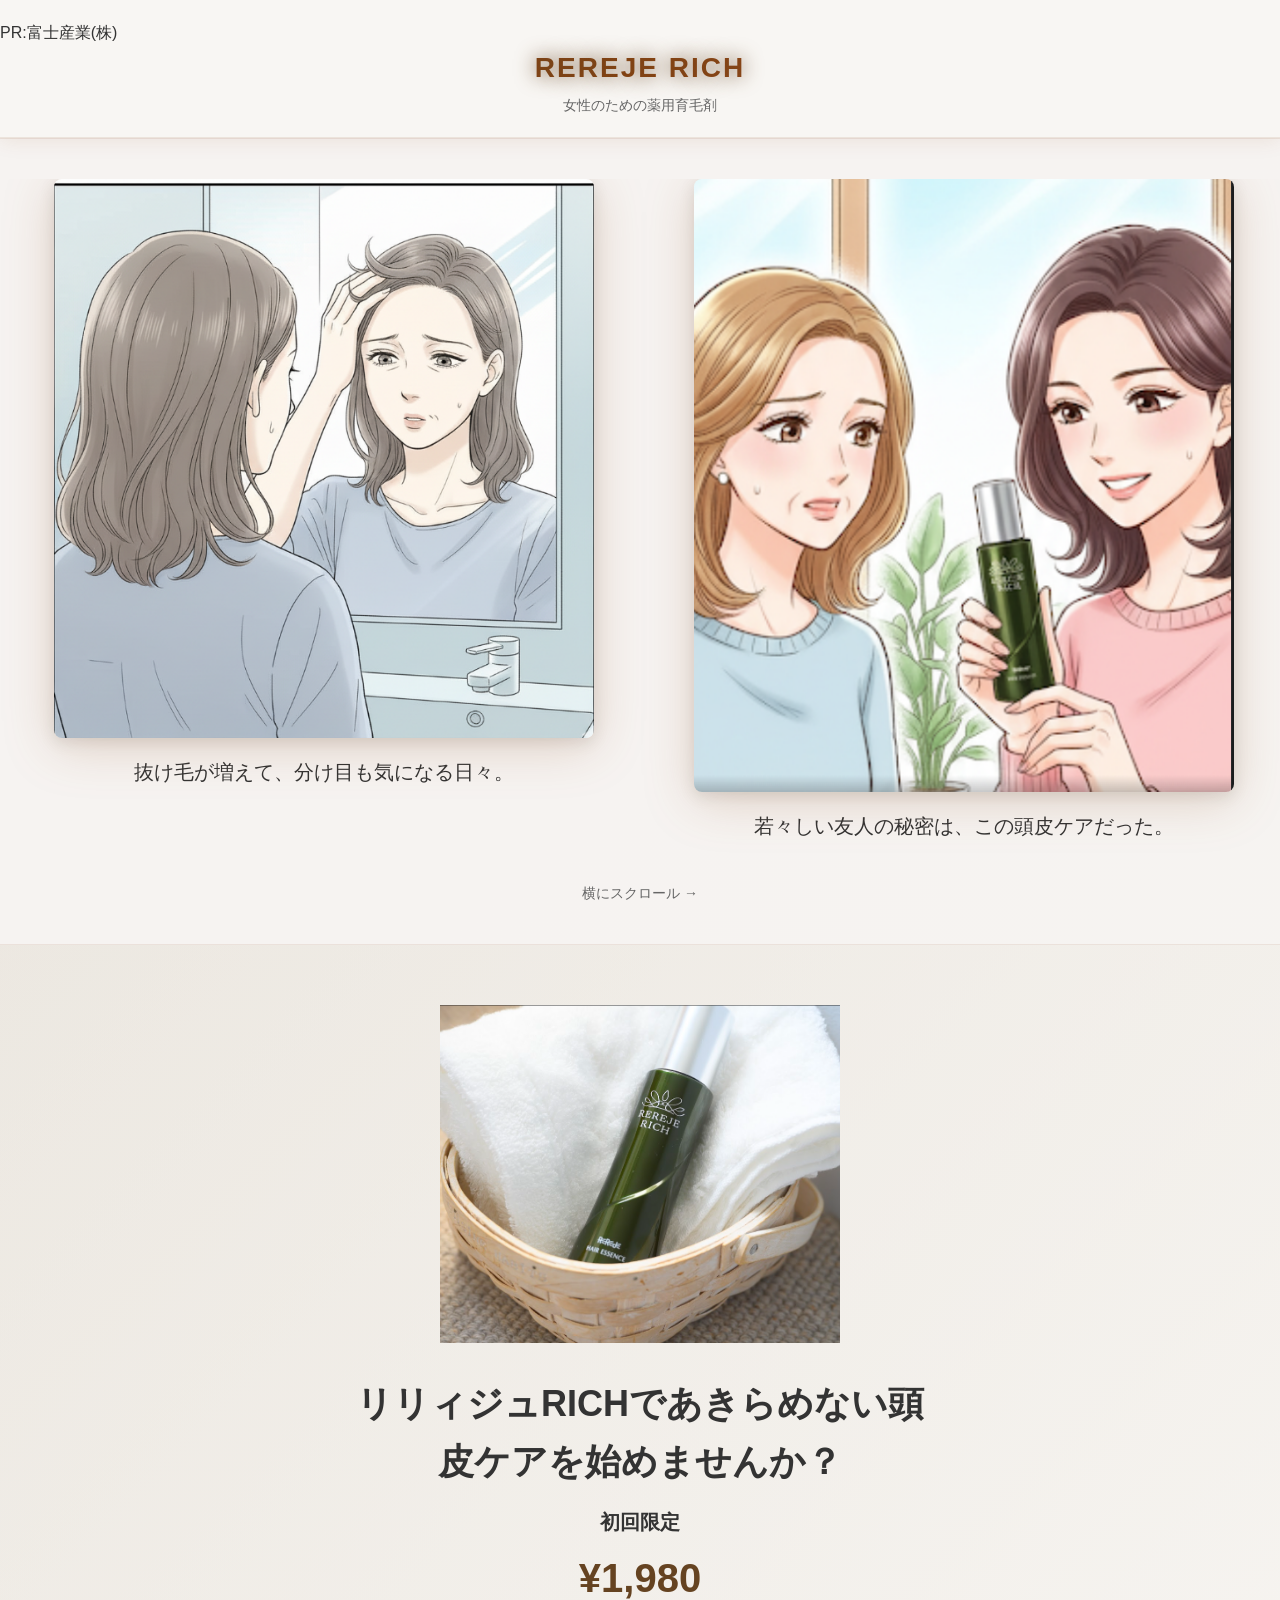
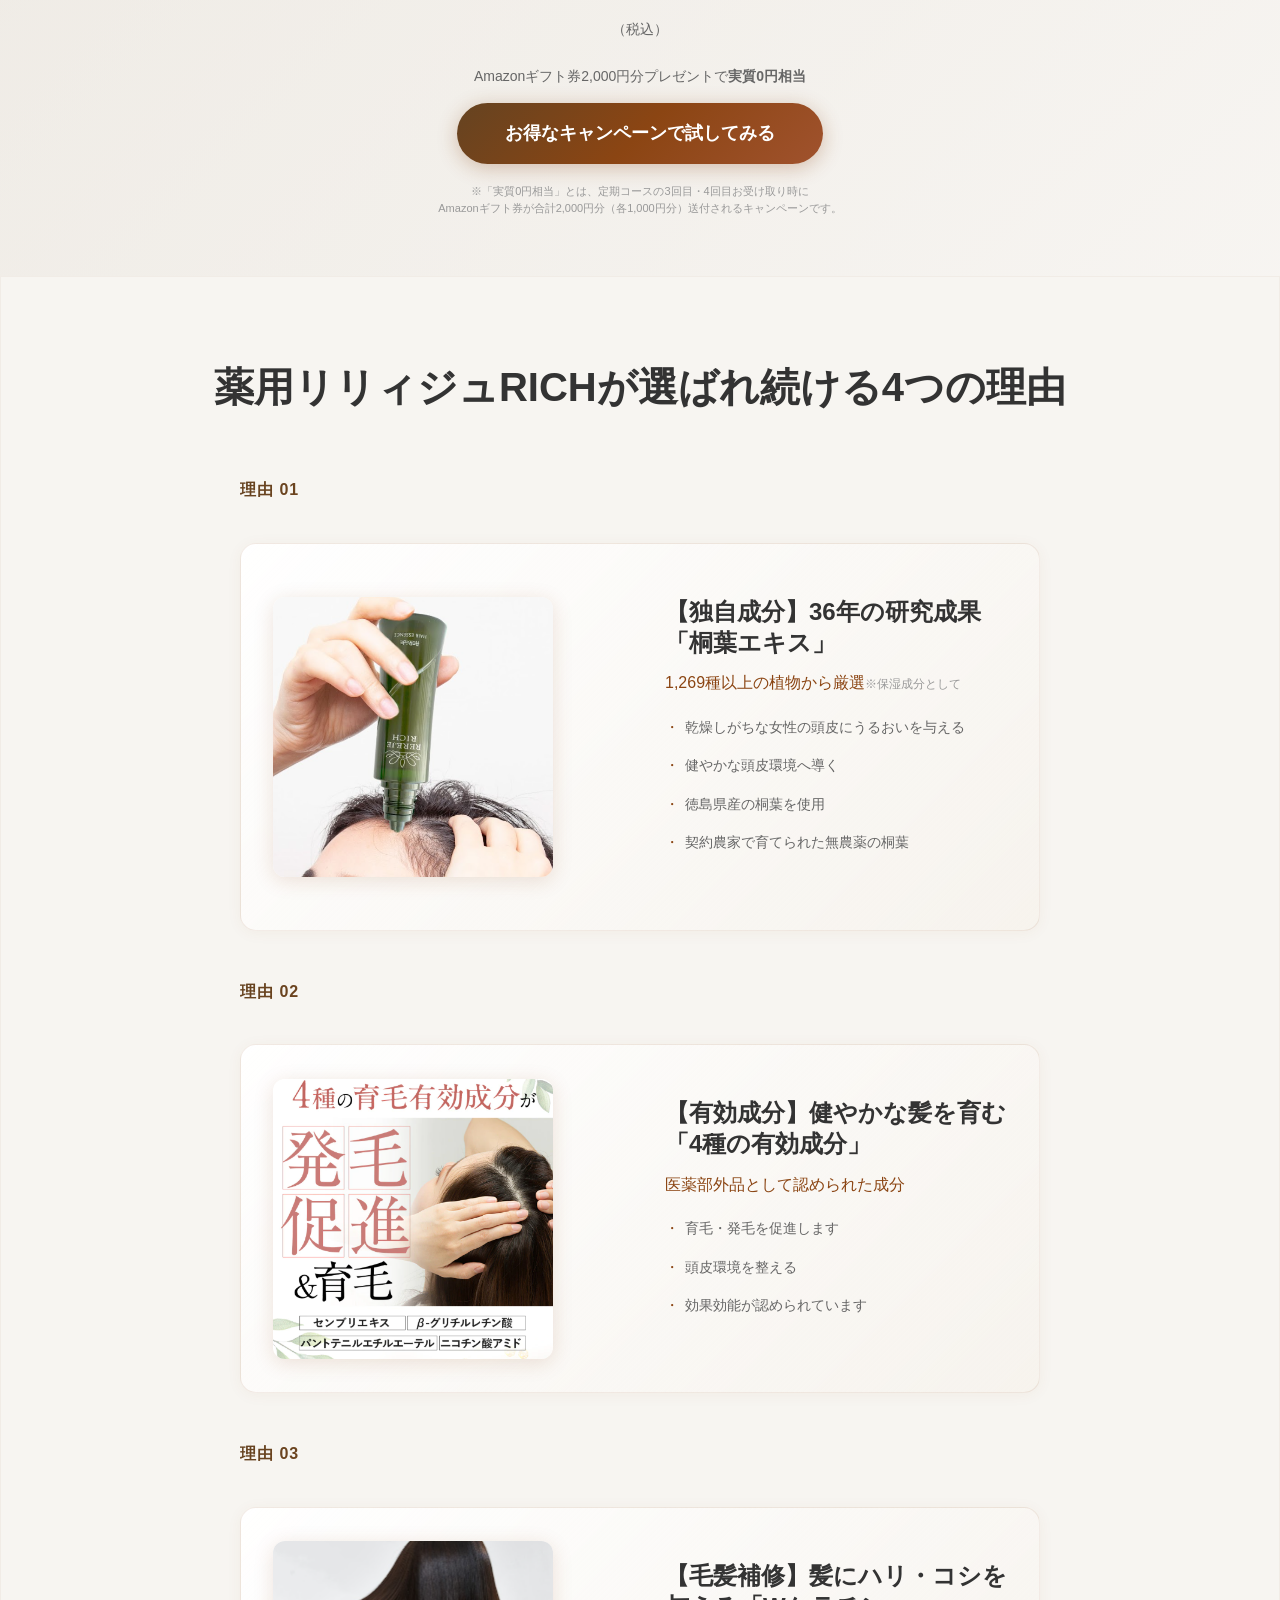
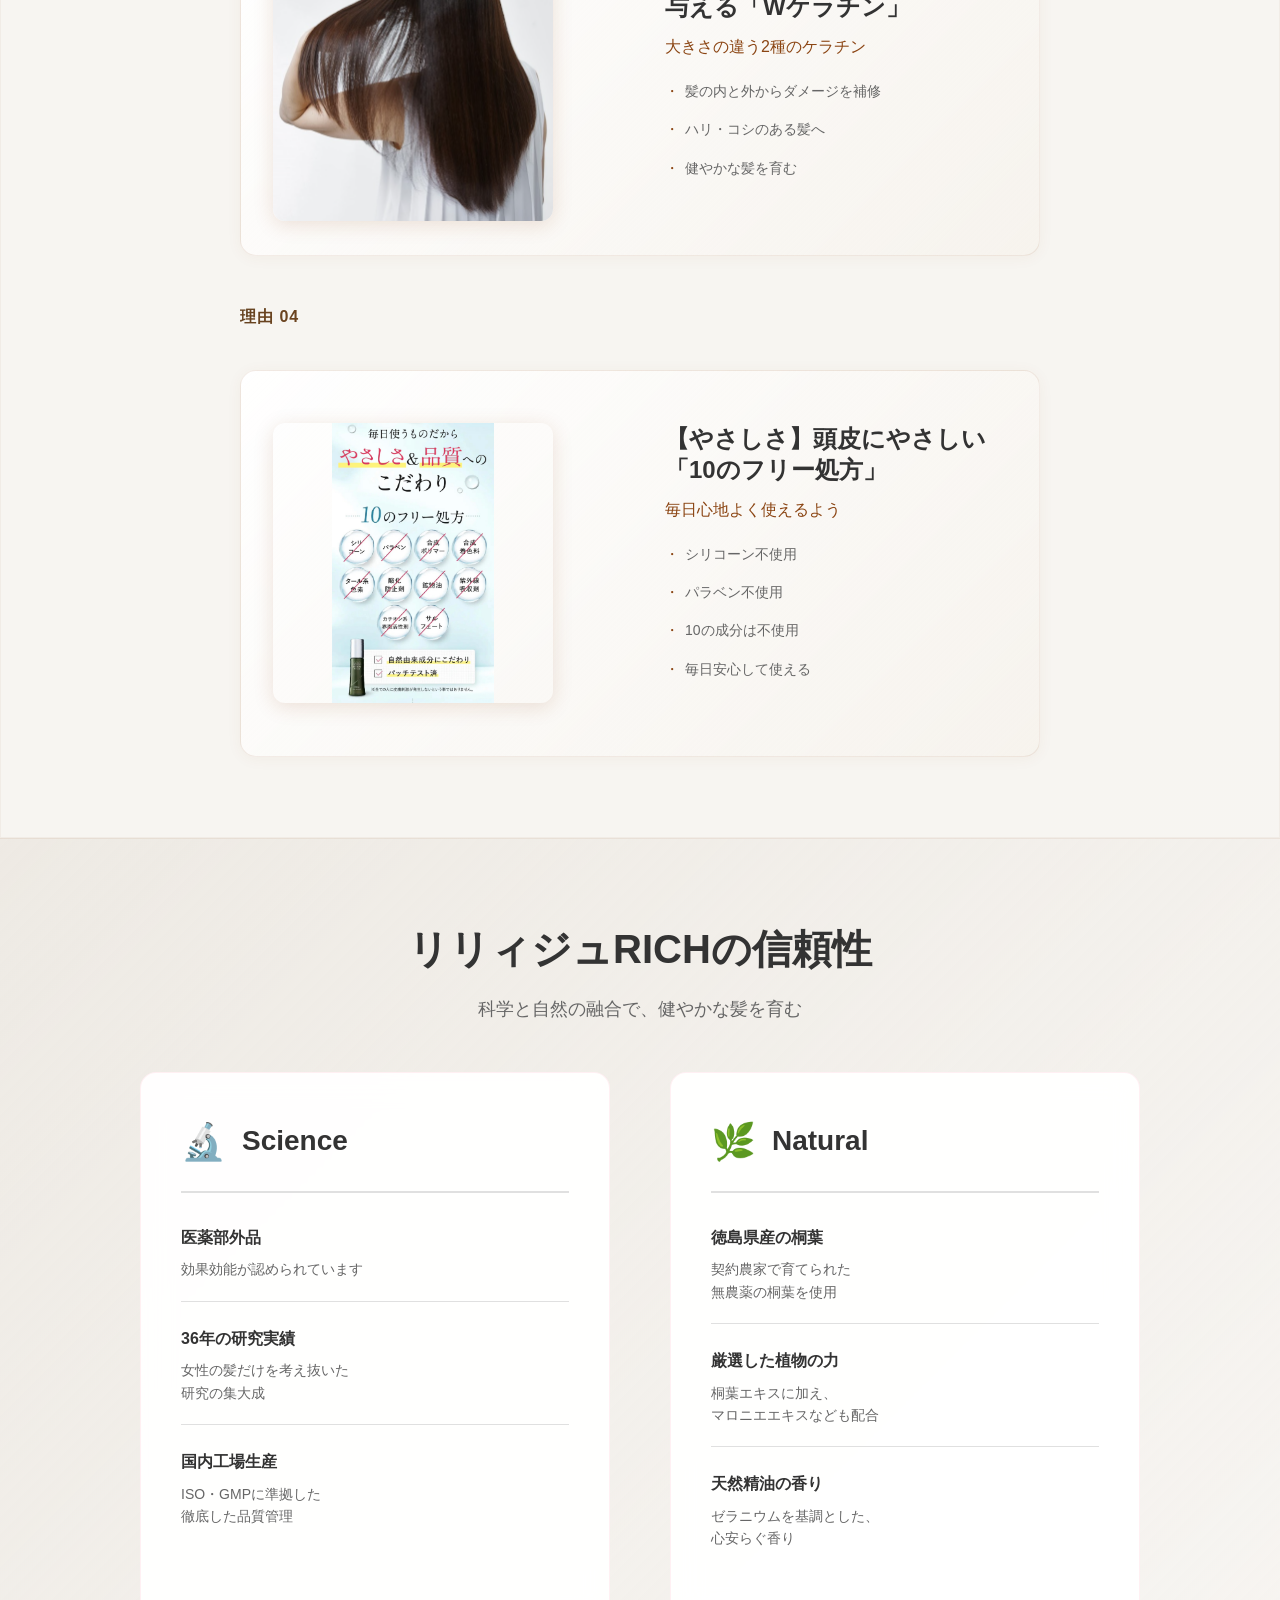
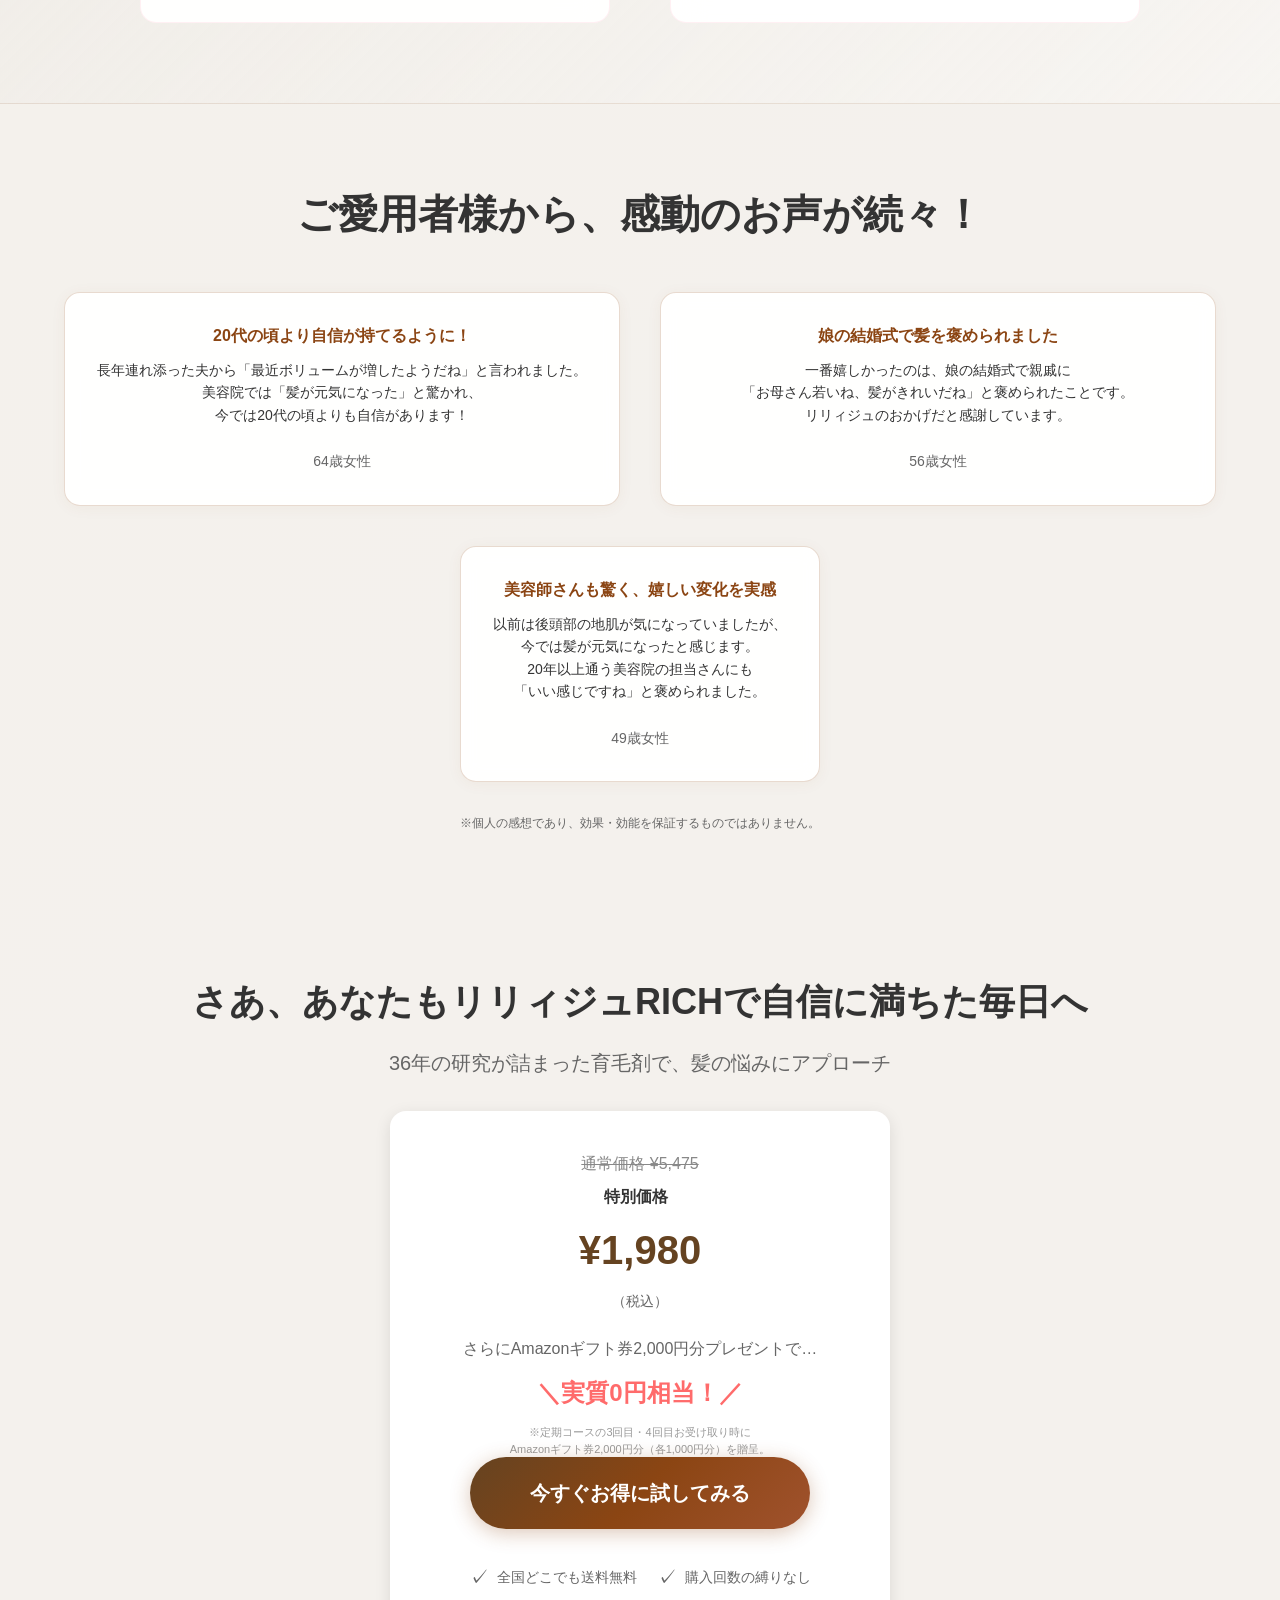
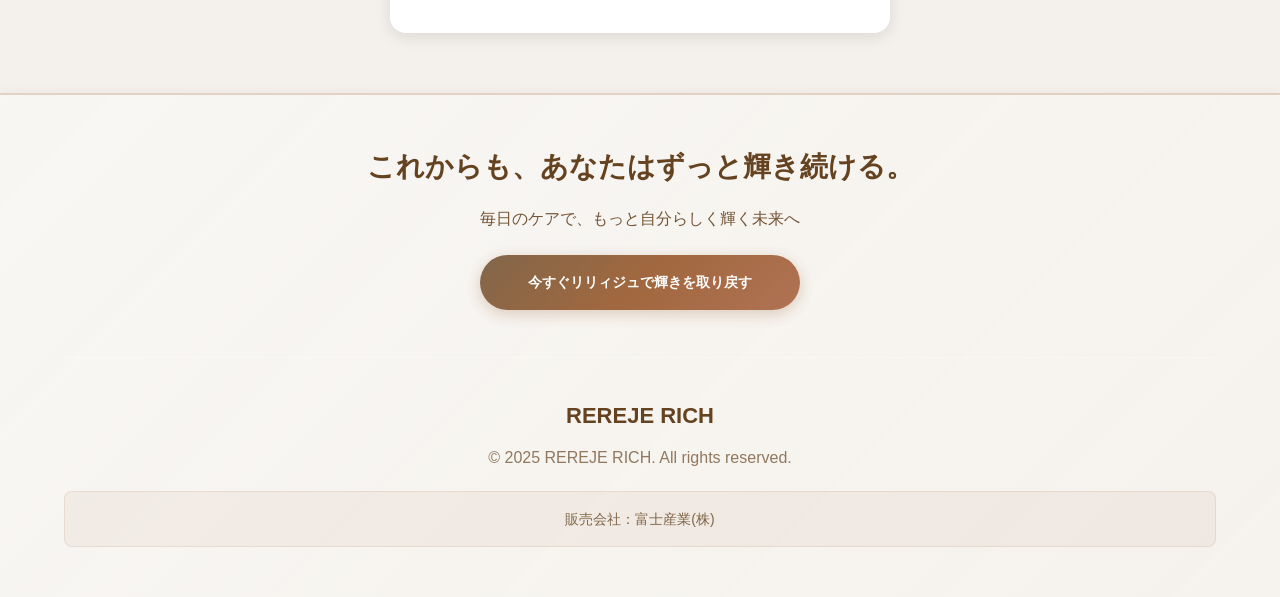
<file: xserver-upload/rereje-rich78-6/index.html>
<!doctype html>
<html lang="ja">
  
<!-- Mirrored from manga-jivl.vercel.app/ by HTTrack Website Copier/3.x [XR&CO'2014], Fri, 05 Sep 2025 06:02:24 GMT -->
<!-- Added by HTTrack --><meta http-equiv="content-type" content="text/html;charset=utf-8" /><!-- /Added by HTTrack -->
<head>
    <meta charset="UTF-8" />
    <meta name="viewport" content="width=device-width, initial-scale=1.0" />
    <title>REREJE RICH - 女性のための薬用育毛剤</title>
    <meta name="description" content="36年の研究から生まれた女性専用育毛剤。桐葉エキス配合で髪にハリ・コシを。初回限定1,980円。">

    <!-- OGP -->
    <meta property="og:title" content="REREJE RICH - 女性のための薬用育毛剤">
    <meta property="og:description" content="36年の研究から生まれた女性専用育毛剤。桐葉エキス配合で髪にハリ・コシを。">
    <meta property="og:type" content="website">
    
    
    <!-- Google Analytics -->
    <script async src="https://www.googletagmanager.com/gtag/js?id=GA_MEASUREMENT_ID"></script>
    <script>
      window.dataLayer = window.dataLayer || [];
      function gtag(){dataLayer.push(arguments);}
      gtag('js', new Date());
      gtag('config', 'GA_MEASUREMENT_ID');
    </script>
    
    <script type="module" crossorigin src="../rereje-rich78-common/assets/index-U9MFb4ym.js"></script>
    <link rel="stylesheet" crossorigin href="../rereje-rich78-common/assets/index-C6Zq50ZD.css">
    <style>
      /* Luxury Brown Color Palette */
      :root {
        --primary-gradient: linear-gradient(135deg, #8B4513, #A0522D, #CD853F);
        --secondary-gradient: linear-gradient(135deg, #F5E6D3, #E8D5C4, #DEB887);
        --accent-gradient: linear-gradient(135deg, #654321, #8B4513, #A0522D);
        --luxury-brown: #654321;
        --warm-brown: #8B4513;
        --soft-beige: #F5E6D3;
        --gold-accent: #DAA520;
      }

      /* Slightly Darker Elegant Background */
      body {
        background: linear-gradient(-45deg, #F8F6F3, #F5F2EE, #F0EDE8, #EAE5DD);
        background-size: 400% 400%;
        animation: gradientShift 25s ease infinite;
      }

      @keyframes gradientShift {
        0% { background-position: 0% 50%; }
        50% { background-position: 100% 50%; }
        100% { background-position: 0% 50%; }
      }

      /* Elegant Header with Warm Tone */
      .header {
        background: rgba(248, 246, 243, 0.98);
        backdrop-filter: blur(15px);
        box-shadow: 0 2px 20px rgba(139, 69, 19, 0.1);
        border-bottom: 1px solid rgba(139, 69, 19, 0.1);
      }

      .logo {
        background: var(--accent-gradient);
        -webkit-background-clip: text;
        -webkit-text-fill-color: transparent;
        background-clip: text;
        text-shadow: 0 0 20px var(--luxury-brown);
        animation: logoGlow 4s ease-in-out infinite alternate;
      }

      @keyframes logoGlow {
        from { filter: drop-shadow(0 0 3px var(--warm-brown)); }
        to { filter: drop-shadow(0 0 8px var(--gold-accent)); }
      }

      /* Floating Animation for Sections */
      .comic-scene, .testimonial-card, .product-step {
        animation: floatUp 0.8s ease-out forwards;
        opacity: 0;
        transform: translateY(30px);
      }

      .comic-scene:nth-child(1) { animation-delay: 0.1s; }
      .comic-scene:nth-child(2) { animation-delay: 0.2s; }
      .comic-scene:nth-child(3) { animation-delay: 0.3s; }
      .comic-scene:nth-child(4) { animation-delay: 0.4s; }
      .comic-scene:nth-child(5) { animation-delay: 0.5s; }

      @keyframes floatUp {
        to {
          opacity: 1;
          transform: translateY(0);
        }
      }

      /* Luxury CTA Buttons */
      .cta-button {
        background: var(--accent-gradient);
        position: relative;
        overflow: hidden;
        animation: pulse 3s infinite;
        box-shadow: 0 4px 20px rgba(139, 69, 19, 0.3);
      }

      .cta-button::before {
        content: '';
        position: absolute;
        top: 0;
        left: -100%;
        width: 100%;
        height: 100%;
        background: linear-gradient(90deg, transparent, rgba(255,255,255,0.3), transparent);
        transition: left 0.5s;
      }

      .cta-button:hover::before {
        left: 100%;
      }

      @keyframes pulse {
        0% { box-shadow: 0 4px 20px rgba(139, 69, 19, 0.3); }
        50% { box-shadow: 0 4px 30px rgba(218, 165, 32, 0.5); }
        100% { box-shadow: 0 4px 20px rgba(139, 69, 19, 0.3); }
      }

      /* Comic Viewer Enhancement */
      .comic-viewer {
        background: rgba(248, 246, 243, 0.9);
        position: relative;
        border-top: 1px solid rgba(139, 69, 19, 0.1);
        border-bottom: 1px solid rgba(139, 69, 19, 0.1);
      }

      .comic-scene img {
        transition: transform 0.3s ease, filter 0.3s ease;
        filter: drop-shadow(0 8px 25px rgba(139, 69, 19, 0.2));
      }

      .comic-scene img:hover {
        transform: scale(1.03);
        filter: drop-shadow(0 12px 35px rgba(218, 165, 32, 0.3));
      }

      /* Section Backgrounds - Balanced Tone & Accent */
      .products-section {
        background: rgba(248, 246, 243, 0.95);
        position: relative;
        border: 1px solid rgba(139, 69, 19, 0.05);
      }

      .science-section {
        background: linear-gradient(135deg, rgba(240, 237, 232, 0.4), rgba(248, 246, 243, 0.9));
        border-top: 1px solid rgba(139, 69, 19, 0.1);
        border-bottom: 1px solid rgba(139, 69, 19, 0.1);
      }

      .testimonials-section {
        background: rgba(245, 242, 238, 0.95);
      }

      /* Testimonial Cards Enhancement */
      .testimonial-card {
        background: rgba(255, 255, 255, 0.95);
        backdrop-filter: blur(10px);
        border: 1px solid rgba(139, 69, 19, 0.2);
        transition: transform 0.3s ease, box-shadow 0.3s ease;
      }

      .testimonial-card:hover {
        transform: translateY(-5px);
        box-shadow: 0 15px 35px rgba(139, 69, 19, 0.15);
      }

      /* Product Steps Animation */
      .product-step {
        transition: transform 0.3s ease;
      }

      .product-step:hover {
        transform: scale(1.02);
      }

      .step-number {
        background: var(--accent-gradient);
        -webkit-background-clip: text;
        -webkit-text-fill-color: transparent;
        background-clip: text;
        animation: shimmer 2s linear infinite;
      }

      @keyframes shimmer {
        0% { background-position: -200px 0; }
        100% { background-position: 200px 0; }
      }

      /* Scroll Indicator Enhancement */
      .scroll-indicator {
        animation: bounce 2s infinite, colorShift 3s ease-in-out infinite alternate;
      }

      @keyframes colorShift {
        from { color: var(--glow-pink); }
        to { color: var(--glow-purple); }
      }

      /* Science Section Enhancement */
      .science-column, .natural-column {
        background: rgba(255, 255, 255, 0.95);
        backdrop-filter: blur(15px);
        border: 1px solid rgba(255, 182, 193, 0.2);
        transition: transform 0.3s ease;
      }

      .science-column:hover, .natural-column:hover {
        transform: translateY(-10px);
      }

      /* Transparent Bubble Animations */
      .bubble-container {
        position: fixed;
        top: 0;
        left: 0;
        width: 100%;
        height: 100%;
        pointer-events: none;
        z-index: 1;
        overflow: hidden;
      }

      .bubble {
        position: absolute;
        border-radius: 50%;
        background: radial-gradient(circle at 30% 30%, rgba(255, 255, 255, 0.4), rgba(139, 69, 19, 0.1));
        animation: floatBubble linear infinite;
        opacity: 0.6;
      }

      .bubble:nth-child(1) { width: 40px; height: 40px; left: 10%; animation-duration: 8s; animation-delay: 0s; }
      .bubble:nth-child(2) { width: 20px; height: 20px; left: 20%; animation-duration: 6s; animation-delay: 1s; }
      .bubble:nth-child(3) { width: 60px; height: 60px; left: 35%; animation-duration: 10s; animation-delay: 2s; }
      .bubble:nth-child(4) { width: 30px; height: 30px; left: 50%; animation-duration: 7s; animation-delay: 3s; }
      .bubble:nth-child(5) { width: 50px; height: 50px; left: 70%; animation-duration: 9s; animation-delay: 4s; }
      .bubble:nth-child(6) { width: 25px; height: 25px; left: 85%; animation-duration: 5s; animation-delay: 5s; }

      @keyframes floatBubble {
        0% {
          bottom: -100px;
          transform: translateX(0) rotate(0deg);
          opacity: 0;
        }
        10% { opacity: 0.6; }
        90% { opacity: 0.6; }
        100% {
          bottom: 100vh;
          transform: translateX(-50px) rotate(360deg);
          opacity: 0;
        }
      }

      /* Water Ripple Effect */
      .ripple-effect {
        position: absolute;
        border-radius: 50%;
        background: radial-gradient(circle, rgba(218, 165, 32, 0.1) 0%, transparent 70%);
        animation: ripple 4s ease-out infinite;
        pointer-events: none;
      }

      @keyframes ripple {
        0% {
          width: 0;
          height: 0;
          opacity: 1;
        }
        100% {
          width: 300px;
          height: 300px;
          opacity: 0;
        }
      }

      /* Enhanced Footer with Better Visibility */
      .footer {
        background: linear-gradient(135deg, rgba(248, 246, 243, 0.98), rgba(245, 242, 238, 0.95));
        border-top: 2px solid rgba(139, 69, 19, 0.2);
        position: relative;
        padding: 50px 0 30px;
        box-shadow: 0 -2px 10px rgba(139, 69, 19, 0.05);
      }

      .footer-impact {
        text-align: center;
        margin-bottom: 40px;
        position: relative;
        z-index: 2;
      }

      .footer-title {
        font-size: 28px;
        font-weight: 600;
        color: var(--luxury-brown);
        margin-bottom: 16px;
      }

      .footer-message {
        font-size: 16px;
        color: rgba(101, 67, 33, 0.9);
        margin-bottom: 24px;
        line-height: 1.6;
      }

      .footer-button {
        background: var(--accent-gradient);
        font-size: 18px;
        padding: 16px 48px;
        box-shadow: 0 4px 15px rgba(139, 69, 19, 0.3);
        color: #FFFFFF;
        font-weight: 600;
        transition: all 0.3s ease;
      }

      .footer-button:hover {
        transform: translateY(-2px);
        box-shadow: 0 6px 20px rgba(139, 69, 19, 0.4);
      }

      .footer-info {
        text-align: center;
        border-top: 1px solid rgba(255, 255, 255, 0.3);
        padding-top: 40px;
        position: relative;
        z-index: 2;
      }

      .footer-brand {
        font-size: 22px;
        font-weight: 600;
        color: var(--luxury-brown);
        margin-bottom: 12px;
      }

      .footer-copyright {
        color: rgba(101, 67, 33, 0.7);
        margin-bottom: 20px;
      }

      .footer-nav {
        display: flex;
        justify-content: center;
        gap: 32px;
        flex-wrap: wrap;
      }

      .footer-nav a {
        color: rgba(101, 67, 33, 0.8);
        transition: color 0.3s ease;
      }

      .footer-nav a:hover {
        color: var(--luxury-brown);
      }

      /* Products Detail Width Constraint */
      .products-detail {
        max-width: 800px;
      }

      /* Feature Sections Standardization */
      .product-step {
        min-height: 300px;
        display: flex;
        flex-direction: column;
        justify-content: flex-start;
      }

      .product-content {
        flex: 1;
        display: flex;
        align-items: center;
        gap: 32px;
        min-height: 250px;
      }

      .product-content img {
        width: 280px;
        height: auto;
        max-height: 280px;
        object-fit: contain;
        border-radius: 12px;
        flex-shrink: 0;
        box-shadow: 0 4px 20px rgba(139, 69, 19, 0.15);
      }

      /* Specific adjustments for feature images */
      .product-step:nth-child(1) .product-content img,
      .product-step:nth-child(3) .product-content img {
        object-fit: cover;
        object-position: center;
      }

      .product-step:nth-child(2) .product-content img {
        object-fit: cover;
        object-position: center bottom;
      }

      .product-info {
        flex: 1;
        padding: 20px 0 20px 80px;
      }

      .product-info h3 {
        font-size: 24px;
        margin-bottom: 12px;
        line-height: 1.3;
      }

      .product-concept {
        font-size: 16px;
        margin-bottom: 20px;
        font-weight: 500;
      }

      .product-features {
        margin-bottom: 16px;
      }

      .product-features li {
        font-size: 14px;
        line-height: 1.6;
        margin-bottom: 8px;
      }

      .product-note {
        margin-top: 16px;
        font-style: italic;
      }

      .step-number {
        margin-bottom: 20px;
        font-size: 16px;
      }

      /* Mobile Responsive for Features */
      @media (max-width: 768px) {
        .product-content {
          flex-direction: column;
          text-align: center;
          min-height: auto;
          gap: 20px;
        }

        .product-content img {
          width: 240px;
          height: auto;
          max-height: 240px;
          margin: 0 auto;
        }

        .product-step {
          min-height: auto;
        }

        .product-info {
          padding: 20px 0;
        }

        .product-info h3 {
          font-size: 20px;
        }
      }

      /* Mobile Responsive Enhancements */
      @media (max-width: 768px) {
        /* 全体のモバイル調整 */
        body {
          overflow-x: hidden;
          width: 100%;
          margin: 0;
          padding: 0;
        }
        
        * {
          box-sizing: border-box;
        }
        
        .logo {
          font-size: 24px;
        }
        
        .comic-scene img {
          border-radius: 12px;
        }
        
        .cta-button {
          width: 90%;
          max-width: 300px;
        }

        /* ヘッダーの調整 */
        .header {
          padding: 16px 0;
          width: 100%;
          margin: 0;
        }

      /* PRラベル */
      .pr-label {
        position: absolute;
        top: 20px;
        right: 20px;
        background: rgba(248, 246, 243, 0.6);
        color: rgba(101, 67, 33, 0.5);
        padding: 8px 16px;
        border-radius: 20px;
        font-size: 12px;
        font-weight: 400;
        letter-spacing: 0.3px;
        border: 1px solid rgba(139, 69, 19, 0.15);
        box-shadow: 0 2px 8px rgba(139, 69, 19, 0.05);
        z-index: 100;
        backdrop-filter: blur(10px);
        opacity: 0.7;
      }


        /* コミックセクションのモバイル最適化 */
        .comic-viewer {
          padding: 24px 0;
        }

        .comic-scene {
          margin-bottom: 32px;
        }

        .narration {
          font-size: 16px;
          padding: 0 16px;
          line-height: 1.8;
          margin-bottom: 8px;
        }

        /* CTAセクションの調整 */
        .cta-section {
          padding: 40px 0;
        }

        .cta-section h2 {
          font-size: 24px;
          line-height: 1.4;
          margin-bottom: 20px;
          padding: 0 16px;
        }

        .product-image {
          max-width: 300px;
          margin-bottom: 24px;
        }

        .price {
          margin-bottom: 20px;
        }

        .special {
          font-size: 28px;
        }

        .benefits {
          gap: 12px;
          margin-top: 20px;
          padding: 0 16px;
        }

        .benefits li {
          font-size: 12px;
          padding: 6px 12px;
        }

        /* 商品説明セクション */
        .products-section {
          padding: 50px 0;
        }

        .section-title {
          font-size: 22px;
          margin-bottom: 32px;
          padding: 0 16px;
          line-height: 1.4;
        }

        .products-detail {
          gap: 32px;
        }

        .product-content {
          padding: 24px 16px;
          gap: 20px;
        }

        .product-info {
          padding: 16px 0;
          text-align: center;
        }

        .product-info ul {
          text-align: center;
        }

        .product-info h3 {
          font-size: 20px;
          margin-bottom: 8px;
        }

        .product-concept {
          font-size: 14px;
          margin-bottom: 16px;
        }

        .product-features {
          margin-bottom: 20px;
        }

        .product-features li {
          font-size: 13px;
          line-height: 1.5;
          padding-left: 12px;
          margin-bottom: 6px;
          position: relative;
        }

        .product-features li:before {
          content: "・";
          position: absolute;
          left: 0;
          top: 0;
          color: var(--primary-color);
          font-weight: 500;
        }

        /* サイエンスセクション */
        .science-section {
          padding: 50px 0;
        }

        .science-column, .natural-column {
          padding: 24px 20px;
        }

        .column-header h3 {
          font-size: 24px;
        }

        .feature-items h4 {
          font-size: 15px;
        }

        .feature-items p {
          font-size: 13px;
        }

        /* お客様の声セクション */
        .testimonials-section {
          padding: 50px 0;
        }

        .testimonial-card {
          padding: 24px 20px;
        }

        .before p, .after p {
          font-size: 13px;
        }

        .user-info .comment {
          font-size: 15px;
        }

        /* フッター */
        .footer {
          padding: 32px 0;
        }

        .footer-title {
          font-size: 28px;
          margin-bottom: 12px;
        }

        .footer-message {
          font-size: 16px;
          margin-bottom: 24px;
          padding: 0 16px;
        }

        .footer-button {
          font-size: 18px;
          padding: 16px 40px;
        }

        .footer nav {
          gap: 16px;
          margin-top: 16px;
        }

        /* ページ全体の余白調整 */
        .container {
          padding: 0 16px !important;
          margin: 0 auto !important;
          width: 100% !important;
          max-width: 100% !important;
          box-sizing: border-box !important;
        }
        
        /* 全セクションの幅とマージン調整 */
        section {
          width: 100% !important;
          margin: 0 !important;
          padding-left: 0 !important;
          padding-right: 0 !important;
          box-sizing: border-box !important;
        }

        /* CTA boxのモバイル調整 */
        .cta-box {
          padding: 32px 20px;
        }

        .guarantees {
          gap: 16px;
        }

        .guarantee-item {
          font-size: 12px;
        }
      }

      /* さらに小さなスマホ向け（375px以下） */
      @media (max-width: 375px) {
        .container {
          padding: 0 12px;
        }

        .logo {
          font-size: 22px;
        }

        .cta-section h2 {
          font-size: 20px;
        }

        .special {
          font-size: 24px;
        }

        .section-title {
          font-size: 20px;
        }

        .product-content {
          padding: 20px 12px;
        }

        .product-features li {
          font-size: 12px;
          padding-left: 14px;
          margin-bottom: 4px;
        }

        .testimonial-card {
          padding: 20px 16px;
        }

        .footer-button {
          font-size: 16px;
          padding: 14px 32px;
        }
      }

      /* Loading Animation */
      @keyframes fadeIn {
        from { opacity: 0; }
        to { opacity: 1; }
      }

      .container > * {
        animation: fadeIn 1s ease-out;
      }

      /* New Review Format Styles */
      .review-content {
        margin-bottom: 24px;
      }

      .review-title {
        font-size: 16px;
        font-weight: 600;
        color: var(--primary-color);
        margin-bottom: 12px;
        line-height: 1.4;
      }

      .review-text {
        font-size: 14px;
        color: var(--text-primary);
        line-height: 1.6;
        margin: 0;
      }

      /* Testimonial Grid Layout */
      .testimonials-grid {
        display: grid;
        grid-template-columns: 1fr 1fr;
        grid-template-rows: auto auto;
        gap: 40px;
        max-width: 1200px;
        margin: 0 auto 32px;
      }

      .testimonial-left {
        grid-column: 1;
        grid-row: 1;
      }

      .testimonial-right {
        grid-column: 2;
        grid-row: 1;
      }

      .testimonial-center {
        grid-column: 1 / 3;
        grid-row: 2;
        max-width: 600px;
        margin: 0 auto;
      }

      @media (max-width: 768px) {
        .testimonials-grid {
          grid-template-columns: 1fr;
          grid-template-rows: auto auto auto;
          gap: 32px;
        }

        .testimonial-left,
        .testimonial-right,
        .testimonial-center {
          grid-column: 1;
        }

        .testimonial-left {
          grid-row: 1;
        }

        .testimonial-right {
          grid-row: 2;
        }

        .testimonial-center {
          grid-row: 3;
          max-width: 100%;
        }

        .review-title {
          font-size: 15px;
        }

        .review-text {
          font-size: 13px;
        }

        /* モバイル版で特定の改行を調整（漫画ナレーションは除く） */
        .section-subtitle br {
          display: none;
        }
        
        /* モバイルでの文字途切れ防止 */
        .section-subtitle {
          padding: 0 24px !important;
          font-size: 12px !important;
          line-height: 1.4 !important;
          text-align: center !important;
          max-width: 100% !important;
          width: 100% !important;
          margin: 0 auto !important;
          box-sizing: border-box !important;
          word-wrap: break-word !important;
          hyphens: auto !important;
          overflow-wrap: break-word !important;
        }

        .footer-title br {
          display: none;
        }

        .footer-message br {
          display: none;
        }

        /* 漫画ナレーションの改行は常に保持 */
        .narration br {
          display: inline !important;
        }

        /* 漫画ナレーションのモバイル最適化 */
        .narration {
          text-align: center;
          line-height: 1.8;
          font-size: 16px;
          padding: 0 16px;
          margin-bottom: 8px;
        }

        .section-subtitle {
          line-height: 1.6;
        }

        .footer-title {
          line-height: 1.4;
        }

        .footer-message {
          line-height: 1.6;
        }

        /* CTAボタンの改行調整 */
        .footer-button br {
          display: none;
        }

        /* PRラベルのモバイル調整 */
        .pr-label {
          top: 10px;
          right: 10px;
          font-size: 11px;
          padding: 6px 12px;
        }
      }

      /* お客様の声のテキスト配置調整 */
      .testimonial-left .review-text,
      .testimonial-right .review-text {
        text-align: center;
      }

      .testimonial-center .review-text {
        text-align: center;
      }

      /* タイトルも本文と同じ配置に統一 */
      .testimonial-left .review-title,
      .testimonial-right .review-title {
        text-align: center;
      }

      .testimonial-center .review-title {
        text-align: center;
      }

      /* プロフィール（年代女性）の中央配置 */
      .testimonial-left .profile,
      .testimonial-right .profile {
        text-align: center;
      }

      .testimonial-center .profile {
        text-align: center;
      }

      /* モバイル専用レイアウト修正 */
      @media (max-width: 768px) {
        /* 基本レイアウト */
        body {
          margin: 0;
          padding: 0;
          width: 100%;
          overflow-x: hidden;
        }
        
        .container {
          width: 100%;
          max-width: 100%;
          margin: 0 auto;
          padding: 0 16px;
          box-sizing: border-box;
        }
        
        /* 中央配置の強制 */
        .section-title,
        .section-subtitle {
          text-align: center;
          margin: 0 auto;
          width: 100%;
        }
        
        /* testimonialsセクション修正 */
        .testimonials-section {
          width: 100%;
          padding: 50px 0;
        }
        
        .testimonials-section .container {
          width: 100%;
          max-width: 100%;
          margin: 0 auto;
          padding: 0 16px;
          box-sizing: border-box;
        }
        
        .testimonials-grid {
          display: flex;
          flex-direction: column;
          gap: 20px;
          width: 100%;
          margin: 0 auto;
          padding: 0;
        }
        
        .testimonial-card {
          width: 100%;
          max-width: 100%;
          margin: 0 auto;
          padding: 24px 16px;
          box-sizing: border-box;
          text-align: center;
        }
        
        /* CTAとフッター */
        .cta-section,
        .footer {
          width: 100%;
          text-align: center;
          padding-left: 0;
          padding-right: 0;
        }
        
        .cta-section .container,
        .footer .container {
          width: 100%;
          max-width: 100%;
          margin: 0 auto;
          padding: 0 16px;
          box-sizing: border-box;
        }
        
        /* 全てのセクションで左右余白を統一 */
        .cta-section,
        .footer,
        .products-section,
        .science-section {
          width: 100%;
          margin: 0;
          padding-left: 0;
          padding-right: 0;
        }
        
        .cta-section .container,
        .footer .container,
        .products-section .container,
        .science-section .container {
          width: 100%;
          max-width: 100%;
          margin: 0 auto;
          padding-left: 16px;
          padding-right: 16px;
          box-sizing: border-box;
        }
      }

      /* モバイル専用改行 */
      .br-mobile {
        display: none;
      }

      @media (max-width: 768px) {
        .br-mobile {
          display: inline;
        }
      }
    </style>
  </head>
  <body>
    <div id="app">
      <!-- 透明感アニメーション要素 -->
      <div class="bubble-container">
        <div class="bubble"></div>
        <div class="bubble"></div>
        <div class="bubble"></div>
        <div class="bubble"></div>
        <div class="bubble"></div>
        <div class="bubble"></div>
      </div>

      <!-- ヘッダー -->
      <header class="header">
        <div class="pr-label">PR:富士産業(株)</div>
        <div class="container">
          <h1 class="logo">REREJE RICH</h1>
          <p class="tagline">女性のための薬用育毛剤</p>
        </div>
      </header>

      <!-- 漫画ビューワー -->
      <section class="comic-viewer">
        <div class="comic-container">
          <figure class="comic-scene">
            <img src="../rereje-rich78-common/manga/01.png" alt="抜け毛や髪のボリュームダウンの悩み" loading="lazy" />
            <figcaption>
              <p class="narration">抜け毛が増えて、分け目も気になる日々。</p>
            </figcaption>
          </figure>

          <figure class="comic-scene">
            <img src="../rereje-rich78-common/manga/02.png" alt="友人からリリィジュを教えてもらう" loading="lazy" />
            <figcaption>
              <p class="narration">若々しい友人の秘密は、この頭皮ケアだった。</p>
            </figcaption>
          </figure>

          <figure class="comic-scene">
            <img src="../rereje-rich78-common/manga/03.png" alt="リリィジュでケア" loading="lazy" />
            <figcaption>
              <p class="narration">液だれしにくいから、<br class="br-mobile">サッと手軽に30秒ケア。<br><span style="font-size: 0.75em; color: #999; font-weight: 300;">※1日2回朝晩使用</span></p>
            </figcaption>
          </figure>

          <figure class="comic-scene">
            <img src="../rereje-rich78-common/manga/04.png" alt="効果実感" loading="lazy" />
            <figcaption>
              <p class="narration">続けるうちに、ハリ・コシ実感。<br class="br-mobile">毎日がもっと楽しく！</p>
            </figcaption>
          </figure>

          <figure class="comic-scene">
            <img src="../rereje-rich78-common/manga/05.png" alt="自信を取り戻す" loading="lazy" />
            <figcaption>
              <p class="narration">あなたの髪も、きっと変われる。<br class="br-mobile">リリィジュRICHで。</p>
            </figcaption>
          </figure>
        </div>
        
        <!-- スクロールインジケーター（PC用） -->
        <div class="scroll-indicator desktop-only">
          <span>横にスクロール →</span>
        </div>
      </section>

      <!-- CTA（初回） -->
      <section class="cta-section primary">
        <div class="container">
          <div class="cta-content">
            <img src="../rereje-rich78-common/products/main-product.png" alt="リリィジュRICH" class="product-image" loading="lazy">
            <h2>リリィジュRICHで<br class="br-mobile">あきらめない<br class="br-mobile">頭皮ケアを始めませんか？</h2>
            <p class="price">
              <span class="trial-label">初回限定</span>
              <span class="special">¥1,980</span>
              <span class="tax">（税込）</span>
            </p>
            <p style="font-size: 14px; color: #666; margin: 8px 0 16px;">Amazonギフト券2,000円分プレゼントで<br class="br-mobile"><strong>実質0円相当</strong></p>
            <a href="https://sf-system.jp/link.php?i=pi6fq1qhh6px&m=mi41q4mbpxi9" class="cta-button" data-ga-event="cta_click" data-ga-label="top">
              お得なキャンペーンで試してみる
            </a>
            <p style="font-size: 11px; color: #999; margin-top: 12px; line-height: 1.5;">※「実質0円相当」とは、定期コースの3回目・4回目お受け取り時に<br>Amazonギフト券が合計2,000円分（各1,000円分）<br class="br-mobile">送付されるキャンペーンです。</p>
          </div>
        </div>
      </section>

      <!-- 商品説明 -->
      <section class="products-section">
        <div class="container">
          <div class="routine-header">
            <h2 class="section-title">薬用リリィジュRICHが<br class="br-mobile">選ばれ続ける4つの理由</h2>
          </div>
          
          <div class="products-detail">
            <article class="product-step">
              <div class="step-number">理由 01</div>
              <div class="product-content">
                <img src="../rereje-rich78-common/products/feature01.png" alt="36年の研究成果 桐葉エキス" loading="lazy">
                <div class="product-info">
                  <h3>【独自成分】36年の研究成果<br class="br-mobile">「桐葉エキス」</h3>
                  <p class="product-concept">1,269種以上の植物から厳選<span style="font-size: 0.75em; color: #999; font-weight: 300;">※保湿成分として</span></p>
                  <ul class="product-features">
                    <li>乾燥しがちな女性の頭皮にうるおいを与える</li>
                    <li>健やかな頭皮環境へ導く</li>
                    <li>徳島県産の桐葉を使用</li>
                    <li>契約農家で育てられた無農薬の桐葉</li>
                  </ul>
                </div>
              </div>
            </article>

            <article class="product-step">
              <div class="step-number">理由 02</div>
              <div class="product-content">
                <img src="../rereje-rich78-common/products/feature02.png" alt="4種の有効成分" loading="lazy">
                <div class="product-info">
                  <h3>【有効成分】健やかな髪を育む<br class="br-mobile">「4種の有効成分」</h3>
                  <p class="product-concept">医薬部外品として認められた成分</p>
                  <ul class="product-features">
                    <li>育毛・発毛を促進します</li>
                    <li>頭皮環境を整える</li>
                    <li>効果効能が認められています</li>
                  </ul>
                </div>
              </div>
            </article>

            <article class="product-step">
              <div class="step-number">理由 03</div>
              <div class="product-content">
                <img src="../rereje-rich78-common/products/feature03.png" alt="Wケラチン配合" loading="lazy">
                <div class="product-info">
                  <h3>【毛髪補修】髪にハリ・コシを与える「Wケラチン」</h3>
                  <p class="product-concept">大きさの違う2種のケラチン</p>
                  <ul class="product-features">
                    <li>髪の内と外からダメージを補修</li>
                    <li>ハリ・コシのある髪へ</li>
                    <li>健やかな髪を育む</li>
                  </ul>
                </div>
              </div>
            </article>

            <article class="product-step">
              <div class="step-number">理由 04</div>
              <div class="product-content">
                <img src="../rereje-rich78-common/products/feature04.jpg" alt="10のフリー処方" loading="lazy">
                <div class="product-info">
                  <h3>【やさしさ】頭皮にやさしい<br class="br-mobile">「10のフリー処方」</h3>
                  <p class="product-concept">毎日心地よく使えるよう</p>
                  <ul class="product-features">
                    <li>シリコーン不使用</li>
                    <li>パラベン不使用</li>
                    <li>10の成分は不使用</li>
                    <li>毎日安心して使える</li>
                  </ul>
                </div>
              </div>
            </article>
          </div>
        </div>
      </section>

      <!-- Science × Natural -->
      <section class="science-section">
        <div class="container">
          <h2 class="section-title">リリィジュRICHの信頼性</h2>
          <p class="section-subtitle">科学と自然の融合で、<br class="br-mobile">健やかな髪を育む</p>

          <div class="science-natural-grid">
            <div class="science-column">
              <div class="column-header">
                <span class="column-icon">🔬</span>
                <h3>Science</h3>
              </div>
              <ul class="feature-items">
                <li>
                  <h4>医薬部外品</h4>
                  <p>効果効能が認められています</p>
                </li>
                <li>
                  <h4>36年の研究実績</h4>
                  <p>女性の髪だけを考え抜いた<br>研究の集大成</p>
                </li>
                <li>
                  <h4>国内工場生産</h4>
                  <p>ISO・GMPに準拠した<br>徹底した品質管理</p>
                </li>
              </ul>
            </div>

            <div class="natural-column">
              <div class="column-header">
                <span class="column-icon">🌿</span>
                <h3>Natural</h3>
              </div>
              <ul class="feature-items">
                <li>
                  <h4>徳島県産の桐葉</h4>
                  <p>契約農家で育てられた<br>無農薬の桐葉を使用</p>
                </li>
                <li>
                  <h4>厳選した植物の力</h4>
                  <p>桐葉エキスに加え、<br>マロニエエキスなども配合</p>
                </li>
                <li>
                  <h4>天然精油の香り</h4>
                  <p>ゼラニウムを基調とした、<br>心安らぐ香り</p>
                </li>
              </ul>
            </div>
          </div>
        </div>
      </section>

      <!-- お客様の声 -->
      <section class="testimonials-section">
        <div class="container">
          <h2 class="section-title">ご愛用者様から、<br class="br-mobile">感動のお声が続々！</h2>

          <div class="testimonials-grid">
            <article class="testimonial-card testimonial-left">
              <div class="review-content">
                <h3 class="review-title">20代の頃より自信が持てるように！</h3>
                <p class="review-text">長年連れ添った夫から「最近ボリュームが<br class="br-mobile">増したようだね」と言われました。<br>美容院では「髪が元気になった」と驚かれ、<br>今では20代の頃よりも自信があります！</p>
              </div>
              <div class="user-info">
                <p class="profile">64歳女性</p>
              </div>
            </article>

            <article class="testimonial-card testimonial-right">
              <div class="review-content">
                <h3 class="review-title">娘の結婚式で髪を褒められました</h3>
                <p class="review-text">一番嬉しかったのは、娘の結婚式で親戚に<br>「お母さん若いね、髪がきれいだね」<br class="br-mobile">と褒められたことです。<br>リリィジュのおかげだと感謝しています。</p>
              </div>
              <div class="user-info">
                <p class="profile">56歳女性</p>
              </div>
            </article>

            <article class="testimonial-card testimonial-center">
              <div class="review-content">
                <h3 class="review-title">美容師さんも驚く、嬉しい変化を実感</h3>
                <p class="review-text">以前は後頭部の地肌が気になっていましたが、<br>今では髪が元気になったと感じます。<br>20年以上通う美容院の担当さんにも<br>「いい感じですね」と褒められました。</p>
              </div>
              <div class="user-info">
                <p class="profile">49歳女性</p>
              </div>
            </article>

          </div>
          
          <p class="disclaimer">※個人の感想であり、効果・効能を保証するものではありません。</p>
        </div>
      </section>

      <!-- 最終CTA -->
      <section class="cta-section final">
        <div class="ripple-effect" style="top: 20%; left: 10%; animation-delay: 1s;"></div>
        <div class="ripple-effect" style="top: 60%; left: 80%; animation-delay: 3s;"></div>
        <div class="container">
          <h2>さあ、あなたも<br class="br-mobile">リリィジュRICHで<br class="br-mobile">自信に満ちた毎日へ</h2>
          <p class="lead">36年の研究が詰まった育毛剤で、<br class="br-mobile">髪の悩みにアプローチ</p>

          <div class="cta-box">
            <div class="price-section">
              <p class="regular-price" style="font-size: 16px; color: #888; text-decoration: line-through; margin-bottom: 8px;">通常価格 ¥5,475</p>
              <p class="price">
                <span class="trial-label" style="font-size: 16px; margin-right: 8px;">特別価格</span>
                <span class="special">¥1,980</span>
                <span class="tax">（税込）</span>
              </p>
              <p style="font-size: 16px; color: #666; margin: 12px 0;">さらにAmazonギフト券<br class="br-mobile">2,000円分プレゼントで…</p>
              <p style="font-size: 24px; font-weight: bold; color: #FF6B6B; margin: 8px 0;">＼実質0円相当！／</p>
              <p style="font-size: 11px; color: #999; margin-top: 12px; line-height: 1.5;">※定期コースの3回目・4回目お受け取り時に<br>Amazonギフト券2,000円分（各1,000円分）を贈呈。</p>
            </div>

            <a href="https://sf-system.jp/link.php?i=pi6fq1qhh6px&m=mi41q4mbpxi9" class="cta-button large" data-ga-event="cta_click" data-ga-label="bottom">
              今すぐお得に試してみる
            </a>

            <div class="guarantees">
              <div class="guarantee-item">
                <span class="icon">✓</span>
                <span>全国どこでも送料無料</span>
              </div>
              <div class="guarantee-item">
                <span class="icon">✓</span>
                <span>購入回数の縛りなし</span>
              </div>
            </div>
          </div>
        </div>
      </section>

      <!-- インパクトフッター -->
      <footer class="footer">
        <div class="container">
          <div class="footer-impact">
            <h3 class="footer-title">これからも、<br class="br-mobile">あなたはずっと<br class="br-mobile">輝き続ける。</h3>
            <p class="footer-message">毎日のケアで、<br class="br-mobile">もっと自分らしく<br class="br-mobile">輝く未来へ</p>
            <div class="footer-cta">
              <a href="https://sf-system.jp/link.php?i=pi6fq1qhh6px&m=mi41q4mbpxi9" class="cta-button footer-button" data-ga-event="cta_click" data-ga-label="footer">
                今すぐリリィジュで輝きを取り戻す
              </a>
            </div>
          </div>
          <div class="footer-info">
            <p class="footer-brand">REREJE RICH</p>
            <p class="footer-copyright">&copy; 2025 REREJE RICH. All rights reserved.</p>
            <div class="company-info" style="margin: 20px 0; padding: 16px; background: rgba(139,69,19,0.05); border-radius: 8px; border: 1px solid rgba(139,69,19,0.1);">
              <p style="color: rgba(101,67,33,0.8); font-size: 14px; margin: 0; text-align: center;">販売会社：富士産業(株)</p>
            </div>
          </div>
        </div>
      </footer>
    </div>

    <!-- 追従CTA（スマホ用） -->
    <div class="sticky-cta mobile-only">
      <a href="https://sf-system.jp/link.php?i=pi6fq1qhh6px&m=mi41q4mbpxi9" class="cta-button" data-ga-event="cta_click" data-ga-label="sticky">
        ▼実質0円相当でお試しはこちら▼
      </a>
    </div>

  </body>

<!-- Mirrored from manga-jivl.vercel.app/ by HTTrack Website Copier/3.x [XR&CO'2014], Fri, 05 Sep 2025 06:02:43 GMT -->
</html>
</file>
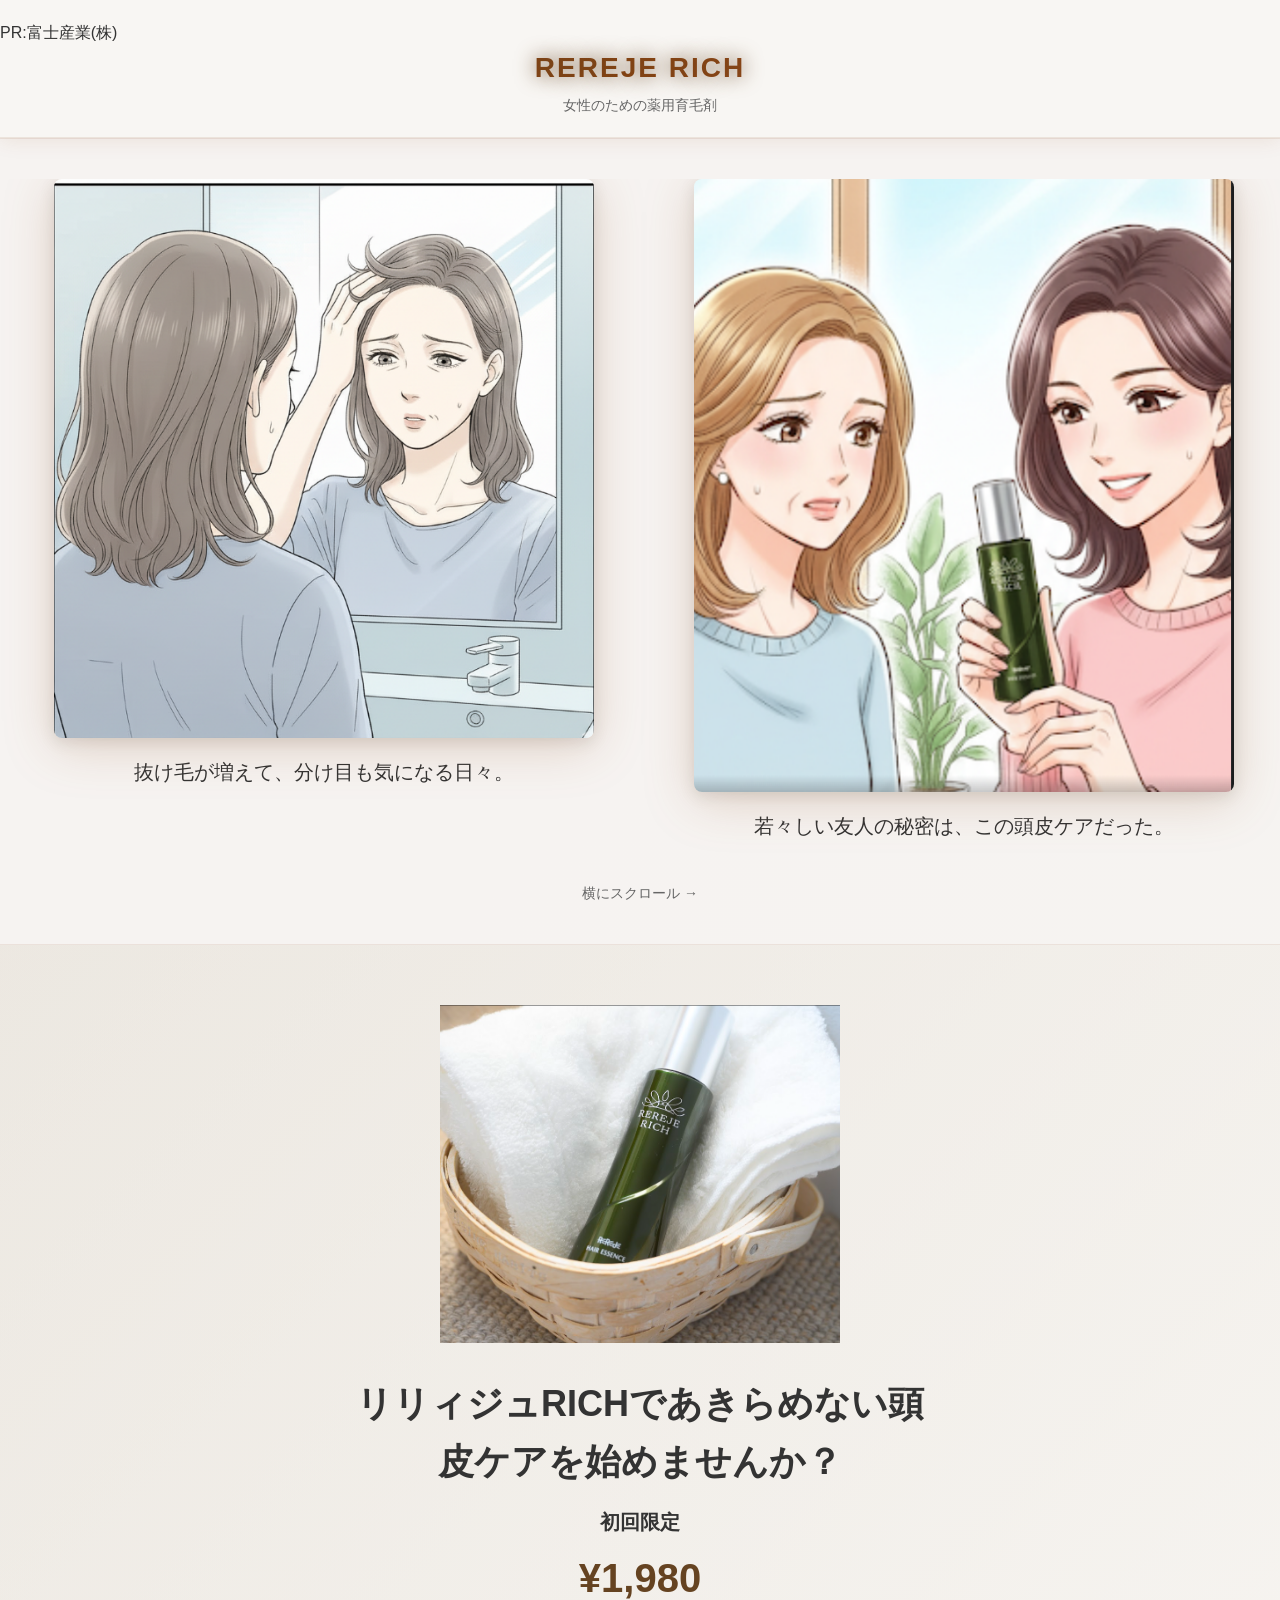
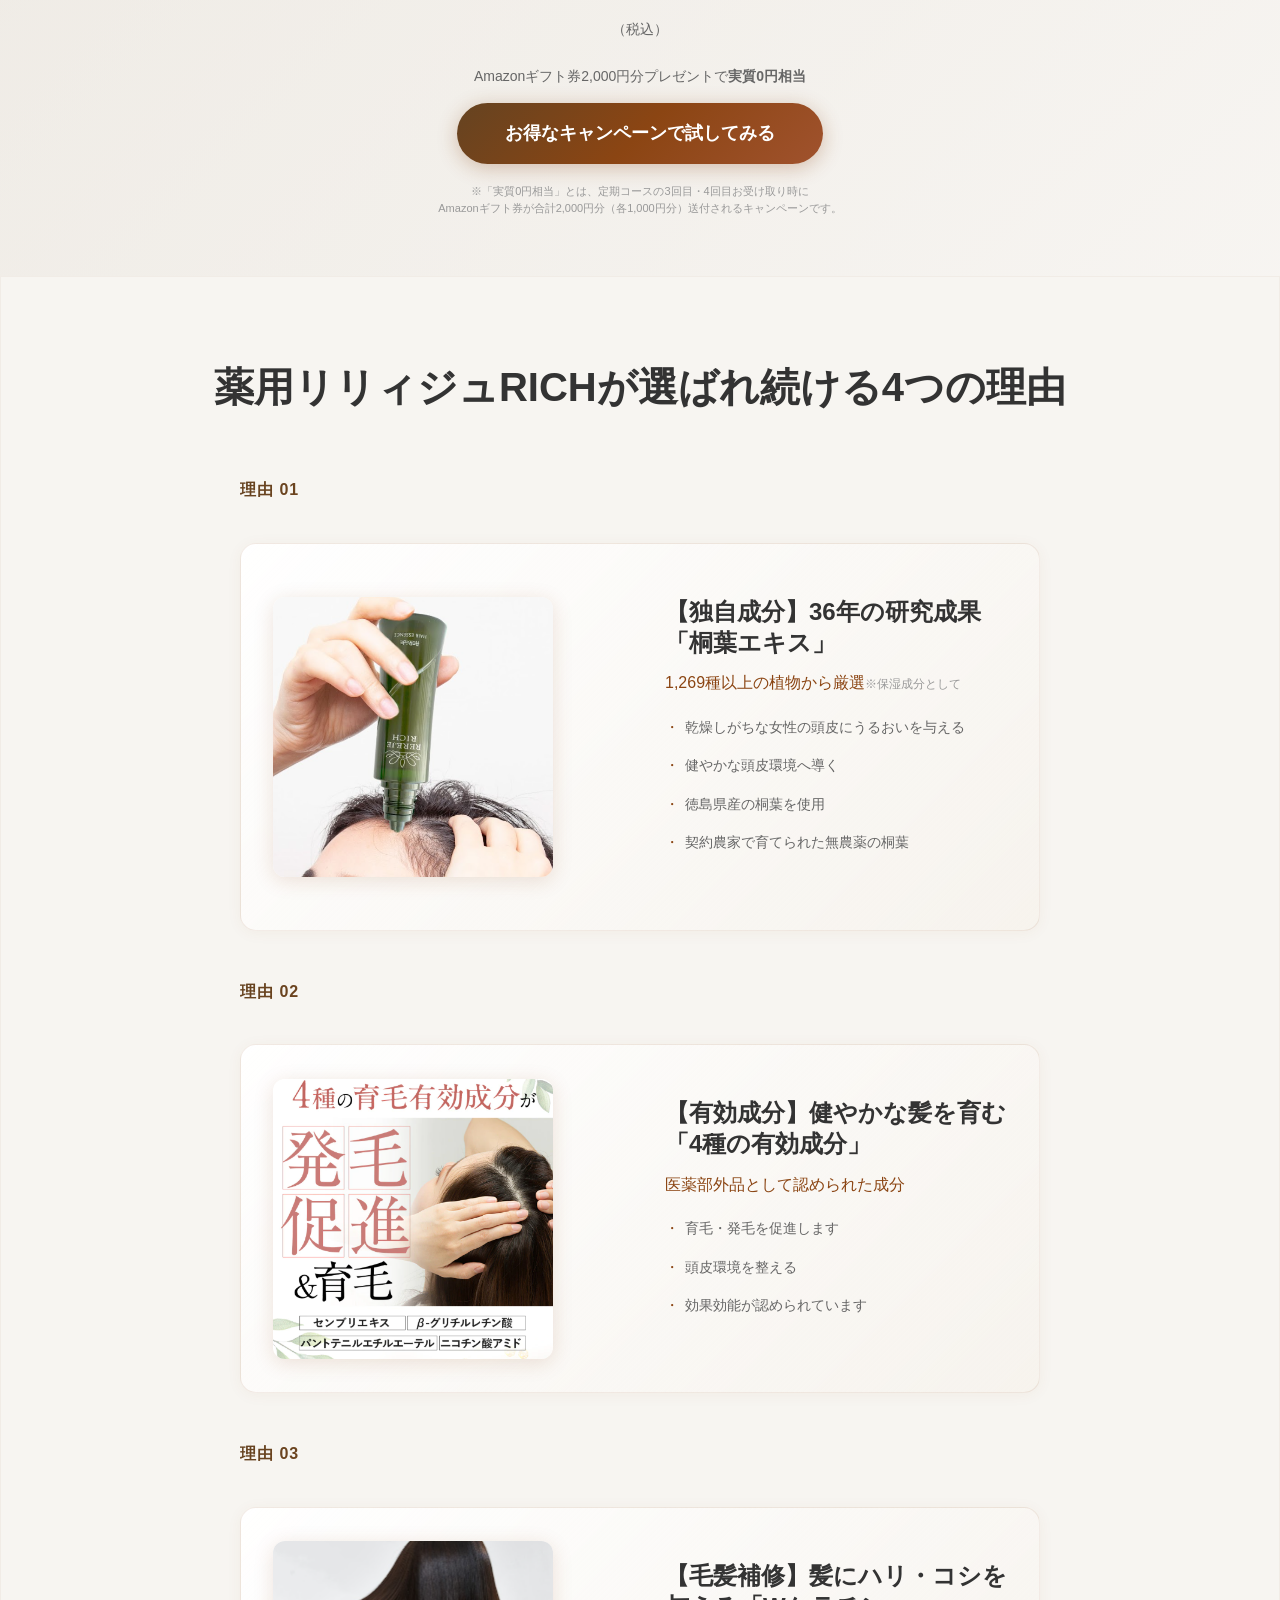
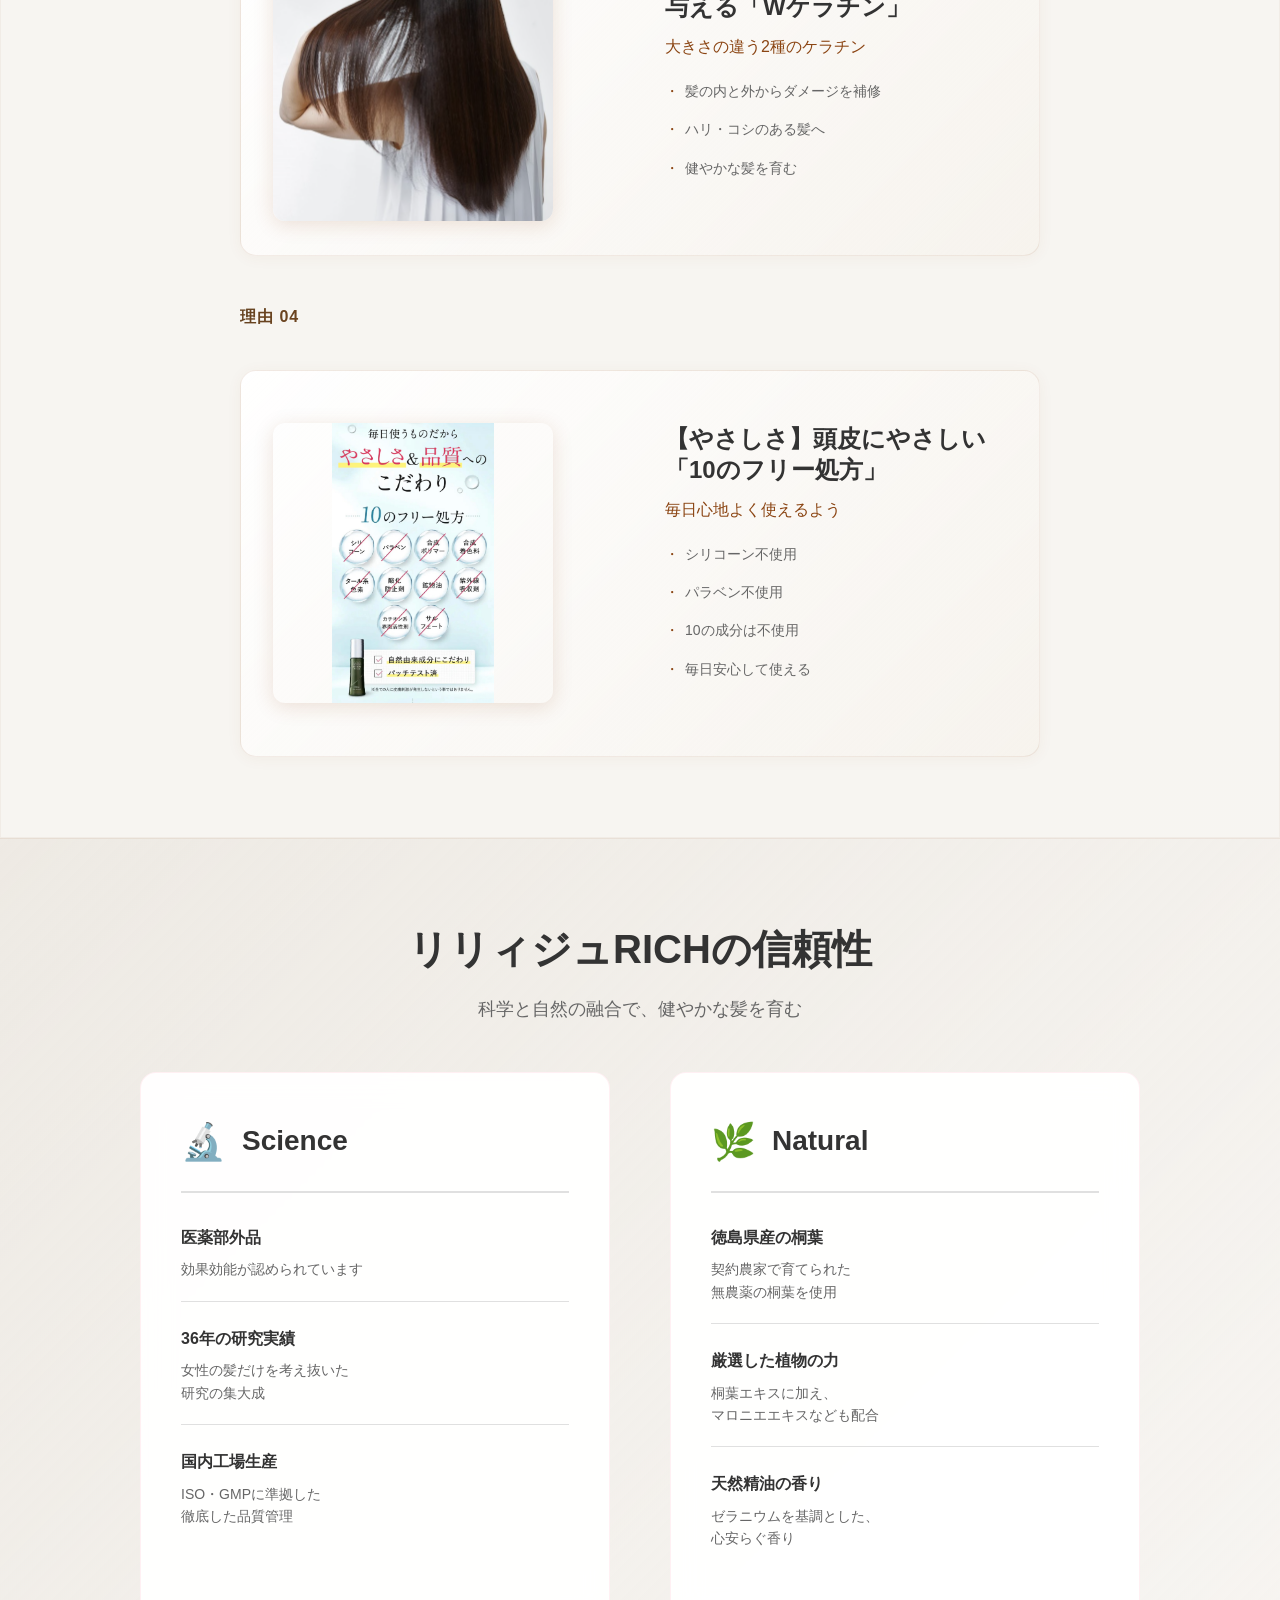
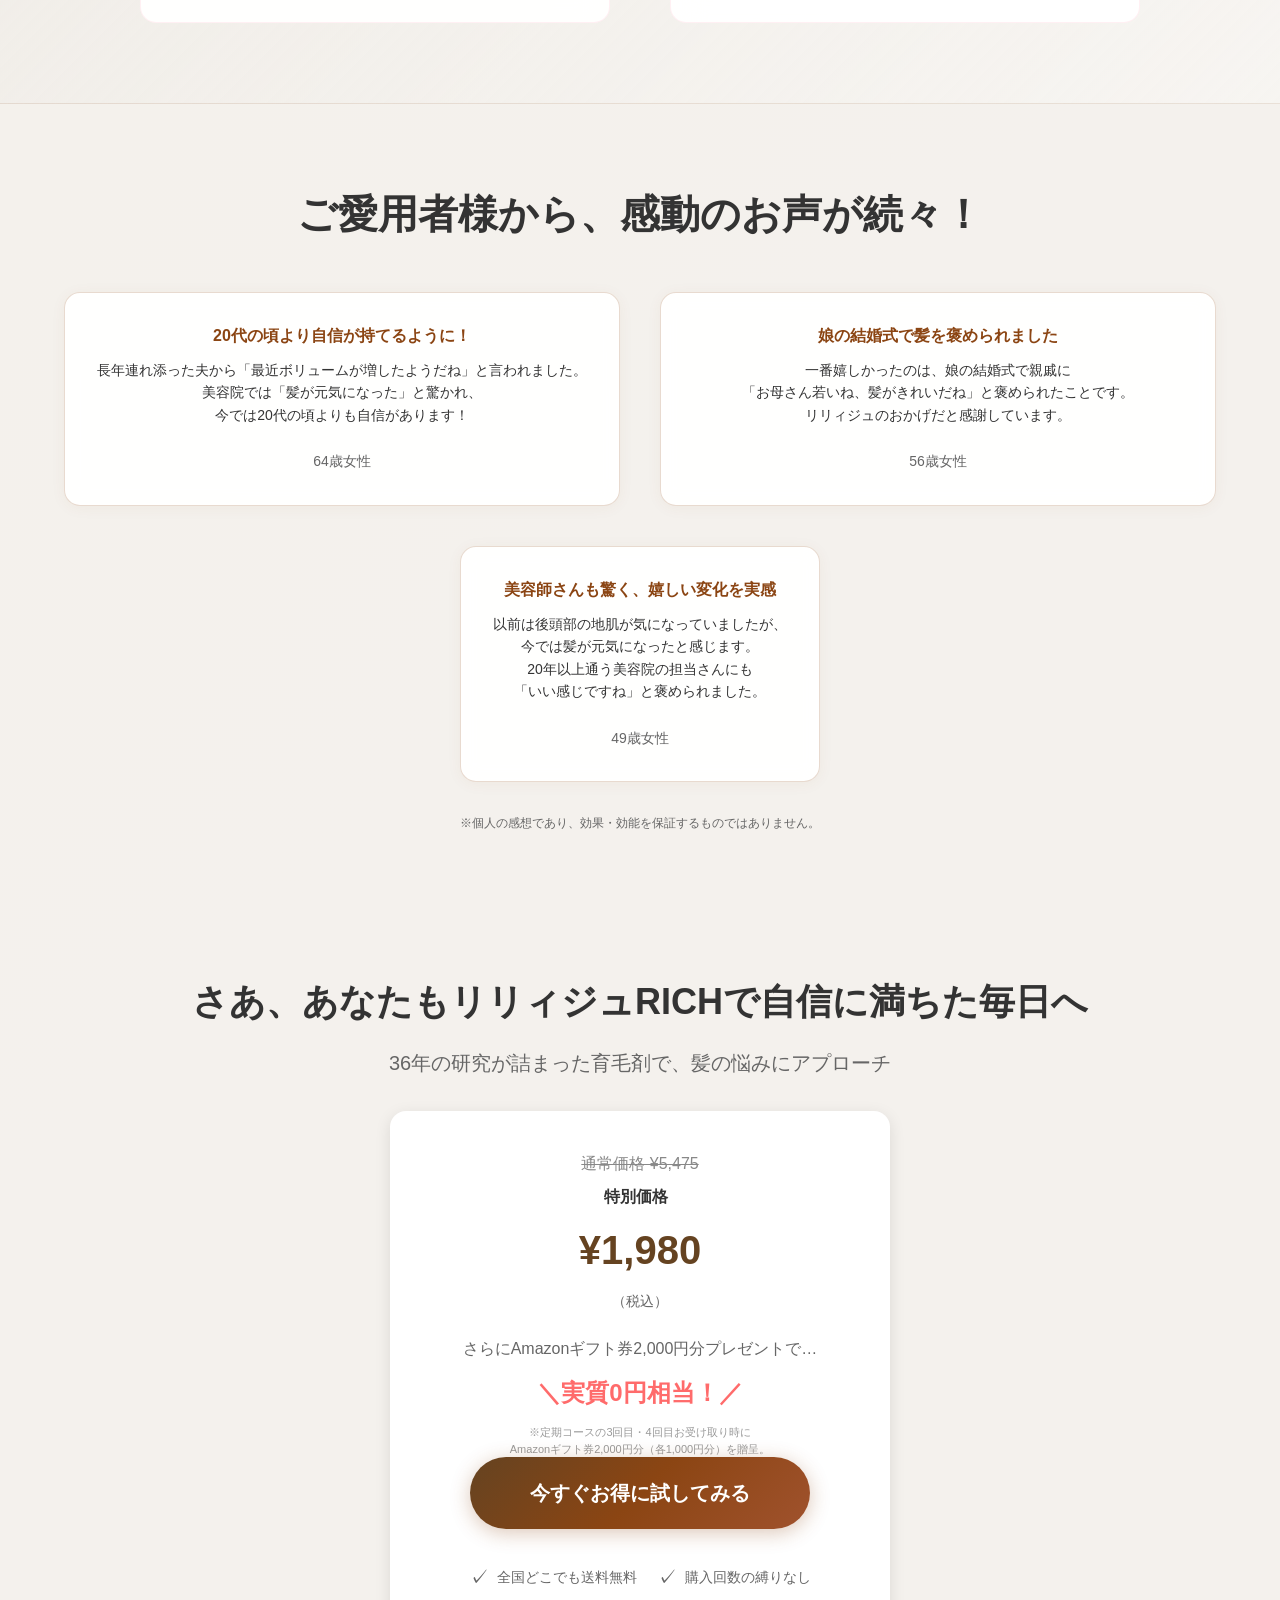
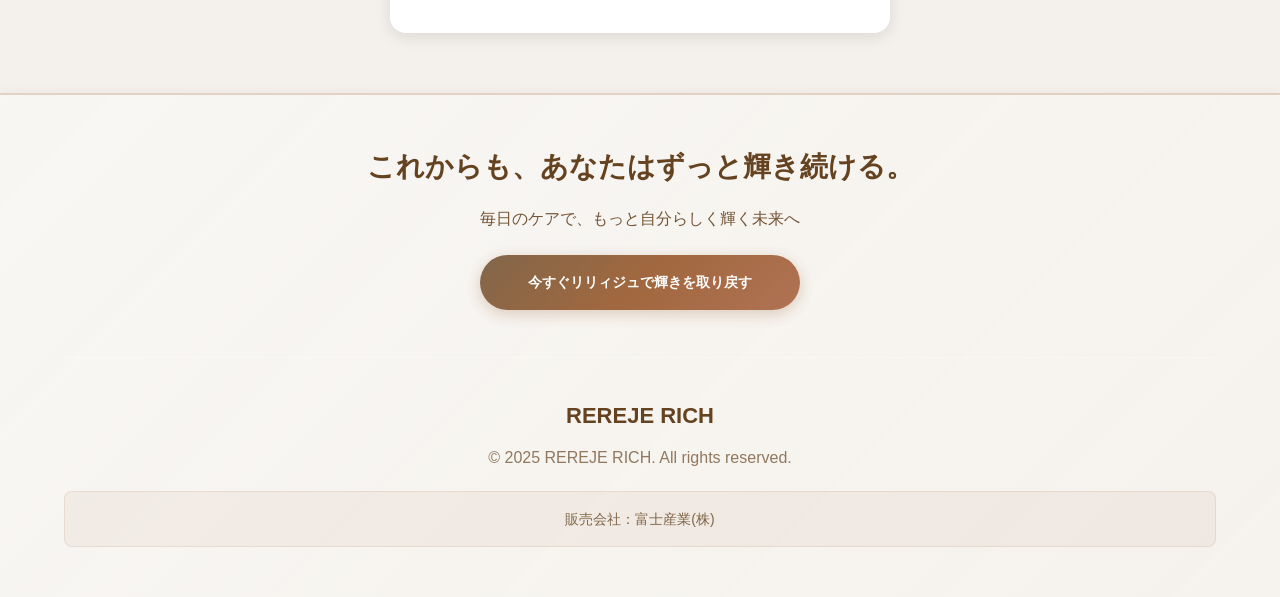
<file: xserver-upload/rereje-rich78-7/index.html>
<!doctype html>
<html lang="ja">
  
<!-- Mirrored from manga-jivl.vercel.app/ by HTTrack Website Copier/3.x [XR&CO'2014], Fri, 05 Sep 2025 06:02:24 GMT -->
<!-- Added by HTTrack --><meta http-equiv="content-type" content="text/html;charset=utf-8" /><!-- /Added by HTTrack -->
<head>
    <meta charset="UTF-8" />
    <meta name="viewport" content="width=device-width, initial-scale=1.0" />
    <title>REREJE RICH - 女性のための薬用育毛剤</title>
    <meta name="description" content="36年の研究から生まれた女性専用育毛剤。桐葉エキス配合で髪にハリ・コシを。初回限定1,980円。">

    <!-- OGP -->
    <meta property="og:title" content="REREJE RICH - 女性のための薬用育毛剤">
    <meta property="og:description" content="36年の研究から生まれた女性専用育毛剤。桐葉エキス配合で髪にハリ・コシを。">
    <meta property="og:type" content="website">
    
    
    <!-- Google Analytics -->
    <script async src="https://www.googletagmanager.com/gtag/js?id=GA_MEASUREMENT_ID"></script>
    <script>
      window.dataLayer = window.dataLayer || [];
      function gtag(){dataLayer.push(arguments);}
      gtag('js', new Date());
      gtag('config', 'GA_MEASUREMENT_ID');
    </script>
    
    <script type="module" crossorigin src="../rereje-rich78-common/assets/index-U9MFb4ym.js"></script>
    <link rel="stylesheet" crossorigin href="../rereje-rich78-common/assets/index-C6Zq50ZD.css">
    <style>
      /* Luxury Brown Color Palette */
      :root {
        --primary-gradient: linear-gradient(135deg, #8B4513, #A0522D, #CD853F);
        --secondary-gradient: linear-gradient(135deg, #F5E6D3, #E8D5C4, #DEB887);
        --accent-gradient: linear-gradient(135deg, #654321, #8B4513, #A0522D);
        --luxury-brown: #654321;
        --warm-brown: #8B4513;
        --soft-beige: #F5E6D3;
        --gold-accent: #DAA520;
      }

      /* Slightly Darker Elegant Background */
      body {
        background: linear-gradient(-45deg, #F8F6F3, #F5F2EE, #F0EDE8, #EAE5DD);
        background-size: 400% 400%;
        animation: gradientShift 25s ease infinite;
      }

      @keyframes gradientShift {
        0% { background-position: 0% 50%; }
        50% { background-position: 100% 50%; }
        100% { background-position: 0% 50%; }
      }

      /* Elegant Header with Warm Tone */
      .header {
        background: rgba(248, 246, 243, 0.98);
        backdrop-filter: blur(15px);
        box-shadow: 0 2px 20px rgba(139, 69, 19, 0.1);
        border-bottom: 1px solid rgba(139, 69, 19, 0.1);
      }

      .logo {
        background: var(--accent-gradient);
        -webkit-background-clip: text;
        -webkit-text-fill-color: transparent;
        background-clip: text;
        text-shadow: 0 0 20px var(--luxury-brown);
        animation: logoGlow 4s ease-in-out infinite alternate;
      }

      @keyframes logoGlow {
        from { filter: drop-shadow(0 0 3px var(--warm-brown)); }
        to { filter: drop-shadow(0 0 8px var(--gold-accent)); }
      }

      /* Floating Animation for Sections */
      .comic-scene, .testimonial-card, .product-step {
        animation: floatUp 0.8s ease-out forwards;
        opacity: 0;
        transform: translateY(30px);
      }

      .comic-scene:nth-child(1) { animation-delay: 0.1s; }
      .comic-scene:nth-child(2) { animation-delay: 0.2s; }
      .comic-scene:nth-child(3) { animation-delay: 0.3s; }
      .comic-scene:nth-child(4) { animation-delay: 0.4s; }
      .comic-scene:nth-child(5) { animation-delay: 0.5s; }

      @keyframes floatUp {
        to {
          opacity: 1;
          transform: translateY(0);
        }
      }

      /* Luxury CTA Buttons */
      .cta-button {
        background: var(--accent-gradient);
        position: relative;
        overflow: hidden;
        animation: pulse 3s infinite;
        box-shadow: 0 4px 20px rgba(139, 69, 19, 0.3);
      }

      .cta-button::before {
        content: '';
        position: absolute;
        top: 0;
        left: -100%;
        width: 100%;
        height: 100%;
        background: linear-gradient(90deg, transparent, rgba(255,255,255,0.3), transparent);
        transition: left 0.5s;
      }

      .cta-button:hover::before {
        left: 100%;
      }

      @keyframes pulse {
        0% { box-shadow: 0 4px 20px rgba(139, 69, 19, 0.3); }
        50% { box-shadow: 0 4px 30px rgba(218, 165, 32, 0.5); }
        100% { box-shadow: 0 4px 20px rgba(139, 69, 19, 0.3); }
      }

      /* Comic Viewer Enhancement */
      .comic-viewer {
        background: rgba(248, 246, 243, 0.9);
        position: relative;
        border-top: 1px solid rgba(139, 69, 19, 0.1);
        border-bottom: 1px solid rgba(139, 69, 19, 0.1);
      }

      .comic-scene img {
        transition: transform 0.3s ease, filter 0.3s ease;
        filter: drop-shadow(0 8px 25px rgba(139, 69, 19, 0.2));
      }

      .comic-scene img:hover {
        transform: scale(1.03);
        filter: drop-shadow(0 12px 35px rgba(218, 165, 32, 0.3));
      }

      /* Section Backgrounds - Balanced Tone & Accent */
      .products-section {
        background: rgba(248, 246, 243, 0.95);
        position: relative;
        border: 1px solid rgba(139, 69, 19, 0.05);
      }

      .science-section {
        background: linear-gradient(135deg, rgba(240, 237, 232, 0.4), rgba(248, 246, 243, 0.9));
        border-top: 1px solid rgba(139, 69, 19, 0.1);
        border-bottom: 1px solid rgba(139, 69, 19, 0.1);
      }

      .testimonials-section {
        background: rgba(245, 242, 238, 0.95);
      }

      /* Testimonial Cards Enhancement */
      .testimonial-card {
        background: rgba(255, 255, 255, 0.95);
        backdrop-filter: blur(10px);
        border: 1px solid rgba(139, 69, 19, 0.2);
        transition: transform 0.3s ease, box-shadow 0.3s ease;
      }

      .testimonial-card:hover {
        transform: translateY(-5px);
        box-shadow: 0 15px 35px rgba(139, 69, 19, 0.15);
      }

      /* Product Steps Animation */
      .product-step {
        transition: transform 0.3s ease;
      }

      .product-step:hover {
        transform: scale(1.02);
      }

      .step-number {
        background: var(--accent-gradient);
        -webkit-background-clip: text;
        -webkit-text-fill-color: transparent;
        background-clip: text;
        animation: shimmer 2s linear infinite;
      }

      @keyframes shimmer {
        0% { background-position: -200px 0; }
        100% { background-position: 200px 0; }
      }

      /* Scroll Indicator Enhancement */
      .scroll-indicator {
        animation: bounce 2s infinite, colorShift 3s ease-in-out infinite alternate;
      }

      @keyframes colorShift {
        from { color: var(--glow-pink); }
        to { color: var(--glow-purple); }
      }

      /* Science Section Enhancement */
      .science-column, .natural-column {
        background: rgba(255, 255, 255, 0.95);
        backdrop-filter: blur(15px);
        border: 1px solid rgba(255, 182, 193, 0.2);
        transition: transform 0.3s ease;
      }

      .science-column:hover, .natural-column:hover {
        transform: translateY(-10px);
      }

      /* Transparent Bubble Animations */
      .bubble-container {
        position: fixed;
        top: 0;
        left: 0;
        width: 100%;
        height: 100%;
        pointer-events: none;
        z-index: 1;
        overflow: hidden;
      }

      .bubble {
        position: absolute;
        border-radius: 50%;
        background: radial-gradient(circle at 30% 30%, rgba(255, 255, 255, 0.4), rgba(139, 69, 19, 0.1));
        animation: floatBubble linear infinite;
        opacity: 0.6;
      }

      .bubble:nth-child(1) { width: 40px; height: 40px; left: 10%; animation-duration: 8s; animation-delay: 0s; }
      .bubble:nth-child(2) { width: 20px; height: 20px; left: 20%; animation-duration: 6s; animation-delay: 1s; }
      .bubble:nth-child(3) { width: 60px; height: 60px; left: 35%; animation-duration: 10s; animation-delay: 2s; }
      .bubble:nth-child(4) { width: 30px; height: 30px; left: 50%; animation-duration: 7s; animation-delay: 3s; }
      .bubble:nth-child(5) { width: 50px; height: 50px; left: 70%; animation-duration: 9s; animation-delay: 4s; }
      .bubble:nth-child(6) { width: 25px; height: 25px; left: 85%; animation-duration: 5s; animation-delay: 5s; }

      @keyframes floatBubble {
        0% {
          bottom: -100px;
          transform: translateX(0) rotate(0deg);
          opacity: 0;
        }
        10% { opacity: 0.6; }
        90% { opacity: 0.6; }
        100% {
          bottom: 100vh;
          transform: translateX(-50px) rotate(360deg);
          opacity: 0;
        }
      }

      /* Water Ripple Effect */
      .ripple-effect {
        position: absolute;
        border-radius: 50%;
        background: radial-gradient(circle, rgba(218, 165, 32, 0.1) 0%, transparent 70%);
        animation: ripple 4s ease-out infinite;
        pointer-events: none;
      }

      @keyframes ripple {
        0% {
          width: 0;
          height: 0;
          opacity: 1;
        }
        100% {
          width: 300px;
          height: 300px;
          opacity: 0;
        }
      }

      /* Enhanced Footer with Better Visibility */
      .footer {
        background: linear-gradient(135deg, rgba(248, 246, 243, 0.98), rgba(245, 242, 238, 0.95));
        border-top: 2px solid rgba(139, 69, 19, 0.2);
        position: relative;
        padding: 50px 0 30px;
        box-shadow: 0 -2px 10px rgba(139, 69, 19, 0.05);
      }

      .footer-impact {
        text-align: center;
        margin-bottom: 40px;
        position: relative;
        z-index: 2;
      }

      .footer-title {
        font-size: 28px;
        font-weight: 600;
        color: var(--luxury-brown);
        margin-bottom: 16px;
      }

      .footer-message {
        font-size: 16px;
        color: rgba(101, 67, 33, 0.9);
        margin-bottom: 24px;
        line-height: 1.6;
      }

      .footer-button {
        background: var(--accent-gradient);
        font-size: 18px;
        padding: 16px 48px;
        box-shadow: 0 4px 15px rgba(139, 69, 19, 0.3);
        color: #FFFFFF;
        font-weight: 600;
        transition: all 0.3s ease;
      }

      .footer-button:hover {
        transform: translateY(-2px);
        box-shadow: 0 6px 20px rgba(139, 69, 19, 0.4);
      }

      .footer-info {
        text-align: center;
        border-top: 1px solid rgba(255, 255, 255, 0.3);
        padding-top: 40px;
        position: relative;
        z-index: 2;
      }

      .footer-brand {
        font-size: 22px;
        font-weight: 600;
        color: var(--luxury-brown);
        margin-bottom: 12px;
      }

      .footer-copyright {
        color: rgba(101, 67, 33, 0.7);
        margin-bottom: 20px;
      }

      .footer-nav {
        display: flex;
        justify-content: center;
        gap: 32px;
        flex-wrap: wrap;
      }

      .footer-nav a {
        color: rgba(101, 67, 33, 0.8);
        transition: color 0.3s ease;
      }

      .footer-nav a:hover {
        color: var(--luxury-brown);
      }

      /* Products Detail Width Constraint */
      .products-detail {
        max-width: 800px;
      }

      /* Feature Sections Standardization */
      .product-step {
        min-height: 300px;
        display: flex;
        flex-direction: column;
        justify-content: flex-start;
      }

      .product-content {
        flex: 1;
        display: flex;
        align-items: center;
        gap: 32px;
        min-height: 250px;
      }

      .product-content img {
        width: 280px;
        height: auto;
        max-height: 280px;
        object-fit: contain;
        border-radius: 12px;
        flex-shrink: 0;
        box-shadow: 0 4px 20px rgba(139, 69, 19, 0.15);
      }

      /* Specific adjustments for feature images */
      .product-step:nth-child(1) .product-content img,
      .product-step:nth-child(3) .product-content img {
        object-fit: cover;
        object-position: center;
      }

      .product-step:nth-child(2) .product-content img {
        object-fit: cover;
        object-position: center bottom;
      }

      .product-info {
        flex: 1;
        padding: 20px 0 20px 80px;
      }

      .product-info h3 {
        font-size: 24px;
        margin-bottom: 12px;
        line-height: 1.3;
      }

      .product-concept {
        font-size: 16px;
        margin-bottom: 20px;
        font-weight: 500;
      }

      .product-features {
        margin-bottom: 16px;
      }

      .product-features li {
        font-size: 14px;
        line-height: 1.6;
        margin-bottom: 8px;
      }

      .product-note {
        margin-top: 16px;
        font-style: italic;
      }

      .step-number {
        margin-bottom: 20px;
        font-size: 16px;
      }

      /* Mobile Responsive for Features */
      @media (max-width: 768px) {
        .product-content {
          flex-direction: column;
          text-align: center;
          min-height: auto;
          gap: 20px;
        }

        .product-content img {
          width: 240px;
          height: auto;
          max-height: 240px;
          margin: 0 auto;
        }

        .product-step {
          min-height: auto;
        }

        .product-info {
          padding: 20px 0;
        }

        .product-info h3 {
          font-size: 20px;
        }
      }

      /* Mobile Responsive Enhancements */
      @media (max-width: 768px) {
        /* 全体のモバイル調整 */
        body {
          overflow-x: hidden;
          width: 100%;
          margin: 0;
          padding: 0;
        }
        
        * {
          box-sizing: border-box;
        }
        
        .logo {
          font-size: 24px;
        }
        
        .comic-scene img {
          border-radius: 12px;
        }
        
        .cta-button {
          width: 90%;
          max-width: 300px;
        }

        /* ヘッダーの調整 */
        .header {
          padding: 16px 0;
          width: 100%;
          margin: 0;
        }

      /* PRラベル */
      .pr-label {
        position: absolute;
        top: 20px;
        right: 20px;
        background: rgba(248, 246, 243, 0.6);
        color: rgba(101, 67, 33, 0.5);
        padding: 8px 16px;
        border-radius: 20px;
        font-size: 12px;
        font-weight: 400;
        letter-spacing: 0.3px;
        border: 1px solid rgba(139, 69, 19, 0.15);
        box-shadow: 0 2px 8px rgba(139, 69, 19, 0.05);
        z-index: 100;
        backdrop-filter: blur(10px);
        opacity: 0.7;
      }


        /* コミックセクションのモバイル最適化 */
        .comic-viewer {
          padding: 24px 0;
        }

        .comic-scene {
          margin-bottom: 32px;
        }

        .narration {
          font-size: 16px;
          padding: 0 16px;
          line-height: 1.8;
          margin-bottom: 8px;
        }

        /* CTAセクションの調整 */
        .cta-section {
          padding: 40px 0;
        }

        .cta-section h2 {
          font-size: 24px;
          line-height: 1.4;
          margin-bottom: 20px;
          padding: 0 16px;
        }

        .product-image {
          max-width: 300px;
          margin-bottom: 24px;
        }

        .price {
          margin-bottom: 20px;
        }

        .special {
          font-size: 28px;
        }

        .benefits {
          gap: 12px;
          margin-top: 20px;
          padding: 0 16px;
        }

        .benefits li {
          font-size: 12px;
          padding: 6px 12px;
        }

        /* 商品説明セクション */
        .products-section {
          padding: 50px 0;
        }

        .section-title {
          font-size: 22px;
          margin-bottom: 32px;
          padding: 0 16px;
          line-height: 1.4;
        }

        .products-detail {
          gap: 32px;
        }

        .product-content {
          padding: 24px 16px;
          gap: 20px;
        }

        .product-info {
          padding: 16px 0;
          text-align: center;
        }

        .product-info ul {
          text-align: center;
        }

        .product-info h3 {
          font-size: 20px;
          margin-bottom: 8px;
        }

        .product-concept {
          font-size: 14px;
          margin-bottom: 16px;
        }

        .product-features {
          margin-bottom: 20px;
        }

        .product-features li {
          font-size: 13px;
          line-height: 1.5;
          padding-left: 12px;
          margin-bottom: 6px;
          position: relative;
        }

        .product-features li:before {
          content: "・";
          position: absolute;
          left: 0;
          top: 0;
          color: var(--primary-color);
          font-weight: 500;
        }

        /* サイエンスセクション */
        .science-section {
          padding: 50px 0;
        }

        .science-column, .natural-column {
          padding: 24px 20px;
        }

        .column-header h3 {
          font-size: 24px;
        }

        .feature-items h4 {
          font-size: 15px;
        }

        .feature-items p {
          font-size: 13px;
        }

        /* お客様の声セクション */
        .testimonials-section {
          padding: 50px 0;
        }

        .testimonial-card {
          padding: 24px 20px;
        }

        .before p, .after p {
          font-size: 13px;
        }

        .user-info .comment {
          font-size: 15px;
        }

        /* フッター */
        .footer {
          padding: 32px 0;
        }

        .footer-title {
          font-size: 28px;
          margin-bottom: 12px;
        }

        .footer-message {
          font-size: 16px;
          margin-bottom: 24px;
          padding: 0 16px;
        }

        .footer-button {
          font-size: 18px;
          padding: 16px 40px;
        }

        .footer nav {
          gap: 16px;
          margin-top: 16px;
        }

        /* ページ全体の余白調整 */
        .container {
          padding: 0 16px !important;
          margin: 0 auto !important;
          width: 100% !important;
          max-width: 100% !important;
          box-sizing: border-box !important;
        }
        
        /* 全セクションの幅とマージン調整 */
        section {
          width: 100% !important;
          margin: 0 !important;
          padding-left: 0 !important;
          padding-right: 0 !important;
          box-sizing: border-box !important;
        }

        /* CTA boxのモバイル調整 */
        .cta-box {
          padding: 32px 20px;
        }

        .guarantees {
          gap: 16px;
        }

        .guarantee-item {
          font-size: 12px;
        }
      }

      /* さらに小さなスマホ向け（375px以下） */
      @media (max-width: 375px) {
        .container {
          padding: 0 12px;
        }

        .logo {
          font-size: 22px;
        }

        .cta-section h2 {
          font-size: 20px;
        }

        .special {
          font-size: 24px;
        }

        .section-title {
          font-size: 20px;
        }

        .product-content {
          padding: 20px 12px;
        }

        .product-features li {
          font-size: 12px;
          padding-left: 14px;
          margin-bottom: 4px;
        }

        .testimonial-card {
          padding: 20px 16px;
        }

        .footer-button {
          font-size: 16px;
          padding: 14px 32px;
        }
      }

      /* Loading Animation */
      @keyframes fadeIn {
        from { opacity: 0; }
        to { opacity: 1; }
      }

      .container > * {
        animation: fadeIn 1s ease-out;
      }

      /* New Review Format Styles */
      .review-content {
        margin-bottom: 24px;
      }

      .review-title {
        font-size: 16px;
        font-weight: 600;
        color: var(--primary-color);
        margin-bottom: 12px;
        line-height: 1.4;
      }

      .review-text {
        font-size: 14px;
        color: var(--text-primary);
        line-height: 1.6;
        margin: 0;
      }

      /* Testimonial Grid Layout */
      .testimonials-grid {
        display: grid;
        grid-template-columns: 1fr 1fr;
        grid-template-rows: auto auto;
        gap: 40px;
        max-width: 1200px;
        margin: 0 auto 32px;
      }

      .testimonial-left {
        grid-column: 1;
        grid-row: 1;
      }

      .testimonial-right {
        grid-column: 2;
        grid-row: 1;
      }

      .testimonial-center {
        grid-column: 1 / 3;
        grid-row: 2;
        max-width: 600px;
        margin: 0 auto;
      }

      @media (max-width: 768px) {
        .testimonials-grid {
          grid-template-columns: 1fr;
          grid-template-rows: auto auto auto;
          gap: 32px;
        }

        .testimonial-left,
        .testimonial-right,
        .testimonial-center {
          grid-column: 1;
        }

        .testimonial-left {
          grid-row: 1;
        }

        .testimonial-right {
          grid-row: 2;
        }

        .testimonial-center {
          grid-row: 3;
          max-width: 100%;
        }

        .review-title {
          font-size: 15px;
        }

        .review-text {
          font-size: 13px;
        }

        /* モバイル版で特定の改行を調整（漫画ナレーションは除く） */
        .section-subtitle br {
          display: none;
        }
        
        /* モバイルでの文字途切れ防止 */
        .section-subtitle {
          padding: 0 24px !important;
          font-size: 12px !important;
          line-height: 1.4 !important;
          text-align: center !important;
          max-width: 100% !important;
          width: 100% !important;
          margin: 0 auto !important;
          box-sizing: border-box !important;
          word-wrap: break-word !important;
          hyphens: auto !important;
          overflow-wrap: break-word !important;
        }

        .footer-title br {
          display: none;
        }

        .footer-message br {
          display: none;
        }

        /* 漫画ナレーションの改行は常に保持 */
        .narration br {
          display: inline !important;
        }

        /* 漫画ナレーションのモバイル最適化 */
        .narration {
          text-align: center;
          line-height: 1.8;
          font-size: 16px;
          padding: 0 16px;
          margin-bottom: 8px;
        }

        .section-subtitle {
          line-height: 1.6;
        }

        .footer-title {
          line-height: 1.4;
        }

        .footer-message {
          line-height: 1.6;
        }

        /* CTAボタンの改行調整 */
        .footer-button br {
          display: none;
        }

        /* PRラベルのモバイル調整 */
        .pr-label {
          top: 10px;
          right: 10px;
          font-size: 11px;
          padding: 6px 12px;
        }
      }

      /* お客様の声のテキスト配置調整 */
      .testimonial-left .review-text,
      .testimonial-right .review-text {
        text-align: center;
      }

      .testimonial-center .review-text {
        text-align: center;
      }

      /* タイトルも本文と同じ配置に統一 */
      .testimonial-left .review-title,
      .testimonial-right .review-title {
        text-align: center;
      }

      .testimonial-center .review-title {
        text-align: center;
      }

      /* プロフィール（年代女性）の中央配置 */
      .testimonial-left .profile,
      .testimonial-right .profile {
        text-align: center;
      }

      .testimonial-center .profile {
        text-align: center;
      }

      /* モバイル専用レイアウト修正 */
      @media (max-width: 768px) {
        /* 基本レイアウト */
        body {
          margin: 0;
          padding: 0;
          width: 100%;
          overflow-x: hidden;
        }
        
        .container {
          width: 100%;
          max-width: 100%;
          margin: 0 auto;
          padding: 0 16px;
          box-sizing: border-box;
        }
        
        /* 中央配置の強制 */
        .section-title,
        .section-subtitle {
          text-align: center;
          margin: 0 auto;
          width: 100%;
        }
        
        /* testimonialsセクション修正 */
        .testimonials-section {
          width: 100%;
          padding: 50px 0;
        }
        
        .testimonials-section .container {
          width: 100%;
          max-width: 100%;
          margin: 0 auto;
          padding: 0 16px;
          box-sizing: border-box;
        }
        
        .testimonials-grid {
          display: flex;
          flex-direction: column;
          gap: 20px;
          width: 100%;
          margin: 0 auto;
          padding: 0;
        }
        
        .testimonial-card {
          width: 100%;
          max-width: 100%;
          margin: 0 auto;
          padding: 24px 16px;
          box-sizing: border-box;
          text-align: center;
        }
        
        /* CTAとフッター */
        .cta-section,
        .footer {
          width: 100%;
          text-align: center;
          padding-left: 0;
          padding-right: 0;
        }
        
        .cta-section .container,
        .footer .container {
          width: 100%;
          max-width: 100%;
          margin: 0 auto;
          padding: 0 16px;
          box-sizing: border-box;
        }
        
        /* 全てのセクションで左右余白を統一 */
        .cta-section,
        .footer,
        .products-section,
        .science-section {
          width: 100%;
          margin: 0;
          padding-left: 0;
          padding-right: 0;
        }
        
        .cta-section .container,
        .footer .container,
        .products-section .container,
        .science-section .container {
          width: 100%;
          max-width: 100%;
          margin: 0 auto;
          padding-left: 16px;
          padding-right: 16px;
          box-sizing: border-box;
        }
      }

      /* モバイル専用改行 */
      .br-mobile {
        display: none;
      }

      @media (max-width: 768px) {
        .br-mobile {
          display: inline;
        }
      }
    </style>
  </head>
  <body>
    <div id="app">
      <!-- 透明感アニメーション要素 -->
      <div class="bubble-container">
        <div class="bubble"></div>
        <div class="bubble"></div>
        <div class="bubble"></div>
        <div class="bubble"></div>
        <div class="bubble"></div>
        <div class="bubble"></div>
      </div>

      <!-- ヘッダー -->
      <header class="header">
        <div class="pr-label">PR:富士産業(株)</div>
        <div class="container">
          <h1 class="logo">REREJE RICH</h1>
          <p class="tagline">女性のための薬用育毛剤</p>
        </div>
      </header>

      <!-- 漫画ビューワー -->
      <section class="comic-viewer">
        <div class="comic-container">
          <figure class="comic-scene">
            <img src="../rereje-rich78-common/manga/01.png" alt="抜け毛や髪のボリュームダウンの悩み" loading="lazy" />
            <figcaption>
              <p class="narration">抜け毛が増えて、分け目も気になる日々。</p>
            </figcaption>
          </figure>

          <figure class="comic-scene">
            <img src="../rereje-rich78-common/manga/02.png" alt="友人からリリィジュを教えてもらう" loading="lazy" />
            <figcaption>
              <p class="narration">若々しい友人の秘密は、この頭皮ケアだった。</p>
            </figcaption>
          </figure>

          <figure class="comic-scene">
            <img src="../rereje-rich78-common/manga/03.png" alt="リリィジュでケア" loading="lazy" />
            <figcaption>
              <p class="narration">液だれしにくいから、<br class="br-mobile">サッと手軽に30秒ケア。<br><span style="font-size: 0.75em; color: #999; font-weight: 300;">※1日2回朝晩使用</span></p>
            </figcaption>
          </figure>

          <figure class="comic-scene">
            <img src="../rereje-rich78-common/manga/04.png" alt="効果実感" loading="lazy" />
            <figcaption>
              <p class="narration">続けるうちに、ハリ・コシ実感。<br class="br-mobile">毎日がもっと楽しく！</p>
            </figcaption>
          </figure>

          <figure class="comic-scene">
            <img src="../rereje-rich78-common/manga/05.png" alt="自信を取り戻す" loading="lazy" />
            <figcaption>
              <p class="narration">あなたの髪も、きっと変われる。<br class="br-mobile">リリィジュRICHで。</p>
            </figcaption>
          </figure>
        </div>
        
        <!-- スクロールインジケーター（PC用） -->
        <div class="scroll-indicator desktop-only">
          <span>横にスクロール →</span>
        </div>
      </section>

      <!-- CTA（初回） -->
      <section class="cta-section primary">
        <div class="container">
          <div class="cta-content">
            <img src="../rereje-rich78-common/products/main-product.png" alt="リリィジュRICH" class="product-image" loading="lazy">
            <h2>リリィジュRICHで<br class="br-mobile">あきらめない<br class="br-mobile">頭皮ケアを始めませんか？</h2>
            <p class="price">
              <span class="trial-label">初回限定</span>
              <span class="special">¥1,980</span>
              <span class="tax">（税込）</span>
            </p>
            <p style="font-size: 14px; color: #666; margin: 8px 0 16px;">Amazonギフト券2,000円分プレゼントで<br class="br-mobile"><strong>実質0円相当</strong></p>
            <a href="https://sf-system.jp/link.php?i=pi6fq1qhh6px&m=mi6fo2rk9rpd" class="cta-button" data-ga-event="cta_click" data-ga-label="top">
              お得なキャンペーンで試してみる
            </a>
            <p style="font-size: 11px; color: #999; margin-top: 12px; line-height: 1.5;">※「実質0円相当」とは、定期コースの3回目・4回目お受け取り時に<br>Amazonギフト券が合計2,000円分（各1,000円分）<br class="br-mobile">送付されるキャンペーンです。</p>
          </div>
        </div>
      </section>

      <!-- 商品説明 -->
      <section class="products-section">
        <div class="container">
          <div class="routine-header">
            <h2 class="section-title">薬用リリィジュRICHが<br class="br-mobile">選ばれ続ける4つの理由</h2>
          </div>
          
          <div class="products-detail">
            <article class="product-step">
              <div class="step-number">理由 01</div>
              <div class="product-content">
                <img src="../rereje-rich78-common/products/feature01.png" alt="36年の研究成果 桐葉エキス" loading="lazy">
                <div class="product-info">
                  <h3>【独自成分】36年の研究成果<br class="br-mobile">「桐葉エキス」</h3>
                  <p class="product-concept">1,269種以上の植物から厳選<span style="font-size: 0.75em; color: #999; font-weight: 300;">※保湿成分として</span></p>
                  <ul class="product-features">
                    <li>乾燥しがちな女性の頭皮にうるおいを与える</li>
                    <li>健やかな頭皮環境へ導く</li>
                    <li>徳島県産の桐葉を使用</li>
                    <li>契約農家で育てられた無農薬の桐葉</li>
                  </ul>
                </div>
              </div>
            </article>

            <article class="product-step">
              <div class="step-number">理由 02</div>
              <div class="product-content">
                <img src="../rereje-rich78-common/products/feature02.png" alt="4種の有効成分" loading="lazy">
                <div class="product-info">
                  <h3>【有効成分】健やかな髪を育む<br class="br-mobile">「4種の有効成分」</h3>
                  <p class="product-concept">医薬部外品として認められた成分</p>
                  <ul class="product-features">
                    <li>育毛・発毛を促進します</li>
                    <li>頭皮環境を整える</li>
                    <li>効果効能が認められています</li>
                  </ul>
                </div>
              </div>
            </article>

            <article class="product-step">
              <div class="step-number">理由 03</div>
              <div class="product-content">
                <img src="../rereje-rich78-common/products/feature03.png" alt="Wケラチン配合" loading="lazy">
                <div class="product-info">
                  <h3>【毛髪補修】髪にハリ・コシを与える「Wケラチン」</h3>
                  <p class="product-concept">大きさの違う2種のケラチン</p>
                  <ul class="product-features">
                    <li>髪の内と外からダメージを補修</li>
                    <li>ハリ・コシのある髪へ</li>
                    <li>健やかな髪を育む</li>
                  </ul>
                </div>
              </div>
            </article>

            <article class="product-step">
              <div class="step-number">理由 04</div>
              <div class="product-content">
                <img src="../rereje-rich78-common/products/feature04.jpg" alt="10のフリー処方" loading="lazy">
                <div class="product-info">
                  <h3>【やさしさ】頭皮にやさしい<br class="br-mobile">「10のフリー処方」</h3>
                  <p class="product-concept">毎日心地よく使えるよう</p>
                  <ul class="product-features">
                    <li>シリコーン不使用</li>
                    <li>パラベン不使用</li>
                    <li>10の成分は不使用</li>
                    <li>毎日安心して使える</li>
                  </ul>
                </div>
              </div>
            </article>
          </div>
        </div>
      </section>

      <!-- Science × Natural -->
      <section class="science-section">
        <div class="container">
          <h2 class="section-title">リリィジュRICHの信頼性</h2>
          <p class="section-subtitle">科学と自然の融合で、<br class="br-mobile">健やかな髪を育む</p>

          <div class="science-natural-grid">
            <div class="science-column">
              <div class="column-header">
                <span class="column-icon">🔬</span>
                <h3>Science</h3>
              </div>
              <ul class="feature-items">
                <li>
                  <h4>医薬部外品</h4>
                  <p>効果効能が認められています</p>
                </li>
                <li>
                  <h4>36年の研究実績</h4>
                  <p>女性の髪だけを考え抜いた<br>研究の集大成</p>
                </li>
                <li>
                  <h4>国内工場生産</h4>
                  <p>ISO・GMPに準拠した<br>徹底した品質管理</p>
                </li>
              </ul>
            </div>

            <div class="natural-column">
              <div class="column-header">
                <span class="column-icon">🌿</span>
                <h3>Natural</h3>
              </div>
              <ul class="feature-items">
                <li>
                  <h4>徳島県産の桐葉</h4>
                  <p>契約農家で育てられた<br>無農薬の桐葉を使用</p>
                </li>
                <li>
                  <h4>厳選した植物の力</h4>
                  <p>桐葉エキスに加え、<br>マロニエエキスなども配合</p>
                </li>
                <li>
                  <h4>天然精油の香り</h4>
                  <p>ゼラニウムを基調とした、<br>心安らぐ香り</p>
                </li>
              </ul>
            </div>
          </div>
        </div>
      </section>

      <!-- お客様の声 -->
      <section class="testimonials-section">
        <div class="container">
          <h2 class="section-title">ご愛用者様から、<br class="br-mobile">感動のお声が続々！</h2>

          <div class="testimonials-grid">
            <article class="testimonial-card testimonial-left">
              <div class="review-content">
                <h3 class="review-title">20代の頃より自信が持てるように！</h3>
                <p class="review-text">長年連れ添った夫から「最近ボリュームが<br class="br-mobile">増したようだね」と言われました。<br>美容院では「髪が元気になった」と驚かれ、<br>今では20代の頃よりも自信があります！</p>
              </div>
              <div class="user-info">
                <p class="profile">64歳女性</p>
              </div>
            </article>

            <article class="testimonial-card testimonial-right">
              <div class="review-content">
                <h3 class="review-title">娘の結婚式で髪を褒められました</h3>
                <p class="review-text">一番嬉しかったのは、娘の結婚式で親戚に<br>「お母さん若いね、髪がきれいだね」<br class="br-mobile">と褒められたことです。<br>リリィジュのおかげだと感謝しています。</p>
              </div>
              <div class="user-info">
                <p class="profile">56歳女性</p>
              </div>
            </article>

            <article class="testimonial-card testimonial-center">
              <div class="review-content">
                <h3 class="review-title">美容師さんも驚く、嬉しい変化を実感</h3>
                <p class="review-text">以前は後頭部の地肌が気になっていましたが、<br>今では髪が元気になったと感じます。<br>20年以上通う美容院の担当さんにも<br>「いい感じですね」と褒められました。</p>
              </div>
              <div class="user-info">
                <p class="profile">49歳女性</p>
              </div>
            </article>

          </div>
          
          <p class="disclaimer">※個人の感想であり、効果・効能を保証するものではありません。</p>
        </div>
      </section>

      <!-- 最終CTA -->
      <section class="cta-section final">
        <div class="ripple-effect" style="top: 20%; left: 10%; animation-delay: 1s;"></div>
        <div class="ripple-effect" style="top: 60%; left: 80%; animation-delay: 3s;"></div>
        <div class="container">
          <h2>さあ、あなたも<br class="br-mobile">リリィジュRICHで<br class="br-mobile">自信に満ちた毎日へ</h2>
          <p class="lead">36年の研究が詰まった育毛剤で、<br class="br-mobile">髪の悩みにアプローチ</p>

          <div class="cta-box">
            <div class="price-section">
              <p class="regular-price" style="font-size: 16px; color: #888; text-decoration: line-through; margin-bottom: 8px;">通常価格 ¥5,475</p>
              <p class="price">
                <span class="trial-label" style="font-size: 16px; margin-right: 8px;">特別価格</span>
                <span class="special">¥1,980</span>
                <span class="tax">（税込）</span>
              </p>
              <p style="font-size: 16px; color: #666; margin: 12px 0;">さらにAmazonギフト券<br class="br-mobile">2,000円分プレゼントで…</p>
              <p style="font-size: 24px; font-weight: bold; color: #FF6B6B; margin: 8px 0;">＼実質0円相当！／</p>
              <p style="font-size: 11px; color: #999; margin-top: 12px; line-height: 1.5;">※定期コースの3回目・4回目お受け取り時に<br>Amazonギフト券2,000円分（各1,000円分）を贈呈。</p>
            </div>

            <a href="https://sf-system.jp/link.php?i=pi6fq1qhh6px&m=mi6fo2rk9rpd" class="cta-button large" data-ga-event="cta_click" data-ga-label="bottom">
              今すぐお得に試してみる
            </a>

            <div class="guarantees">
              <div class="guarantee-item">
                <span class="icon">✓</span>
                <span>全国どこでも送料無料</span>
              </div>
              <div class="guarantee-item">
                <span class="icon">✓</span>
                <span>購入回数の縛りなし</span>
              </div>
            </div>
          </div>
        </div>
      </section>

      <!-- インパクトフッター -->
      <footer class="footer">
        <div class="container">
          <div class="footer-impact">
            <h3 class="footer-title">これからも、<br class="br-mobile">あなたはずっと<br class="br-mobile">輝き続ける。</h3>
            <p class="footer-message">毎日のケアで、<br class="br-mobile">もっと自分らしく<br class="br-mobile">輝く未来へ</p>
            <div class="footer-cta">
              <a href="https://sf-system.jp/link.php?i=pi6fq1qhh6px&m=mi6fo2rk9rpd" class="cta-button footer-button" data-ga-event="cta_click" data-ga-label="footer">
                今すぐリリィジュで輝きを取り戻す
              </a>
            </div>
          </div>
          <div class="footer-info">
            <p class="footer-brand">REREJE RICH</p>
            <p class="footer-copyright">&copy; 2025 REREJE RICH. All rights reserved.</p>
            <div class="company-info" style="margin: 20px 0; padding: 16px; background: rgba(139,69,19,0.05); border-radius: 8px; border: 1px solid rgba(139,69,19,0.1);">
              <p style="color: rgba(101,67,33,0.8); font-size: 14px; margin: 0; text-align: center;">販売会社：富士産業(株)</p>
            </div>
          </div>
        </div>
      </footer>
    </div>

    <!-- 追従CTA（スマホ用） -->
    <div class="sticky-cta mobile-only">
      <a href="https://sf-system.jp/link.php?i=pi6fq1qhh6px&m=mi6fo2rk9rpd" class="cta-button" data-ga-event="cta_click" data-ga-label="sticky">
        ▼実質0円相当でお試しはこちら▼
      </a>
    </div>

  </body>

<!-- Mirrored from manga-jivl.vercel.app/ by HTTrack Website Copier/3.x [XR&CO'2014], Fri, 05 Sep 2025 06:02:43 GMT -->
</html>
</file>
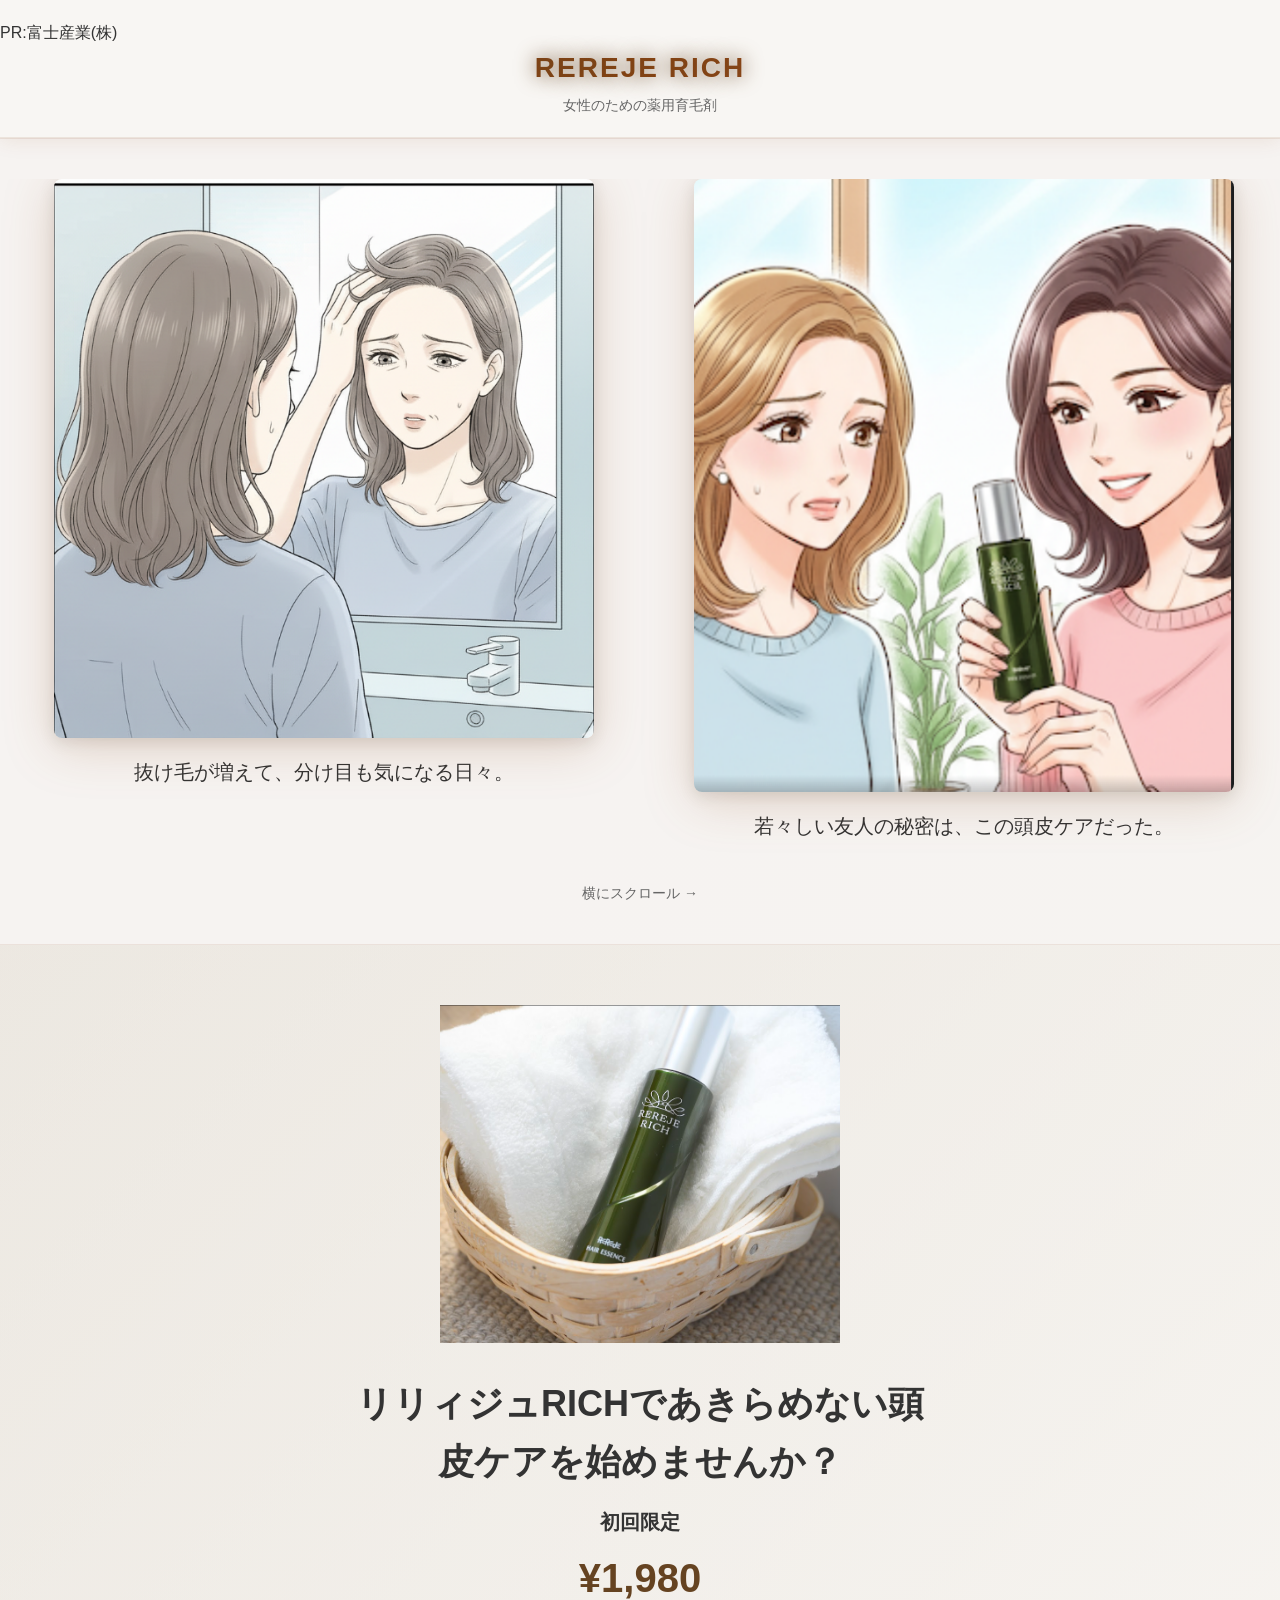
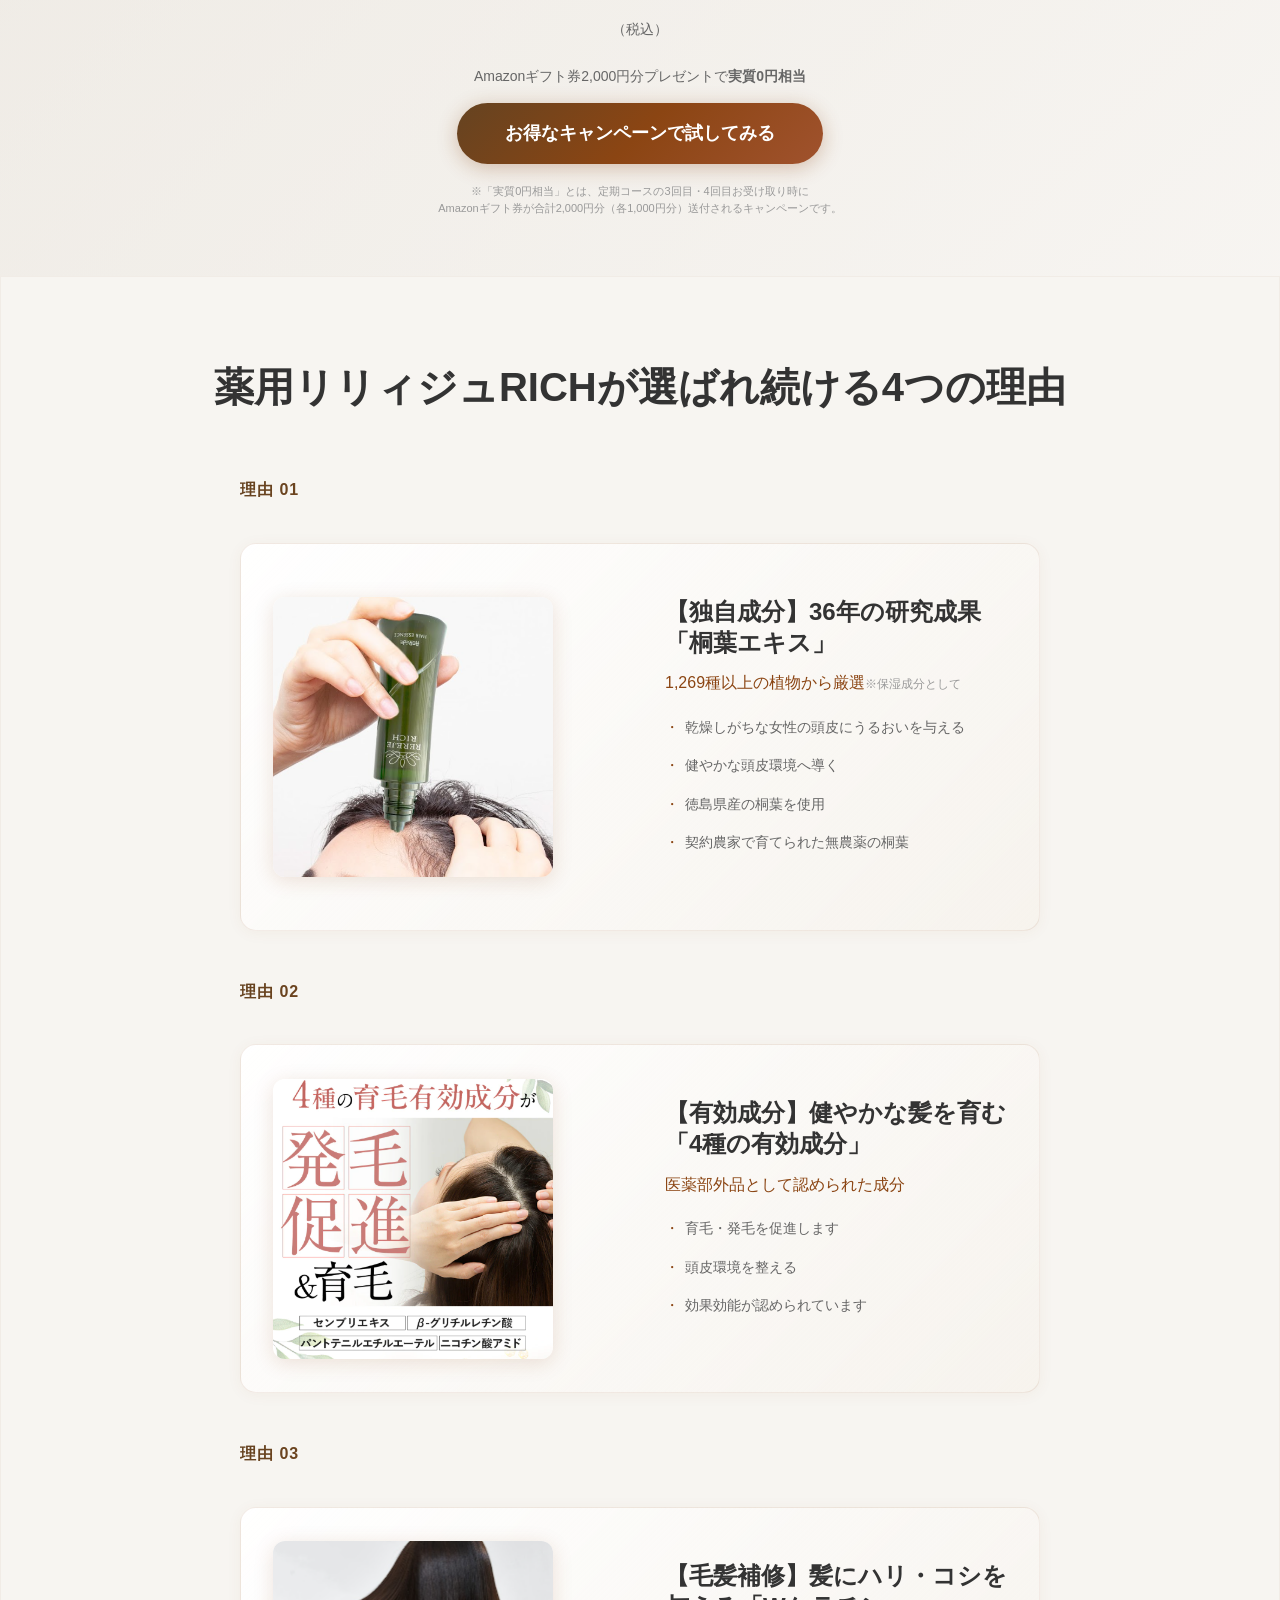
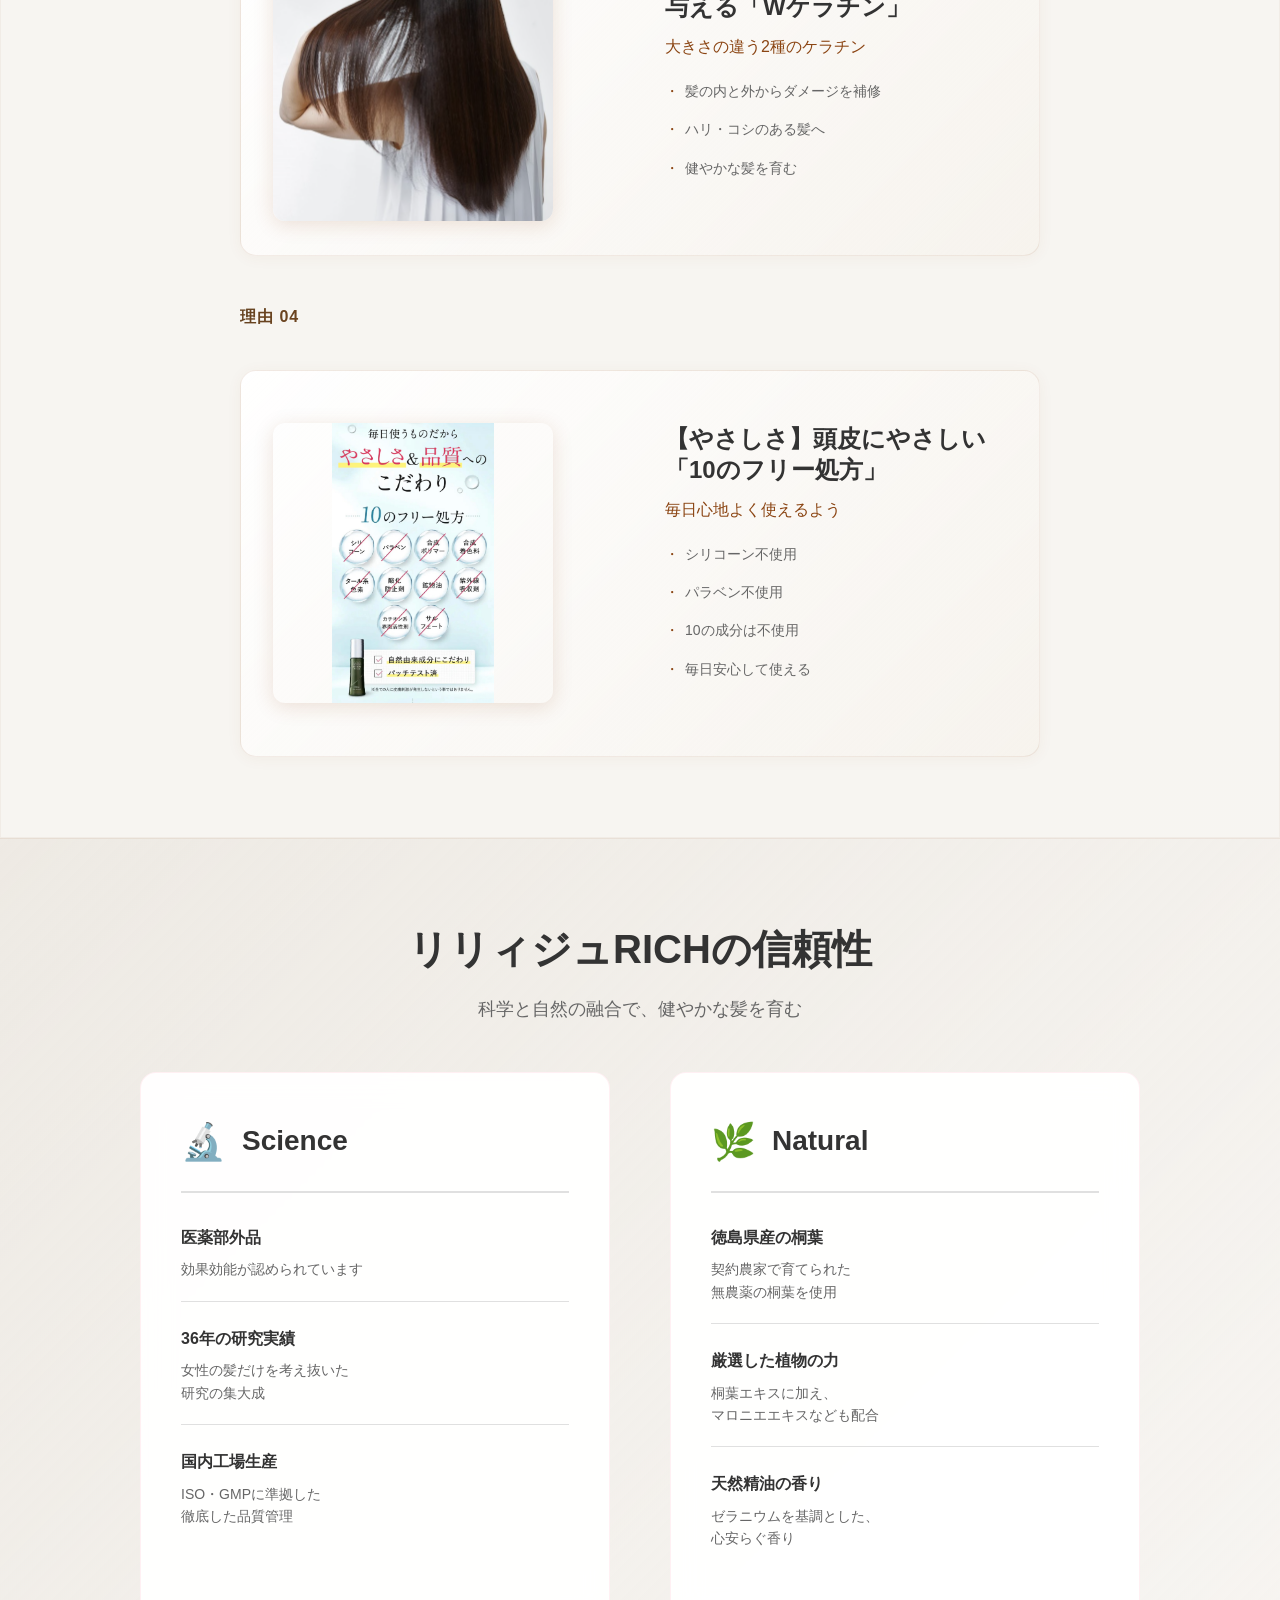
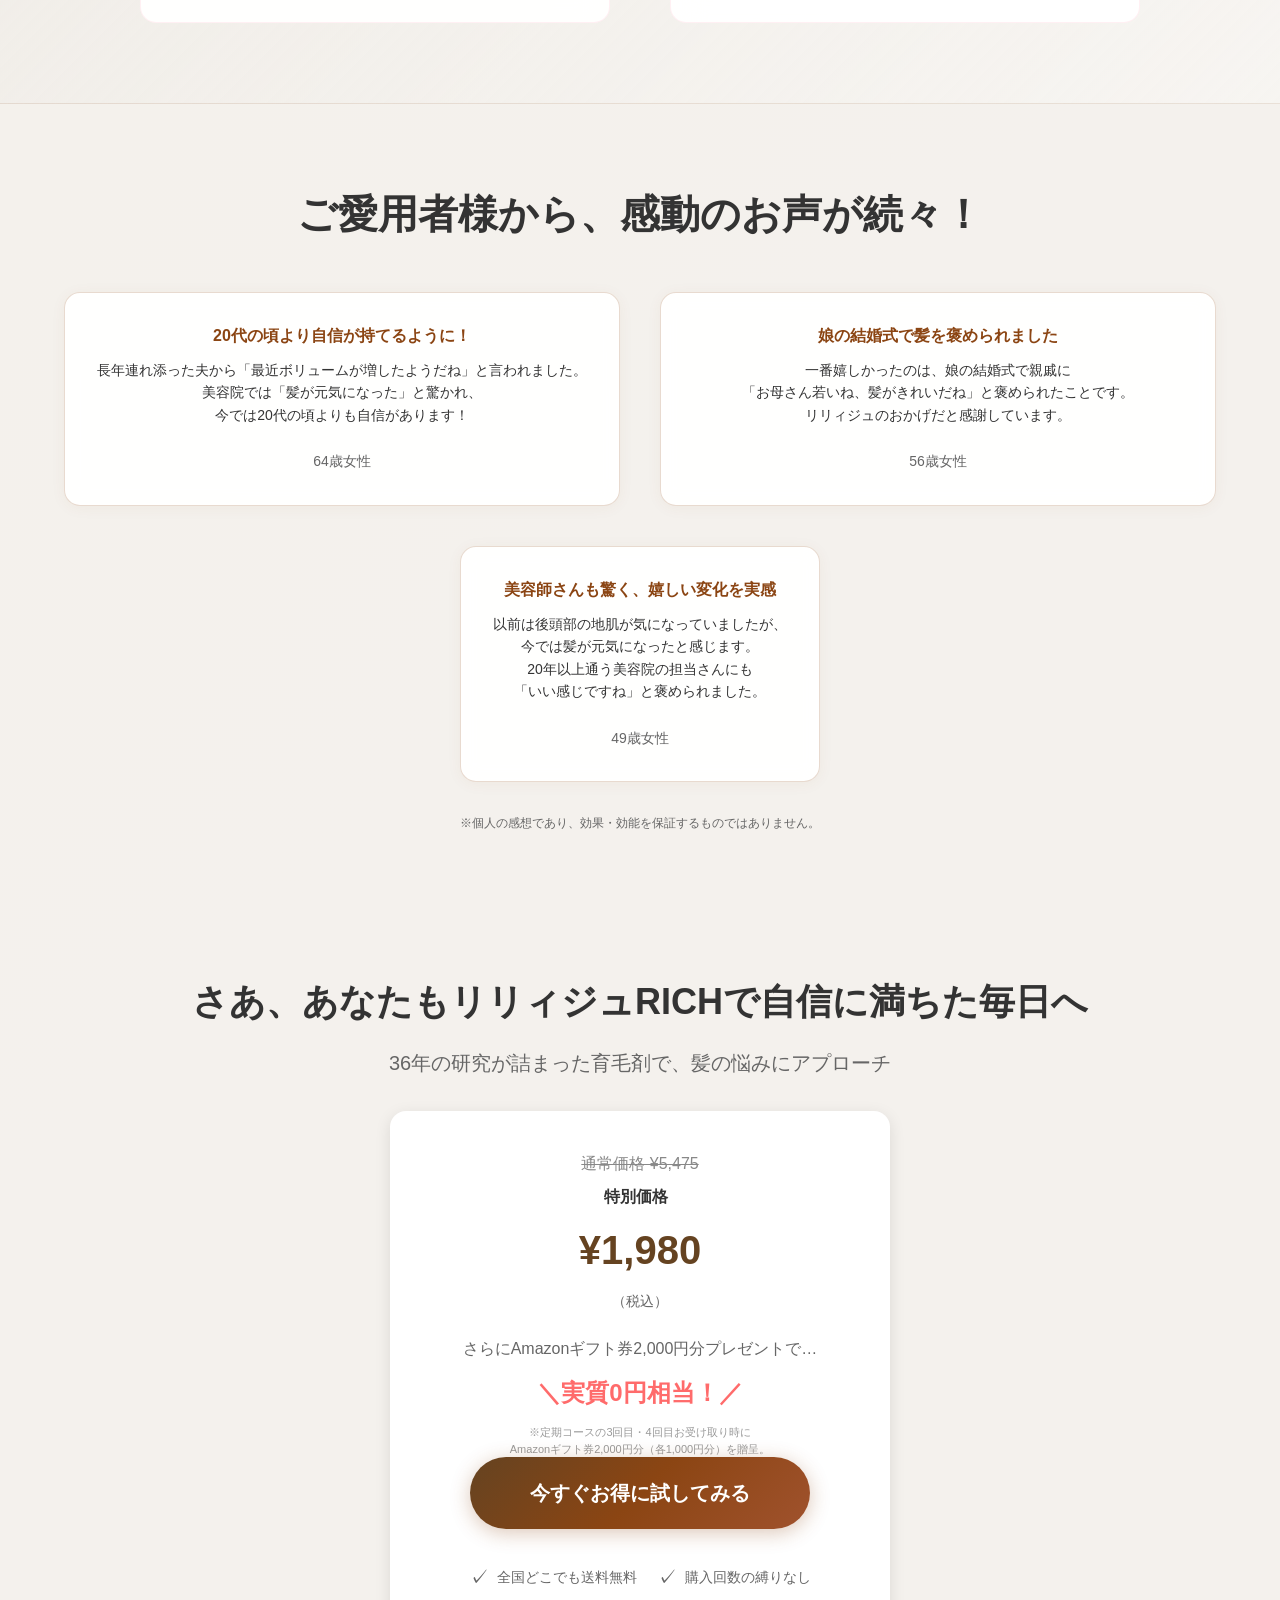
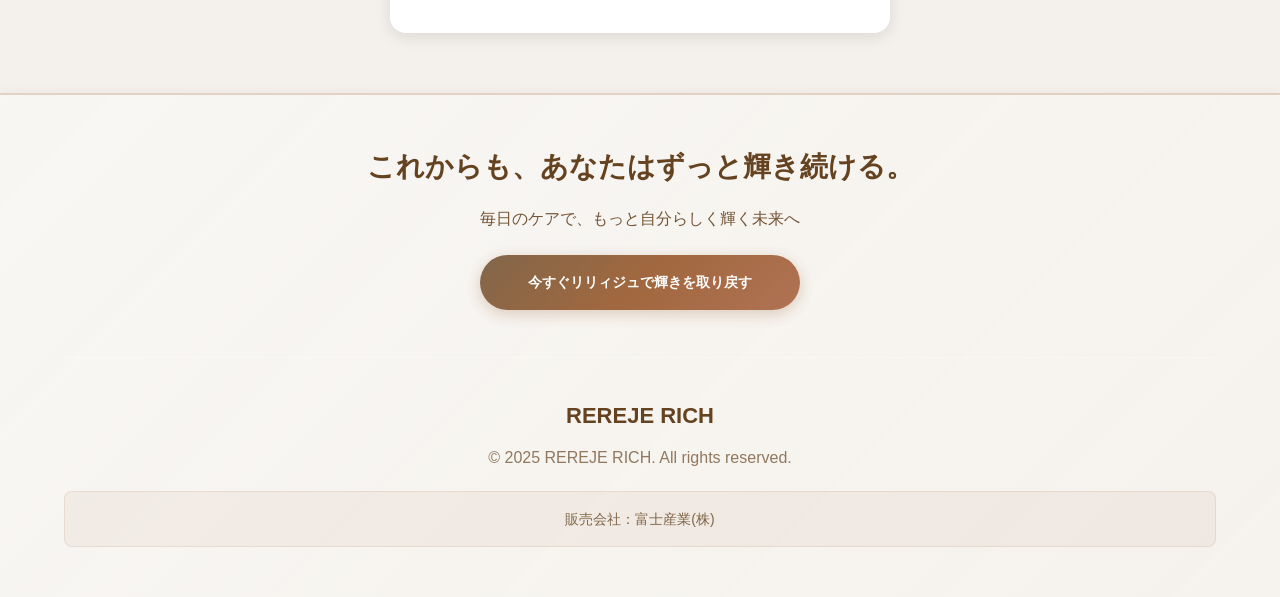
<file: xserver-upload/rereje-rich78-8/index.html>
<!doctype html>
<html lang="ja">
  
<!-- Mirrored from manga-jivl.vercel.app/ by HTTrack Website Copier/3.x [XR&CO'2014], Fri, 05 Sep 2025 06:02:24 GMT -->
<!-- Added by HTTrack --><meta http-equiv="content-type" content="text/html;charset=utf-8" /><!-- /Added by HTTrack -->
<head>
    <meta charset="UTF-8" />
    <meta name="viewport" content="width=device-width, initial-scale=1.0" />
    <title>REREJE RICH - 女性のための薬用育毛剤</title>
    <meta name="description" content="36年の研究から生まれた女性専用育毛剤。桐葉エキス配合で髪にハリ・コシを。初回限定1,980円。">

    <!-- OGP -->
    <meta property="og:title" content="REREJE RICH - 女性のための薬用育毛剤">
    <meta property="og:description" content="36年の研究から生まれた女性専用育毛剤。桐葉エキス配合で髪にハリ・コシを。">
    <meta property="og:type" content="website">
    
    
    <!-- Google Analytics -->
    <script async src="https://www.googletagmanager.com/gtag/js?id=GA_MEASUREMENT_ID"></script>
    <script>
      window.dataLayer = window.dataLayer || [];
      function gtag(){dataLayer.push(arguments);}
      gtag('js', new Date());
      gtag('config', 'GA_MEASUREMENT_ID');
    </script>
    
    <script type="module" crossorigin src="../rereje-rich78-common/assets/index-U9MFb4ym.js"></script>
    <link rel="stylesheet" crossorigin href="../rereje-rich78-common/assets/index-C6Zq50ZD.css">
    <style>
      /* Luxury Brown Color Palette */
      :root {
        --primary-gradient: linear-gradient(135deg, #8B4513, #A0522D, #CD853F);
        --secondary-gradient: linear-gradient(135deg, #F5E6D3, #E8D5C4, #DEB887);
        --accent-gradient: linear-gradient(135deg, #654321, #8B4513, #A0522D);
        --luxury-brown: #654321;
        --warm-brown: #8B4513;
        --soft-beige: #F5E6D3;
        --gold-accent: #DAA520;
      }

      /* Slightly Darker Elegant Background */
      body {
        background: linear-gradient(-45deg, #F8F6F3, #F5F2EE, #F0EDE8, #EAE5DD);
        background-size: 400% 400%;
        animation: gradientShift 25s ease infinite;
      }

      @keyframes gradientShift {
        0% { background-position: 0% 50%; }
        50% { background-position: 100% 50%; }
        100% { background-position: 0% 50%; }
      }

      /* Elegant Header with Warm Tone */
      .header {
        background: rgba(248, 246, 243, 0.98);
        backdrop-filter: blur(15px);
        box-shadow: 0 2px 20px rgba(139, 69, 19, 0.1);
        border-bottom: 1px solid rgba(139, 69, 19, 0.1);
      }

      .logo {
        background: var(--accent-gradient);
        -webkit-background-clip: text;
        -webkit-text-fill-color: transparent;
        background-clip: text;
        text-shadow: 0 0 20px var(--luxury-brown);
        animation: logoGlow 4s ease-in-out infinite alternate;
      }

      @keyframes logoGlow {
        from { filter: drop-shadow(0 0 3px var(--warm-brown)); }
        to { filter: drop-shadow(0 0 8px var(--gold-accent)); }
      }

      /* Floating Animation for Sections */
      .comic-scene, .testimonial-card, .product-step {
        animation: floatUp 0.8s ease-out forwards;
        opacity: 0;
        transform: translateY(30px);
      }

      .comic-scene:nth-child(1) { animation-delay: 0.1s; }
      .comic-scene:nth-child(2) { animation-delay: 0.2s; }
      .comic-scene:nth-child(3) { animation-delay: 0.3s; }
      .comic-scene:nth-child(4) { animation-delay: 0.4s; }
      .comic-scene:nth-child(5) { animation-delay: 0.5s; }

      @keyframes floatUp {
        to {
          opacity: 1;
          transform: translateY(0);
        }
      }

      /* Luxury CTA Buttons */
      .cta-button {
        background: var(--accent-gradient);
        position: relative;
        overflow: hidden;
        animation: pulse 3s infinite;
        box-shadow: 0 4px 20px rgba(139, 69, 19, 0.3);
      }

      .cta-button::before {
        content: '';
        position: absolute;
        top: 0;
        left: -100%;
        width: 100%;
        height: 100%;
        background: linear-gradient(90deg, transparent, rgba(255,255,255,0.3), transparent);
        transition: left 0.5s;
      }

      .cta-button:hover::before {
        left: 100%;
      }

      @keyframes pulse {
        0% { box-shadow: 0 4px 20px rgba(139, 69, 19, 0.3); }
        50% { box-shadow: 0 4px 30px rgba(218, 165, 32, 0.5); }
        100% { box-shadow: 0 4px 20px rgba(139, 69, 19, 0.3); }
      }

      /* Comic Viewer Enhancement */
      .comic-viewer {
        background: rgba(248, 246, 243, 0.9);
        position: relative;
        border-top: 1px solid rgba(139, 69, 19, 0.1);
        border-bottom: 1px solid rgba(139, 69, 19, 0.1);
      }

      .comic-scene img {
        transition: transform 0.3s ease, filter 0.3s ease;
        filter: drop-shadow(0 8px 25px rgba(139, 69, 19, 0.2));
      }

      .comic-scene img:hover {
        transform: scale(1.03);
        filter: drop-shadow(0 12px 35px rgba(218, 165, 32, 0.3));
      }

      /* Section Backgrounds - Balanced Tone & Accent */
      .products-section {
        background: rgba(248, 246, 243, 0.95);
        position: relative;
        border: 1px solid rgba(139, 69, 19, 0.05);
      }

      .science-section {
        background: linear-gradient(135deg, rgba(240, 237, 232, 0.4), rgba(248, 246, 243, 0.9));
        border-top: 1px solid rgba(139, 69, 19, 0.1);
        border-bottom: 1px solid rgba(139, 69, 19, 0.1);
      }

      .testimonials-section {
        background: rgba(245, 242, 238, 0.95);
      }

      /* Testimonial Cards Enhancement */
      .testimonial-card {
        background: rgba(255, 255, 255, 0.95);
        backdrop-filter: blur(10px);
        border: 1px solid rgba(139, 69, 19, 0.2);
        transition: transform 0.3s ease, box-shadow 0.3s ease;
      }

      .testimonial-card:hover {
        transform: translateY(-5px);
        box-shadow: 0 15px 35px rgba(139, 69, 19, 0.15);
      }

      /* Product Steps Animation */
      .product-step {
        transition: transform 0.3s ease;
      }

      .product-step:hover {
        transform: scale(1.02);
      }

      .step-number {
        background: var(--accent-gradient);
        -webkit-background-clip: text;
        -webkit-text-fill-color: transparent;
        background-clip: text;
        animation: shimmer 2s linear infinite;
      }

      @keyframes shimmer {
        0% { background-position: -200px 0; }
        100% { background-position: 200px 0; }
      }

      /* Scroll Indicator Enhancement */
      .scroll-indicator {
        animation: bounce 2s infinite, colorShift 3s ease-in-out infinite alternate;
      }

      @keyframes colorShift {
        from { color: var(--glow-pink); }
        to { color: var(--glow-purple); }
      }

      /* Science Section Enhancement */
      .science-column, .natural-column {
        background: rgba(255, 255, 255, 0.95);
        backdrop-filter: blur(15px);
        border: 1px solid rgba(255, 182, 193, 0.2);
        transition: transform 0.3s ease;
      }

      .science-column:hover, .natural-column:hover {
        transform: translateY(-10px);
      }

      /* Transparent Bubble Animations */
      .bubble-container {
        position: fixed;
        top: 0;
        left: 0;
        width: 100%;
        height: 100%;
        pointer-events: none;
        z-index: 1;
        overflow: hidden;
      }

      .bubble {
        position: absolute;
        border-radius: 50%;
        background: radial-gradient(circle at 30% 30%, rgba(255, 255, 255, 0.4), rgba(139, 69, 19, 0.1));
        animation: floatBubble linear infinite;
        opacity: 0.6;
      }

      .bubble:nth-child(1) { width: 40px; height: 40px; left: 10%; animation-duration: 8s; animation-delay: 0s; }
      .bubble:nth-child(2) { width: 20px; height: 20px; left: 20%; animation-duration: 6s; animation-delay: 1s; }
      .bubble:nth-child(3) { width: 60px; height: 60px; left: 35%; animation-duration: 10s; animation-delay: 2s; }
      .bubble:nth-child(4) { width: 30px; height: 30px; left: 50%; animation-duration: 7s; animation-delay: 3s; }
      .bubble:nth-child(5) { width: 50px; height: 50px; left: 70%; animation-duration: 9s; animation-delay: 4s; }
      .bubble:nth-child(6) { width: 25px; height: 25px; left: 85%; animation-duration: 5s; animation-delay: 5s; }

      @keyframes floatBubble {
        0% {
          bottom: -100px;
          transform: translateX(0) rotate(0deg);
          opacity: 0;
        }
        10% { opacity: 0.6; }
        90% { opacity: 0.6; }
        100% {
          bottom: 100vh;
          transform: translateX(-50px) rotate(360deg);
          opacity: 0;
        }
      }

      /* Water Ripple Effect */
      .ripple-effect {
        position: absolute;
        border-radius: 50%;
        background: radial-gradient(circle, rgba(218, 165, 32, 0.1) 0%, transparent 70%);
        animation: ripple 4s ease-out infinite;
        pointer-events: none;
      }

      @keyframes ripple {
        0% {
          width: 0;
          height: 0;
          opacity: 1;
        }
        100% {
          width: 300px;
          height: 300px;
          opacity: 0;
        }
      }

      /* Enhanced Footer with Better Visibility */
      .footer {
        background: linear-gradient(135deg, rgba(248, 246, 243, 0.98), rgba(245, 242, 238, 0.95));
        border-top: 2px solid rgba(139, 69, 19, 0.2);
        position: relative;
        padding: 50px 0 30px;
        box-shadow: 0 -2px 10px rgba(139, 69, 19, 0.05);
      }

      .footer-impact {
        text-align: center;
        margin-bottom: 40px;
        position: relative;
        z-index: 2;
      }

      .footer-title {
        font-size: 28px;
        font-weight: 600;
        color: var(--luxury-brown);
        margin-bottom: 16px;
      }

      .footer-message {
        font-size: 16px;
        color: rgba(101, 67, 33, 0.9);
        margin-bottom: 24px;
        line-height: 1.6;
      }

      .footer-button {
        background: var(--accent-gradient);
        font-size: 18px;
        padding: 16px 48px;
        box-shadow: 0 4px 15px rgba(139, 69, 19, 0.3);
        color: #FFFFFF;
        font-weight: 600;
        transition: all 0.3s ease;
      }

      .footer-button:hover {
        transform: translateY(-2px);
        box-shadow: 0 6px 20px rgba(139, 69, 19, 0.4);
      }

      .footer-info {
        text-align: center;
        border-top: 1px solid rgba(255, 255, 255, 0.3);
        padding-top: 40px;
        position: relative;
        z-index: 2;
      }

      .footer-brand {
        font-size: 22px;
        font-weight: 600;
        color: var(--luxury-brown);
        margin-bottom: 12px;
      }

      .footer-copyright {
        color: rgba(101, 67, 33, 0.7);
        margin-bottom: 20px;
      }

      .footer-nav {
        display: flex;
        justify-content: center;
        gap: 32px;
        flex-wrap: wrap;
      }

      .footer-nav a {
        color: rgba(101, 67, 33, 0.8);
        transition: color 0.3s ease;
      }

      .footer-nav a:hover {
        color: var(--luxury-brown);
      }

      /* Products Detail Width Constraint */
      .products-detail {
        max-width: 800px;
      }

      /* Feature Sections Standardization */
      .product-step {
        min-height: 300px;
        display: flex;
        flex-direction: column;
        justify-content: flex-start;
      }

      .product-content {
        flex: 1;
        display: flex;
        align-items: center;
        gap: 32px;
        min-height: 250px;
      }

      .product-content img {
        width: 280px;
        height: auto;
        max-height: 280px;
        object-fit: contain;
        border-radius: 12px;
        flex-shrink: 0;
        box-shadow: 0 4px 20px rgba(139, 69, 19, 0.15);
      }

      /* Specific adjustments for feature images */
      .product-step:nth-child(1) .product-content img,
      .product-step:nth-child(3) .product-content img {
        object-fit: cover;
        object-position: center;
      }

      .product-step:nth-child(2) .product-content img {
        object-fit: cover;
        object-position: center bottom;
      }

      .product-info {
        flex: 1;
        padding: 20px 0 20px 80px;
      }

      .product-info h3 {
        font-size: 24px;
        margin-bottom: 12px;
        line-height: 1.3;
      }

      .product-concept {
        font-size: 16px;
        margin-bottom: 20px;
        font-weight: 500;
      }

      .product-features {
        margin-bottom: 16px;
      }

      .product-features li {
        font-size: 14px;
        line-height: 1.6;
        margin-bottom: 8px;
      }

      .product-note {
        margin-top: 16px;
        font-style: italic;
      }

      .step-number {
        margin-bottom: 20px;
        font-size: 16px;
      }

      /* Mobile Responsive for Features */
      @media (max-width: 768px) {
        .product-content {
          flex-direction: column;
          text-align: center;
          min-height: auto;
          gap: 20px;
        }

        .product-content img {
          width: 240px;
          height: auto;
          max-height: 240px;
          margin: 0 auto;
        }

        .product-step {
          min-height: auto;
        }

        .product-info {
          padding: 20px 0;
        }

        .product-info h3 {
          font-size: 20px;
        }
      }

      /* Mobile Responsive Enhancements */
      @media (max-width: 768px) {
        /* 全体のモバイル調整 */
        body {
          overflow-x: hidden;
          width: 100%;
          margin: 0;
          padding: 0;
        }
        
        * {
          box-sizing: border-box;
        }
        
        .logo {
          font-size: 24px;
        }
        
        .comic-scene img {
          border-radius: 12px;
        }
        
        .cta-button {
          width: 90%;
          max-width: 300px;
        }

        /* ヘッダーの調整 */
        .header {
          padding: 16px 0;
          width: 100%;
          margin: 0;
        }

      /* PRラベル */
      .pr-label {
        position: absolute;
        top: 20px;
        right: 20px;
        background: rgba(248, 246, 243, 0.6);
        color: rgba(101, 67, 33, 0.5);
        padding: 8px 16px;
        border-radius: 20px;
        font-size: 12px;
        font-weight: 400;
        letter-spacing: 0.3px;
        border: 1px solid rgba(139, 69, 19, 0.15);
        box-shadow: 0 2px 8px rgba(139, 69, 19, 0.05);
        z-index: 100;
        backdrop-filter: blur(10px);
        opacity: 0.7;
      }


        /* コミックセクションのモバイル最適化 */
        .comic-viewer {
          padding: 24px 0;
        }

        .comic-scene {
          margin-bottom: 32px;
        }

        .narration {
          font-size: 16px;
          padding: 0 16px;
          line-height: 1.8;
          margin-bottom: 8px;
        }

        /* CTAセクションの調整 */
        .cta-section {
          padding: 40px 0;
        }

        .cta-section h2 {
          font-size: 24px;
          line-height: 1.4;
          margin-bottom: 20px;
          padding: 0 16px;
        }

        .product-image {
          max-width: 300px;
          margin-bottom: 24px;
        }

        .price {
          margin-bottom: 20px;
        }

        .special {
          font-size: 28px;
        }

        .benefits {
          gap: 12px;
          margin-top: 20px;
          padding: 0 16px;
        }

        .benefits li {
          font-size: 12px;
          padding: 6px 12px;
        }

        /* 商品説明セクション */
        .products-section {
          padding: 50px 0;
        }

        .section-title {
          font-size: 22px;
          margin-bottom: 32px;
          padding: 0 16px;
          line-height: 1.4;
        }

        .products-detail {
          gap: 32px;
        }

        .product-content {
          padding: 24px 16px;
          gap: 20px;
        }

        .product-info {
          padding: 16px 0;
          text-align: center;
        }

        .product-info ul {
          text-align: center;
        }

        .product-info h3 {
          font-size: 20px;
          margin-bottom: 8px;
        }

        .product-concept {
          font-size: 14px;
          margin-bottom: 16px;
        }

        .product-features {
          margin-bottom: 20px;
        }

        .product-features li {
          font-size: 13px;
          line-height: 1.5;
          padding-left: 12px;
          margin-bottom: 6px;
          position: relative;
        }

        .product-features li:before {
          content: "・";
          position: absolute;
          left: 0;
          top: 0;
          color: var(--primary-color);
          font-weight: 500;
        }

        /* サイエンスセクション */
        .science-section {
          padding: 50px 0;
        }

        .science-column, .natural-column {
          padding: 24px 20px;
        }

        .column-header h3 {
          font-size: 24px;
        }

        .feature-items h4 {
          font-size: 15px;
        }

        .feature-items p {
          font-size: 13px;
        }

        /* お客様の声セクション */
        .testimonials-section {
          padding: 50px 0;
        }

        .testimonial-card {
          padding: 24px 20px;
        }

        .before p, .after p {
          font-size: 13px;
        }

        .user-info .comment {
          font-size: 15px;
        }

        /* フッター */
        .footer {
          padding: 32px 0;
        }

        .footer-title {
          font-size: 28px;
          margin-bottom: 12px;
        }

        .footer-message {
          font-size: 16px;
          margin-bottom: 24px;
          padding: 0 16px;
        }

        .footer-button {
          font-size: 18px;
          padding: 16px 40px;
        }

        .footer nav {
          gap: 16px;
          margin-top: 16px;
        }

        /* ページ全体の余白調整 */
        .container {
          padding: 0 16px !important;
          margin: 0 auto !important;
          width: 100% !important;
          max-width: 100% !important;
          box-sizing: border-box !important;
        }
        
        /* 全セクションの幅とマージン調整 */
        section {
          width: 100% !important;
          margin: 0 !important;
          padding-left: 0 !important;
          padding-right: 0 !important;
          box-sizing: border-box !important;
        }

        /* CTA boxのモバイル調整 */
        .cta-box {
          padding: 32px 20px;
        }

        .guarantees {
          gap: 16px;
        }

        .guarantee-item {
          font-size: 12px;
        }
      }

      /* さらに小さなスマホ向け（375px以下） */
      @media (max-width: 375px) {
        .container {
          padding: 0 12px;
        }

        .logo {
          font-size: 22px;
        }

        .cta-section h2 {
          font-size: 20px;
        }

        .special {
          font-size: 24px;
        }

        .section-title {
          font-size: 20px;
        }

        .product-content {
          padding: 20px 12px;
        }

        .product-features li {
          font-size: 12px;
          padding-left: 14px;
          margin-bottom: 4px;
        }

        .testimonial-card {
          padding: 20px 16px;
        }

        .footer-button {
          font-size: 16px;
          padding: 14px 32px;
        }
      }

      /* Loading Animation */
      @keyframes fadeIn {
        from { opacity: 0; }
        to { opacity: 1; }
      }

      .container > * {
        animation: fadeIn 1s ease-out;
      }

      /* New Review Format Styles */
      .review-content {
        margin-bottom: 24px;
      }

      .review-title {
        font-size: 16px;
        font-weight: 600;
        color: var(--primary-color);
        margin-bottom: 12px;
        line-height: 1.4;
      }

      .review-text {
        font-size: 14px;
        color: var(--text-primary);
        line-height: 1.6;
        margin: 0;
      }

      /* Testimonial Grid Layout */
      .testimonials-grid {
        display: grid;
        grid-template-columns: 1fr 1fr;
        grid-template-rows: auto auto;
        gap: 40px;
        max-width: 1200px;
        margin: 0 auto 32px;
      }

      .testimonial-left {
        grid-column: 1;
        grid-row: 1;
      }

      .testimonial-right {
        grid-column: 2;
        grid-row: 1;
      }

      .testimonial-center {
        grid-column: 1 / 3;
        grid-row: 2;
        max-width: 600px;
        margin: 0 auto;
      }

      @media (max-width: 768px) {
        .testimonials-grid {
          grid-template-columns: 1fr;
          grid-template-rows: auto auto auto;
          gap: 32px;
        }

        .testimonial-left,
        .testimonial-right,
        .testimonial-center {
          grid-column: 1;
        }

        .testimonial-left {
          grid-row: 1;
        }

        .testimonial-right {
          grid-row: 2;
        }

        .testimonial-center {
          grid-row: 3;
          max-width: 100%;
        }

        .review-title {
          font-size: 15px;
        }

        .review-text {
          font-size: 13px;
        }

        /* モバイル版で特定の改行を調整（漫画ナレーションは除く） */
        .section-subtitle br {
          display: none;
        }
        
        /* モバイルでの文字途切れ防止 */
        .section-subtitle {
          padding: 0 24px !important;
          font-size: 12px !important;
          line-height: 1.4 !important;
          text-align: center !important;
          max-width: 100% !important;
          width: 100% !important;
          margin: 0 auto !important;
          box-sizing: border-box !important;
          word-wrap: break-word !important;
          hyphens: auto !important;
          overflow-wrap: break-word !important;
        }

        .footer-title br {
          display: none;
        }

        .footer-message br {
          display: none;
        }

        /* 漫画ナレーションの改行は常に保持 */
        .narration br {
          display: inline !important;
        }

        /* 漫画ナレーションのモバイル最適化 */
        .narration {
          text-align: center;
          line-height: 1.8;
          font-size: 16px;
          padding: 0 16px;
          margin-bottom: 8px;
        }

        .section-subtitle {
          line-height: 1.6;
        }

        .footer-title {
          line-height: 1.4;
        }

        .footer-message {
          line-height: 1.6;
        }

        /* CTAボタンの改行調整 */
        .footer-button br {
          display: none;
        }

        /* PRラベルのモバイル調整 */
        .pr-label {
          top: 10px;
          right: 10px;
          font-size: 11px;
          padding: 6px 12px;
        }
      }

      /* お客様の声のテキスト配置調整 */
      .testimonial-left .review-text,
      .testimonial-right .review-text {
        text-align: center;
      }

      .testimonial-center .review-text {
        text-align: center;
      }

      /* タイトルも本文と同じ配置に統一 */
      .testimonial-left .review-title,
      .testimonial-right .review-title {
        text-align: center;
      }

      .testimonial-center .review-title {
        text-align: center;
      }

      /* プロフィール（年代女性）の中央配置 */
      .testimonial-left .profile,
      .testimonial-right .profile {
        text-align: center;
      }

      .testimonial-center .profile {
        text-align: center;
      }

      /* モバイル専用レイアウト修正 */
      @media (max-width: 768px) {
        /* 基本レイアウト */
        body {
          margin: 0;
          padding: 0;
          width: 100%;
          overflow-x: hidden;
        }
        
        .container {
          width: 100%;
          max-width: 100%;
          margin: 0 auto;
          padding: 0 16px;
          box-sizing: border-box;
        }
        
        /* 中央配置の強制 */
        .section-title,
        .section-subtitle {
          text-align: center;
          margin: 0 auto;
          width: 100%;
        }
        
        /* testimonialsセクション修正 */
        .testimonials-section {
          width: 100%;
          padding: 50px 0;
        }
        
        .testimonials-section .container {
          width: 100%;
          max-width: 100%;
          margin: 0 auto;
          padding: 0 16px;
          box-sizing: border-box;
        }
        
        .testimonials-grid {
          display: flex;
          flex-direction: column;
          gap: 20px;
          width: 100%;
          margin: 0 auto;
          padding: 0;
        }
        
        .testimonial-card {
          width: 100%;
          max-width: 100%;
          margin: 0 auto;
          padding: 24px 16px;
          box-sizing: border-box;
          text-align: center;
        }
        
        /* CTAとフッター */
        .cta-section,
        .footer {
          width: 100%;
          text-align: center;
          padding-left: 0;
          padding-right: 0;
        }
        
        .cta-section .container,
        .footer .container {
          width: 100%;
          max-width: 100%;
          margin: 0 auto;
          padding: 0 16px;
          box-sizing: border-box;
        }
        
        /* 全てのセクションで左右余白を統一 */
        .cta-section,
        .footer,
        .products-section,
        .science-section {
          width: 100%;
          margin: 0;
          padding-left: 0;
          padding-right: 0;
        }
        
        .cta-section .container,
        .footer .container,
        .products-section .container,
        .science-section .container {
          width: 100%;
          max-width: 100%;
          margin: 0 auto;
          padding-left: 16px;
          padding-right: 16px;
          box-sizing: border-box;
        }
      }

      /* モバイル専用改行 */
      .br-mobile {
        display: none;
      }

      @media (max-width: 768px) {
        .br-mobile {
          display: inline;
        }
      }
    </style>
  </head>
  <body>
    <div id="app">
      <!-- 透明感アニメーション要素 -->
      <div class="bubble-container">
        <div class="bubble"></div>
        <div class="bubble"></div>
        <div class="bubble"></div>
        <div class="bubble"></div>
        <div class="bubble"></div>
        <div class="bubble"></div>
      </div>

      <!-- ヘッダー -->
      <header class="header">
        <div class="pr-label">PR:富士産業(株)</div>
        <div class="container">
          <h1 class="logo">REREJE RICH</h1>
          <p class="tagline">女性のための薬用育毛剤</p>
        </div>
      </header>

      <!-- 漫画ビューワー -->
      <section class="comic-viewer">
        <div class="comic-container">
          <figure class="comic-scene">
            <img src="../rereje-rich78-common/manga/01.png" alt="抜け毛や髪のボリュームダウンの悩み" loading="lazy" />
            <figcaption>
              <p class="narration">抜け毛が増えて、分け目も気になる日々。</p>
            </figcaption>
          </figure>

          <figure class="comic-scene">
            <img src="../rereje-rich78-common/manga/02.png" alt="友人からリリィジュを教えてもらう" loading="lazy" />
            <figcaption>
              <p class="narration">若々しい友人の秘密は、この頭皮ケアだった。</p>
            </figcaption>
          </figure>

          <figure class="comic-scene">
            <img src="../rereje-rich78-common/manga/03.png" alt="リリィジュでケア" loading="lazy" />
            <figcaption>
              <p class="narration">液だれしにくいから、<br class="br-mobile">サッと手軽に30秒ケア。<br><span style="font-size: 0.75em; color: #999; font-weight: 300;">※1日2回朝晩使用</span></p>
            </figcaption>
          </figure>

          <figure class="comic-scene">
            <img src="../rereje-rich78-common/manga/04.png" alt="効果実感" loading="lazy" />
            <figcaption>
              <p class="narration">続けるうちに、ハリ・コシ実感。<br class="br-mobile">毎日がもっと楽しく！</p>
            </figcaption>
          </figure>

          <figure class="comic-scene">
            <img src="../rereje-rich78-common/manga/05.png" alt="自信を取り戻す" loading="lazy" />
            <figcaption>
              <p class="narration">あなたの髪も、きっと変われる。<br class="br-mobile">リリィジュRICHで。</p>
            </figcaption>
          </figure>
        </div>
        
        <!-- スクロールインジケーター（PC用） -->
        <div class="scroll-indicator desktop-only">
          <span>横にスクロール →</span>
        </div>
      </section>

      <!-- CTA（初回） -->
      <section class="cta-section primary">
        <div class="container">
          <div class="cta-content">
            <img src="../rereje-rich78-common/products/main-product.png" alt="リリィジュRICH" class="product-image" loading="lazy">
            <h2>リリィジュRICHで<br class="br-mobile">あきらめない<br class="br-mobile">頭皮ケアを始めませんか？</h2>
            <p class="price">
              <span class="trial-label">初回限定</span>
              <span class="special">¥1,980</span>
              <span class="tax">（税込）</span>
            </p>
            <p style="font-size: 14px; color: #666; margin: 8px 0 16px;">Amazonギフト券2,000円分プレゼントで<br class="br-mobile"><strong>実質0円相当</strong></p>
            <a href="https://sf-system.jp/link.php?i=pi6fq1qhh6px&m=mi6fo3bj5gfr" class="cta-button" data-ga-event="cta_click" data-ga-label="top">
              お得なキャンペーンで試してみる
            </a>
            <p style="font-size: 11px; color: #999; margin-top: 12px; line-height: 1.5;">※「実質0円相当」とは、定期コースの3回目・4回目お受け取り時に<br>Amazonギフト券が合計2,000円分（各1,000円分）<br class="br-mobile">送付されるキャンペーンです。</p>
          </div>
        </div>
      </section>

      <!-- 商品説明 -->
      <section class="products-section">
        <div class="container">
          <div class="routine-header">
            <h2 class="section-title">薬用リリィジュRICHが<br class="br-mobile">選ばれ続ける4つの理由</h2>
          </div>
          
          <div class="products-detail">
            <article class="product-step">
              <div class="step-number">理由 01</div>
              <div class="product-content">
                <img src="../rereje-rich78-common/products/feature01.png" alt="36年の研究成果 桐葉エキス" loading="lazy">
                <div class="product-info">
                  <h3>【独自成分】36年の研究成果<br class="br-mobile">「桐葉エキス」</h3>
                  <p class="product-concept">1,269種以上の植物から厳選<span style="font-size: 0.75em; color: #999; font-weight: 300;">※保湿成分として</span></p>
                  <ul class="product-features">
                    <li>乾燥しがちな女性の頭皮にうるおいを与える</li>
                    <li>健やかな頭皮環境へ導く</li>
                    <li>徳島県産の桐葉を使用</li>
                    <li>契約農家で育てられた無農薬の桐葉</li>
                  </ul>
                </div>
              </div>
            </article>

            <article class="product-step">
              <div class="step-number">理由 02</div>
              <div class="product-content">
                <img src="../rereje-rich78-common/products/feature02.png" alt="4種の有効成分" loading="lazy">
                <div class="product-info">
                  <h3>【有効成分】健やかな髪を育む<br class="br-mobile">「4種の有効成分」</h3>
                  <p class="product-concept">医薬部外品として認められた成分</p>
                  <ul class="product-features">
                    <li>育毛・発毛を促進します</li>
                    <li>頭皮環境を整える</li>
                    <li>効果効能が認められています</li>
                  </ul>
                </div>
              </div>
            </article>

            <article class="product-step">
              <div class="step-number">理由 03</div>
              <div class="product-content">
                <img src="../rereje-rich78-common/products/feature03.png" alt="Wケラチン配合" loading="lazy">
                <div class="product-info">
                  <h3>【毛髪補修】髪にハリ・コシを与える「Wケラチン」</h3>
                  <p class="product-concept">大きさの違う2種のケラチン</p>
                  <ul class="product-features">
                    <li>髪の内と外からダメージを補修</li>
                    <li>ハリ・コシのある髪へ</li>
                    <li>健やかな髪を育む</li>
                  </ul>
                </div>
              </div>
            </article>

            <article class="product-step">
              <div class="step-number">理由 04</div>
              <div class="product-content">
                <img src="../rereje-rich78-common/products/feature04.jpg" alt="10のフリー処方" loading="lazy">
                <div class="product-info">
                  <h3>【やさしさ】頭皮にやさしい<br class="br-mobile">「10のフリー処方」</h3>
                  <p class="product-concept">毎日心地よく使えるよう</p>
                  <ul class="product-features">
                    <li>シリコーン不使用</li>
                    <li>パラベン不使用</li>
                    <li>10の成分は不使用</li>
                    <li>毎日安心して使える</li>
                  </ul>
                </div>
              </div>
            </article>
          </div>
        </div>
      </section>

      <!-- Science × Natural -->
      <section class="science-section">
        <div class="container">
          <h2 class="section-title">リリィジュRICHの信頼性</h2>
          <p class="section-subtitle">科学と自然の融合で、<br class="br-mobile">健やかな髪を育む</p>

          <div class="science-natural-grid">
            <div class="science-column">
              <div class="column-header">
                <span class="column-icon">🔬</span>
                <h3>Science</h3>
              </div>
              <ul class="feature-items">
                <li>
                  <h4>医薬部外品</h4>
                  <p>効果効能が認められています</p>
                </li>
                <li>
                  <h4>36年の研究実績</h4>
                  <p>女性の髪だけを考え抜いた<br>研究の集大成</p>
                </li>
                <li>
                  <h4>国内工場生産</h4>
                  <p>ISO・GMPに準拠した<br>徹底した品質管理</p>
                </li>
              </ul>
            </div>

            <div class="natural-column">
              <div class="column-header">
                <span class="column-icon">🌿</span>
                <h3>Natural</h3>
              </div>
              <ul class="feature-items">
                <li>
                  <h4>徳島県産の桐葉</h4>
                  <p>契約農家で育てられた<br>無農薬の桐葉を使用</p>
                </li>
                <li>
                  <h4>厳選した植物の力</h4>
                  <p>桐葉エキスに加え、<br>マロニエエキスなども配合</p>
                </li>
                <li>
                  <h4>天然精油の香り</h4>
                  <p>ゼラニウムを基調とした、<br>心安らぐ香り</p>
                </li>
              </ul>
            </div>
          </div>
        </div>
      </section>

      <!-- お客様の声 -->
      <section class="testimonials-section">
        <div class="container">
          <h2 class="section-title">ご愛用者様から、<br class="br-mobile">感動のお声が続々！</h2>

          <div class="testimonials-grid">
            <article class="testimonial-card testimonial-left">
              <div class="review-content">
                <h3 class="review-title">20代の頃より自信が持てるように！</h3>
                <p class="review-text">長年連れ添った夫から「最近ボリュームが<br class="br-mobile">増したようだね」と言われました。<br>美容院では「髪が元気になった」と驚かれ、<br>今では20代の頃よりも自信があります！</p>
              </div>
              <div class="user-info">
                <p class="profile">64歳女性</p>
              </div>
            </article>

            <article class="testimonial-card testimonial-right">
              <div class="review-content">
                <h3 class="review-title">娘の結婚式で髪を褒められました</h3>
                <p class="review-text">一番嬉しかったのは、娘の結婚式で親戚に<br>「お母さん若いね、髪がきれいだね」<br class="br-mobile">と褒められたことです。<br>リリィジュのおかげだと感謝しています。</p>
              </div>
              <div class="user-info">
                <p class="profile">56歳女性</p>
              </div>
            </article>

            <article class="testimonial-card testimonial-center">
              <div class="review-content">
                <h3 class="review-title">美容師さんも驚く、嬉しい変化を実感</h3>
                <p class="review-text">以前は後頭部の地肌が気になっていましたが、<br>今では髪が元気になったと感じます。<br>20年以上通う美容院の担当さんにも<br>「いい感じですね」と褒められました。</p>
              </div>
              <div class="user-info">
                <p class="profile">49歳女性</p>
              </div>
            </article>

          </div>
          
          <p class="disclaimer">※個人の感想であり、効果・効能を保証するものではありません。</p>
        </div>
      </section>

      <!-- 最終CTA -->
      <section class="cta-section final">
        <div class="ripple-effect" style="top: 20%; left: 10%; animation-delay: 1s;"></div>
        <div class="ripple-effect" style="top: 60%; left: 80%; animation-delay: 3s;"></div>
        <div class="container">
          <h2>さあ、あなたも<br class="br-mobile">リリィジュRICHで<br class="br-mobile">自信に満ちた毎日へ</h2>
          <p class="lead">36年の研究が詰まった育毛剤で、<br class="br-mobile">髪の悩みにアプローチ</p>

          <div class="cta-box">
            <div class="price-section">
              <p class="regular-price" style="font-size: 16px; color: #888; text-decoration: line-through; margin-bottom: 8px;">通常価格 ¥5,475</p>
              <p class="price">
                <span class="trial-label" style="font-size: 16px; margin-right: 8px;">特別価格</span>
                <span class="special">¥1,980</span>
                <span class="tax">（税込）</span>
              </p>
              <p style="font-size: 16px; color: #666; margin: 12px 0;">さらにAmazonギフト券<br class="br-mobile">2,000円分プレゼントで…</p>
              <p style="font-size: 24px; font-weight: bold; color: #FF6B6B; margin: 8px 0;">＼実質0円相当！／</p>
              <p style="font-size: 11px; color: #999; margin-top: 12px; line-height: 1.5;">※定期コースの3回目・4回目お受け取り時に<br>Amazonギフト券2,000円分（各1,000円分）を贈呈。</p>
            </div>

            <a href="https://sf-system.jp/link.php?i=pi6fq1qhh6px&m=mi6fo3bj5gfr" class="cta-button large" data-ga-event="cta_click" data-ga-label="bottom">
              今すぐお得に試してみる
            </a>

            <div class="guarantees">
              <div class="guarantee-item">
                <span class="icon">✓</span>
                <span>全国どこでも送料無料</span>
              </div>
              <div class="guarantee-item">
                <span class="icon">✓</span>
                <span>購入回数の縛りなし</span>
              </div>
            </div>
          </div>
        </div>
      </section>

      <!-- インパクトフッター -->
      <footer class="footer">
        <div class="container">
          <div class="footer-impact">
            <h3 class="footer-title">これからも、<br class="br-mobile">あなたはずっと<br class="br-mobile">輝き続ける。</h3>
            <p class="footer-message">毎日のケアで、<br class="br-mobile">もっと自分らしく<br class="br-mobile">輝く未来へ</p>
            <div class="footer-cta">
              <a href="https://sf-system.jp/link.php?i=pi6fq1qhh6px&m=mi6fo3bj5gfr" class="cta-button footer-button" data-ga-event="cta_click" data-ga-label="footer">
                今すぐリリィジュで輝きを取り戻す
              </a>
            </div>
          </div>
          <div class="footer-info">
            <p class="footer-brand">REREJE RICH</p>
            <p class="footer-copyright">&copy; 2025 REREJE RICH. All rights reserved.</p>
            <div class="company-info" style="margin: 20px 0; padding: 16px; background: rgba(139,69,19,0.05); border-radius: 8px; border: 1px solid rgba(139,69,19,0.1);">
              <p style="color: rgba(101,67,33,0.8); font-size: 14px; margin: 0; text-align: center;">販売会社：富士産業(株)</p>
            </div>
          </div>
        </div>
      </footer>
    </div>

    <!-- 追従CTA（スマホ用） -->
    <div class="sticky-cta mobile-only">
      <a href="https://sf-system.jp/link.php?i=pi6fq1qhh6px&m=mi6fo3bj5gfr" class="cta-button" data-ga-event="cta_click" data-ga-label="sticky">
        ▼実質0円相当でお試しはこちら▼
      </a>
    </div>

  </body>

<!-- Mirrored from manga-jivl.vercel.app/ by HTTrack Website Copier/3.x [XR&CO'2014], Fri, 05 Sep 2025 06:02:43 GMT -->
</html>
</file>
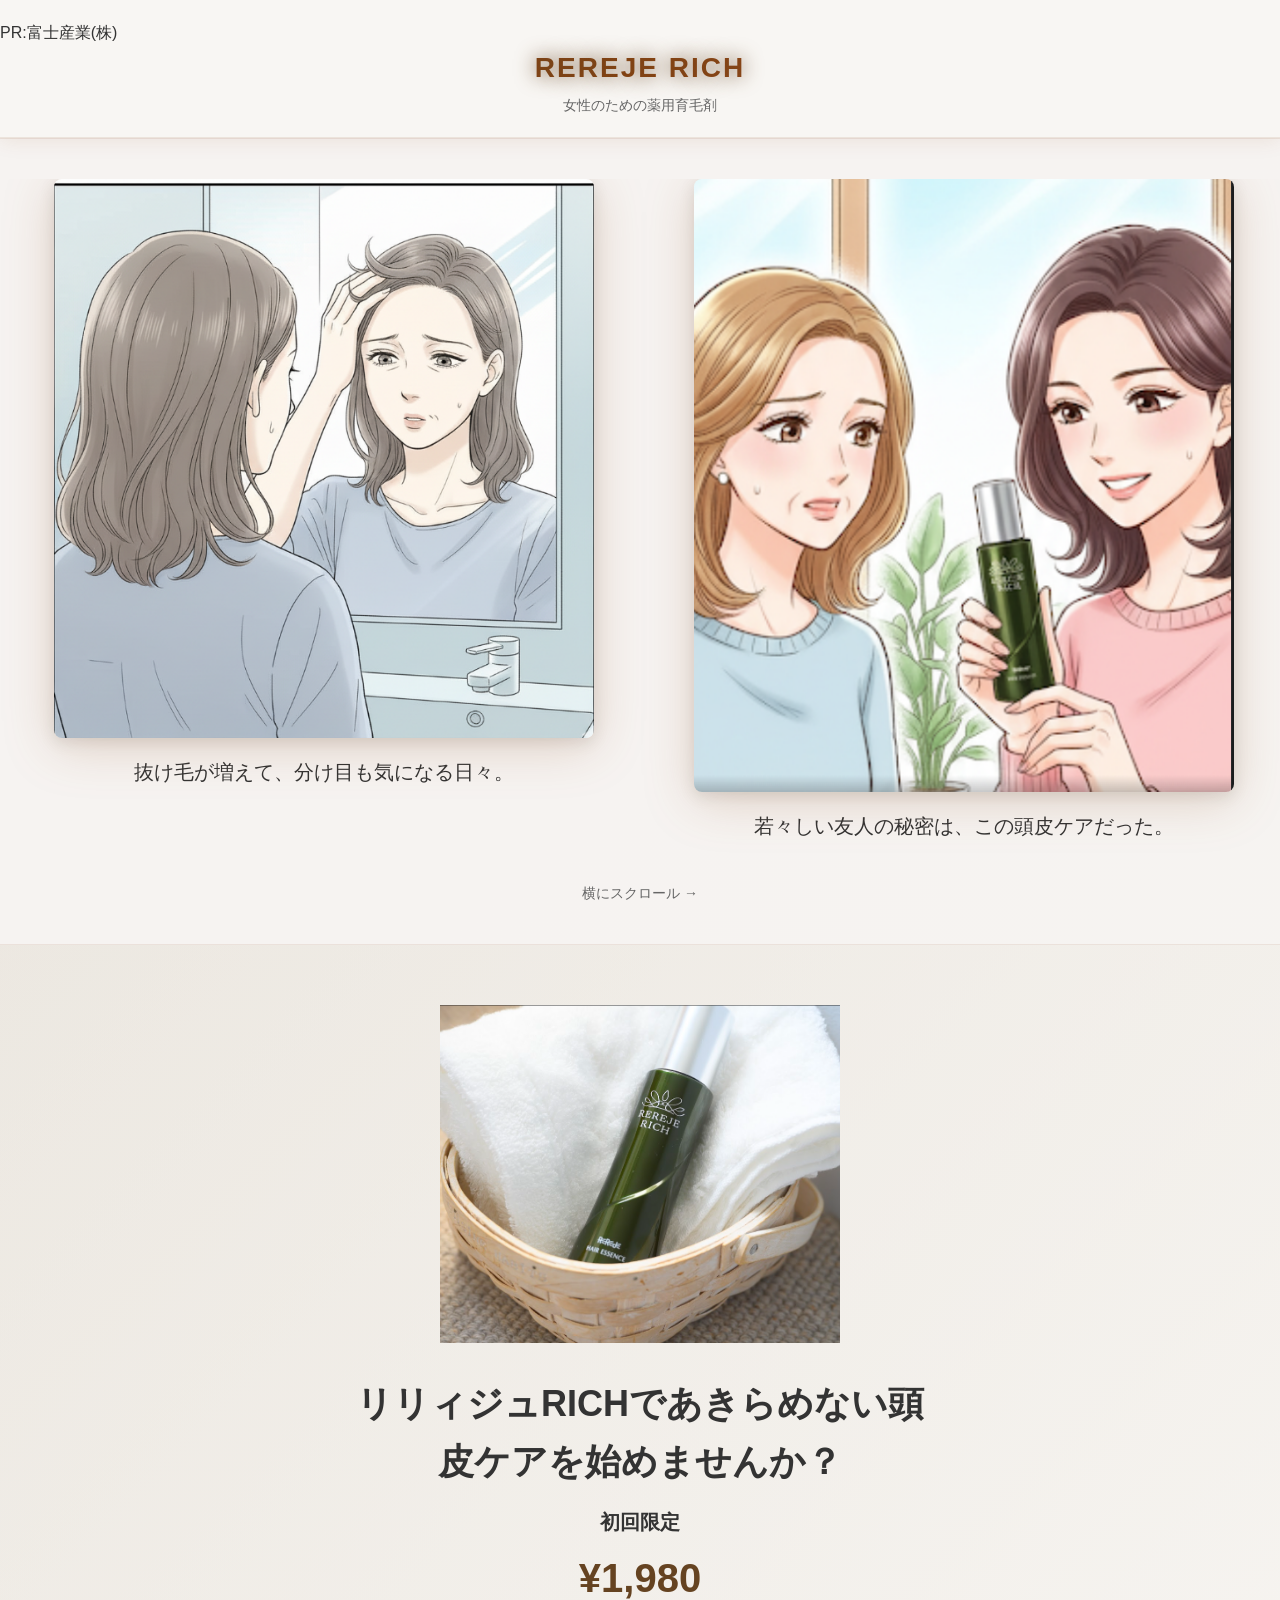
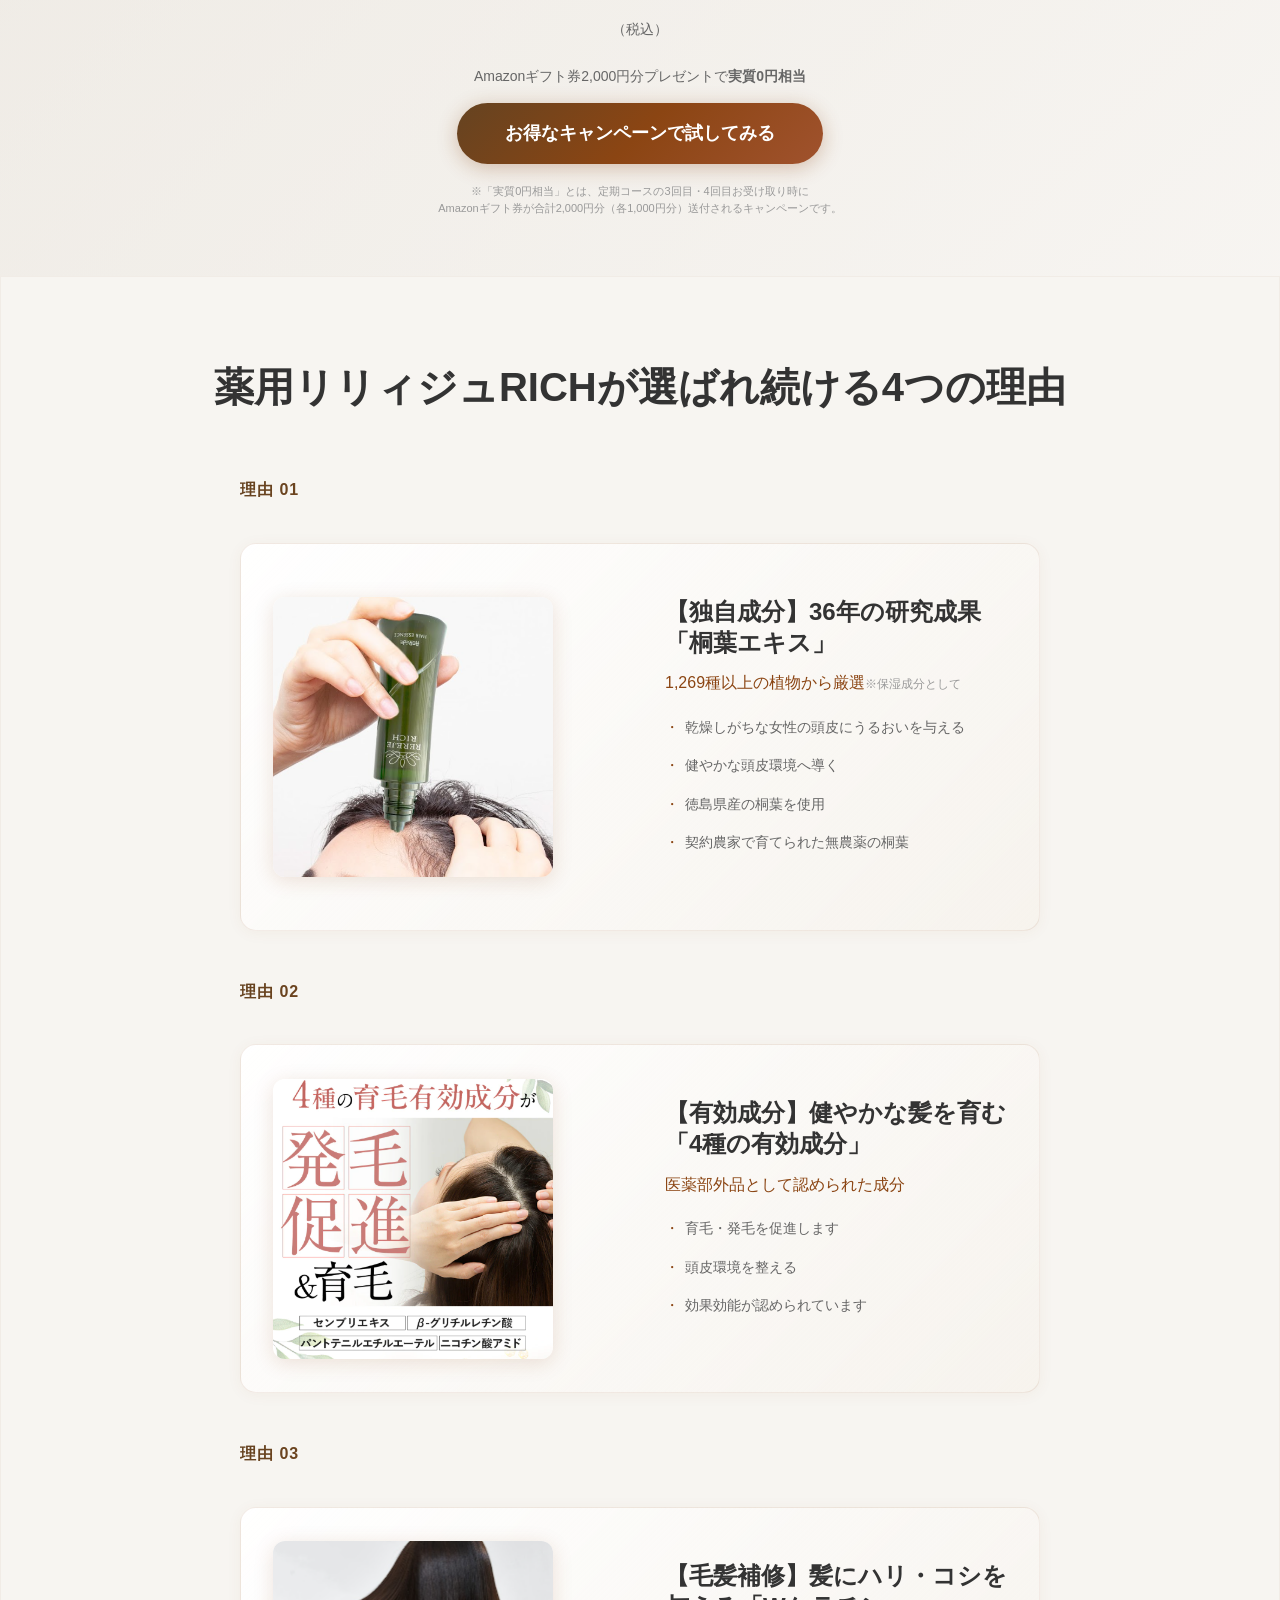
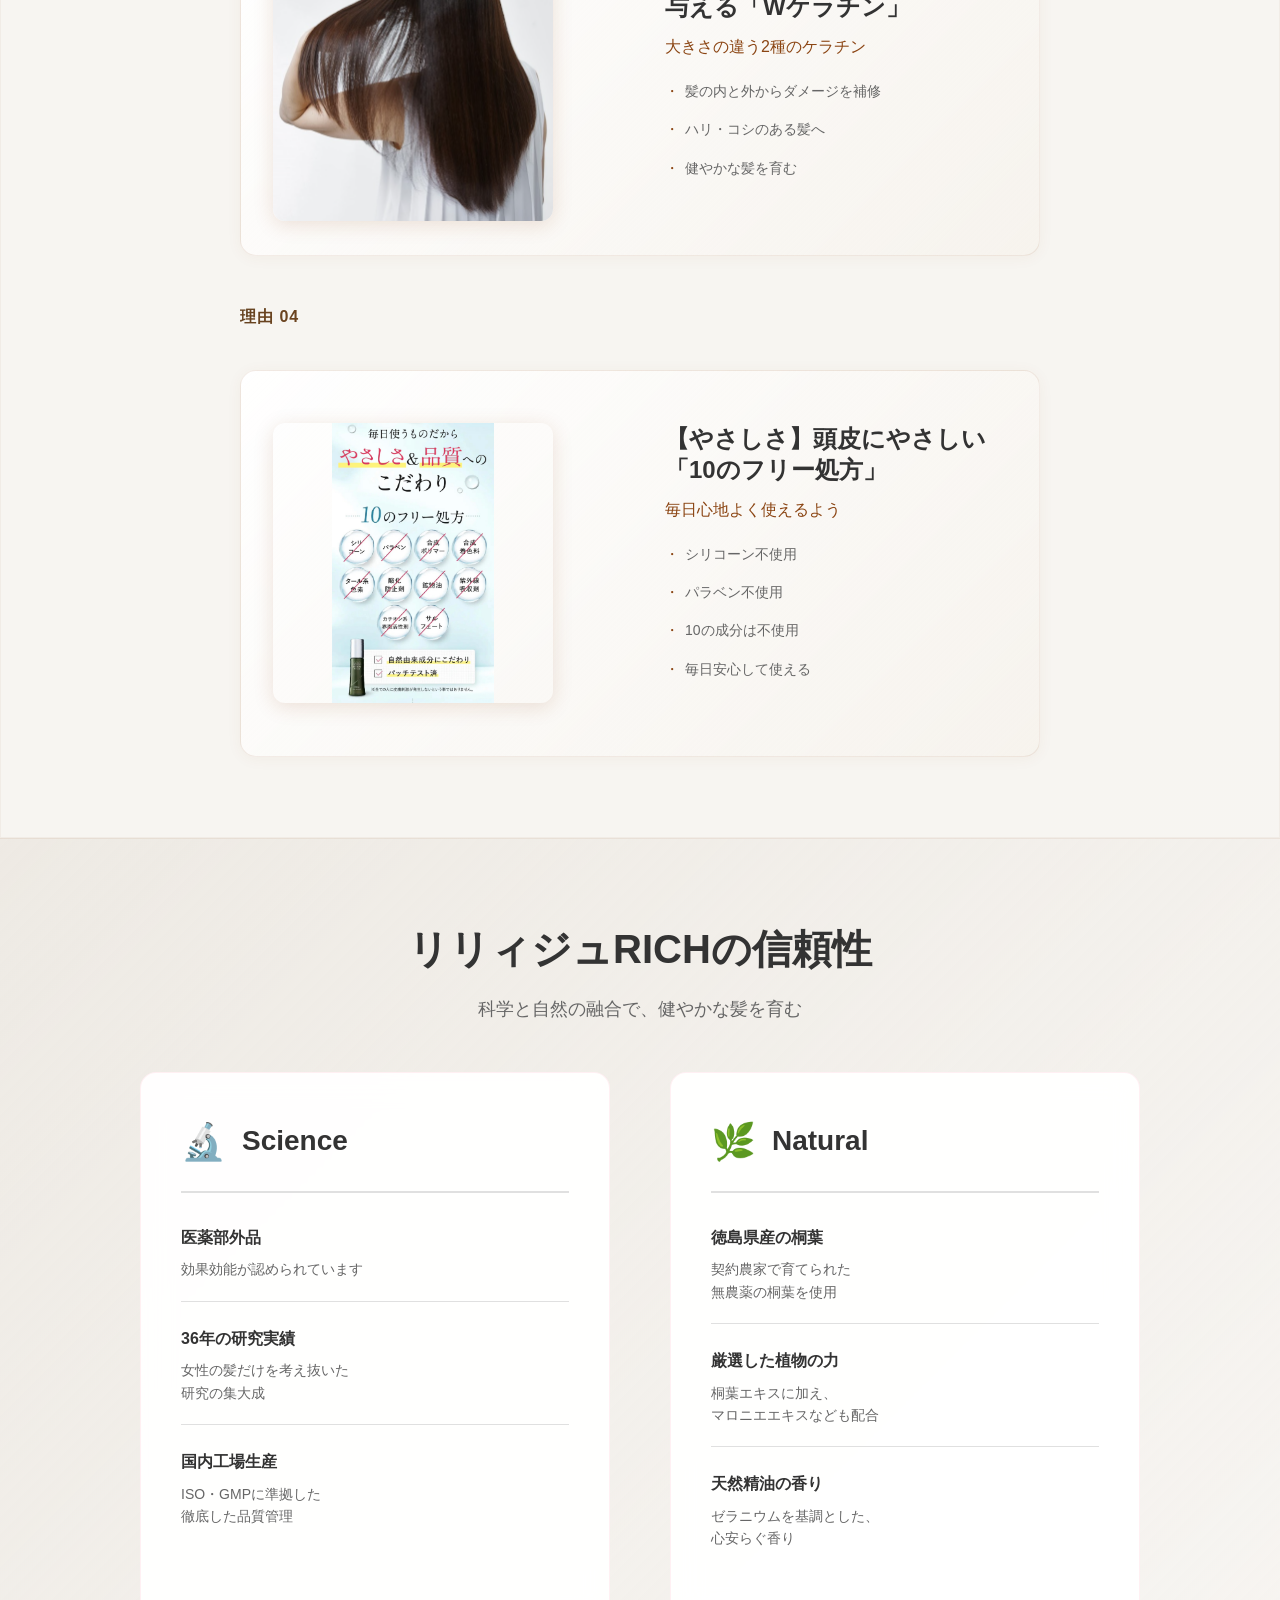
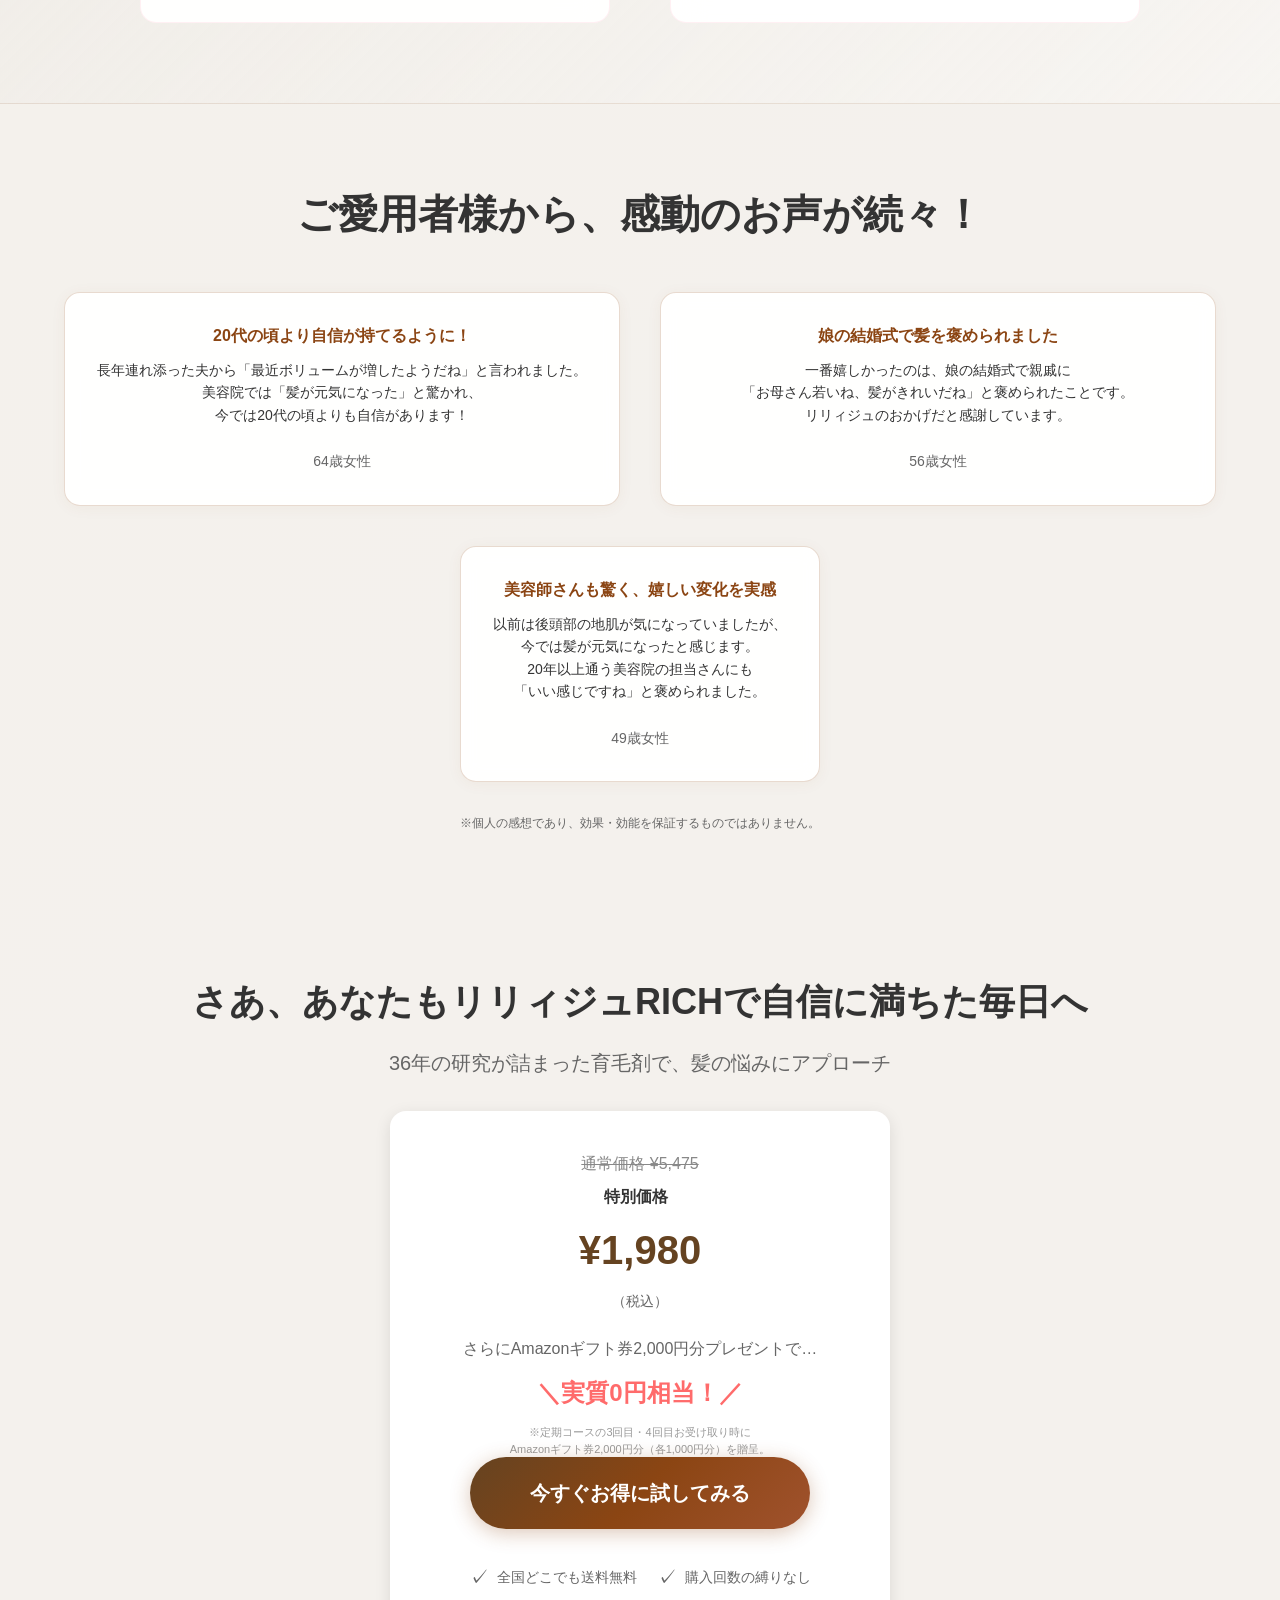
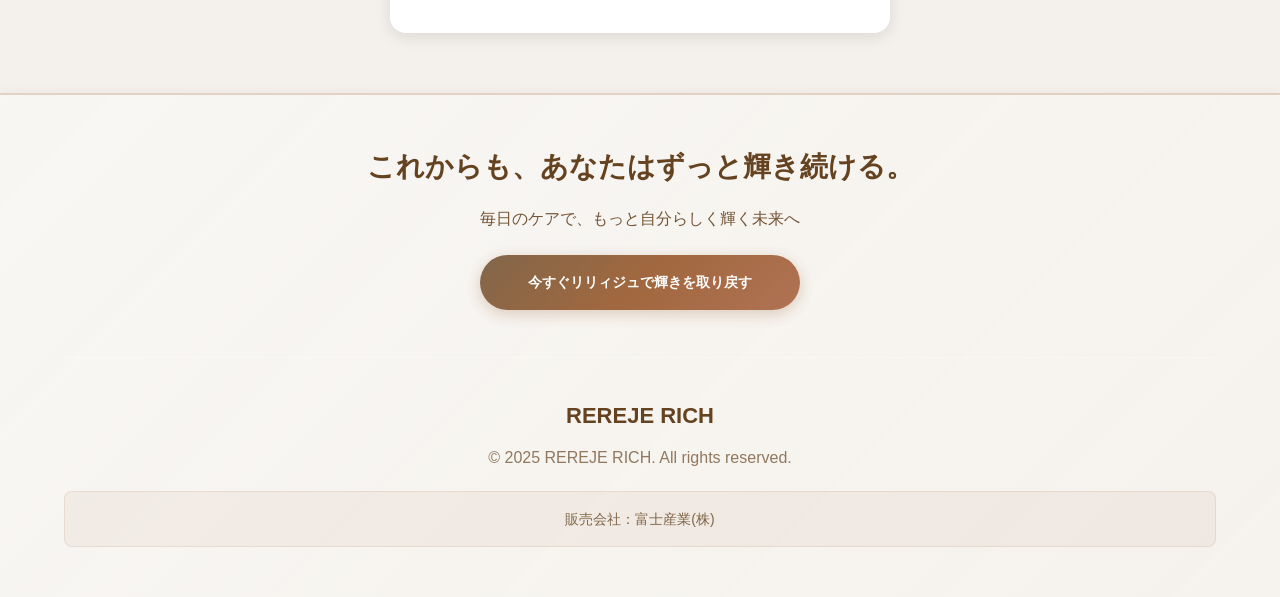
<file: xserver-upload/rereje-rich78-9/index.html>
<!doctype html>
<html lang="ja">
  
<!-- Mirrored from manga-jivl.vercel.app/ by HTTrack Website Copier/3.x [XR&CO'2014], Fri, 05 Sep 2025 06:02:24 GMT -->
<!-- Added by HTTrack --><meta http-equiv="content-type" content="text/html;charset=utf-8" /><!-- /Added by HTTrack -->
<head>
    <meta charset="UTF-8" />
    <meta name="viewport" content="width=device-width, initial-scale=1.0" />
    <title>REREJE RICH - 女性のための薬用育毛剤</title>
    <meta name="description" content="36年の研究から生まれた女性専用育毛剤。桐葉エキス配合で髪にハリ・コシを。初回限定1,980円。">

    <!-- OGP -->
    <meta property="og:title" content="REREJE RICH - 女性のための薬用育毛剤">
    <meta property="og:description" content="36年の研究から生まれた女性専用育毛剤。桐葉エキス配合で髪にハリ・コシを。">
    <meta property="og:type" content="website">
    
    
    <!-- Google Analytics -->
    <script async src="https://www.googletagmanager.com/gtag/js?id=GA_MEASUREMENT_ID"></script>
    <script>
      window.dataLayer = window.dataLayer || [];
      function gtag(){dataLayer.push(arguments);}
      gtag('js', new Date());
      gtag('config', 'GA_MEASUREMENT_ID');
    </script>
    
    <script type="module" crossorigin src="../rereje-rich78-common/assets/index-U9MFb4ym.js"></script>
    <link rel="stylesheet" crossorigin href="../rereje-rich78-common/assets/index-C6Zq50ZD.css">
    <style>
      /* Luxury Brown Color Palette */
      :root {
        --primary-gradient: linear-gradient(135deg, #8B4513, #A0522D, #CD853F);
        --secondary-gradient: linear-gradient(135deg, #F5E6D3, #E8D5C4, #DEB887);
        --accent-gradient: linear-gradient(135deg, #654321, #8B4513, #A0522D);
        --luxury-brown: #654321;
        --warm-brown: #8B4513;
        --soft-beige: #F5E6D3;
        --gold-accent: #DAA520;
      }

      /* Slightly Darker Elegant Background */
      body {
        background: linear-gradient(-45deg, #F8F6F3, #F5F2EE, #F0EDE8, #EAE5DD);
        background-size: 400% 400%;
        animation: gradientShift 25s ease infinite;
      }

      @keyframes gradientShift {
        0% { background-position: 0% 50%; }
        50% { background-position: 100% 50%; }
        100% { background-position: 0% 50%; }
      }

      /* Elegant Header with Warm Tone */
      .header {
        background: rgba(248, 246, 243, 0.98);
        backdrop-filter: blur(15px);
        box-shadow: 0 2px 20px rgba(139, 69, 19, 0.1);
        border-bottom: 1px solid rgba(139, 69, 19, 0.1);
      }

      .logo {
        background: var(--accent-gradient);
        -webkit-background-clip: text;
        -webkit-text-fill-color: transparent;
        background-clip: text;
        text-shadow: 0 0 20px var(--luxury-brown);
        animation: logoGlow 4s ease-in-out infinite alternate;
      }

      @keyframes logoGlow {
        from { filter: drop-shadow(0 0 3px var(--warm-brown)); }
        to { filter: drop-shadow(0 0 8px var(--gold-accent)); }
      }

      /* Floating Animation for Sections */
      .comic-scene, .testimonial-card, .product-step {
        animation: floatUp 0.8s ease-out forwards;
        opacity: 0;
        transform: translateY(30px);
      }

      .comic-scene:nth-child(1) { animation-delay: 0.1s; }
      .comic-scene:nth-child(2) { animation-delay: 0.2s; }
      .comic-scene:nth-child(3) { animation-delay: 0.3s; }
      .comic-scene:nth-child(4) { animation-delay: 0.4s; }
      .comic-scene:nth-child(5) { animation-delay: 0.5s; }

      @keyframes floatUp {
        to {
          opacity: 1;
          transform: translateY(0);
        }
      }

      /* Luxury CTA Buttons */
      .cta-button {
        background: var(--accent-gradient);
        position: relative;
        overflow: hidden;
        animation: pulse 3s infinite;
        box-shadow: 0 4px 20px rgba(139, 69, 19, 0.3);
      }

      .cta-button::before {
        content: '';
        position: absolute;
        top: 0;
        left: -100%;
        width: 100%;
        height: 100%;
        background: linear-gradient(90deg, transparent, rgba(255,255,255,0.3), transparent);
        transition: left 0.5s;
      }

      .cta-button:hover::before {
        left: 100%;
      }

      @keyframes pulse {
        0% { box-shadow: 0 4px 20px rgba(139, 69, 19, 0.3); }
        50% { box-shadow: 0 4px 30px rgba(218, 165, 32, 0.5); }
        100% { box-shadow: 0 4px 20px rgba(139, 69, 19, 0.3); }
      }

      /* Comic Viewer Enhancement */
      .comic-viewer {
        background: rgba(248, 246, 243, 0.9);
        position: relative;
        border-top: 1px solid rgba(139, 69, 19, 0.1);
        border-bottom: 1px solid rgba(139, 69, 19, 0.1);
      }

      .comic-scene img {
        transition: transform 0.3s ease, filter 0.3s ease;
        filter: drop-shadow(0 8px 25px rgba(139, 69, 19, 0.2));
      }

      .comic-scene img:hover {
        transform: scale(1.03);
        filter: drop-shadow(0 12px 35px rgba(218, 165, 32, 0.3));
      }

      /* Section Backgrounds - Balanced Tone & Accent */
      .products-section {
        background: rgba(248, 246, 243, 0.95);
        position: relative;
        border: 1px solid rgba(139, 69, 19, 0.05);
      }

      .science-section {
        background: linear-gradient(135deg, rgba(240, 237, 232, 0.4), rgba(248, 246, 243, 0.9));
        border-top: 1px solid rgba(139, 69, 19, 0.1);
        border-bottom: 1px solid rgba(139, 69, 19, 0.1);
      }

      .testimonials-section {
        background: rgba(245, 242, 238, 0.95);
      }

      /* Testimonial Cards Enhancement */
      .testimonial-card {
        background: rgba(255, 255, 255, 0.95);
        backdrop-filter: blur(10px);
        border: 1px solid rgba(139, 69, 19, 0.2);
        transition: transform 0.3s ease, box-shadow 0.3s ease;
      }

      .testimonial-card:hover {
        transform: translateY(-5px);
        box-shadow: 0 15px 35px rgba(139, 69, 19, 0.15);
      }

      /* Product Steps Animation */
      .product-step {
        transition: transform 0.3s ease;
      }

      .product-step:hover {
        transform: scale(1.02);
      }

      .step-number {
        background: var(--accent-gradient);
        -webkit-background-clip: text;
        -webkit-text-fill-color: transparent;
        background-clip: text;
        animation: shimmer 2s linear infinite;
      }

      @keyframes shimmer {
        0% { background-position: -200px 0; }
        100% { background-position: 200px 0; }
      }

      /* Scroll Indicator Enhancement */
      .scroll-indicator {
        animation: bounce 2s infinite, colorShift 3s ease-in-out infinite alternate;
      }

      @keyframes colorShift {
        from { color: var(--glow-pink); }
        to { color: var(--glow-purple); }
      }

      /* Science Section Enhancement */
      .science-column, .natural-column {
        background: rgba(255, 255, 255, 0.95);
        backdrop-filter: blur(15px);
        border: 1px solid rgba(255, 182, 193, 0.2);
        transition: transform 0.3s ease;
      }

      .science-column:hover, .natural-column:hover {
        transform: translateY(-10px);
      }

      /* Transparent Bubble Animations */
      .bubble-container {
        position: fixed;
        top: 0;
        left: 0;
        width: 100%;
        height: 100%;
        pointer-events: none;
        z-index: 1;
        overflow: hidden;
      }

      .bubble {
        position: absolute;
        border-radius: 50%;
        background: radial-gradient(circle at 30% 30%, rgba(255, 255, 255, 0.4), rgba(139, 69, 19, 0.1));
        animation: floatBubble linear infinite;
        opacity: 0.6;
      }

      .bubble:nth-child(1) { width: 40px; height: 40px; left: 10%; animation-duration: 8s; animation-delay: 0s; }
      .bubble:nth-child(2) { width: 20px; height: 20px; left: 20%; animation-duration: 6s; animation-delay: 1s; }
      .bubble:nth-child(3) { width: 60px; height: 60px; left: 35%; animation-duration: 10s; animation-delay: 2s; }
      .bubble:nth-child(4) { width: 30px; height: 30px; left: 50%; animation-duration: 7s; animation-delay: 3s; }
      .bubble:nth-child(5) { width: 50px; height: 50px; left: 70%; animation-duration: 9s; animation-delay: 4s; }
      .bubble:nth-child(6) { width: 25px; height: 25px; left: 85%; animation-duration: 5s; animation-delay: 5s; }

      @keyframes floatBubble {
        0% {
          bottom: -100px;
          transform: translateX(0) rotate(0deg);
          opacity: 0;
        }
        10% { opacity: 0.6; }
        90% { opacity: 0.6; }
        100% {
          bottom: 100vh;
          transform: translateX(-50px) rotate(360deg);
          opacity: 0;
        }
      }

      /* Water Ripple Effect */
      .ripple-effect {
        position: absolute;
        border-radius: 50%;
        background: radial-gradient(circle, rgba(218, 165, 32, 0.1) 0%, transparent 70%);
        animation: ripple 4s ease-out infinite;
        pointer-events: none;
      }

      @keyframes ripple {
        0% {
          width: 0;
          height: 0;
          opacity: 1;
        }
        100% {
          width: 300px;
          height: 300px;
          opacity: 0;
        }
      }

      /* Enhanced Footer with Better Visibility */
      .footer {
        background: linear-gradient(135deg, rgba(248, 246, 243, 0.98), rgba(245, 242, 238, 0.95));
        border-top: 2px solid rgba(139, 69, 19, 0.2);
        position: relative;
        padding: 50px 0 30px;
        box-shadow: 0 -2px 10px rgba(139, 69, 19, 0.05);
      }

      .footer-impact {
        text-align: center;
        margin-bottom: 40px;
        position: relative;
        z-index: 2;
      }

      .footer-title {
        font-size: 28px;
        font-weight: 600;
        color: var(--luxury-brown);
        margin-bottom: 16px;
      }

      .footer-message {
        font-size: 16px;
        color: rgba(101, 67, 33, 0.9);
        margin-bottom: 24px;
        line-height: 1.6;
      }

      .footer-button {
        background: var(--accent-gradient);
        font-size: 18px;
        padding: 16px 48px;
        box-shadow: 0 4px 15px rgba(139, 69, 19, 0.3);
        color: #FFFFFF;
        font-weight: 600;
        transition: all 0.3s ease;
      }

      .footer-button:hover {
        transform: translateY(-2px);
        box-shadow: 0 6px 20px rgba(139, 69, 19, 0.4);
      }

      .footer-info {
        text-align: center;
        border-top: 1px solid rgba(255, 255, 255, 0.3);
        padding-top: 40px;
        position: relative;
        z-index: 2;
      }

      .footer-brand {
        font-size: 22px;
        font-weight: 600;
        color: var(--luxury-brown);
        margin-bottom: 12px;
      }

      .footer-copyright {
        color: rgba(101, 67, 33, 0.7);
        margin-bottom: 20px;
      }

      .footer-nav {
        display: flex;
        justify-content: center;
        gap: 32px;
        flex-wrap: wrap;
      }

      .footer-nav a {
        color: rgba(101, 67, 33, 0.8);
        transition: color 0.3s ease;
      }

      .footer-nav a:hover {
        color: var(--luxury-brown);
      }

      /* Products Detail Width Constraint */
      .products-detail {
        max-width: 800px;
      }

      /* Feature Sections Standardization */
      .product-step {
        min-height: 300px;
        display: flex;
        flex-direction: column;
        justify-content: flex-start;
      }

      .product-content {
        flex: 1;
        display: flex;
        align-items: center;
        gap: 32px;
        min-height: 250px;
      }

      .product-content img {
        width: 280px;
        height: auto;
        max-height: 280px;
        object-fit: contain;
        border-radius: 12px;
        flex-shrink: 0;
        box-shadow: 0 4px 20px rgba(139, 69, 19, 0.15);
      }

      /* Specific adjustments for feature images */
      .product-step:nth-child(1) .product-content img,
      .product-step:nth-child(3) .product-content img {
        object-fit: cover;
        object-position: center;
      }

      .product-step:nth-child(2) .product-content img {
        object-fit: cover;
        object-position: center bottom;
      }

      .product-info {
        flex: 1;
        padding: 20px 0 20px 80px;
      }

      .product-info h3 {
        font-size: 24px;
        margin-bottom: 12px;
        line-height: 1.3;
      }

      .product-concept {
        font-size: 16px;
        margin-bottom: 20px;
        font-weight: 500;
      }

      .product-features {
        margin-bottom: 16px;
      }

      .product-features li {
        font-size: 14px;
        line-height: 1.6;
        margin-bottom: 8px;
      }

      .product-note {
        margin-top: 16px;
        font-style: italic;
      }

      .step-number {
        margin-bottom: 20px;
        font-size: 16px;
      }

      /* Mobile Responsive for Features */
      @media (max-width: 768px) {
        .product-content {
          flex-direction: column;
          text-align: center;
          min-height: auto;
          gap: 20px;
        }

        .product-content img {
          width: 240px;
          height: auto;
          max-height: 240px;
          margin: 0 auto;
        }

        .product-step {
          min-height: auto;
        }

        .product-info {
          padding: 20px 0;
        }

        .product-info h3 {
          font-size: 20px;
        }
      }

      /* Mobile Responsive Enhancements */
      @media (max-width: 768px) {
        /* 全体のモバイル調整 */
        body {
          overflow-x: hidden;
          width: 100%;
          margin: 0;
          padding: 0;
        }
        
        * {
          box-sizing: border-box;
        }
        
        .logo {
          font-size: 24px;
        }
        
        .comic-scene img {
          border-radius: 12px;
        }
        
        .cta-button {
          width: 90%;
          max-width: 300px;
        }

        /* ヘッダーの調整 */
        .header {
          padding: 16px 0;
          width: 100%;
          margin: 0;
        }

      /* PRラベル */
      .pr-label {
        position: absolute;
        top: 20px;
        right: 20px;
        background: rgba(248, 246, 243, 0.6);
        color: rgba(101, 67, 33, 0.5);
        padding: 8px 16px;
        border-radius: 20px;
        font-size: 12px;
        font-weight: 400;
        letter-spacing: 0.3px;
        border: 1px solid rgba(139, 69, 19, 0.15);
        box-shadow: 0 2px 8px rgba(139, 69, 19, 0.05);
        z-index: 100;
        backdrop-filter: blur(10px);
        opacity: 0.7;
      }


        /* コミックセクションのモバイル最適化 */
        .comic-viewer {
          padding: 24px 0;
        }

        .comic-scene {
          margin-bottom: 32px;
        }

        .narration {
          font-size: 16px;
          padding: 0 16px;
          line-height: 1.8;
          margin-bottom: 8px;
        }

        /* CTAセクションの調整 */
        .cta-section {
          padding: 40px 0;
        }

        .cta-section h2 {
          font-size: 24px;
          line-height: 1.4;
          margin-bottom: 20px;
          padding: 0 16px;
        }

        .product-image {
          max-width: 300px;
          margin-bottom: 24px;
        }

        .price {
          margin-bottom: 20px;
        }

        .special {
          font-size: 28px;
        }

        .benefits {
          gap: 12px;
          margin-top: 20px;
          padding: 0 16px;
        }

        .benefits li {
          font-size: 12px;
          padding: 6px 12px;
        }

        /* 商品説明セクション */
        .products-section {
          padding: 50px 0;
        }

        .section-title {
          font-size: 22px;
          margin-bottom: 32px;
          padding: 0 16px;
          line-height: 1.4;
        }

        .products-detail {
          gap: 32px;
        }

        .product-content {
          padding: 24px 16px;
          gap: 20px;
        }

        .product-info {
          padding: 16px 0;
          text-align: center;
        }

        .product-info ul {
          text-align: center;
        }

        .product-info h3 {
          font-size: 20px;
          margin-bottom: 8px;
        }

        .product-concept {
          font-size: 14px;
          margin-bottom: 16px;
        }

        .product-features {
          margin-bottom: 20px;
        }

        .product-features li {
          font-size: 13px;
          line-height: 1.5;
          padding-left: 12px;
          margin-bottom: 6px;
          position: relative;
        }

        .product-features li:before {
          content: "・";
          position: absolute;
          left: 0;
          top: 0;
          color: var(--primary-color);
          font-weight: 500;
        }

        /* サイエンスセクション */
        .science-section {
          padding: 50px 0;
        }

        .science-column, .natural-column {
          padding: 24px 20px;
        }

        .column-header h3 {
          font-size: 24px;
        }

        .feature-items h4 {
          font-size: 15px;
        }

        .feature-items p {
          font-size: 13px;
        }

        /* お客様の声セクション */
        .testimonials-section {
          padding: 50px 0;
        }

        .testimonial-card {
          padding: 24px 20px;
        }

        .before p, .after p {
          font-size: 13px;
        }

        .user-info .comment {
          font-size: 15px;
        }

        /* フッター */
        .footer {
          padding: 32px 0;
        }

        .footer-title {
          font-size: 28px;
          margin-bottom: 12px;
        }

        .footer-message {
          font-size: 16px;
          margin-bottom: 24px;
          padding: 0 16px;
        }

        .footer-button {
          font-size: 18px;
          padding: 16px 40px;
        }

        .footer nav {
          gap: 16px;
          margin-top: 16px;
        }

        /* ページ全体の余白調整 */
        .container {
          padding: 0 16px !important;
          margin: 0 auto !important;
          width: 100% !important;
          max-width: 100% !important;
          box-sizing: border-box !important;
        }
        
        /* 全セクションの幅とマージン調整 */
        section {
          width: 100% !important;
          margin: 0 !important;
          padding-left: 0 !important;
          padding-right: 0 !important;
          box-sizing: border-box !important;
        }

        /* CTA boxのモバイル調整 */
        .cta-box {
          padding: 32px 20px;
        }

        .guarantees {
          gap: 16px;
        }

        .guarantee-item {
          font-size: 12px;
        }
      }

      /* さらに小さなスマホ向け（375px以下） */
      @media (max-width: 375px) {
        .container {
          padding: 0 12px;
        }

        .logo {
          font-size: 22px;
        }

        .cta-section h2 {
          font-size: 20px;
        }

        .special {
          font-size: 24px;
        }

        .section-title {
          font-size: 20px;
        }

        .product-content {
          padding: 20px 12px;
        }

        .product-features li {
          font-size: 12px;
          padding-left: 14px;
          margin-bottom: 4px;
        }

        .testimonial-card {
          padding: 20px 16px;
        }

        .footer-button {
          font-size: 16px;
          padding: 14px 32px;
        }
      }

      /* Loading Animation */
      @keyframes fadeIn {
        from { opacity: 0; }
        to { opacity: 1; }
      }

      .container > * {
        animation: fadeIn 1s ease-out;
      }

      /* New Review Format Styles */
      .review-content {
        margin-bottom: 24px;
      }

      .review-title {
        font-size: 16px;
        font-weight: 600;
        color: var(--primary-color);
        margin-bottom: 12px;
        line-height: 1.4;
      }

      .review-text {
        font-size: 14px;
        color: var(--text-primary);
        line-height: 1.6;
        margin: 0;
      }

      /* Testimonial Grid Layout */
      .testimonials-grid {
        display: grid;
        grid-template-columns: 1fr 1fr;
        grid-template-rows: auto auto;
        gap: 40px;
        max-width: 1200px;
        margin: 0 auto 32px;
      }

      .testimonial-left {
        grid-column: 1;
        grid-row: 1;
      }

      .testimonial-right {
        grid-column: 2;
        grid-row: 1;
      }

      .testimonial-center {
        grid-column: 1 / 3;
        grid-row: 2;
        max-width: 600px;
        margin: 0 auto;
      }

      @media (max-width: 768px) {
        .testimonials-grid {
          grid-template-columns: 1fr;
          grid-template-rows: auto auto auto;
          gap: 32px;
        }

        .testimonial-left,
        .testimonial-right,
        .testimonial-center {
          grid-column: 1;
        }

        .testimonial-left {
          grid-row: 1;
        }

        .testimonial-right {
          grid-row: 2;
        }

        .testimonial-center {
          grid-row: 3;
          max-width: 100%;
        }

        .review-title {
          font-size: 15px;
        }

        .review-text {
          font-size: 13px;
        }

        /* モバイル版で特定の改行を調整（漫画ナレーションは除く） */
        .section-subtitle br {
          display: none;
        }
        
        /* モバイルでの文字途切れ防止 */
        .section-subtitle {
          padding: 0 24px !important;
          font-size: 12px !important;
          line-height: 1.4 !important;
          text-align: center !important;
          max-width: 100% !important;
          width: 100% !important;
          margin: 0 auto !important;
          box-sizing: border-box !important;
          word-wrap: break-word !important;
          hyphens: auto !important;
          overflow-wrap: break-word !important;
        }

        .footer-title br {
          display: none;
        }

        .footer-message br {
          display: none;
        }

        /* 漫画ナレーションの改行は常に保持 */
        .narration br {
          display: inline !important;
        }

        /* 漫画ナレーションのモバイル最適化 */
        .narration {
          text-align: center;
          line-height: 1.8;
          font-size: 16px;
          padding: 0 16px;
          margin-bottom: 8px;
        }

        .section-subtitle {
          line-height: 1.6;
        }

        .footer-title {
          line-height: 1.4;
        }

        .footer-message {
          line-height: 1.6;
        }

        /* CTAボタンの改行調整 */
        .footer-button br {
          display: none;
        }

        /* PRラベルのモバイル調整 */
        .pr-label {
          top: 10px;
          right: 10px;
          font-size: 11px;
          padding: 6px 12px;
        }
      }

      /* お客様の声のテキスト配置調整 */
      .testimonial-left .review-text,
      .testimonial-right .review-text {
        text-align: center;
      }

      .testimonial-center .review-text {
        text-align: center;
      }

      /* タイトルも本文と同じ配置に統一 */
      .testimonial-left .review-title,
      .testimonial-right .review-title {
        text-align: center;
      }

      .testimonial-center .review-title {
        text-align: center;
      }

      /* プロフィール（年代女性）の中央配置 */
      .testimonial-left .profile,
      .testimonial-right .profile {
        text-align: center;
      }

      .testimonial-center .profile {
        text-align: center;
      }

      /* モバイル専用レイアウト修正 */
      @media (max-width: 768px) {
        /* 基本レイアウト */
        body {
          margin: 0;
          padding: 0;
          width: 100%;
          overflow-x: hidden;
        }
        
        .container {
          width: 100%;
          max-width: 100%;
          margin: 0 auto;
          padding: 0 16px;
          box-sizing: border-box;
        }
        
        /* 中央配置の強制 */
        .section-title,
        .section-subtitle {
          text-align: center;
          margin: 0 auto;
          width: 100%;
        }
        
        /* testimonialsセクション修正 */
        .testimonials-section {
          width: 100%;
          padding: 50px 0;
        }
        
        .testimonials-section .container {
          width: 100%;
          max-width: 100%;
          margin: 0 auto;
          padding: 0 16px;
          box-sizing: border-box;
        }
        
        .testimonials-grid {
          display: flex;
          flex-direction: column;
          gap: 20px;
          width: 100%;
          margin: 0 auto;
          padding: 0;
        }
        
        .testimonial-card {
          width: 100%;
          max-width: 100%;
          margin: 0 auto;
          padding: 24px 16px;
          box-sizing: border-box;
          text-align: center;
        }
        
        /* CTAとフッター */
        .cta-section,
        .footer {
          width: 100%;
          text-align: center;
          padding-left: 0;
          padding-right: 0;
        }
        
        .cta-section .container,
        .footer .container {
          width: 100%;
          max-width: 100%;
          margin: 0 auto;
          padding: 0 16px;
          box-sizing: border-box;
        }
        
        /* 全てのセクションで左右余白を統一 */
        .cta-section,
        .footer,
        .products-section,
        .science-section {
          width: 100%;
          margin: 0;
          padding-left: 0;
          padding-right: 0;
        }
        
        .cta-section .container,
        .footer .container,
        .products-section .container,
        .science-section .container {
          width: 100%;
          max-width: 100%;
          margin: 0 auto;
          padding-left: 16px;
          padding-right: 16px;
          box-sizing: border-box;
        }
      }

      /* モバイル専用改行 */
      .br-mobile {
        display: none;
      }

      @media (max-width: 768px) {
        .br-mobile {
          display: inline;
        }
      }
    </style>
  </head>
  <body>
    <div id="app">
      <!-- 透明感アニメーション要素 -->
      <div class="bubble-container">
        <div class="bubble"></div>
        <div class="bubble"></div>
        <div class="bubble"></div>
        <div class="bubble"></div>
        <div class="bubble"></div>
        <div class="bubble"></div>
      </div>

      <!-- ヘッダー -->
      <header class="header">
        <div class="pr-label">PR:富士産業(株)</div>
        <div class="container">
          <h1 class="logo">REREJE RICH</h1>
          <p class="tagline">女性のための薬用育毛剤</p>
        </div>
      </header>

      <!-- 漫画ビューワー -->
      <section class="comic-viewer">
        <div class="comic-container">
          <figure class="comic-scene">
            <img src="../rereje-rich78-common/manga/01.png" alt="抜け毛や髪のボリュームダウンの悩み" loading="lazy" />
            <figcaption>
              <p class="narration">抜け毛が増えて、分け目も気になる日々。</p>
            </figcaption>
          </figure>

          <figure class="comic-scene">
            <img src="../rereje-rich78-common/manga/02.png" alt="友人からリリィジュを教えてもらう" loading="lazy" />
            <figcaption>
              <p class="narration">若々しい友人の秘密は、この頭皮ケアだった。</p>
            </figcaption>
          </figure>

          <figure class="comic-scene">
            <img src="../rereje-rich78-common/manga/03.png" alt="リリィジュでケア" loading="lazy" />
            <figcaption>
              <p class="narration">液だれしにくいから、<br class="br-mobile">サッと手軽に30秒ケア。<br><span style="font-size: 0.75em; color: #999; font-weight: 300;">※1日2回朝晩使用</span></p>
            </figcaption>
          </figure>

          <figure class="comic-scene">
            <img src="../rereje-rich78-common/manga/04.png" alt="効果実感" loading="lazy" />
            <figcaption>
              <p class="narration">続けるうちに、ハリ・コシ実感。<br class="br-mobile">毎日がもっと楽しく！</p>
            </figcaption>
          </figure>

          <figure class="comic-scene">
            <img src="../rereje-rich78-common/manga/05.png" alt="自信を取り戻す" loading="lazy" />
            <figcaption>
              <p class="narration">あなたの髪も、きっと変われる。<br class="br-mobile">リリィジュRICHで。</p>
            </figcaption>
          </figure>
        </div>
        
        <!-- スクロールインジケーター（PC用） -->
        <div class="scroll-indicator desktop-only">
          <span>横にスクロール →</span>
        </div>
      </section>

      <!-- CTA（初回） -->
      <section class="cta-section primary">
        <div class="container">
          <div class="cta-content">
            <img src="../rereje-rich78-common/products/main-product.png" alt="リリィジュRICH" class="product-image" loading="lazy">
            <h2>リリィジュRICHで<br class="br-mobile">あきらめない<br class="br-mobile">頭皮ケアを始めませんか？</h2>
            <p class="price">
              <span class="trial-label">初回限定</span>
              <span class="special">¥1,980</span>
              <span class="tax">（税込）</span>
            </p>
            <p style="font-size: 14px; color: #666; margin: 8px 0 16px;">Amazonギフト券2,000円分プレゼントで<br class="br-mobile"><strong>実質0円相当</strong></p>
            <a href="https://sf-system.jp/link.php?i=pi6fq1qhh6px&m=mi6fo3sxn5jm" class="cta-button" data-ga-event="cta_click" data-ga-label="top">
              お得なキャンペーンで試してみる
            </a>
            <p style="font-size: 11px; color: #999; margin-top: 12px; line-height: 1.5;">※「実質0円相当」とは、定期コースの3回目・4回目お受け取り時に<br>Amazonギフト券が合計2,000円分（各1,000円分）<br class="br-mobile">送付されるキャンペーンです。</p>
          </div>
        </div>
      </section>

      <!-- 商品説明 -->
      <section class="products-section">
        <div class="container">
          <div class="routine-header">
            <h2 class="section-title">薬用リリィジュRICHが<br class="br-mobile">選ばれ続ける4つの理由</h2>
          </div>
          
          <div class="products-detail">
            <article class="product-step">
              <div class="step-number">理由 01</div>
              <div class="product-content">
                <img src="../rereje-rich78-common/products/feature01.png" alt="36年の研究成果 桐葉エキス" loading="lazy">
                <div class="product-info">
                  <h3>【独自成分】36年の研究成果<br class="br-mobile">「桐葉エキス」</h3>
                  <p class="product-concept">1,269種以上の植物から厳選<span style="font-size: 0.75em; color: #999; font-weight: 300;">※保湿成分として</span></p>
                  <ul class="product-features">
                    <li>乾燥しがちな女性の頭皮にうるおいを与える</li>
                    <li>健やかな頭皮環境へ導く</li>
                    <li>徳島県産の桐葉を使用</li>
                    <li>契約農家で育てられた無農薬の桐葉</li>
                  </ul>
                </div>
              </div>
            </article>

            <article class="product-step">
              <div class="step-number">理由 02</div>
              <div class="product-content">
                <img src="../rereje-rich78-common/products/feature02.png" alt="4種の有効成分" loading="lazy">
                <div class="product-info">
                  <h3>【有効成分】健やかな髪を育む<br class="br-mobile">「4種の有効成分」</h3>
                  <p class="product-concept">医薬部外品として認められた成分</p>
                  <ul class="product-features">
                    <li>育毛・発毛を促進します</li>
                    <li>頭皮環境を整える</li>
                    <li>効果効能が認められています</li>
                  </ul>
                </div>
              </div>
            </article>

            <article class="product-step">
              <div class="step-number">理由 03</div>
              <div class="product-content">
                <img src="../rereje-rich78-common/products/feature03.png" alt="Wケラチン配合" loading="lazy">
                <div class="product-info">
                  <h3>【毛髪補修】髪にハリ・コシを与える「Wケラチン」</h3>
                  <p class="product-concept">大きさの違う2種のケラチン</p>
                  <ul class="product-features">
                    <li>髪の内と外からダメージを補修</li>
                    <li>ハリ・コシのある髪へ</li>
                    <li>健やかな髪を育む</li>
                  </ul>
                </div>
              </div>
            </article>

            <article class="product-step">
              <div class="step-number">理由 04</div>
              <div class="product-content">
                <img src="../rereje-rich78-common/products/feature04.jpg" alt="10のフリー処方" loading="lazy">
                <div class="product-info">
                  <h3>【やさしさ】頭皮にやさしい<br class="br-mobile">「10のフリー処方」</h3>
                  <p class="product-concept">毎日心地よく使えるよう</p>
                  <ul class="product-features">
                    <li>シリコーン不使用</li>
                    <li>パラベン不使用</li>
                    <li>10の成分は不使用</li>
                    <li>毎日安心して使える</li>
                  </ul>
                </div>
              </div>
            </article>
          </div>
        </div>
      </section>

      <!-- Science × Natural -->
      <section class="science-section">
        <div class="container">
          <h2 class="section-title">リリィジュRICHの信頼性</h2>
          <p class="section-subtitle">科学と自然の融合で、<br class="br-mobile">健やかな髪を育む</p>

          <div class="science-natural-grid">
            <div class="science-column">
              <div class="column-header">
                <span class="column-icon">🔬</span>
                <h3>Science</h3>
              </div>
              <ul class="feature-items">
                <li>
                  <h4>医薬部外品</h4>
                  <p>効果効能が認められています</p>
                </li>
                <li>
                  <h4>36年の研究実績</h4>
                  <p>女性の髪だけを考え抜いた<br>研究の集大成</p>
                </li>
                <li>
                  <h4>国内工場生産</h4>
                  <p>ISO・GMPに準拠した<br>徹底した品質管理</p>
                </li>
              </ul>
            </div>

            <div class="natural-column">
              <div class="column-header">
                <span class="column-icon">🌿</span>
                <h3>Natural</h3>
              </div>
              <ul class="feature-items">
                <li>
                  <h4>徳島県産の桐葉</h4>
                  <p>契約農家で育てられた<br>無農薬の桐葉を使用</p>
                </li>
                <li>
                  <h4>厳選した植物の力</h4>
                  <p>桐葉エキスに加え、<br>マロニエエキスなども配合</p>
                </li>
                <li>
                  <h4>天然精油の香り</h4>
                  <p>ゼラニウムを基調とした、<br>心安らぐ香り</p>
                </li>
              </ul>
            </div>
          </div>
        </div>
      </section>

      <!-- お客様の声 -->
      <section class="testimonials-section">
        <div class="container">
          <h2 class="section-title">ご愛用者様から、<br class="br-mobile">感動のお声が続々！</h2>

          <div class="testimonials-grid">
            <article class="testimonial-card testimonial-left">
              <div class="review-content">
                <h3 class="review-title">20代の頃より自信が持てるように！</h3>
                <p class="review-text">長年連れ添った夫から「最近ボリュームが<br class="br-mobile">増したようだね」と言われました。<br>美容院では「髪が元気になった」と驚かれ、<br>今では20代の頃よりも自信があります！</p>
              </div>
              <div class="user-info">
                <p class="profile">64歳女性</p>
              </div>
            </article>

            <article class="testimonial-card testimonial-right">
              <div class="review-content">
                <h3 class="review-title">娘の結婚式で髪を褒められました</h3>
                <p class="review-text">一番嬉しかったのは、娘の結婚式で親戚に<br>「お母さん若いね、髪がきれいだね」<br class="br-mobile">と褒められたことです。<br>リリィジュのおかげだと感謝しています。</p>
              </div>
              <div class="user-info">
                <p class="profile">56歳女性</p>
              </div>
            </article>

            <article class="testimonial-card testimonial-center">
              <div class="review-content">
                <h3 class="review-title">美容師さんも驚く、嬉しい変化を実感</h3>
                <p class="review-text">以前は後頭部の地肌が気になっていましたが、<br>今では髪が元気になったと感じます。<br>20年以上通う美容院の担当さんにも<br>「いい感じですね」と褒められました。</p>
              </div>
              <div class="user-info">
                <p class="profile">49歳女性</p>
              </div>
            </article>

          </div>
          
          <p class="disclaimer">※個人の感想であり、効果・効能を保証するものではありません。</p>
        </div>
      </section>

      <!-- 最終CTA -->
      <section class="cta-section final">
        <div class="ripple-effect" style="top: 20%; left: 10%; animation-delay: 1s;"></div>
        <div class="ripple-effect" style="top: 60%; left: 80%; animation-delay: 3s;"></div>
        <div class="container">
          <h2>さあ、あなたも<br class="br-mobile">リリィジュRICHで<br class="br-mobile">自信に満ちた毎日へ</h2>
          <p class="lead">36年の研究が詰まった育毛剤で、<br class="br-mobile">髪の悩みにアプローチ</p>

          <div class="cta-box">
            <div class="price-section">
              <p class="regular-price" style="font-size: 16px; color: #888; text-decoration: line-through; margin-bottom: 8px;">通常価格 ¥5,475</p>
              <p class="price">
                <span class="trial-label" style="font-size: 16px; margin-right: 8px;">特別価格</span>
                <span class="special">¥1,980</span>
                <span class="tax">（税込）</span>
              </p>
              <p style="font-size: 16px; color: #666; margin: 12px 0;">さらにAmazonギフト券<br class="br-mobile">2,000円分プレゼントで…</p>
              <p style="font-size: 24px; font-weight: bold; color: #FF6B6B; margin: 8px 0;">＼実質0円相当！／</p>
              <p style="font-size: 11px; color: #999; margin-top: 12px; line-height: 1.5;">※定期コースの3回目・4回目お受け取り時に<br>Amazonギフト券2,000円分（各1,000円分）を贈呈。</p>
            </div>

            <a href="https://sf-system.jp/link.php?i=pi6fq1qhh6px&m=mi6fo3sxn5jm" class="cta-button large" data-ga-event="cta_click" data-ga-label="bottom">
              今すぐお得に試してみる
            </a>

            <div class="guarantees">
              <div class="guarantee-item">
                <span class="icon">✓</span>
                <span>全国どこでも送料無料</span>
              </div>
              <div class="guarantee-item">
                <span class="icon">✓</span>
                <span>購入回数の縛りなし</span>
              </div>
            </div>
          </div>
        </div>
      </section>

      <!-- インパクトフッター -->
      <footer class="footer">
        <div class="container">
          <div class="footer-impact">
            <h3 class="footer-title">これからも、<br class="br-mobile">あなたはずっと<br class="br-mobile">輝き続ける。</h3>
            <p class="footer-message">毎日のケアで、<br class="br-mobile">もっと自分らしく<br class="br-mobile">輝く未来へ</p>
            <div class="footer-cta">
              <a href="https://sf-system.jp/link.php?i=pi6fq1qhh6px&m=mi6fo3sxn5jm" class="cta-button footer-button" data-ga-event="cta_click" data-ga-label="footer">
                今すぐリリィジュで輝きを取り戻す
              </a>
            </div>
          </div>
          <div class="footer-info">
            <p class="footer-brand">REREJE RICH</p>
            <p class="footer-copyright">&copy; 2025 REREJE RICH. All rights reserved.</p>
            <div class="company-info" style="margin: 20px 0; padding: 16px; background: rgba(139,69,19,0.05); border-radius: 8px; border: 1px solid rgba(139,69,19,0.1);">
              <p style="color: rgba(101,67,33,0.8); font-size: 14px; margin: 0; text-align: center;">販売会社：富士産業(株)</p>
            </div>
          </div>
        </div>
      </footer>
    </div>

    <!-- 追従CTA（スマホ用） -->
    <div class="sticky-cta mobile-only">
      <a href="https://sf-system.jp/link.php?i=pi6fq1qhh6px&m=mi6fo3sxn5jm" class="cta-button" data-ga-event="cta_click" data-ga-label="sticky">
        ▼実質0円相当でお試しはこちら▼
      </a>
    </div>

  </body>

<!-- Mirrored from manga-jivl.vercel.app/ by HTTrack Website Copier/3.x [XR&CO'2014], Fri, 05 Sep 2025 06:02:43 GMT -->
</html>
</file>
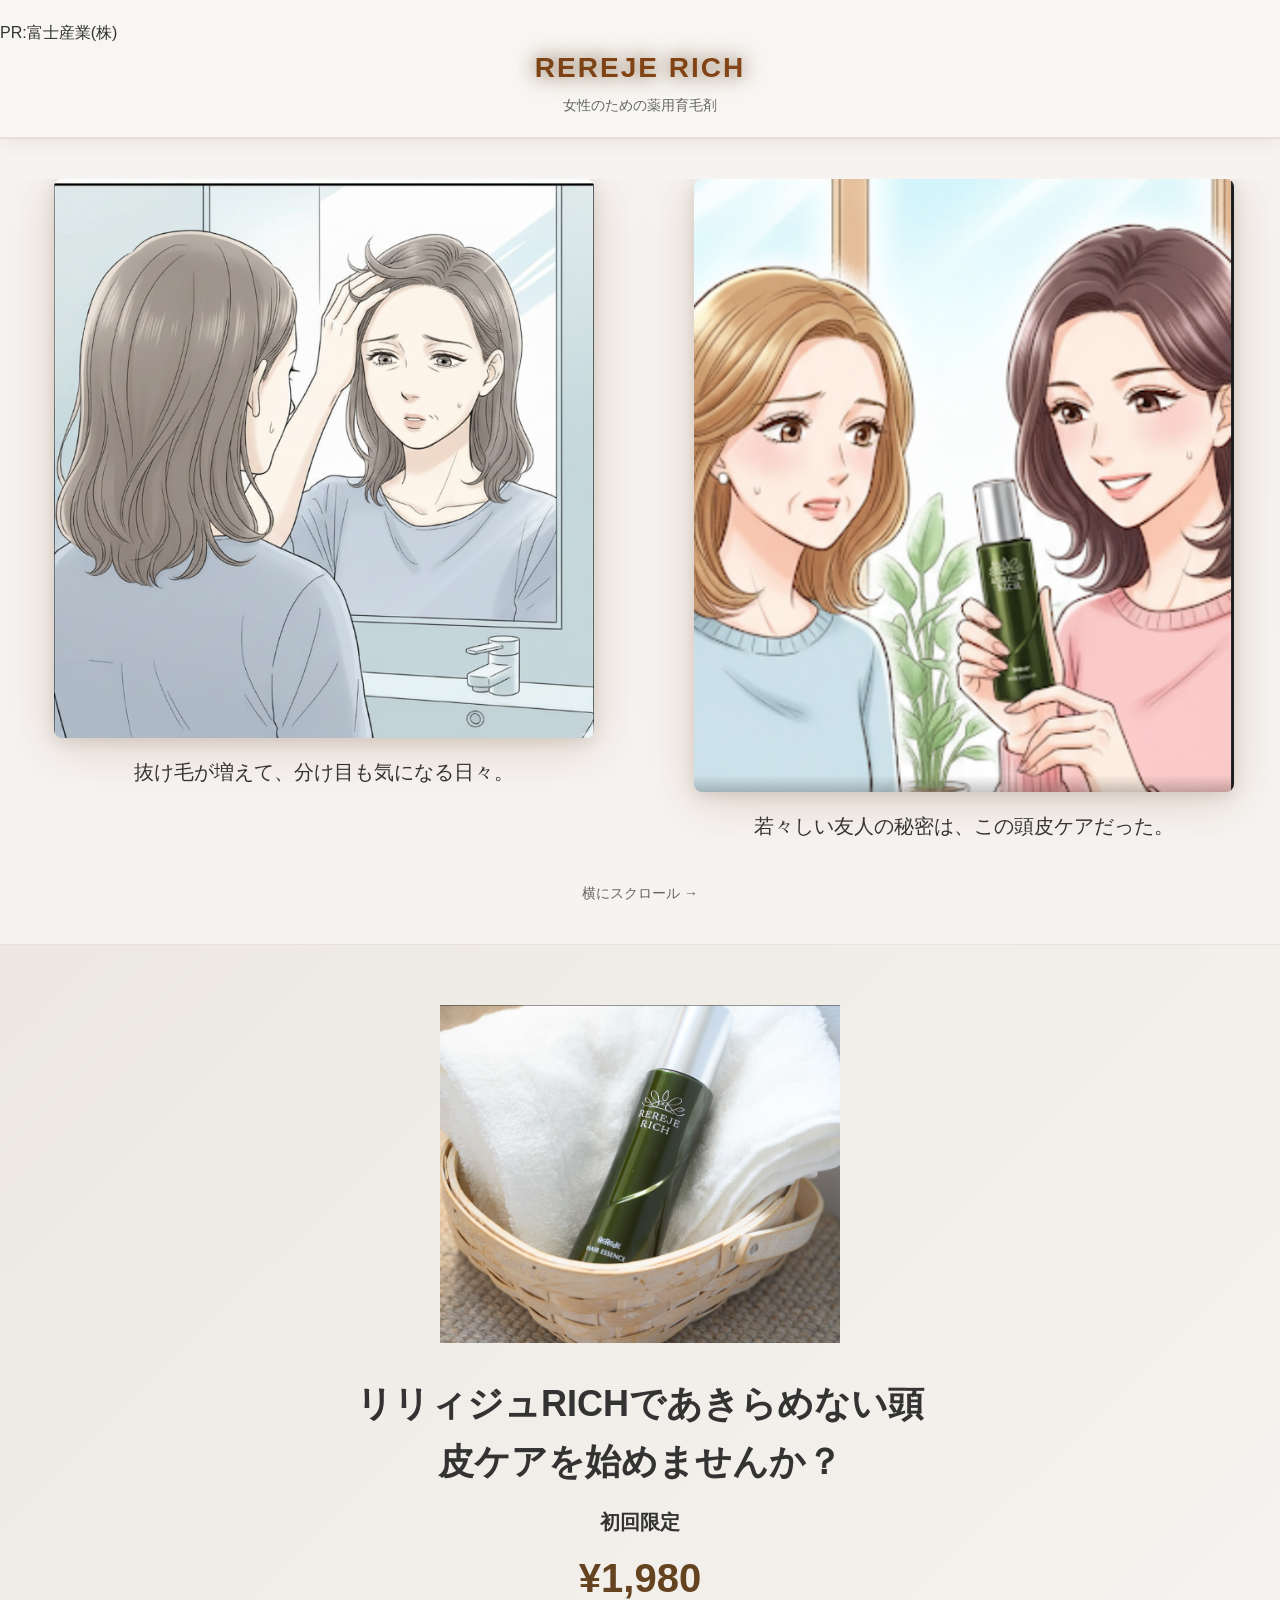
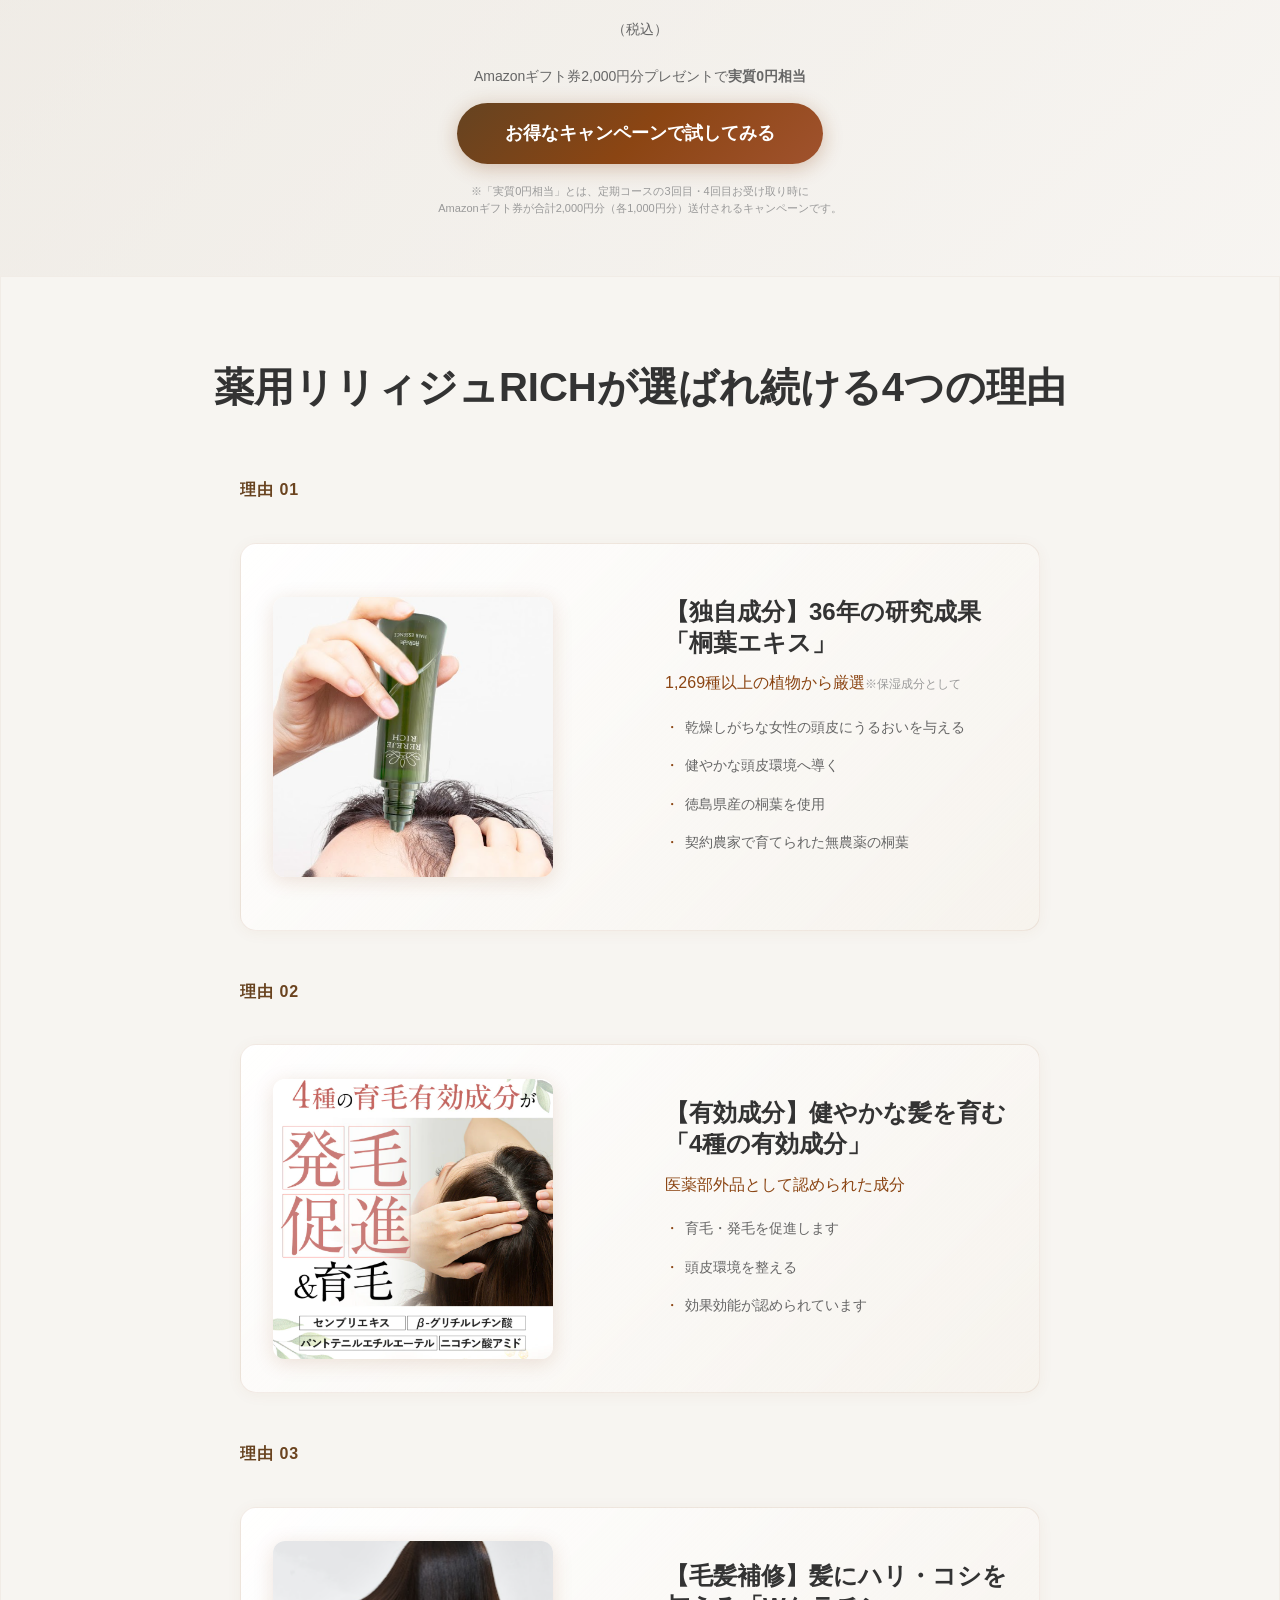
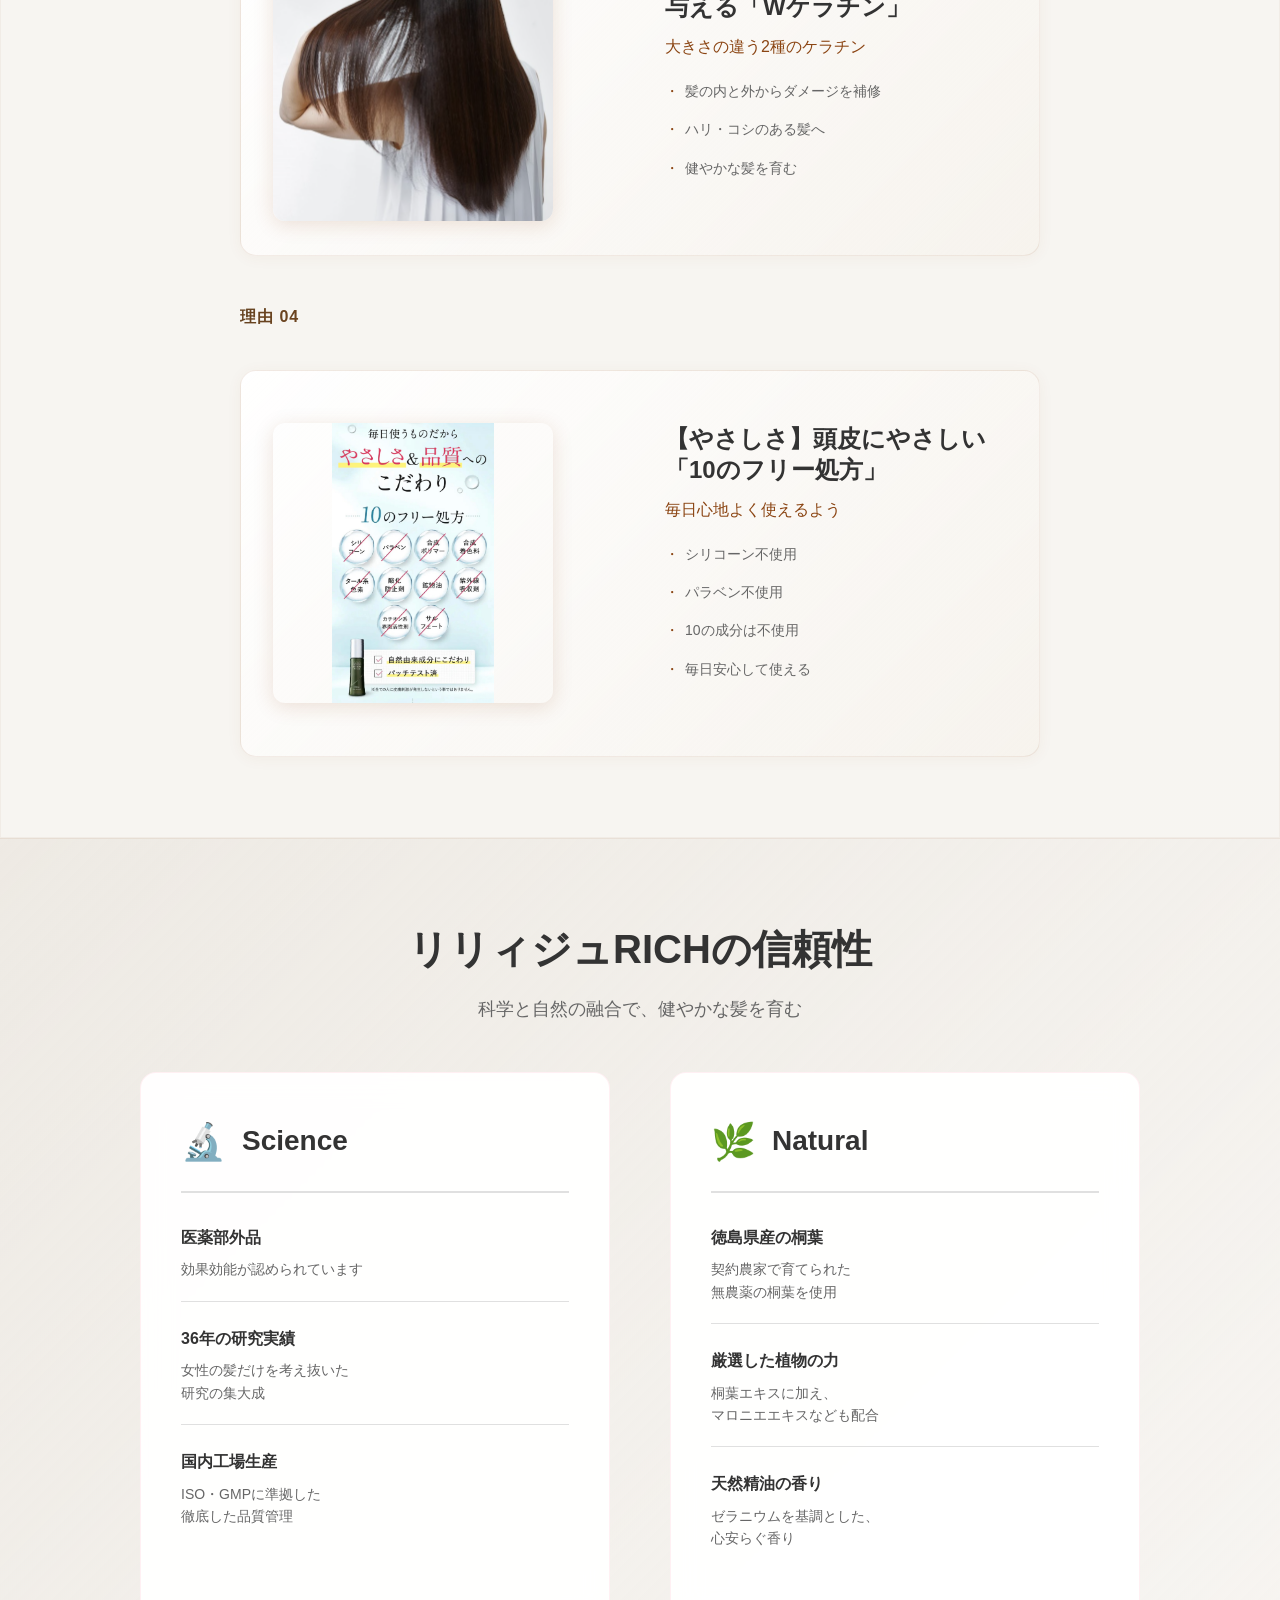
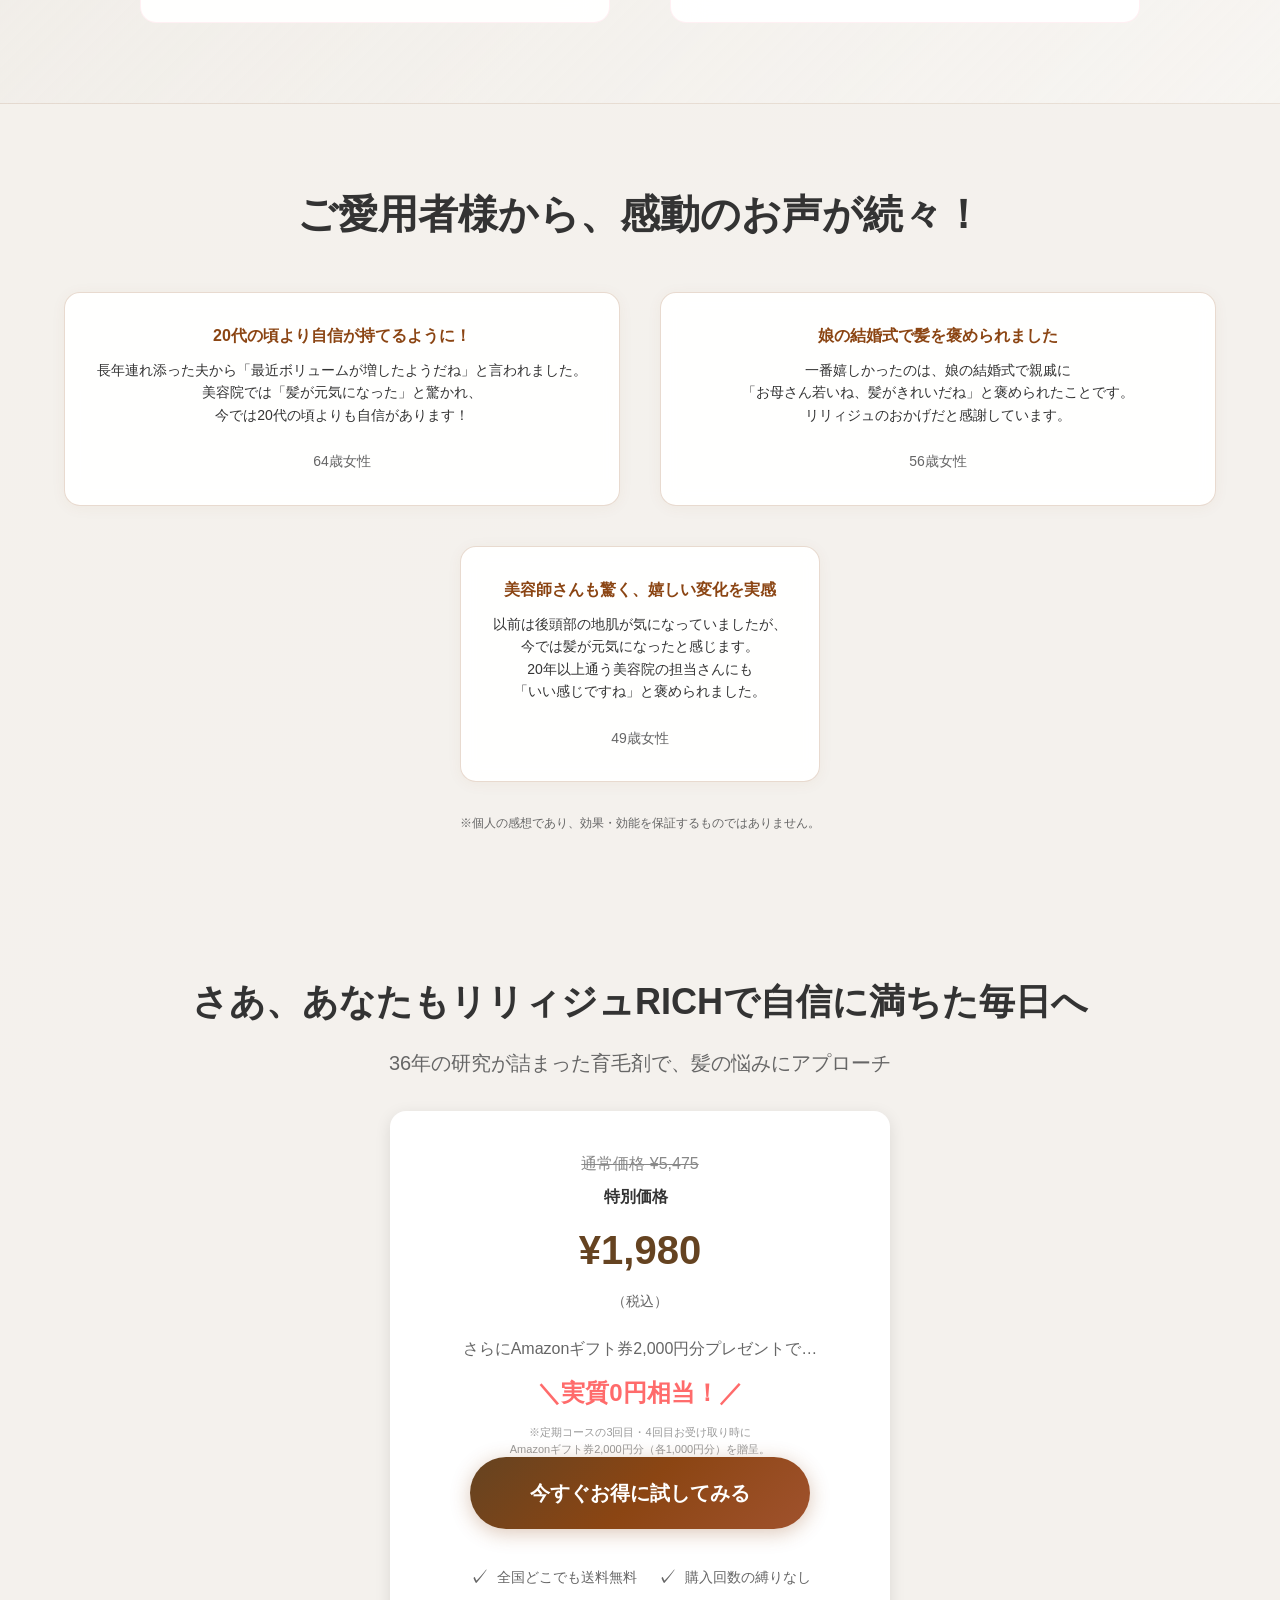
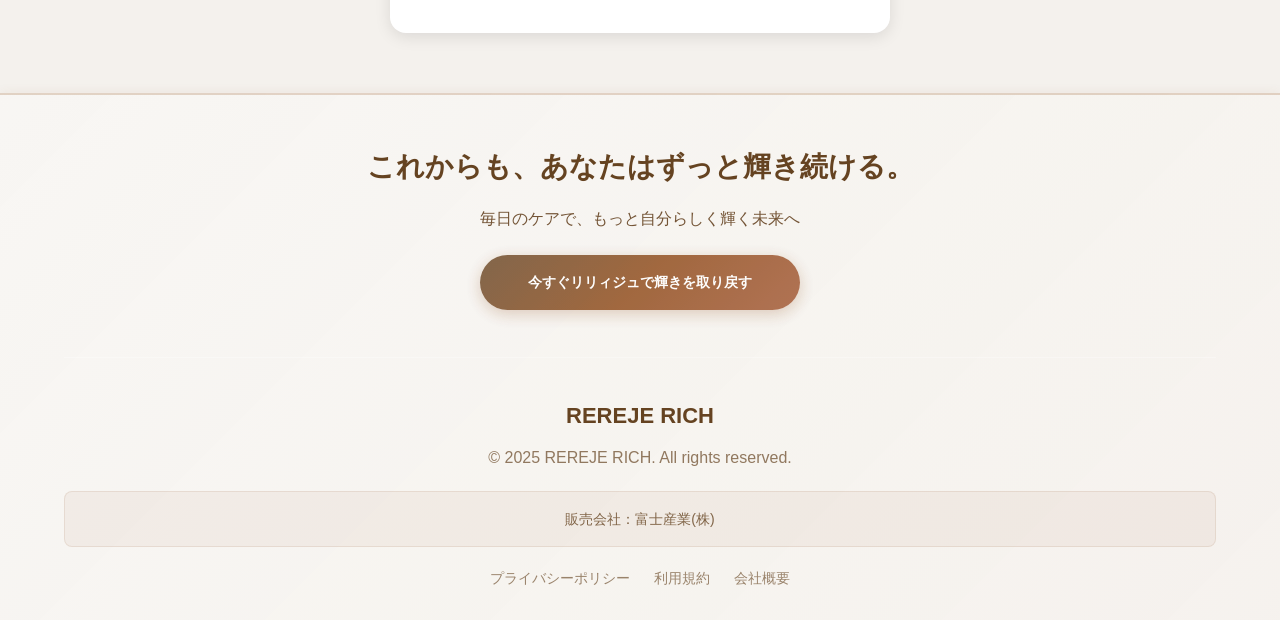
<file: index-2.html>
<!doctype html>
<html lang="ja">
  
<!-- Mirrored from manga-jivl.vercel.app/ by HTTrack Website Copier/3.x [XR&CO'2014], Fri, 05 Sep 2025 06:02:24 GMT -->
<!-- Added by HTTrack --><meta http-equiv="content-type" content="text/html;charset=utf-8" /><!-- /Added by HTTrack -->
<head>
    <meta charset="UTF-8" />
    <meta name="viewport" content="width=device-width, initial-scale=1.0" />
    <title>REREJE RICH - 女性のための薬用育毛剤</title>
    <meta name="description" content="36年の研究から生まれた女性専用育毛剤。桐葉エキス配合で髪にハリ・コシを。初回限定1,980円。">

    <!-- OGP -->
    <meta property="og:title" content="REREJE RICH - 女性のための薬用育毛剤">
    <meta property="og:description" content="36年の研究から生まれた女性専用育毛剤。桐葉エキス配合で髪にハリ・コシを。">
    <meta property="og:type" content="website">
    
    
    <!-- Google Analytics -->
    <script async src="https://www.googletagmanager.com/gtag/js?id=GA_MEASUREMENT_ID"></script>
    <script>
      window.dataLayer = window.dataLayer || [];
      function gtag(){dataLayer.push(arguments);}
      gtag('js', new Date());
      gtag('config', 'GA_MEASUREMENT_ID');
    </script>
    
    <script type="module" crossorigin src="assets/index-U9MFb4ym.js"></script>
    <link rel="stylesheet" crossorigin href="assets/index-C6Zq50ZD.css">
    <style>
      /* Luxury Brown Color Palette */
      :root {
        --primary-gradient: linear-gradient(135deg, #8B4513, #A0522D, #CD853F);
        --secondary-gradient: linear-gradient(135deg, #F5E6D3, #E8D5C4, #DEB887);
        --accent-gradient: linear-gradient(135deg, #654321, #8B4513, #A0522D);
        --luxury-brown: #654321;
        --warm-brown: #8B4513;
        --soft-beige: #F5E6D3;
        --gold-accent: #DAA520;
      }

      /* Slightly Darker Elegant Background */
      body {
        background: linear-gradient(-45deg, #F8F6F3, #F5F2EE, #F0EDE8, #EAE5DD);
        background-size: 400% 400%;
        animation: gradientShift 25s ease infinite;
      }

      @keyframes gradientShift {
        0% { background-position: 0% 50%; }
        50% { background-position: 100% 50%; }
        100% { background-position: 0% 50%; }
      }

      /* Elegant Header with Warm Tone */
      .header {
        background: rgba(248, 246, 243, 0.98);
        backdrop-filter: blur(15px);
        box-shadow: 0 2px 20px rgba(139, 69, 19, 0.1);
        border-bottom: 1px solid rgba(139, 69, 19, 0.1);
      }

      .logo {
        background: var(--accent-gradient);
        -webkit-background-clip: text;
        -webkit-text-fill-color: transparent;
        background-clip: text;
        text-shadow: 0 0 20px var(--luxury-brown);
        animation: logoGlow 4s ease-in-out infinite alternate;
      }

      @keyframes logoGlow {
        from { filter: drop-shadow(0 0 3px var(--warm-brown)); }
        to { filter: drop-shadow(0 0 8px var(--gold-accent)); }
      }

      /* Floating Animation for Sections */
      .comic-scene, .testimonial-card, .product-step {
        animation: floatUp 0.8s ease-out forwards;
        opacity: 0;
        transform: translateY(30px);
      }

      .comic-scene:nth-child(1) { animation-delay: 0.1s; }
      .comic-scene:nth-child(2) { animation-delay: 0.2s; }
      .comic-scene:nth-child(3) { animation-delay: 0.3s; }
      .comic-scene:nth-child(4) { animation-delay: 0.4s; }
      .comic-scene:nth-child(5) { animation-delay: 0.5s; }

      @keyframes floatUp {
        to {
          opacity: 1;
          transform: translateY(0);
        }
      }

      /* Luxury CTA Buttons */
      .cta-button {
        background: var(--accent-gradient);
        position: relative;
        overflow: hidden;
        animation: pulse 3s infinite;
        box-shadow: 0 4px 20px rgba(139, 69, 19, 0.3);
      }

      .cta-button::before {
        content: '';
        position: absolute;
        top: 0;
        left: -100%;
        width: 100%;
        height: 100%;
        background: linear-gradient(90deg, transparent, rgba(255,255,255,0.3), transparent);
        transition: left 0.5s;
      }

      .cta-button:hover::before {
        left: 100%;
      }

      @keyframes pulse {
        0% { box-shadow: 0 4px 20px rgba(139, 69, 19, 0.3); }
        50% { box-shadow: 0 4px 30px rgba(218, 165, 32, 0.5); }
        100% { box-shadow: 0 4px 20px rgba(139, 69, 19, 0.3); }
      }

      /* Comic Viewer Enhancement */
      .comic-viewer {
        background: rgba(248, 246, 243, 0.9);
        position: relative;
        border-top: 1px solid rgba(139, 69, 19, 0.1);
        border-bottom: 1px solid rgba(139, 69, 19, 0.1);
      }

      .comic-scene img {
        transition: transform 0.3s ease, filter 0.3s ease;
        filter: drop-shadow(0 8px 25px rgba(139, 69, 19, 0.2));
      }

      .comic-scene img:hover {
        transform: scale(1.03);
        filter: drop-shadow(0 12px 35px rgba(218, 165, 32, 0.3));
      }

      /* Section Backgrounds - Balanced Tone & Accent */
      .products-section {
        background: rgba(248, 246, 243, 0.95);
        position: relative;
        border: 1px solid rgba(139, 69, 19, 0.05);
      }

      .science-section {
        background: linear-gradient(135deg, rgba(240, 237, 232, 0.4), rgba(248, 246, 243, 0.9));
        border-top: 1px solid rgba(139, 69, 19, 0.1);
        border-bottom: 1px solid rgba(139, 69, 19, 0.1);
      }

      .testimonials-section {
        background: rgba(245, 242, 238, 0.95);
      }

      /* Testimonial Cards Enhancement */
      .testimonial-card {
        background: rgba(255, 255, 255, 0.95);
        backdrop-filter: blur(10px);
        border: 1px solid rgba(139, 69, 19, 0.2);
        transition: transform 0.3s ease, box-shadow 0.3s ease;
      }

      .testimonial-card:hover {
        transform: translateY(-5px);
        box-shadow: 0 15px 35px rgba(139, 69, 19, 0.15);
      }

      /* Product Steps Animation */
      .product-step {
        transition: transform 0.3s ease;
      }

      .product-step:hover {
        transform: scale(1.02);
      }

      .step-number {
        background: var(--accent-gradient);
        -webkit-background-clip: text;
        -webkit-text-fill-color: transparent;
        background-clip: text;
        animation: shimmer 2s linear infinite;
      }

      @keyframes shimmer {
        0% { background-position: -200px 0; }
        100% { background-position: 200px 0; }
      }

      /* Scroll Indicator Enhancement */
      .scroll-indicator {
        animation: bounce 2s infinite, colorShift 3s ease-in-out infinite alternate;
      }

      @keyframes colorShift {
        from { color: var(--glow-pink); }
        to { color: var(--glow-purple); }
      }

      /* Science Section Enhancement */
      .science-column, .natural-column {
        background: rgba(255, 255, 255, 0.95);
        backdrop-filter: blur(15px);
        border: 1px solid rgba(255, 182, 193, 0.2);
        transition: transform 0.3s ease;
      }

      .science-column:hover, .natural-column:hover {
        transform: translateY(-10px);
      }

      /* Transparent Bubble Animations */
      .bubble-container {
        position: fixed;
        top: 0;
        left: 0;
        width: 100%;
        height: 100%;
        pointer-events: none;
        z-index: 1;
        overflow: hidden;
      }

      .bubble {
        position: absolute;
        border-radius: 50%;
        background: radial-gradient(circle at 30% 30%, rgba(255, 255, 255, 0.4), rgba(139, 69, 19, 0.1));
        animation: floatBubble linear infinite;
        opacity: 0.6;
      }

      .bubble:nth-child(1) { width: 40px; height: 40px; left: 10%; animation-duration: 8s; animation-delay: 0s; }
      .bubble:nth-child(2) { width: 20px; height: 20px; left: 20%; animation-duration: 6s; animation-delay: 1s; }
      .bubble:nth-child(3) { width: 60px; height: 60px; left: 35%; animation-duration: 10s; animation-delay: 2s; }
      .bubble:nth-child(4) { width: 30px; height: 30px; left: 50%; animation-duration: 7s; animation-delay: 3s; }
      .bubble:nth-child(5) { width: 50px; height: 50px; left: 70%; animation-duration: 9s; animation-delay: 4s; }
      .bubble:nth-child(6) { width: 25px; height: 25px; left: 85%; animation-duration: 5s; animation-delay: 5s; }

      @keyframes floatBubble {
        0% {
          bottom: -100px;
          transform: translateX(0) rotate(0deg);
          opacity: 0;
        }
        10% { opacity: 0.6; }
        90% { opacity: 0.6; }
        100% {
          bottom: 100vh;
          transform: translateX(-50px) rotate(360deg);
          opacity: 0;
        }
      }

      /* Water Ripple Effect */
      .ripple-effect {
        position: absolute;
        border-radius: 50%;
        background: radial-gradient(circle, rgba(218, 165, 32, 0.1) 0%, transparent 70%);
        animation: ripple 4s ease-out infinite;
        pointer-events: none;
      }

      @keyframes ripple {
        0% {
          width: 0;
          height: 0;
          opacity: 1;
        }
        100% {
          width: 300px;
          height: 300px;
          opacity: 0;
        }
      }

      /* Enhanced Footer with Better Visibility */
      .footer {
        background: linear-gradient(135deg, rgba(248, 246, 243, 0.98), rgba(245, 242, 238, 0.95));
        border-top: 2px solid rgba(139, 69, 19, 0.2);
        position: relative;
        padding: 50px 0 30px;
        box-shadow: 0 -2px 10px rgba(139, 69, 19, 0.05);
      }

      .footer-impact {
        text-align: center;
        margin-bottom: 40px;
        position: relative;
        z-index: 2;
      }

      .footer-title {
        font-size: 28px;
        font-weight: 600;
        color: var(--luxury-brown);
        margin-bottom: 16px;
      }

      .footer-message {
        font-size: 16px;
        color: rgba(101, 67, 33, 0.9);
        margin-bottom: 24px;
        line-height: 1.6;
      }

      .footer-button {
        background: var(--accent-gradient);
        font-size: 18px;
        padding: 16px 48px;
        box-shadow: 0 4px 15px rgba(139, 69, 19, 0.3);
        color: #FFFFFF;
        font-weight: 600;
        transition: all 0.3s ease;
      }

      .footer-button:hover {
        transform: translateY(-2px);
        box-shadow: 0 6px 20px rgba(139, 69, 19, 0.4);
      }

      .footer-info {
        text-align: center;
        border-top: 1px solid rgba(255, 255, 255, 0.3);
        padding-top: 40px;
        position: relative;
        z-index: 2;
      }

      .footer-brand {
        font-size: 22px;
        font-weight: 600;
        color: var(--luxury-brown);
        margin-bottom: 12px;
      }

      .footer-copyright {
        color: rgba(101, 67, 33, 0.7);
        margin-bottom: 20px;
      }

      .footer-nav {
        display: flex;
        justify-content: center;
        gap: 32px;
        flex-wrap: wrap;
      }

      .footer-nav a {
        color: rgba(101, 67, 33, 0.8);
        transition: color 0.3s ease;
      }

      .footer-nav a:hover {
        color: var(--luxury-brown);
      }

      /* Products Detail Width Constraint */
      .products-detail {
        max-width: 800px;
      }

      /* Feature Sections Standardization */
      .product-step {
        min-height: 300px;
        display: flex;
        flex-direction: column;
        justify-content: flex-start;
      }

      .product-content {
        flex: 1;
        display: flex;
        align-items: center;
        gap: 32px;
        min-height: 250px;
      }

      .product-content img {
        width: 280px;
        height: auto;
        max-height: 280px;
        object-fit: contain;
        border-radius: 12px;
        flex-shrink: 0;
        box-shadow: 0 4px 20px rgba(139, 69, 19, 0.15);
      }

      /* Specific adjustments for feature images */
      .product-step:nth-child(1) .product-content img,
      .product-step:nth-child(3) .product-content img {
        object-fit: cover;
        object-position: center;
      }

      .product-step:nth-child(2) .product-content img {
        object-fit: cover;
        object-position: center bottom;
      }

      .product-info {
        flex: 1;
        padding: 20px 0 20px 80px;
      }

      .product-info h3 {
        font-size: 24px;
        margin-bottom: 12px;
        line-height: 1.3;
      }

      .product-concept {
        font-size: 16px;
        margin-bottom: 20px;
        font-weight: 500;
      }

      .product-features {
        margin-bottom: 16px;
      }

      .product-features li {
        font-size: 14px;
        line-height: 1.6;
        margin-bottom: 8px;
      }

      .product-note {
        margin-top: 16px;
        font-style: italic;
      }

      .step-number {
        margin-bottom: 20px;
        font-size: 16px;
      }

      /* Mobile Responsive for Features */
      @media (max-width: 768px) {
        .product-content {
          flex-direction: column;
          text-align: center;
          min-height: auto;
          gap: 20px;
        }

        .product-content img {
          width: 240px;
          height: auto;
          max-height: 240px;
          margin: 0 auto;
        }

        .product-step {
          min-height: auto;
        }

        .product-info {
          padding: 20px 0;
        }

        .product-info h3 {
          font-size: 20px;
        }
      }

      /* Mobile Responsive Enhancements */
      @media (max-width: 768px) {
        /* 全体のモバイル調整 */
        body {
          overflow-x: hidden;
          width: 100%;
          margin: 0;
          padding: 0;
        }
        
        * {
          box-sizing: border-box;
        }
        
        .logo {
          font-size: 24px;
        }
        
        .comic-scene img {
          border-radius: 12px;
        }
        
        .cta-button {
          width: 90%;
          max-width: 300px;
        }

        /* ヘッダーの調整 */
        .header {
          padding: 16px 0;
          width: 100%;
          margin: 0;
        }

      /* PRラベル */
      .pr-label {
        position: absolute;
        top: 20px;
        right: 20px;
        background: rgba(248, 246, 243, 0.6);
        color: rgba(101, 67, 33, 0.5);
        padding: 8px 16px;
        border-radius: 20px;
        font-size: 12px;
        font-weight: 400;
        letter-spacing: 0.3px;
        border: 1px solid rgba(139, 69, 19, 0.15);
        box-shadow: 0 2px 8px rgba(139, 69, 19, 0.05);
        z-index: 100;
        backdrop-filter: blur(10px);
        opacity: 0.7;
      }


        /* コミックセクションのモバイル最適化 */
        .comic-viewer {
          padding: 24px 0;
        }

        .comic-scene {
          margin-bottom: 32px;
        }

        .narration {
          font-size: 16px;
          padding: 0 16px;
          line-height: 1.8;
          margin-bottom: 8px;
        }

        /* CTAセクションの調整 */
        .cta-section {
          padding: 40px 0;
        }

        .cta-section h2 {
          font-size: 24px;
          line-height: 1.4;
          margin-bottom: 20px;
          padding: 0 16px;
        }

        .product-image {
          max-width: 300px;
          margin-bottom: 24px;
        }

        .price {
          margin-bottom: 20px;
        }

        .special {
          font-size: 28px;
        }

        .benefits {
          gap: 12px;
          margin-top: 20px;
          padding: 0 16px;
        }

        .benefits li {
          font-size: 12px;
          padding: 6px 12px;
        }

        /* 商品説明セクション */
        .products-section {
          padding: 50px 0;
        }

        .section-title {
          font-size: 22px;
          margin-bottom: 32px;
          padding: 0 16px;
          line-height: 1.4;
        }

        .products-detail {
          gap: 32px;
        }

        .product-content {
          padding: 24px 16px;
          gap: 20px;
        }

        .product-info {
          padding: 16px 0;
          text-align: center;
        }

        .product-info ul {
          text-align: center;
        }

        .product-info h3 {
          font-size: 20px;
          margin-bottom: 8px;
        }

        .product-concept {
          font-size: 14px;
          margin-bottom: 16px;
        }

        .product-features {
          margin-bottom: 20px;
        }

        .product-features li {
          font-size: 13px;
          line-height: 1.5;
          padding-left: 12px;
          margin-bottom: 6px;
          position: relative;
        }

        .product-features li:before {
          content: "・";
          position: absolute;
          left: 0;
          top: 0;
          color: var(--primary-color);
          font-weight: 500;
        }

        /* サイエンスセクション */
        .science-section {
          padding: 50px 0;
        }

        .science-column, .natural-column {
          padding: 24px 20px;
        }

        .column-header h3 {
          font-size: 24px;
        }

        .feature-items h4 {
          font-size: 15px;
        }

        .feature-items p {
          font-size: 13px;
        }

        /* お客様の声セクション */
        .testimonials-section {
          padding: 50px 0;
        }

        .testimonial-card {
          padding: 24px 20px;
        }

        .before p, .after p {
          font-size: 13px;
        }

        .user-info .comment {
          font-size: 15px;
        }

        /* フッター */
        .footer {
          padding: 32px 0;
        }

        .footer-title {
          font-size: 28px;
          margin-bottom: 12px;
        }

        .footer-message {
          font-size: 16px;
          margin-bottom: 24px;
          padding: 0 16px;
        }

        .footer-button {
          font-size: 18px;
          padding: 16px 40px;
        }

        .footer nav {
          gap: 16px;
          margin-top: 16px;
        }

        /* ページ全体の余白調整 */
        .container {
          padding: 0 16px !important;
          margin: 0 auto !important;
          width: 100% !important;
          max-width: 100% !important;
          box-sizing: border-box !important;
        }
        
        /* 全セクションの幅とマージン調整 */
        section {
          width: 100% !important;
          margin: 0 !important;
          padding-left: 0 !important;
          padding-right: 0 !important;
          box-sizing: border-box !important;
        }

        /* CTA boxのモバイル調整 */
        .cta-box {
          padding: 32px 20px;
        }

        .guarantees {
          gap: 16px;
        }

        .guarantee-item {
          font-size: 12px;
        }
      }

      /* さらに小さなスマホ向け（375px以下） */
      @media (max-width: 375px) {
        .container {
          padding: 0 12px;
        }

        .logo {
          font-size: 22px;
        }

        .cta-section h2 {
          font-size: 20px;
        }

        .special {
          font-size: 24px;
        }

        .section-title {
          font-size: 20px;
        }

        .product-content {
          padding: 20px 12px;
        }

        .product-features li {
          font-size: 12px;
          padding-left: 14px;
          margin-bottom: 4px;
        }

        .testimonial-card {
          padding: 20px 16px;
        }

        .footer-button {
          font-size: 16px;
          padding: 14px 32px;
        }
      }

      /* Loading Animation */
      @keyframes fadeIn {
        from { opacity: 0; }
        to { opacity: 1; }
      }

      .container > * {
        animation: fadeIn 1s ease-out;
      }

      /* New Review Format Styles */
      .review-content {
        margin-bottom: 24px;
      }

      .review-title {
        font-size: 16px;
        font-weight: 600;
        color: var(--primary-color);
        margin-bottom: 12px;
        line-height: 1.4;
      }

      .review-text {
        font-size: 14px;
        color: var(--text-primary);
        line-height: 1.6;
        margin: 0;
      }

      /* Testimonial Grid Layout */
      .testimonials-grid {
        display: grid;
        grid-template-columns: 1fr 1fr;
        grid-template-rows: auto auto;
        gap: 40px;
        max-width: 1200px;
        margin: 0 auto 32px;
      }

      .testimonial-left {
        grid-column: 1;
        grid-row: 1;
      }

      .testimonial-right {
        grid-column: 2;
        grid-row: 1;
      }

      .testimonial-center {
        grid-column: 1 / 3;
        grid-row: 2;
        max-width: 600px;
        margin: 0 auto;
      }

      @media (max-width: 768px) {
        .testimonials-grid {
          grid-template-columns: 1fr;
          grid-template-rows: auto auto auto;
          gap: 32px;
        }

        .testimonial-left,
        .testimonial-right,
        .testimonial-center {
          grid-column: 1;
        }

        .testimonial-left {
          grid-row: 1;
        }

        .testimonial-right {
          grid-row: 2;
        }

        .testimonial-center {
          grid-row: 3;
          max-width: 100%;
        }

        .review-title {
          font-size: 15px;
        }

        .review-text {
          font-size: 13px;
        }

        /* モバイル版で特定の改行を調整（漫画ナレーションは除く） */
        .section-subtitle br {
          display: none;
        }
        
        /* モバイルでの文字途切れ防止 */
        .section-subtitle {
          padding: 0 24px !important;
          font-size: 12px !important;
          line-height: 1.4 !important;
          text-align: center !important;
          max-width: 100% !important;
          width: 100% !important;
          margin: 0 auto !important;
          box-sizing: border-box !important;
          word-wrap: break-word !important;
          hyphens: auto !important;
          overflow-wrap: break-word !important;
        }

        .footer-title br {
          display: none;
        }

        .footer-message br {
          display: none;
        }

        /* 漫画ナレーションの改行は常に保持 */
        .narration br {
          display: inline !important;
        }

        /* 漫画ナレーションのモバイル最適化 */
        .narration {
          text-align: center;
          line-height: 1.8;
          font-size: 16px;
          padding: 0 16px;
          margin-bottom: 8px;
        }

        .section-subtitle {
          line-height: 1.6;
        }

        .footer-title {
          line-height: 1.4;
        }

        .footer-message {
          line-height: 1.6;
        }

        /* CTAボタンの改行調整 */
        .footer-button br {
          display: none;
        }

        /* PRラベルのモバイル調整 */
        .pr-label {
          top: 10px;
          right: 10px;
          font-size: 11px;
          padding: 6px 12px;
        }
      }

      /* お客様の声のテキスト配置調整 */
      .testimonial-left .review-text,
      .testimonial-right .review-text {
        text-align: center;
      }

      .testimonial-center .review-text {
        text-align: center;
      }

      /* タイトルも本文と同じ配置に統一 */
      .testimonial-left .review-title,
      .testimonial-right .review-title {
        text-align: center;
      }

      .testimonial-center .review-title {
        text-align: center;
      }

      /* プロフィール（年代女性）の中央配置 */
      .testimonial-left .profile,
      .testimonial-right .profile {
        text-align: center;
      }

      .testimonial-center .profile {
        text-align: center;
      }

      /* モバイル専用レイアウト修正 */
      @media (max-width: 768px) {
        /* 基本レイアウト */
        body {
          margin: 0;
          padding: 0;
          width: 100%;
          overflow-x: hidden;
        }
        
        .container {
          width: 100%;
          max-width: 100%;
          margin: 0 auto;
          padding: 0 16px;
          box-sizing: border-box;
        }
        
        /* 中央配置の強制 */
        .section-title,
        .section-subtitle {
          text-align: center;
          margin: 0 auto;
          width: 100%;
        }
        
        /* testimonialsセクション修正 */
        .testimonials-section {
          width: 100%;
          padding: 50px 0;
        }
        
        .testimonials-section .container {
          width: 100%;
          max-width: 100%;
          margin: 0 auto;
          padding: 0 16px;
          box-sizing: border-box;
        }
        
        .testimonials-grid {
          display: flex;
          flex-direction: column;
          gap: 20px;
          width: 100%;
          margin: 0 auto;
          padding: 0;
        }
        
        .testimonial-card {
          width: 100%;
          max-width: 100%;
          margin: 0 auto;
          padding: 24px 16px;
          box-sizing: border-box;
          text-align: center;
        }
        
        /* CTAとフッター */
        .cta-section,
        .footer {
          width: 100%;
          text-align: center;
          padding-left: 0;
          padding-right: 0;
        }
        
        .cta-section .container,
        .footer .container {
          width: 100%;
          max-width: 100%;
          margin: 0 auto;
          padding: 0 16px;
          box-sizing: border-box;
        }
        
        /* 全てのセクションで左右余白を統一 */
        .cta-section,
        .footer,
        .products-section,
        .science-section {
          width: 100%;
          margin: 0;
          padding-left: 0;
          padding-right: 0;
        }
        
        .cta-section .container,
        .footer .container,
        .products-section .container,
        .science-section .container {
          width: 100%;
          max-width: 100%;
          margin: 0 auto;
          padding-left: 16px;
          padding-right: 16px;
          box-sizing: border-box;
        }
      }

      /* モバイル専用改行 */
      .br-mobile {
        display: none;
      }

      @media (max-width: 768px) {
        .br-mobile {
          display: inline;
        }
      }
    </style>
  </head>
  <body>
    <div id="app">
      <!-- 透明感アニメーション要素 -->
      <div class="bubble-container">
        <div class="bubble"></div>
        <div class="bubble"></div>
        <div class="bubble"></div>
        <div class="bubble"></div>
        <div class="bubble"></div>
        <div class="bubble"></div>
      </div>

      <!-- ヘッダー -->
      <header class="header">
        <div class="pr-label">PR:富士産業(株)</div>
        <div class="container">
          <h1 class="logo">REREJE RICH</h1>
          <p class="tagline">女性のための薬用育毛剤</p>
        </div>
      </header>

      <!-- 漫画ビューワー -->
      <section class="comic-viewer">
        <div class="comic-container">
          <figure class="comic-scene">
            <img src="manga/01.png" alt="抜け毛や髪のボリュームダウンの悩み" loading="lazy" />
            <figcaption>
              <p class="narration">抜け毛が増えて、分け目も気になる日々。</p>
            </figcaption>
          </figure>

          <figure class="comic-scene">
            <img src="manga/02.png" alt="友人からリリィジュを教えてもらう" loading="lazy" />
            <figcaption>
              <p class="narration">若々しい友人の秘密は、この頭皮ケアだった。</p>
            </figcaption>
          </figure>

          <figure class="comic-scene">
            <img src="manga/03.png" alt="リリィジュでケア" loading="lazy" />
            <figcaption>
              <p class="narration">液だれしにくいから、<br class="br-mobile">サッと手軽に30秒ケア。<br><span style="font-size: 0.75em; color: #999; font-weight: 300;">※1日2回朝晩使用</span></p>
            </figcaption>
          </figure>

          <figure class="comic-scene">
            <img src="manga/04.png" alt="効果実感" loading="lazy" />
            <figcaption>
              <p class="narration">続けるうちに、ハリ・コシ実感。<br class="br-mobile">毎日がもっと楽しく！</p>
            </figcaption>
          </figure>

          <figure class="comic-scene">
            <img src="manga/05.png" alt="自信を取り戻す" loading="lazy" />
            <figcaption>
              <p class="narration">あなたの髪も、きっと変われる。<br class="br-mobile">リリィジュRICHで。</p>
            </figcaption>
          </figure>
        </div>
        
        <!-- スクロールインジケーター（PC用） -->
        <div class="scroll-indicator desktop-only">
          <span>横にスクロール →</span>
        </div>
      </section>

      <!-- CTA（初回） -->
      <section class="cta-section primary">
        <div class="container">
          <div class="cta-content">
            <img src="products/main-product.png" alt="リリィジュRICH" class="product-image" loading="lazy">
            <h2>リリィジュRICHで<br class="br-mobile">あきらめない<br class="br-mobile">頭皮ケアを始めませんか？</h2>
            <p class="price">
              <span class="trial-label">初回限定</span>
              <span class="special">¥1,980</span>
              <span class="tax">（税込）</span>
            </p>
            <p style="font-size: 14px; color: #666; margin: 8px 0 16px;">Amazonギフト券2,000円分プレゼントで<br class="br-mobile"><strong>実質0円相当</strong></p>
            <a href="https://www.wellbest.jp/Landing/Formlp/rereje_rich_drta_amgif_2503com_up_after.aspx" class="cta-button" data-ga-event="cta_click" data-ga-label="top">
              お得なキャンペーンで試してみる
            </a>
            <p style="font-size: 11px; color: #999; margin-top: 12px; line-height: 1.5;">※「実質0円相当」とは、定期コースの3回目・4回目お受け取り時に<br>Amazonギフト券が合計2,000円分（各1,000円分）<br class="br-mobile">送付されるキャンペーンです。</p>
          </div>
        </div>
      </section>

      <!-- 商品説明 -->
      <section class="products-section">
        <div class="container">
          <div class="routine-header">
            <h2 class="section-title">薬用リリィジュRICHが<br class="br-mobile">選ばれ続ける4つの理由</h2>
          </div>
          
          <div class="products-detail">
            <article class="product-step">
              <div class="step-number">理由 01</div>
              <div class="product-content">
                <img src="products/feature01.png" alt="36年の研究成果 桐葉エキス" loading="lazy">
                <div class="product-info">
                  <h3>【独自成分】36年の研究成果<br class="br-mobile">「桐葉エキス」</h3>
                  <p class="product-concept">1,269種以上の植物から厳選<span style="font-size: 0.75em; color: #999; font-weight: 300;">※保湿成分として</span></p>
                  <ul class="product-features">
                    <li>乾燥しがちな女性の頭皮にうるおいを与える</li>
                    <li>健やかな頭皮環境へ導く</li>
                    <li>徳島県産の桐葉を使用</li>
                    <li>契約農家で育てられた無農薬の桐葉</li>
                  </ul>
                </div>
              </div>
            </article>

            <article class="product-step">
              <div class="step-number">理由 02</div>
              <div class="product-content">
                <img src="products/feature02.png" alt="4種の有効成分" loading="lazy">
                <div class="product-info">
                  <h3>【有効成分】健やかな髪を育む<br class="br-mobile">「4種の有効成分」</h3>
                  <p class="product-concept">医薬部外品として認められた成分</p>
                  <ul class="product-features">
                    <li>育毛・発毛を促進します</li>
                    <li>頭皮環境を整える</li>
                    <li>効果効能が認められています</li>
                  </ul>
                </div>
              </div>
            </article>

            <article class="product-step">
              <div class="step-number">理由 03</div>
              <div class="product-content">
                <img src="products/feature03.png" alt="Wケラチン配合" loading="lazy">
                <div class="product-info">
                  <h3>【毛髪補修】髪にハリ・コシを与える「Wケラチン」</h3>
                  <p class="product-concept">大きさの違う2種のケラチン</p>
                  <ul class="product-features">
                    <li>髪の内と外からダメージを補修</li>
                    <li>ハリ・コシのある髪へ</li>
                    <li>健やかな髪を育む</li>
                  </ul>
                </div>
              </div>
            </article>

            <article class="product-step">
              <div class="step-number">理由 04</div>
              <div class="product-content">
                <img src="products/feature04.jpg" alt="10のフリー処方" loading="lazy">
                <div class="product-info">
                  <h3>【やさしさ】頭皮にやさしい<br class="br-mobile">「10のフリー処方」</h3>
                  <p class="product-concept">毎日心地よく使えるよう</p>
                  <ul class="product-features">
                    <li>シリコーン不使用</li>
                    <li>パラベン不使用</li>
                    <li>10の成分は不使用</li>
                    <li>毎日安心して使える</li>
                  </ul>
                </div>
              </div>
            </article>
          </div>
        </div>
      </section>

      <!-- Science × Natural -->
      <section class="science-section">
        <div class="container">
          <h2 class="section-title">リリィジュRICHの信頼性</h2>
          <p class="section-subtitle">科学と自然の融合で、<br class="br-mobile">健やかな髪を育む</p>

          <div class="science-natural-grid">
            <div class="science-column">
              <div class="column-header">
                <span class="column-icon">🔬</span>
                <h3>Science</h3>
              </div>
              <ul class="feature-items">
                <li>
                  <h4>医薬部外品</h4>
                  <p>効果効能が認められています</p>
                </li>
                <li>
                  <h4>36年の研究実績</h4>
                  <p>女性の髪だけを考え抜いた<br>研究の集大成</p>
                </li>
                <li>
                  <h4>国内工場生産</h4>
                  <p>ISO・GMPに準拠した<br>徹底した品質管理</p>
                </li>
              </ul>
            </div>

            <div class="natural-column">
              <div class="column-header">
                <span class="column-icon">🌿</span>
                <h3>Natural</h3>
              </div>
              <ul class="feature-items">
                <li>
                  <h4>徳島県産の桐葉</h4>
                  <p>契約農家で育てられた<br>無農薬の桐葉を使用</p>
                </li>
                <li>
                  <h4>厳選した植物の力</h4>
                  <p>桐葉エキスに加え、<br>マロニエエキスなども配合</p>
                </li>
                <li>
                  <h4>天然精油の香り</h4>
                  <p>ゼラニウムを基調とした、<br>心安らぐ香り</p>
                </li>
              </ul>
            </div>
          </div>
        </div>
      </section>

      <!-- お客様の声 -->
      <section class="testimonials-section">
        <div class="container">
          <h2 class="section-title">ご愛用者様から、<br class="br-mobile">感動のお声が続々！</h2>

          <div class="testimonials-grid">
            <article class="testimonial-card testimonial-left">
              <div class="review-content">
                <h3 class="review-title">20代の頃より自信が持てるように！</h3>
                <p class="review-text">長年連れ添った夫から「最近ボリュームが<br class="br-mobile">増したようだね」と言われました。<br>美容院では「髪が元気になった」と驚かれ、<br>今では20代の頃よりも自信があります！</p>
              </div>
              <div class="user-info">
                <p class="profile">64歳女性</p>
              </div>
            </article>

            <article class="testimonial-card testimonial-right">
              <div class="review-content">
                <h3 class="review-title">娘の結婚式で髪を褒められました</h3>
                <p class="review-text">一番嬉しかったのは、娘の結婚式で親戚に<br>「お母さん若いね、髪がきれいだね」<br class="br-mobile">と褒められたことです。<br>リリィジュのおかげだと感謝しています。</p>
              </div>
              <div class="user-info">
                <p class="profile">56歳女性</p>
              </div>
            </article>

            <article class="testimonial-card testimonial-center">
              <div class="review-content">
                <h3 class="review-title">美容師さんも驚く、嬉しい変化を実感</h3>
                <p class="review-text">以前は後頭部の地肌が気になっていましたが、<br>今では髪が元気になったと感じます。<br>20年以上通う美容院の担当さんにも<br>「いい感じですね」と褒められました。</p>
              </div>
              <div class="user-info">
                <p class="profile">49歳女性</p>
              </div>
            </article>

          </div>
          
          <p class="disclaimer">※個人の感想であり、効果・効能を保証するものではありません。</p>
        </div>
      </section>

      <!-- 最終CTA -->
      <section class="cta-section final">
        <div class="ripple-effect" style="top: 20%; left: 10%; animation-delay: 1s;"></div>
        <div class="ripple-effect" style="top: 60%; left: 80%; animation-delay: 3s;"></div>
        <div class="container">
          <h2>さあ、あなたも<br class="br-mobile">リリィジュRICHで<br class="br-mobile">自信に満ちた毎日へ</h2>
          <p class="lead">36年の研究が詰まった育毛剤で、<br class="br-mobile">髪の悩みにアプローチ</p>

          <div class="cta-box">
            <div class="price-section">
              <p class="regular-price" style="font-size: 16px; color: #888; text-decoration: line-through; margin-bottom: 8px;">通常価格 ¥5,475</p>
              <p class="price">
                <span class="trial-label" style="font-size: 16px; margin-right: 8px;">特別価格</span>
                <span class="special">¥1,980</span>
                <span class="tax">（税込）</span>
              </p>
              <p style="font-size: 16px; color: #666; margin: 12px 0;">さらにAmazonギフト券<br class="br-mobile">2,000円分プレゼントで…</p>
              <p style="font-size: 24px; font-weight: bold; color: #FF6B6B; margin: 8px 0;">＼実質0円相当！／</p>
              <p style="font-size: 11px; color: #999; margin-top: 12px; line-height: 1.5;">※定期コースの3回目・4回目お受け取り時に<br>Amazonギフト券2,000円分（各1,000円分）を贈呈。</p>
            </div>

            <a href="https://www.wellbest.jp/Landing/Formlp/rereje_rich_drta_amgif_2503com_up_after.aspx" class="cta-button large" data-ga-event="cta_click" data-ga-label="bottom">
              今すぐお得に試してみる
            </a>

            <div class="guarantees">
              <div class="guarantee-item">
                <span class="icon">✓</span>
                <span>全国どこでも送料無料</span>
              </div>
              <div class="guarantee-item">
                <span class="icon">✓</span>
                <span>購入回数の縛りなし</span>
              </div>
            </div>
          </div>
        </div>
      </section>

      <!-- インパクトフッター -->
      <footer class="footer">
        <div class="container">
          <div class="footer-impact">
            <h3 class="footer-title">これからも、<br class="br-mobile">あなたはずっと<br class="br-mobile">輝き続ける。</h3>
            <p class="footer-message">毎日のケアで、<br class="br-mobile">もっと自分らしく<br class="br-mobile">輝く未来へ</p>
            <div class="footer-cta">
              <a href="https://www.wellbest.jp/Landing/Formlp/rereje_rich_drta_amgif_2503com_up_after.aspx" class="cta-button footer-button" data-ga-event="cta_click" data-ga-label="footer">
                今すぐリリィジュで輝きを取り戻す
              </a>
            </div>
          </div>
          <div class="footer-info">
            <p class="footer-brand">REREJE RICH</p>
            <p class="footer-copyright">&copy; 2025 REREJE RICH. All rights reserved.</p>
            <div class="company-info" style="margin: 20px 0; padding: 16px; background: rgba(139,69,19,0.05); border-radius: 8px; border: 1px solid rgba(139,69,19,0.1);">
              <p style="color: rgba(101,67,33,0.8); font-size: 14px; margin: 0; text-align: center;">販売会社：富士産業(株)</p>
            </div>
            <nav class="footer-nav">
              <a href="index-2.html">プライバシーポリシー</a>
              <a href="index-3.html">利用規約</a>
              <a href="index-4.html">会社概要</a>
            </nav>
          </div>
        </div>
      </footer>
    </div>

    <!-- 追従CTA（スマホ用） -->
    <div class="sticky-cta mobile-only">
      <a href="https://www.wellbest.jp/Landing/Formlp/rereje_rich_drta_amgif_2503com_up_after.aspx" class="cta-button" data-ga-event="cta_click" data-ga-label="sticky">
        ▼実質0円相当でお試しはこちら▼
      </a>
    </div>

  </body>

<!-- Mirrored from manga-jivl.vercel.app/ by HTTrack Website Copier/3.x [XR&CO'2014], Fri, 05 Sep 2025 06:02:43 GMT -->
</html>
</file>
<file: assets/index-C6Zq50ZD.css>
*{margin:0;padding:0;box-sizing:border-box}:root{--primary-color: #8B4513;--secondary-color: #F5E6D3;--accent-color: #654321;--text-primary: #333333;--text-secondary: #666666;--white: #FFFFFF;--gray-light: #F8F8F8;--gray-border: #E0E0E0;--max-width: 1200px;--padding-mobile: 16px;--padding-desktop: 24px;--font-main: -apple-system, BlinkMacSystemFont, "Segoe UI", "Helvetica Neue", "Hiragino Sans", "Yu Gothic", Arial, sans-serif}html{font-size:16px;scroll-behavior:smooth}body{font-family:var(--font-main);color:var(--text-primary);line-height:1.6;background-color:var(--white);overflow-x:hidden}img{max-width:100%;height:auto;display:block}a{text-decoration:none;color:inherit}.container{max-width:var(--max-width);margin:0 auto;padding:0 var(--padding-mobile)}@media (min-width: 768px){.container{padding:0 var(--padding-desktop)}}.desktop-only{display:none}@media (min-width: 768px){.desktop-only{display:block}.mobile-only{display:none}}.header{background-color:var(--white);padding:20px 0;border-bottom:1px solid var(--gray-border);position:sticky;top:0;z-index:100}.header .container{text-align:center}.logo{font-size:28px;font-weight:700;color:var(--primary-color);letter-spacing:2px}.tagline{font-size:14px;color:var(--text-secondary);margin-top:4px}.comic-viewer{background-color:var(--gray-light);padding:40px 0;position:relative}.comic-container{display:flex;flex-direction:column;gap:20px;max-width:100%;margin:0 auto}@media (min-width: 768px){.comic-container{flex-direction:row;overflow-x:auto;scroll-snap-type:x mandatory;scroll-behavior:smooth;gap:40px;padding:0 var(--padding-desktop);-webkit-overflow-scrolling:touch}.comic-container::-webkit-scrollbar{height:8px}.comic-container::-webkit-scrollbar-track{background:var(--gray-border);border-radius:4px}.comic-container::-webkit-scrollbar-thumb{background:var(--primary-color);border-radius:4px}}.comic-scene{flex:0 0 auto;text-align:center}@media (min-width: 768px){.comic-scene{width:600px;scroll-snap-align:center}}.comic-scene img{width:100%;max-width:540px;margin:0 auto;border-radius:8px;box-shadow:0 4px 16px #0000001a}.comic-scene figcaption{margin-top:16px;padding:0 20px}.narration{font-size:18px;line-height:1.8;color:var(--text-primary);font-weight:500}@media (min-width: 768px){.narration{font-size:20px}}.scroll-indicator{text-align:center;margin-top:24px;color:var(--text-secondary);font-size:14px;animation:bounce 2s infinite}@keyframes bounce{0%,20%,50%,80%,to{transform:translate(0)}40%{transform:translate(10px)}60%{transform:translate(5px)}}.cta-section{padding:60px 0;text-align:center}.cta-section.primary{background:linear-gradient(135deg,rgba(240,237,232,0.3),rgba(248,246,243,0.9))}.cta-section.final{background:rgba(245,242,238,0.95)}.cta-content{position:relative;max-width:600px;margin:0 auto}.product-image{max-width:400px;margin:0 auto 32px}.offer-badge{position:absolute;top:-20px;right:50%;transform:translate(50%);background-color:var(--accent-color);color:var(--white);padding:8px 24px;border-radius:20px;font-weight:700;font-size:18px}.cta-section h2{font-size:28px;margin-bottom:16px;color:var(--text-primary)}@media (min-width: 768px){.cta-section h2{font-size:36px}}.price{margin-bottom:24px}.original{display:block;text-decoration:line-through;color:var(--text-secondary);font-size:16px;margin-bottom:8px}.trial-label{display:block;font-size:20px;font-weight:600;color:var(--text-primary);margin-bottom:8px}.special{display:block;font-size:32px;font-weight:700;color:var(--accent-color)}@media (min-width: 768px){.special{font-size:40px}}.tax{display:block;font-size:14px;color:var(--text-secondary);margin-top:8px}.cta-button{display:inline-block;background-color:var(--accent-color);color:var(--white);padding:16px 48px;border-radius:50px;font-size:18px;font-weight:700;transition:all .3s ease;box-shadow:0 4px 16px #d67e824d}.cta-button:hover{background-color:#c56b6f;transform:translateY(-2px);box-shadow:0 6px 20px #d67e8266}.cta-button.large{padding:20px 60px;font-size:20px}.benefits{list-style:none;display:flex;justify-content:center;gap:20px;margin-top:24px;flex-wrap:wrap}.benefits li{background-color:var(--white);padding:8px 16px;border-radius:20px;font-size:14px;color:var(--text-secondary)}.lead{font-size:20px;color:var(--text-secondary);margin-bottom:32px}.cta-box{background-color:var(--white);padding:40px 24px;border-radius:16px;box-shadow:0 4px 16px #0000001a;max-width:500px;margin:0 auto}.guarantees{display:flex;justify-content:center;gap:20px;margin-top:24px;flex-wrap:wrap}.guarantee-item{display:flex;align-items:center;gap:8px;font-size:14px;color:var(--text-secondary)}.guarantee-item .icon{font-size:20px}.products-section{padding:80px 0;background-color:var(--white)}.section-title{font-size:32px;text-align:center;margin-bottom:48px;color:var(--text-primary);line-height:1.5}@media (min-width: 768px){.section-title{font-size:40px}}.section-subtitle{font-size:18px;text-align:center;color:var(--text-secondary);margin-top:-32px;margin-bottom:48px;padding:0 20px;word-wrap:break-word;max-width:100%;box-sizing:border-box}.routine-header{text-align:center;margin-bottom:60px}.products-detail{max-width:800px;margin:0 auto;display:flex;flex-direction:column;gap:48px}.product-step{display:flex;flex-direction:column;gap:20px;min-height:300px}.step-number{font-size:16px;font-weight:700;color:var(--primary-color);letter-spacing:1px;margin-bottom:20px}.product-content{display:flex;flex-direction:column;gap:24px;background:linear-gradient(135deg,rgba(255,255,255,0.95),rgba(245,230,211,0.1));border:1px solid rgba(139,69,19,0.1);padding:32px;border-radius:16px;box-shadow:0 2px 15px rgba(139,69,19,0.05);flex:1;min-height:250px;align-items:center}@media (min-width: 768px){.product-content{flex-direction:row;gap:32px}}.product-content img{width:280px;height:auto;max-height:280px;object-fit:contain;border-radius:12px;flex-shrink:0;box-shadow:0 4px 20px rgba(139,69,19,0.15)}.product-step:nth-child(1) .product-content img,.product-step:nth-child(3) .product-content img{object-fit:cover;object-position:center}.product-step:nth-child(2) .product-content img{object-fit:cover;object-position:center bottom}@media (max-width: 767px){.product-content{text-align:center}.product-content img{width:240px;height:auto;max-height:240px;margin:0 auto}.product-info{padding:20px 0}}.product-info{flex:1;padding:20px 0 20px 80px}.product-info h3{font-size:24px;color:var(--text-primary);margin-bottom:12px;font-weight:600;line-height:1.3}@media (max-width: 767px){.product-info h3{font-size:20px}}.product-concept{font-size:16px;color:var(--primary-color);margin-bottom:20px;font-weight:500}.product-features{list-style:none;display:flex;flex-direction:column;gap:8px;margin-bottom:16px}.product-features li{position:relative;padding-left:20px;font-size:14px;color:var(--text-secondary);line-height:1.6;margin-bottom:8px}.product-features li:before{content:"・";position:absolute;left:0;color:var(--primary-color)}.product-note{font-size:12px;color:var(--text-secondary);margin-top:16px;font-style:italic}.science-section{padding:80px 0;background-color:var(--secondary-color)}.science-natural-grid{display:grid;grid-template-columns:1fr;gap:40px;max-width:1000px;margin:0 auto}@media (min-width: 768px){.science-natural-grid{grid-template-columns:1fr 1fr;gap:60px}}.science-column,.natural-column{background-color:var(--white);padding:40px;border-radius:16px}.column-header{display:flex;align-items:center;gap:16px;margin-bottom:32px;padding-bottom:20px;border-bottom:2px solid var(--gray-border)}.column-icon{font-size:36px}.column-header h3{font-size:28px;color:var(--text-primary);font-weight:600}.feature-items{list-style:none;display:flex;flex-direction:column;gap:24px;margin-bottom:32px}.feature-items li{padding-bottom:20px;border-bottom:1px solid var(--gray-border)}.feature-items li:last-child{border-bottom:none;padding-bottom:0}.feature-items h4{font-size:16px;color:var(--text-primary);margin-bottom:8px;font-weight:600}.feature-items p{font-size:14px;color:var(--text-secondary);line-height:1.6}.testimonials-section{padding:80px 0;background-color:var(--white)}.testimonials-grid{display:grid;grid-template-columns:1fr;gap:32px;max-width:1200px;margin:0 auto 32px}@media (min-width: 768px){.testimonials-grid{grid-template-columns:repeat(2,1fr);gap:40px}}.testimonial-card{background:rgba(255,255,255,0.98);border:1px solid rgba(139,69,19,0.1);padding:32px;border-radius:16px;box-shadow:0 2px 15px rgba(139,69,19,0.05)}.before-after{display:flex;flex-direction:column;gap:16px;margin-bottom:24px}.before,.after{position:relative;padding:12px 16px;background-color:var(--white);border-radius:8px}.before{border-left:3px solid var(--gray-border)}.after{border-left:3px solid var(--primary-color)}.before .label,.after .label{display:inline-block;font-size:12px;font-weight:700;text-transform:uppercase;letter-spacing:1px;margin-bottom:4px}.before .label{color:var(--text-secondary)}.after .label{color:var(--primary-color)}.before p,.after p{font-size:14px;color:var(--text-primary);line-height:1.6;margin:0}.user-info{text-align:center}.user-info .comment{font-size:16px;line-height:1.6;margin-bottom:8px;color:var(--text-primary);font-weight:500}.profile{font-size:14px;color:var(--text-secondary);margin:0}.disclaimer{text-align:center;font-size:12px;color:var(--text-secondary);margin-top:32px}.limit-notice{text-align:center;font-size:14px;color:var(--text-secondary);margin-top:20px;font-weight:500}.footer{background-color:var(--text-primary);color:var(--white);padding:40px 0;text-align:center}.footer nav{margin-top:20px;display:flex;justify-content:center;gap:24px;flex-wrap:wrap}.footer a{color:var(--white);font-size:14px;opacity:.8;transition:opacity .3s ease}.footer a:hover{opacity:1}.sticky-cta{position:fixed;bottom:0;left:0;right:0;background-color:var(--white);padding:12px;box-shadow:0 -2px 16px #0000001a;z-index:1000;text-align:center}.sticky-cta .cta-button{width:100%;max-width:400px}@media (max-width: 767px){body{overflow-x:hidden;width:100%;margin:0;padding:0}.container{width:100%;max-width:100%;margin:0 auto;padding:0 16px;box-sizing:border-box}.section-title,.section-subtitle{text-align:center;margin:0 auto;width:100%}.section-subtitle{font-size:12px;line-height:1.4;padding:0 24px;word-wrap:break-word;hyphens:auto;overflow-wrap:break-word}.testimonials-section{width:100%;padding:50px 0}.testimonials-section .container{width:100%;max-width:100%;margin:0 auto;padding:0 16px;box-sizing:border-box}.testimonials-grid{display:flex;flex-direction:column;gap:20px;width:100%;margin:0 auto;padding:0}.testimonial-card{width:100%;max-width:100%;margin:0 auto;padding:24px 16px;box-sizing:border-box;text-align:center}.cta-section,.footer{width:100%;text-align:center;padding-left:0;padding-right:0}.cta-section .container,.footer .container{width:100%;max-width:100%;margin:0 auto;padding:0 16px;box-sizing:border-box}.cta-section,.footer,.products-section,.science-section{width:100%;margin:0;padding-left:0;padding-right:0}.cta-section .container,.footer .container,.products-section .container,.science-section .container{width:100%;max-width:100%;margin:0 auto;padding-left:16px;padding-right:16px;box-sizing:border-box}.cta-section{padding:40px 0}.products-section,.science-section,.testimonials-section{padding:60px 0}.section-title{font-size:24px;margin-bottom:32px}.offer-badge{font-size:16px;padding:6px 20px}.header{padding:16px 0}.comic-viewer{padding:24px 0}.comic-scene{margin-bottom:32px}.narration{font-size:16px;padding:0 16px;line-height:1.7}.cta-section h2{font-size:24px;line-height:1.4;margin-bottom:20px;padding:0 16px}.product-image{max-width:300px;margin-bottom:24px}.price{margin-bottom:20px}.special{font-size:28px}.benefits{gap:12px;margin-top:20px;padding:0 16px}.benefits li{font-size:12px;padding:6px 12px}.products-section{padding:50px 0}.section-title{font-size:22px;margin-bottom:32px;padding:0 16px;line-height:1.4}.products-detail{gap:32px}.product-content{padding:24px 16px;gap:20px}.product-info{padding:16px 0}.product-info h3{font-size:20px;margin-bottom:8px}.product-concept{font-size:14px;margin-bottom:16px}.product-features li{font-size:13px;line-height:1.5}.science-section{padding:50px 0}.science-column,.natural-column{padding:24px 20px}.column-header h3{font-size:24px}.feature-items h4{font-size:15px}.feature-items p{font-size:13px}.testimonials-section{padding:50px 0}.testimonial-card{padding:24px 20px}.before p,.after p{font-size:13px}.user-info .comment{font-size:15px}.footer{padding:32px 0}.footer-title{font-size:28px;margin-bottom:12px}.footer-message{font-size:16px;margin-bottom:24px;padding:0 16px}.footer-button{font-size:18px;padding:16px 40px}.footer nav{gap:16px;margin-top:16px}.cta-box{padding:32px 20px;margin:0 auto;text-align:center}.guarantees{gap:16px}.guarantee-item{font-size:12px}}@media (max-width: 375px){.container{padding:0 12px}.logo{font-size:22px}.cta-section h2{font-size:20px}.special{font-size:24px}.section-title{font-size:20px}.product-content{padding:20px 12px}.testimonial-card{padding:20px 16px}.footer-button{font-size:16px;padding:14px 32px}}
</file>
<file: xserver-upload/rereje-rich78-common/assets/index-C6Zq50ZD.css>
*{margin:0;padding:0;box-sizing:border-box}:root{--primary-color: #8B4513;--secondary-color: #F5E6D3;--accent-color: #654321;--text-primary: #333333;--text-secondary: #666666;--white: #FFFFFF;--gray-light: #F8F8F8;--gray-border: #E0E0E0;--max-width: 1200px;--padding-mobile: 16px;--padding-desktop: 24px;--font-main: -apple-system, BlinkMacSystemFont, "Segoe UI", "Helvetica Neue", "Hiragino Sans", "Yu Gothic", Arial, sans-serif}html{font-size:16px;scroll-behavior:smooth}body{font-family:var(--font-main);color:var(--text-primary);line-height:1.6;background-color:var(--white);overflow-x:hidden}img{max-width:100%;height:auto;display:block}a{text-decoration:none;color:inherit}.container{max-width:var(--max-width);margin:0 auto;padding:0 var(--padding-mobile)}@media (min-width: 768px){.container{padding:0 var(--padding-desktop)}}.desktop-only{display:none}@media (min-width: 768px){.desktop-only{display:block}.mobile-only{display:none}}.header{background-color:var(--white);padding:20px 0;border-bottom:1px solid var(--gray-border);position:sticky;top:0;z-index:100}.header .container{text-align:center}.logo{font-size:28px;font-weight:700;color:var(--primary-color);letter-spacing:2px}.tagline{font-size:14px;color:var(--text-secondary);margin-top:4px}.comic-viewer{background-color:var(--gray-light);padding:40px 0;position:relative}.comic-container{display:flex;flex-direction:column;gap:20px;max-width:100%;margin:0 auto}@media (min-width: 768px){.comic-container{flex-direction:row;overflow-x:auto;scroll-snap-type:x mandatory;scroll-behavior:smooth;gap:40px;padding:0 var(--padding-desktop);-webkit-overflow-scrolling:touch}.comic-container::-webkit-scrollbar{height:8px}.comic-container::-webkit-scrollbar-track{background:var(--gray-border);border-radius:4px}.comic-container::-webkit-scrollbar-thumb{background:var(--primary-color);border-radius:4px}}.comic-scene{flex:0 0 auto;text-align:center}@media (min-width: 768px){.comic-scene{width:600px;scroll-snap-align:center}}.comic-scene img{width:100%;max-width:540px;margin:0 auto;border-radius:8px;box-shadow:0 4px 16px #0000001a}.comic-scene figcaption{margin-top:16px;padding:0 20px}.narration{font-size:18px;line-height:1.8;color:var(--text-primary);font-weight:500}@media (min-width: 768px){.narration{font-size:20px}}.scroll-indicator{text-align:center;margin-top:24px;color:var(--text-secondary);font-size:14px;animation:bounce 2s infinite}@keyframes bounce{0%,20%,50%,80%,to{transform:translate(0)}40%{transform:translate(10px)}60%{transform:translate(5px)}}.cta-section{padding:60px 0;text-align:center}.cta-section.primary{background:linear-gradient(135deg,rgba(240,237,232,0.3),rgba(248,246,243,0.9))}.cta-section.final{background:rgba(245,242,238,0.95)}.cta-content{position:relative;max-width:600px;margin:0 auto}.product-image{max-width:400px;margin:0 auto 32px}.offer-badge{position:absolute;top:-20px;right:50%;transform:translate(50%);background-color:var(--accent-color);color:var(--white);padding:8px 24px;border-radius:20px;font-weight:700;font-size:18px}.cta-section h2{font-size:28px;margin-bottom:16px;color:var(--text-primary)}@media (min-width: 768px){.cta-section h2{font-size:36px}}.price{margin-bottom:24px}.original{display:block;text-decoration:line-through;color:var(--text-secondary);font-size:16px;margin-bottom:8px}.trial-label{display:block;font-size:20px;font-weight:600;color:var(--text-primary);margin-bottom:8px}.special{display:block;font-size:32px;font-weight:700;color:var(--accent-color)}@media (min-width: 768px){.special{font-size:40px}}.tax{display:block;font-size:14px;color:var(--text-secondary);margin-top:8px}.cta-button{display:inline-block;background-color:var(--accent-color);color:var(--white);padding:16px 48px;border-radius:50px;font-size:18px;font-weight:700;transition:all .3s ease;box-shadow:0 4px 16px #d67e824d}.cta-button:hover{background-color:#c56b6f;transform:translateY(-2px);box-shadow:0 6px 20px #d67e8266}.cta-button.large{padding:20px 60px;font-size:20px}.benefits{list-style:none;display:flex;justify-content:center;gap:20px;margin-top:24px;flex-wrap:wrap}.benefits li{background-color:var(--white);padding:8px 16px;border-radius:20px;font-size:14px;color:var(--text-secondary)}.lead{font-size:20px;color:var(--text-secondary);margin-bottom:32px}.cta-box{background-color:var(--white);padding:40px 24px;border-radius:16px;box-shadow:0 4px 16px #0000001a;max-width:500px;margin:0 auto}.guarantees{display:flex;justify-content:center;gap:20px;margin-top:24px;flex-wrap:wrap}.guarantee-item{display:flex;align-items:center;gap:8px;font-size:14px;color:var(--text-secondary)}.guarantee-item .icon{font-size:20px}.products-section{padding:80px 0;background-color:var(--white)}.section-title{font-size:32px;text-align:center;margin-bottom:48px;color:var(--text-primary);line-height:1.5}@media (min-width: 768px){.section-title{font-size:40px}}.section-subtitle{font-size:18px;text-align:center;color:var(--text-secondary);margin-top:-32px;margin-bottom:48px;padding:0 20px;word-wrap:break-word;max-width:100%;box-sizing:border-box}.routine-header{text-align:center;margin-bottom:60px}.products-detail{max-width:800px;margin:0 auto;display:flex;flex-direction:column;gap:48px}.product-step{display:flex;flex-direction:column;gap:20px;min-height:300px}.step-number{font-size:16px;font-weight:700;color:var(--primary-color);letter-spacing:1px;margin-bottom:20px}.product-content{display:flex;flex-direction:column;gap:24px;background:linear-gradient(135deg,rgba(255,255,255,0.95),rgba(245,230,211,0.1));border:1px solid rgba(139,69,19,0.1);padding:32px;border-radius:16px;box-shadow:0 2px 15px rgba(139,69,19,0.05);flex:1;min-height:250px;align-items:center}@media (min-width: 768px){.product-content{flex-direction:row;gap:32px}}.product-content img{width:280px;height:auto;max-height:280px;object-fit:contain;border-radius:12px;flex-shrink:0;box-shadow:0 4px 20px rgba(139,69,19,0.15)}.product-step:nth-child(1) .product-content img,.product-step:nth-child(3) .product-content img{object-fit:cover;object-position:center}.product-step:nth-child(2) .product-content img{object-fit:cover;object-position:center bottom}@media (max-width: 767px){.product-content{text-align:center}.product-content img{width:240px;height:auto;max-height:240px;margin:0 auto}.product-info{padding:20px 0}}.product-info{flex:1;padding:20px 0 20px 80px}.product-info h3{font-size:24px;color:var(--text-primary);margin-bottom:12px;font-weight:600;line-height:1.3}@media (max-width: 767px){.product-info h3{font-size:20px}}.product-concept{font-size:16px;color:var(--primary-color);margin-bottom:20px;font-weight:500}.product-features{list-style:none;display:flex;flex-direction:column;gap:8px;margin-bottom:16px}.product-features li{position:relative;padding-left:20px;font-size:14px;color:var(--text-secondary);line-height:1.6;margin-bottom:8px}.product-features li:before{content:"・";position:absolute;left:0;color:var(--primary-color)}.product-note{font-size:12px;color:var(--text-secondary);margin-top:16px;font-style:italic}.science-section{padding:80px 0;background-color:var(--secondary-color)}.science-natural-grid{display:grid;grid-template-columns:1fr;gap:40px;max-width:1000px;margin:0 auto}@media (min-width: 768px){.science-natural-grid{grid-template-columns:1fr 1fr;gap:60px}}.science-column,.natural-column{background-color:var(--white);padding:40px;border-radius:16px}.column-header{display:flex;align-items:center;gap:16px;margin-bottom:32px;padding-bottom:20px;border-bottom:2px solid var(--gray-border)}.column-icon{font-size:36px}.column-header h3{font-size:28px;color:var(--text-primary);font-weight:600}.feature-items{list-style:none;display:flex;flex-direction:column;gap:24px;margin-bottom:32px}.feature-items li{padding-bottom:20px;border-bottom:1px solid var(--gray-border)}.feature-items li:last-child{border-bottom:none;padding-bottom:0}.feature-items h4{font-size:16px;color:var(--text-primary);margin-bottom:8px;font-weight:600}.feature-items p{font-size:14px;color:var(--text-secondary);line-height:1.6}.testimonials-section{padding:80px 0;background-color:var(--white)}.testimonials-grid{display:grid;grid-template-columns:1fr;gap:32px;max-width:1200px;margin:0 auto 32px}@media (min-width: 768px){.testimonials-grid{grid-template-columns:repeat(2,1fr);gap:40px}}.testimonial-card{background:rgba(255,255,255,0.98);border:1px solid rgba(139,69,19,0.1);padding:32px;border-radius:16px;box-shadow:0 2px 15px rgba(139,69,19,0.05)}.before-after{display:flex;flex-direction:column;gap:16px;margin-bottom:24px}.before,.after{position:relative;padding:12px 16px;background-color:var(--white);border-radius:8px}.before{border-left:3px solid var(--gray-border)}.after{border-left:3px solid var(--primary-color)}.before .label,.after .label{display:inline-block;font-size:12px;font-weight:700;text-transform:uppercase;letter-spacing:1px;margin-bottom:4px}.before .label{color:var(--text-secondary)}.after .label{color:var(--primary-color)}.before p,.after p{font-size:14px;color:var(--text-primary);line-height:1.6;margin:0}.user-info{text-align:center}.user-info .comment{font-size:16px;line-height:1.6;margin-bottom:8px;color:var(--text-primary);font-weight:500}.profile{font-size:14px;color:var(--text-secondary);margin:0}.disclaimer{text-align:center;font-size:12px;color:var(--text-secondary);margin-top:32px}.limit-notice{text-align:center;font-size:14px;color:var(--text-secondary);margin-top:20px;font-weight:500}.footer{background-color:var(--text-primary);color:var(--white);padding:40px 0;text-align:center}.footer nav{margin-top:20px;display:flex;justify-content:center;gap:24px;flex-wrap:wrap}.footer a{color:var(--white);font-size:14px;opacity:.8;transition:opacity .3s ease}.footer a:hover{opacity:1}.sticky-cta{position:fixed;bottom:0;left:0;right:0;background-color:var(--white);padding:12px;box-shadow:0 -2px 16px #0000001a;z-index:1000;text-align:center}.sticky-cta .cta-button{width:100%;max-width:400px}@media (max-width: 767px){body{overflow-x:hidden;width:100%;margin:0;padding:0}.container{width:100%;max-width:100%;margin:0 auto;padding:0 16px;box-sizing:border-box}.section-title,.section-subtitle{text-align:center;margin:0 auto;width:100%}.section-subtitle{font-size:12px;line-height:1.4;padding:0 24px;word-wrap:break-word;hyphens:auto;overflow-wrap:break-word}.testimonials-section{width:100%;padding:50px 0}.testimonials-section .container{width:100%;max-width:100%;margin:0 auto;padding:0 16px;box-sizing:border-box}.testimonials-grid{display:flex;flex-direction:column;gap:20px;width:100%;margin:0 auto;padding:0}.testimonial-card{width:100%;max-width:100%;margin:0 auto;padding:24px 16px;box-sizing:border-box;text-align:center}.cta-section,.footer{width:100%;text-align:center;padding-left:0;padding-right:0}.cta-section .container,.footer .container{width:100%;max-width:100%;margin:0 auto;padding:0 16px;box-sizing:border-box}.cta-section,.footer,.products-section,.science-section{width:100%;margin:0;padding-left:0;padding-right:0}.cta-section .container,.footer .container,.products-section .container,.science-section .container{width:100%;max-width:100%;margin:0 auto;padding-left:16px;padding-right:16px;box-sizing:border-box}.cta-section{padding:40px 0}.products-section,.science-section,.testimonials-section{padding:60px 0}.section-title{font-size:24px;margin-bottom:32px}.offer-badge{font-size:16px;padding:6px 20px}.header{padding:16px 0}.comic-viewer{padding:24px 0}.comic-scene{margin-bottom:32px}.narration{font-size:16px;padding:0 16px;line-height:1.7}.cta-section h2{font-size:24px;line-height:1.4;margin-bottom:20px;padding:0 16px}.product-image{max-width:300px;margin-bottom:24px}.price{margin-bottom:20px}.special{font-size:28px}.benefits{gap:12px;margin-top:20px;padding:0 16px}.benefits li{font-size:12px;padding:6px 12px}.products-section{padding:50px 0}.section-title{font-size:22px;margin-bottom:32px;padding:0 16px;line-height:1.4}.products-detail{gap:32px}.product-content{padding:24px 16px;gap:20px}.product-info{padding:16px 0}.product-info h3{font-size:20px;margin-bottom:8px}.product-concept{font-size:14px;margin-bottom:16px}.product-features li{font-size:13px;line-height:1.5}.science-section{padding:50px 0}.science-column,.natural-column{padding:24px 20px}.column-header h3{font-size:24px}.feature-items h4{font-size:15px}.feature-items p{font-size:13px}.testimonials-section{padding:50px 0}.testimonial-card{padding:24px 20px}.before p,.after p{font-size:13px}.user-info .comment{font-size:15px}.footer{padding:32px 0}.footer-title{font-size:28px;margin-bottom:12px}.footer-message{font-size:16px;margin-bottom:24px;padding:0 16px}.footer-button{font-size:18px;padding:16px 40px}.footer nav{gap:16px;margin-top:16px}.cta-box{padding:32px 20px;margin:0 auto;text-align:center}.guarantees{gap:16px}.guarantee-item{font-size:12px}}@media (max-width: 375px){.container{padding:0 12px}.logo{font-size:22px}.cta-section h2{font-size:20px}.special{font-size:24px}.section-title{font-size:20px}.product-content{padding:20px 12px}.testimonial-card{padding:20px 16px}.footer-button{font-size:16px;padding:14px 32px}}
</file>
